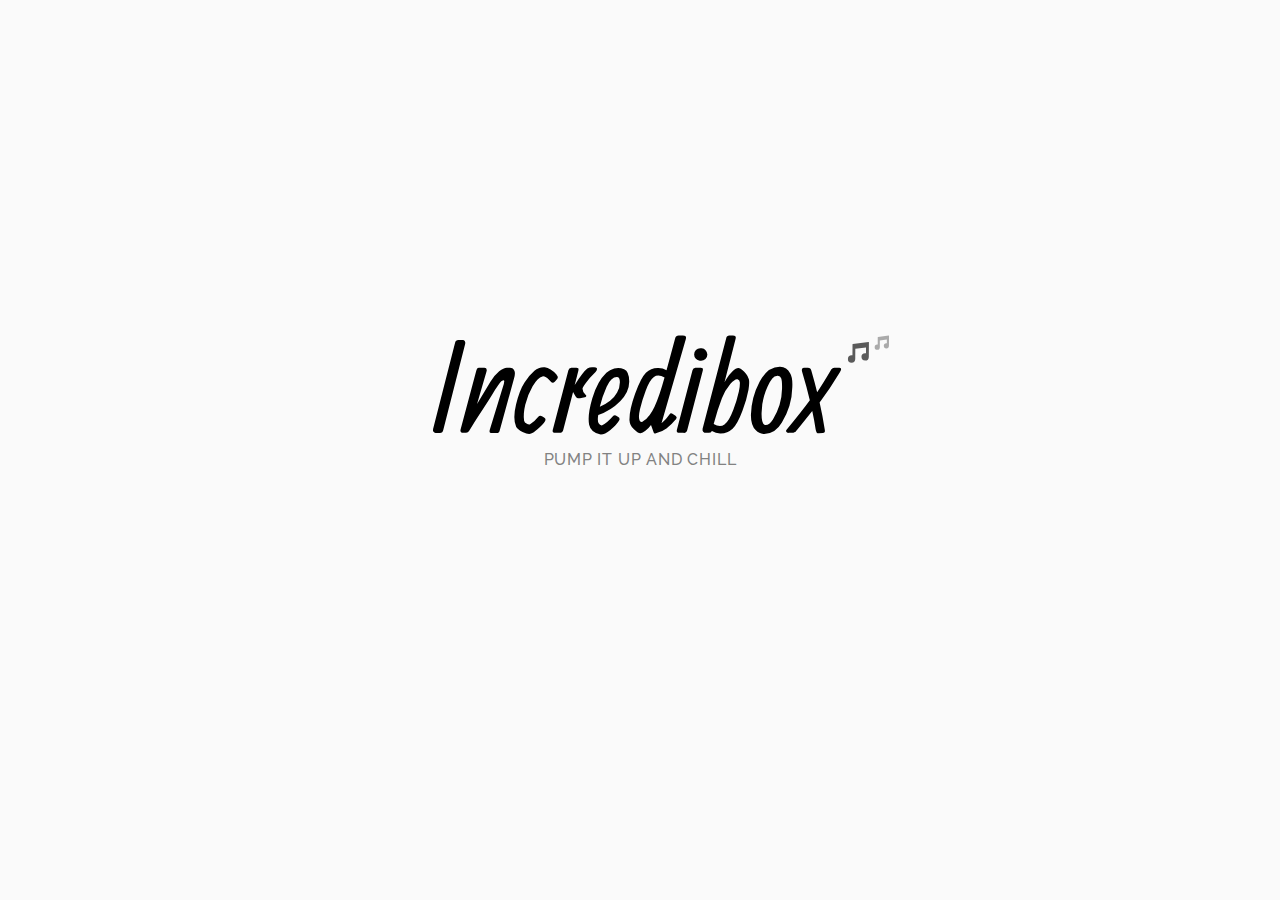
<file: index.html>
<!DOCTYPE html>
<html lang="en">
    <head>
        <meta charset="utf-8" />
        <title>Incredibox: Lovitt V9 CODE PORT</title>
        <meta name="author" content="So Far So Good" />
        <meta name="copyright" content="http://www.sofarsogood.fr" />
        <meta name="format-detection" content="telephone=no" />
        <meta name="msapplication-tap-highlight" content="no" />
        <link rel="icon" type="image/png" href="favicon.png">
        <meta name="viewport" content="user-scalable=no,initial-scale=1,minimum-scale=1,width=device-width,height=device-height" />
        <link rel="stylesheet" type="text/css" href="css/style.min.css" />
    </head>
    <body class="black">
        <div id="page-splash">
            <div class="centermax">
                <div id="sp-intro">
                    <div id="sp-title"></div>
                    <div id="sp-baseline">Pump it up and chill</div>
                    <div id="sp-experience">For the best experience use your headphones</div>
                    <div id="sp-headphone"><img src="img/switch-casque.svg" width="126" height="150" alt="" /></div>
                    <div id="sp-choose">Select a version to start mixing music</div>
                </div>
                <div id="sp-select">
                    <div class="sp-line">
                        <div class="vicon" id="icon1">
                            <div class="img"></div>
                            <div class="txt"></div>
                            <div class="bul">
                                <svg class="icn-svg"><use xlink:href="#ic-check"></use></svg>
                            </div>
                        </div>
         <!--               <div class="vicon" id="icon2">
                            <div class="img"></div>
                            <div class="txt"></div>
                            <div class="bul">
                                <svg class="icn-svg"><use xlink:href="#ic-check"></use></svg>
                            </div>
                        </div>
                        <div class="vicon" id="icon3">
                            <div class="img"></div>
                            <div class="txt"></div>
                            <div class="bul">
                                <svg class="icn-svg"><use xlink:href="#ic-check"></use></svg>
                            </div>
                        </div>
                        <div class="vicon" id="icon4">
                            <div class="img"></div>
                            <div class="txt"></div>
                            <div class="bul">
                                <svg class="icn-svg"><use xlink:href="#ic-check"></use></svg>
                            </div>
                        </div>
                    </div>
                    <div class="sp-line">
                        <div class="vicon hoverLocked" id="icon5">
                            <div class="img"></div>
                            <div class="txt"></div>
                            <div class="bul">
                                <svg class="icn-svg"><use xlink:href="#ic-check"></use></svg>
                            </div>
                            <div class="ic-locked">
                                <svg class="icn-svg"><use xlink:href="#ic-lock"></use></svg>
                            </div>
                        </div>
                        <div class="vicon hoverLocked" id="icon6">
                            <div class="img"></div>
                            <div class="txt"></div>
                            <div class="bul">
                                <svg class="icn-svg"><use xlink:href="#ic-check"></use></svg>
                            </div>
                            <div class="ic-locked">
                                <svg class="icn-svg"><use xlink:href="#ic-lock"></use></svg>
                            </div>
                        </div>
                        <div class="vicon hoverLocked" id="icon7">
                            <div class="img"></div>
                            <div class="txt"></div>
                            <div class="bul">
                                <svg class="icn-svg"><use xlink:href="#ic-check"></use></svg>
                            </div>
                            <div class="ic-locked">
                                <svg class="icn-svg"><use xlink:href="#ic-lock"></use></svg>
                            </div>
                        </div>
                        <div class="vicon hoverLocked" id="icon8">
                            <div class="img"></div>
                            <div class="txt"></div>
                            <div class="bul">
                                <svg class="icn-svg"><use xlink:href="#ic-check"></use></svg>
                            </div>
                            <div class="ic-locked">
                                <svg class="icn-svg"><use xlink:href="#ic-lock"></use></svg>
                            </div>
                        </div>
                        <div class="vicon hoverLocked" id="icon9">
                            <div class="img"></div>
                            <div class="txt"></div>
                            <div class="bul">
                                <svg class="icn-svg"><use xlink:href="#ic-check"></use></svg>
                            </div>
                            <div class="ic-locked">
                                <svg class="icn-svg"><use xlink:href="#ic-lock"></use></svg>
                            </div>
                        </div>
                    </div> -->
                </div>
                <div class="main-bt">
                    <div class="box-top">
                        <div class="tl"></div>
                        <div class="tr">
                            <div id="home-bt-info" class="bt bt-round bt-44">
                                <div class="bck">
                                    <svg class="icn-svg"><use xlink:href="#ic-info"></use></svg>
                                </div>
                                <div class="hitzone"></div>
                            </div>
                            <div id="home-bt-param" class="bt bt-round bt-44">
                                <div class="bck">
                                    <svg class="icn-svg"><use xlink:href="#ic-settings"></use></svg>
                                </div>
                                <div class="hitzone"></div>
                            </div>
                        </div>
                    </div>
                </div>
            </div>
        </div>
        <div class="box-popup with-tab" id="pop-info">
            <div class="bac"></div>
            <div class="flex">
                <div class="scale">
                    <div class="box">
                        <div class="box-tab">
                            <div class="tab" id="tab-tuto">
                                <div class="txt">Help</div>
                                <div class="hitzone"></div>
                            </div>
                            <div class="tab" id="tab-credit">
                                <div class="txt">Credits</div>
                                <div class="hitzone"></div>
                            </div>
                            <div class="tab" id="tab-follow">
                                <div class="txt">Follow</div>
                                <div class="hitzone"></div>
                            </div>
                        </div>
                        <div class="pop" id="pop-tuto">
                            <div class="container">
                                <div class="slideshow">
                                    <div class="overflow-box">
                                        <div class="img-row">
                                            <div class="bloc" id="bloc-tuto1">
                                                <div class="img"></div>
                                                <div class="txt"><span></span></div>
                                            </div>
                                            <div class="bloc" id="bloc-tuto2">
                                                <div class="img"></div>
                                                <div class="txt"><span></span></div>
                                            </div>
                                            <div class="bloc" id="bloc-tuto3">
                                                <div class="img"></div>
                                                <div class="txt"><span></span></div>
                                            </div>
                                            <div class="bloc" id="bloc-tuto4">
                                                <div class="img"></div>
                                                <div class="txt"><span></span></div>
                                            </div>
                                            <div class="bloc" id="bloc-tuto5">
                                                <div class="img"></div>
                                                <div class="txt"><span></span></div>
                                            </div>
                                        </div>
                                    </div>
                                    <div class="nav-box">
                                        <div class="bt bt-round bt-big">
                                            <div class="bck">
                                                <svg class="icn-svg"><use xlink:href="#ic-navl"></use></svg>
                                            </div>
                                            <div class="hitzone"></div>
                                        </div>
                                        <div class="pt-box"></div>
                                        <div class="bt bt-round bt-big">
                                            <div class="bck">
                                                <svg class="icn-svg"><use xlink:href="#ic-navr"></use></svg>
                                            </div>
                                            <div class="hitzone"></div>
                                        </div>
                                    </div>
                                </div>
                            </div>
                        </div>
                        <div class="pop" id="pop-credit">
                            <div class="container">
                                <div class="logo"><div class="bck"></div></div>
                                <div class="text" id="copy">
                                    Created by SO FAR SO GOOD<br />
                                    Copyright © 2019 SO FAR SO GOOD. All rights reserved.
                                </div>
                                <div class="bloc-hr"><hr /></div>
                                <div class="text" id="team">
                                    Allan Durand: Director, code &amp; animation<br />
                                    Romain Delambily: Design &amp; illustration<br />
                                    Incredible Polo: Music &amp; sound design
                                </div>
                                <div class="bloc-hr"><hr /></div>
                                <div>
                                    <div class="bt bt-light with-icn" id="bt-feedback">
                                        <div class="bck">
                                            <svg class="icn-svg"><use xlink:href="#ic-mail"></use></svg>
                                            <div class="txt">Feedback</div>
                                        </div>
                                        <div class="hitzone"></div>
                                    </div>
                                    <div class="bt bt-light with-icn" id="bt-faq">
                                        <div class="bck">
                                            <svg class="icn-svg"><use xlink:href="#ic-help"></use></svg>
                                            <div class="txt">FAQ</div>
                                        </div>
                                        <div class="hitzone"></div>
                                    </div>
                                </div>
                            </div>
                        </div>
                        <div class="pop" id="pop-follow">
                            <div class="container">
                                <div class="title" id="git">Get in touch</div>
                                <div class="btbox">
                                    <div class="bt bt-round bt-big color-facebook">
                                        <div class="bck">
                                            <svg class="icn-svg"><use xlink:href="#ic-facebook"></use></svg>
                                        </div>
                                        <div class="hitzone"></div>
                                    </div>
                                    <div class="bt bt-round bt-big color-twitter">
                                        <div class="bck">
                                            <svg class="icn-svg"><use xlink:href="#ic-twitter"></use></svg>
                                        </div>
                                        <div class="hitzone"></div>
                                    </div>
                                    <div class="bt bt-round bt-big color-instagram">
                                        <div class="bck">
                                            <svg class="icn-svg"><use xlink:href="#ic-instagram"></use></svg>
                                        </div>
                                        <div class="hitzone"></div>
                                    </div>
                                    <div class="bt bt-round bt-big color-youtube">
                                        <div class="bck">
                                            <svg class="icn-svg"><use xlink:href="#ic-youtube"></use></svg>
                                        </div>
                                        <div class="hitzone"></div>
                                    </div>
                                    <div class="bt bt-round bt-big color-tumblr">
                                        <div class="bck">
                                            <svg class="icn-svg"><use xlink:href="#ic-tumblr"></use></svg>
                                        </div>
                                        <div class="hitzone"></div>
                                    </div>
                                </div>
                                <div class="bloc-hr"><hr /></div>
                                <div class="title" id="shop">Shop</div>
                                <div id="img-shop"></div>
                            </div>
                        </div>
                    </div>
                </div>
            </div>
        </div>
        <div class="box-popup with-tab" id="pop-param">
            <div class="bac"></div>
            <div class="flex">
                <div class="scale">
                    <div class="box">
                        <div class="box-tab">
                            <div class="tab" id="tab-language">
                                <div class="txt">Language</div>
                                <div class="hitzone"></div>
                            </div>
                            <div class="tab" id="tab-setting">
                                <div class="txt">Settings</div>
                                <div class="hitzone"></div>
                            </div>
                        </div>
                        <div class="pop" id="pop-language">
                            <div class="container"><div class="box-lang"></div></div>
                        </div>
                        <div class="pop" id="pop-setting">
                            <div class="container">
                                <div class="paramline" id="param-dark">
                                    <span class="label">Dark mode</span>
                                    <div class="bt-onoff hoverLocked">
                                        <div class="slider"></div>
                                        <div class="ic-locked mini">
                                            <svg class="icn-svg"><use xlink:href="#ic-lock"></use></svg>
                                        </div>
                                        <div class="hitzone"></div>
                                    </div>
                                </div>
                                <div class="bloc-hr"><hr /></div>
                                <div class="paramline" id="param-safe">
                                    <span class="label">Safe mode (parental control)</span>
                                    <div class="ic-info">
                                        <svg class="icn-svg"><use xlink:href="#ic-help"></use></svg>
                                        <div class="hitzone"></div>
                                    </div>
                                    <div class="bt-onoff hoverLocked">
                                        <div class="slider"></div>
                                        <div class="ic-locked mini">
                                            <svg class="icn-svg"><use xlink:href="#ic-lock"></use></svg>
                                        </div>
                                        <div class="hitzone"></div>
                                    </div>
                                </div>
                                <div class="bloc-hr"><hr /></div>
                                <div class="paramline" id="param-reset">
                                    <span class="label">Reset bonuses progression</span>
                                    <div class="ic-info">
                                        <svg class="icn-svg"><use xlink:href="#ic-help"></use></svg>
                                        <div class="hitzone"></div>
                                    </div>
                                    <div class="bt bt-light hoverLocked">
                                        <div class="bck"><div class="txt">Reset</div></div>
                                        <div class="ic-locked mini">
                                            <svg class="icn-svg"><use xlink:href="#ic-lock"></use></svg>
                                        </div>
                                        <div class="hitzone"></div>
                                    </div>
                                </div>
                                <div class="bloc-hr"><hr /></div>
                                <div class="text mini">Version 1.1.5</div>
                            </div>
                        </div>
                    </div>
                </div>
            </div>
        </div>
        <div class="box-popup" id="pop-popup">
            <div class="centerbck">
                <div class="bac"></div>
                <div class="flex">
                    <div class="scale">
                        <div class="box">
                            <div class="pop">
                                <div class="container">
                                    <div class="title"></div>
                                    <div class="text"></div>
                                    <div class="content"></div>
                                </div>
                                <div class="icon bt bt-round bt-44">
                                    <div class="bck">
                                        <svg class="icn-svg"><use xlink:href="#ic-close"></use></svg>
                                    </div>
                                    <div class="hitzone"></div>
                                </div>
                            </div>
                        </div>
                    </div>
                </div>
            </div>
        </div>
        <div class="box-popup" id="pop-dialog">
            <div class="bac"></div>
            <div class="flex">
                <div class="scale">
                    <div class="box">
                        <div class="pop">
                            <div class="container">
                                <div class="title">TITLE</div>
                                <div class="text">Text</div>
                                <div class="content"></div>
                            </div>
                        </div>
                    </div>
                </div>
            </div>
        </div>
        <div class="box-popup" id="pop-menu-exit">
            <div class="bac"></div>
            <div class="flex">
                <div class="scale">
                    <div class="box">
                        <div class="pop">
                            <div class="container"></div>
                            <div class="icon bt bt-round bt-44">
                                <div class="bck">
                                    <svg class="icn-svg"><use xlink:href="#ic-close"></use></svg>
                                </div>
                                <div class="hitzone"></div>
                            </div>
                        </div>
                    </div>
                </div>
            </div>
        </div>
        <div id="fade-all" class="fadeIn"></div>
        <div id="lock-all"></div>
        <div id="dragbar"></div>
        <script src="js/libs/jquery.js"></script>
        <script src="js/script.min.js"></script>
        <svg aria-hidden="true" style="position: absolute; width: 0; height: 0; overflow: hidden;" version="1.1" xmlns="http://www.w3.org/2000/svg" xmlns:xlink="http://www.w3.org/1999/xlink">
            <defs>
                <symbol id="ic-schools" viewBox="0 0 32 32">
                    <path
                        d="M26.133 18.827c0.183-0.249 0.294-0.563 0.294-0.901 0-0.009-0-0.019-0-0.028l0 0.001c0.001-0.021 0.002-0.046 0.002-0.070 0-0.414-0.186-0.784-0.48-1.032l-0.002-0.002v-2.613c0-0.218-0.177-0.395-0.395-0.395v0h-8.192c-0.394 0.142-0.848 0.224-1.322 0.224-0.013 0-0.027-0-0.040-0h0.002c-1.237 0-2.24-0.469-2.24-1.067s1.003-1.067 2.24-1.067c0.009-0 0.019-0 0.030-0 0.476 0 0.934 0.080 1.36 0.228l-0.029-0.009h8.16c0.005 0.001 0.011 0.002 0.017 0.002 0.050 0 0.091-0.041 0.091-0.091 0-0.041-0.027-0.075-0.064-0.087l-0.001-0-9.168-4.267c-0.116-0.056-0.251-0.088-0.395-0.088s-0.279 0.032-0.4 0.090l0.006-0.002-10.757 5.045c-0.106 0.044-0.179 0.147-0.179 0.267s0.073 0.223 0.177 0.266l0.002 0.001 10.757 5.045c0.116 0.056 0.251 0.088 0.395 0.088s0.279-0.032 0.4-0.090l-0.006 0.002 8.891-4.171v2.667c-0.327 0.239-0.537 0.622-0.537 1.054 0 0.037 0.002 0.073 0.004 0.108l-0-0.005c-0 0.012-0.001 0.025-0.001 0.039 0 0.343 0.119 0.659 0.317 0.908l-0.002-0.003c-0.37 0.491-0.597 1.109-0.608 1.779l-0 0.003c-0.001 0.016-0.002 0.035-0.002 0.053 0 0.391 0.316 0.707 0.706 0.709h0.902c0.388-0.002 0.701-0.316 0.701-0.704 0-0.021-0.001-0.041-0.003-0.061l0 0.003c0-0.003 0-0.007 0-0.010 0-0.689-0.237-1.324-0.634-1.825l0.005 0.006z"
                    ></path>
                    <path
                        d="M15.728 20.549l-5.973-2.805v4.656c1.717 1.308 3.886 2.106 6.239 2.133l0.006 0c2.36-0.028 4.528-0.825 6.271-2.152l-0.026 0.019v-4.656l-5.973 2.805c-0.080 0.038-0.173 0.060-0.272 0.060s-0.192-0.022-0.276-0.062l0.004 0.002z"
                    ></path>
                </symbol>
                <symbol id="ic-signout" viewBox="0 0 32 32">
                    <path
                        d="M9.867 14.192c0.442 0 0.8-0.358 0.8-0.8v0-3.792h6.453c0.442 0 0.8-0.358 0.8-0.8s-0.358-0.8-0.8-0.8v0h-7.248c-0 0-0.001 0-0.002 0-0.22 0-0.42 0.090-0.564 0.235l-0 0c-0.148 0.141-0.24 0.34-0.24 0.56 0 0.004 0 0.007 0 0.011v-0.001 4.587c0 0.442 0.358 0.8 0.8 0.8v0z"
                    ></path>
                    <path
                        d="M17.125 22.4h-6.459v-3.787c0-0.442-0.358-0.8-0.8-0.8s-0.8 0.358-0.8 0.8v0 4.587c0 0 0 0.001 0 0.002 0 0.22 0.090 0.42 0.235 0.564l0 0c0.141 0.145 0.337 0.235 0.555 0.235 0.004 0 0.007-0 0.011-0h7.253c0.442 0 0.8-0.358 0.8-0.8s-0.358-0.8-0.8-0.8v0z"
                    ></path>
                    <path
                        d="M25.067 15.499l-4.267-2.667c-0.086-0.053-0.19-0.084-0.301-0.084s-0.215 0.031-0.304 0.086l0.003-0.001c-0.183 0.103-0.304 0.296-0.304 0.517 0 0.006 0 0.011 0 0.017l-0-0.001v1.867h-6.059c-0.442 0-0.8 0.358-0.8 0.8s0.358 0.8 0.8 0.8v0h6.075v1.835c-0 0.003-0 0.006-0 0.010 0 0.223 0.121 0.418 0.301 0.522l0.003 0.002c0.083 0.044 0.181 0.069 0.285 0.069 0.001 0 0.002 0 0.004 0h-0c0.006 0 0.013 0 0.020 0 0.102 0 0.198-0.026 0.282-0.071l-0.003 0.002 4.267-2.667c0.171-0.107 0.282-0.294 0.283-0.507v-0c0-0.008 0.001-0.017 0.001-0.026 0-0.212-0.112-0.398-0.281-0.501l-0.003-0.001z"
                    ></path>
                </symbol>
                <symbol id="ic-news" viewBox="0 0 32 32">
                    <path
                        d="M20.8 6.533c-0.066-0.225-0.27-0.387-0.513-0.387-0.123 0-0.236 0.041-0.326 0.111l0.001-0.001-7.163 5.445 2.133 7.883 8.928 1.067c0.020 0.003 0.043 0.004 0.066 0.004 0.295 0 0.533-0.239 0.533-0.533 0-0.049-0.007-0.096-0.019-0.141l0.001 0.004z"
                    ></path>
                    <path d="M25.328 12.501c-0.266-0.97-0.937-1.747-1.814-2.152l-0.021-0.008 1.339 4.96c0.384-0.535 0.614-1.202 0.614-1.924 0-0.312-0.043-0.613-0.123-0.9l0.006 0.023z"></path>
                    <path
                        d="M12.347 20.267l1.067-0.283-2.133-7.877-3.456 0.933c-0.914 0.255-1.573 1.080-1.573 2.058 0 0.192 0.025 0.377 0.073 0.554l-0.003-0.015-0.613 0.165 1.013 3.733 0.613-0.165v0.037c0.253 0.916 1.079 1.577 2.060 1.577 0.197 0 0.388-0.027 0.569-0.077l-0.015 0.004c0.496 1.547 1.435 4.043 2.475 4.64 0.047 0.035 0.107 0.056 0.171 0.056 0.015 0 0.029-0.001 0.044-0.003l-0.002 0 2.475-0.667c0.097-0.024 0.167-0.11 0.167-0.212 0-0.056-0.021-0.107-0.055-0.145l0 0c-1.099-1.251-2.057-2.669-2.823-4.2l-0.052-0.115z"
                    ></path>
                </symbol>
                <symbol id="ic-fullscreen-on" viewBox="0 0 32 32">
                    <path d="M22.4 9.6v0 3.792c0 0.442 0.358 0.8 0.8 0.8s0.8-0.358 0.8-0.8v0-4.592c-0.001-0.221-0.090-0.42-0.235-0.565l0 0c-0.145-0.144-0.345-0.234-0.565-0.235h-4.592c-0.442 0-0.8 0.358-0.8 0.8s0.358 0.8 0.8 0.8v0z"></path>
                    <path d="M9.6 9.6h3.792c0.442 0 0.8-0.358 0.8-0.8s-0.358-0.8-0.8-0.8v0h-4.592c-0.221 0.001-0.42 0.090-0.565 0.235l0-0c-0.144 0.145-0.234 0.345-0.235 0.565v4.592c0 0.442 0.358 0.8 0.8 0.8s0.8-0.358 0.8-0.8v0z"></path>
                    <path d="M9.6 22.4v0-3.792c0-0.442-0.358-0.8-0.8-0.8s-0.8 0.358-0.8 0.8v0 4.592c0.001 0.221 0.090 0.42 0.235 0.565l-0-0c0.145 0.144 0.345 0.234 0.565 0.235h4.592c0.442 0 0.8-0.358 0.8-0.8s-0.358-0.8-0.8-0.8v0z"></path>
                    <path d="M22.4 22.4h-3.792c-0.442 0-0.8 0.358-0.8 0.8s0.358 0.8 0.8 0.8v0h4.592c0.221-0.001 0.42-0.090 0.565-0.235l-0 0c0.144-0.145 0.234-0.345 0.235-0.565v-4.592c0-0.442-0.358-0.8-0.8-0.8s-0.8 0.358-0.8 0.8v0z"></path>
                </symbol>
                <symbol id="ic-lock" viewBox="0 0 32 32">
                    <path
                        d="M21.579 13.333h-1.28v-2.453c0-1.968-1.877-4.112-4.347-4.16-2.317 0.044-4.196 1.86-4.341 4.147l-0.001 0.013v2.453h-1.189c-0.010-0-0.021-0.001-0.033-0.001-0.571 0-1.035 0.463-1.035 1.035 0 0.011 0 0.023 0.001 0.034l-0-0.002v7.909c-0 0.010-0.001 0.021-0.001 0.032 0 0.571 0.463 1.035 1.035 1.035 0.011 0 0.023-0 0.034-0.001l-0.002 0h11.157c0.010 0 0.021 0 0.032 0 0.571 0 1.035-0.463 1.035-1.035 0-0.011-0-0.023-0.001-0.034l0 0.002v-7.861c0.001-0.014 0.001-0.031 0.001-0.048 0-0.589-0.478-1.067-1.067-1.067-0 0-0.001 0-0.001 0h0zM13.211 10.928c0.112-1.427 1.298-2.542 2.744-2.542s2.632 1.115 2.743 2.533l0.001 0.010v2.464h-5.488z"
                    ></path>
                </symbol>
                <symbol id="ic-apple" viewBox="0 0 32 32">
                    <path
                        d="M20.603 14.997c0.020-1.423 0.776-2.665 1.903-3.366l0.017-0.010c-0.734-1.033-1.91-1.711-3.247-1.755l-0.007-0c-1.371-0.144-2.699 0.8-3.392 0.8s-1.787-0.8-2.944-0.779c-1.562 0.052-2.91 0.924-3.631 2.197l-0.011 0.022c-1.6 2.725-0.4 6.725 1.109 8.923 0.752 1.067 1.637 2.283 2.789 2.24s1.557-0.715 2.923-0.715 1.744 0.715 2.928 0.688 1.973-1.067 2.704-2.171c0.516-0.72 0.938-1.554 1.22-2.449l0.017-0.063c-1.404-0.601-2.372-1.968-2.379-3.562v-0.001z"
                    ></path>
                    <path
                        d="M18.373 8.421c0.574-0.681 0.923-1.568 0.923-2.537 0-0.106-0.004-0.21-0.012-0.314l0.001 0.014c-1.048 0.112-1.963 0.609-2.615 1.345l-0.004 0.004c-0.582 0.655-0.937 1.523-0.937 2.473 0 0.091 0.003 0.18 0.010 0.269l-0.001-0.012c0.011 0 0.025 0 0.038 0 1.046 0 1.98-0.482 2.591-1.237l0.005-0.006z"
                    ></path>
                </symbol>
                <symbol id="ic-at" viewBox="0 0 32 32">
                    <path
                        d="M15.765 8.133c-4.266 0.006-7.722 3.466-7.722 7.733 0 4.271 3.462 7.733 7.733 7.733 1.156 0 2.252-0.253 3.237-0.708l-0.048 0.020c0.277-0.136 0.464-0.416 0.464-0.739 0-0.133-0.032-0.258-0.087-0.369l0.002 0.005c-0.138-0.279-0.421-0.467-0.748-0.467-0.132 0-0.256 0.031-0.367 0.085l0.005-0.002c-0.643 0.217-1.383 0.343-2.153 0.343-0.108 0-0.214-0.002-0.321-0.007l0.015 0.001c-0.029 0.001-0.063 0.001-0.097 0.001-3.187 0-5.771-2.584-5.771-5.771 0-0.034 0-0.068 0.001-0.102l-0 0.005c-0.001-0.029-0.001-0.063-0.001-0.097 0-3.187 2.584-5.771 5.771-5.771 0.034 0 0.068 0 0.102 0.001l-0.005-0c0.033-0.001 0.073-0.001 0.112-0.001 3.187 0 5.771 2.584 5.771 5.771 0 0.025-0 0.050-0 0.074l0-0.004c-0.032 0.581-0.123 1.744-0.725 2.171-0.306 0.199-0.68 0.317-1.081 0.317-0.196 0-0.386-0.028-0.565-0.081l0.014 0.004c-0.667-0.16-1.067-0.832-0.917-1.973l0.373-2.853c0.002-0.025 0.003-0.054 0.003-0.083 0-0.441-0.281-0.815-0.674-0.955l-0.007-0.002c-0.447-0.153-0.961-0.241-1.496-0.241-0.037 0-0.073 0-0.109 0.001l0.005-0c-2.768-0.080-4.469 2.395-4.395 4.741-0.001 0.021-0.001 0.045-0.001 0.070 0 1.286 1.032 2.331 2.314 2.352l0.002 0c0.038 0.002 0.082 0.003 0.127 0.003 1.028 0 1.918-0.592 2.346-1.454l0.007-0.015c0.224 1.025 1.015 1.818 2.020 2.045l0.018 0.003c0.332 0.099 0.713 0.155 1.107 0.155 0.433 0 0.851-0.069 1.242-0.195l-0.028 0.008c1.024-0.299 2.24-1.477 2.24-4.016 0 0 0-0 0-0 0-4.263-3.45-7.721-7.711-7.733h-0.001zM16.576 15.696c-0.341 0.912-0.928 1.824-1.637 1.851s-0.955-0.192-0.976-0.917c-0.048-1.483 0.971-2.736 2.251-2.763 0.068-0.007 0.147-0.011 0.227-0.011s0.159 0.004 0.237 0.011l-0.010-0.001c0.101 0 0.272 0.101 0.267 0.213-0.037 0.59-0.165 1.141-0.37 1.652l0.013-0.036z"
                    ></path>
                </symbol>
                <symbol id="ic-burger" viewBox="0 0 32 32">
                    <path d="M20.88 12.267h-9.76c-0.442 0-0.8-0.358-0.8-0.8s0.358-0.8 0.8-0.8v0h9.76c0.442 0 0.8 0.358 0.8 0.8s-0.358 0.8-0.8 0.8v0z"></path>
                    <path d="M20.88 16.8h-9.76c-0.442 0-0.8-0.358-0.8-0.8s0.358-0.8 0.8-0.8v0h9.76c0.442 0 0.8 0.358 0.8 0.8s-0.358 0.8-0.8 0.8v0z"></path>
                    <path d="M20.88 21.333h-9.76c-0.442 0-0.8-0.358-0.8-0.8s0.358-0.8 0.8-0.8v0h9.76c0.442 0 0.8 0.358 0.8 0.8s-0.358 0.8-0.8 0.8v0z"></path>
                </symbol>
                <symbol id="ic-check" viewBox="0 0 32 32">
                    <path
                        d="M16 21.867c0.133-0.277 3.365-6.88 7.003-10.283 0.199-0.183 0.326-0.441 0.336-0.729l0-0.002c-0.003-0.587-0.48-1.061-1.067-1.061-0.268 0-0.513 0.099-0.7 0.262l0.001-0.001c-2.779 2.592-5.264 6.773-6.496 9.067l-0.315 0.576-0.48-0.496-4.384-4.24c-0.186-0.181-0.441-0.293-0.722-0.293-0.003 0-0.006 0-0.009 0h0c-0.008-0-0.018-0-0.027-0-0.574 0-1.040 0.466-1.040 1.040 0 0.009 0 0.019 0 0.028l-0-0.001c0.003 0.29 0.125 0.55 0.32 0.736l0 0 5.867 5.691c0.19 0.181 0.447 0.292 0.73 0.293h0c0.027 0.002 0.059 0.004 0.091 0.004s0.063-0.001 0.095-0.004l-0.004 0c0.354-0.055 0.646-0.276 0.797-0.58l0.003-0.006z"
                    ></path>
                </symbol>
                <symbol id="ic-close" viewBox="0 0 32 32">
                    <path
                        d="M21.333 20.021l-4.037-4.021 4.005-4.021c0.168-0.165 0.273-0.394 0.273-0.648s-0.104-0.483-0.272-0.648l-0-0c-0.166-0.168-0.396-0.272-0.651-0.272h-0c-0.001 0-0.002 0-0.002 0-0.252 0-0.48 0.104-0.643 0.272l-0 0-4.005 4.016-4.032-4.032c-0.167-0.165-0.396-0.267-0.649-0.267-0.001 0-0.001 0-0.002 0h0c-0.253 0.001-0.483 0.102-0.651 0.267l0-0c-0.166 0.167-0.268 0.397-0.268 0.651s0.103 0.484 0.269 0.651l4.032 4.032-4 4.021c-0.163 0.166-0.263 0.394-0.263 0.645 0 0.506 0.408 0.918 0.913 0.923h0c0.004 0 0.010 0 0.015 0 0.247 0 0.471-0.098 0.636-0.256l-0 0 4-4.032 4.032 4.032c0.167 0.166 0.397 0.268 0.651 0.268 0.51 0 0.924-0.414 0.924-0.924 0-0.256-0.105-0.489-0.273-0.656l-0-0z"
                    ></path>
                </symbol>
                <symbol id="ic-copy" viewBox="0 0 32 32">
                    <path d="M18.133 11.467h-9.067c-0.442 0-0.8 0.358-0.8 0.8v0 11.2c0 0.442 0.358 0.8 0.8 0.8v0h9.067c0.442 0 0.8-0.358 0.8-0.8v0-11.2c0-0.442-0.358-0.8-0.8-0.8v0zM17.333 22.667h-7.467v-9.6h7.467z"></path>
                    <path d="M22.933 7.733h-9.067c-0.442 0-0.8 0.358-0.8 0.8v0 0.8h9.067v9.6h-1.067v1.6h1.867c0.442 0 0.8-0.358 0.8-0.8v0-11.2c0-0.442-0.358-0.8-0.8-0.8v0z"></path>
                </symbol>
                <symbol id="ic-downcloud" viewBox="0 0 32 32">
                    <path
                        d="M19.227 20.437l-0.533 0.533-1.893 1.899v-5.867h-1.6v5.867l-2.4-2.432c-0.145-0.143-0.345-0.232-0.565-0.232s-0.42 0.088-0.565 0.232l0-0c-0.145 0.146-0.234 0.346-0.234 0.568s0.090 0.422 0.234 0.568l3.792 3.792c0.139 0.138 0.328 0.227 0.537 0.235l0.002 0c0 0 0.001 0 0.002 0 0.22 0 0.42-0.090 0.564-0.235l3.792-3.792c0.145-0.146 0.234-0.346 0.234-0.568s-0.090-0.422-0.234-0.568l0 0c-0.145-0.143-0.345-0.232-0.565-0.232s-0.42 0.088-0.565 0.232l0-0z"
                    ></path>
                    <path
                        d="M22.304 12.336v0c0-0.123 0-0.245 0-0.373-0.003-3.070-2.492-5.557-5.563-5.557-2.141 0-3.999 1.21-4.929 2.983l-0.015 0.031c-0.177-0.027-0.383-0.044-0.593-0.048l-0.004-0c-2.251 0-4.077 1.824-4.080 4.074v0c0 2.256 1.829 3.547 4.080 3.547h4v-3.808c0-0.442 0.358-0.8 0.8-0.8s0.8 0.358 0.8 0.8v0 3.808h5.504c1.435 0 2.597-0.629 2.597-2.059 0-1.434-1.163-2.597-2.597-2.597v0z"
                    ></path>
                </symbol>
                <symbol id="ic-download" viewBox="0 0 32 32">
                    <path
                        d="M13.968 18.027v0l1.429 1.424c0.154 0.155 0.367 0.251 0.603 0.251s0.449-0.096 0.603-0.251l0-0 1.429-1.424 3.989-3.989c0.155-0.156 0.25-0.371 0.251-0.608v-0c0-0.001 0-0.001 0-0.002 0-0.474-0.384-0.859-0.859-0.859-0.24 0-0.457 0.099-0.613 0.258l-0 0-0.533 0.571-3.413 3.387v-9.067c0-0.471-0.382-0.853-0.853-0.853s-0.853 0.382-0.853 0.853v0 9.067l-3.947-3.957c-0.155-0.153-0.368-0.247-0.603-0.247-0.471 0-0.854 0.379-0.859 0.849v0c0 0.237 0.096 0.452 0.251 0.608l-0-0z"
                    ></path>
                    <path d="M21.536 21.6h-11.072c-0.442 0-0.8 0.358-0.8 0.8s0.358 0.8 0.8 0.8v0h11.072c0.442 0 0.8-0.358 0.8-0.8s-0.358-0.8-0.8-0.8v0z"></path>
                </symbol>
                <symbol id="ic-edit" viewBox="0 0 32 32">
                    <path d="M9.6 12.267h8.8l0.533-1.6h-9.333c-0.442 0-0.8 0.358-0.8 0.8s0.358 0.8 0.8 0.8v0z"></path>
                    <path d="M9.6 16.8h7.328l0.533-1.6h-7.861c-0.442 0-0.8 0.358-0.8 0.8s0.358 0.8 0.8 0.8v0z"></path>
                    <path d="M9.515 19.733c-0.442 0-0.8 0.358-0.8 0.8s0.358 0.8 0.8 0.8v0h5.952l0.533-1.6h-6.485z"></path>
                    <path
                        d="M24.533 11.733l0.613-1.867c0.017-0.049 0.026-0.106 0.026-0.165 0-0.235-0.152-0.435-0.364-0.506l-0.004-0.001-2.325-0.763c-0.049-0.017-0.106-0.026-0.165-0.026-0.235 0-0.435 0.152-0.506 0.364l-0.001 0.004-0.619 1.893z"
                    ></path>
                    <path
                        d="M20.523 12.683l-2.965 9.067c-0.018 0.051-0.029 0.111-0.029 0.172 0 0.016 0.001 0.032 0.002 0.048l-0-0.002 0.56 3.611c0.001 0.032 0.027 0.057 0.059 0.057 0.020 0 0.037-0.010 0.048-0.025l0-0 2.603-2.587c0.049-0.053 0.087-0.118 0.111-0.188l0.001-0.004 2.965-9.067z"
                    ></path>
                </symbol>
                <symbol id="ic-exclusive" viewBox="0 0 32 32">
                    <path d="M21.536 20.709h-11.072c-0.442 0-0.8 0.358-0.8 0.8s0.358 0.8 0.8 0.8v0h11.072c0.442 0 0.8-0.358 0.8-0.8s-0.358-0.8-0.8-0.8v0z"></path>
                    <path
                        d="M10.667 18.133h10.763c0.005 0 0.010 0 0.016 0 0.392 0 0.724-0.255 0.841-0.607l0.002-0.006 1.797-6.064c0.003-0.011 0.005-0.024 0.005-0.037 0-0.082-0.067-0.149-0.149-0.149-0.032 0-0.061 0.010-0.085 0.027l0-0-5.221 3.568-2.448-7.467c-0.023-0.058-0.079-0.098-0.144-0.098s-0.121 0.040-0.144 0.097l-0 0.001-2.443 7.467-5.221-3.568c-0.024-0.016-0.053-0.026-0.085-0.026-0.082 0-0.149 0.067-0.149 0.149 0 0.013 0.002 0.026 0.005 0.038l-0-0.001 1.797 6.064c0.118 0.359 0.451 0.614 0.843 0.614 0.008 0 0.015-0 0.023-0l-0.001 0z"
                    ></path>
                </symbol>
                <symbol id="ic-external" viewBox="0 0 32 32">
                    <path
                        d="M24 8.8c0-0.442-0.358-0.8-0.8-0.8v0h-5.333c-0.222 0.001-0.424 0.090-0.571 0.235l0-0c-0.141 0.145-0.227 0.343-0.227 0.561 0 0.431 0.339 0.783 0.764 0.804l0.002 0h3.435l-2.133 2.133h0.331c0.442 0 0.8 0.358 0.8 0.8v0 0.331l2.133-2.133v3.435c0 0.442 0.358 0.8 0.8 0.8s0.8-0.358 0.8-0.8v0-3.499z"
                    ></path>
                    <path
                        d="M18.245 14.885l-3.28 3.28c-0.142 0.133-0.334 0.215-0.545 0.215-0.442 0-0.8-0.358-0.8-0.8 0-0.211 0.082-0.403 0.215-0.546l-0 0 5.301-5.301h-9.803c-0.442 0-0.8 0.358-0.8 0.8v0 10.133c0 0.442 0.358 0.8 0.8 0.8v0h10.133c0.442 0 0.8-0.358 0.8-0.8v0-9.803l-2.021 2.021z"
                    ></path>
                </symbol>
                <symbol id="ic-eye" viewBox="0 0 32 32">
                    <path
                        d="M23.931 15.739c-1.851-3.285-4.8-5.248-7.931-5.248s-6.080 1.963-7.931 5.248c-0.045 0.076-0.071 0.168-0.071 0.267s0.027 0.19 0.073 0.269l-0.001-0.003c1.851 3.285 4.8 5.248 7.931 5.248s6.080-1.963 7.931-5.248c0.045-0.076 0.071-0.168 0.071-0.267s-0.027-0.19-0.073-0.269l0.001 0.003zM16 18.597c-1.437 0-2.603-1.165-2.603-2.603s1.165-2.603 2.603-2.603c1.437 0 2.603 1.165 2.603 2.603 0 0.002 0 0.004 0 0.006v-0c-0.003 1.435-1.167 2.597-2.603 2.597 0 0 0 0 0 0v0z"
                    ></path>
                </symbol>
                <symbol id="ic-facebook" viewBox="0 0 32 32">
                    <path
                        d="M19.867 16.592h-3.013v7.408h-2.853v-7.408h-1.995v-2.848h1.995v-2.315c0-1.787 1.301-3.429 3.963-3.429 0.686 0 1.363 0.037 2.029 0.109l-0.083-0.007v2.491h-1.835c-0.96 0-1.221 0.443-1.221 1.179v1.979h3.141z"
                    ></path>
                </symbol>
                <symbol id="ic-fan" viewBox="0 0 32 32">
                    <path
                        d="M23.312 12.757h-4.171c-0.661 0-0.448-0.288-0.448-0.288 0.282-0.509 0.543-1.105 0.751-1.726l0.022-0.077c0.21-0.512 0.331-1.106 0.331-1.728 0-0.671-0.142-1.309-0.396-1.886l0.012 0.030s-0.448-0.997-1.264-0.901-0.672 0.971-0.672 0.971c-0.001 0.633-0.094 1.244-0.268 1.821l0.012-0.045c-0.158 0.567-0.417 1.061-0.758 1.485l0.006-0.008c-0.533 0.661-1.125 1.264-1.723 1.963-0.752 0.885-1.163 1.44-1.163 2.891v6.859c0 0.645 0.485 0.645 0.485 0.645s6.971-0.176 7.429-0.208c0.549-0.021 1.007-0.394 1.155-0.898l0.002-0.009c0.008-0.050 0.012-0.107 0.012-0.166 0-0.409-0.216-0.768-0.541-0.968l-0.005-0.003c-0.022-0.012-0.037-0.035-0.037-0.061s0.015-0.049 0.037-0.061l0-0c0.58-0.098 1.042-0.512 1.208-1.056l0.003-0.011c0.005-0.041 0.008-0.090 0.008-0.138 0-0.452-0.251-0.845-0.62-1.048l-0.006-0.003c-0.019-0.007-0.033-0.023-0.037-0.042l-0-0c-0.001-0.005-0.002-0.011-0.002-0.017 0-0.033 0.024-0.061 0.055-0.068l0-0c0.667-0.019 1.217-0.499 1.343-1.132l0.001-0.009c0.002-0.030 0.004-0.066 0.004-0.102 0-0.574-0.341-1.069-0.832-1.292l-0.009-0.004c-0.015-0.008-0.026-0.021-0.032-0.037l-0-0c-0.003-0.007-0.005-0.016-0.005-0.025 0-0.030 0.020-0.056 0.047-0.066l0-0c0.638-0.157 1.131-0.652 1.283-1.279l0.002-0.012c0.010-0.055 0.015-0.118 0.015-0.183 0-0.616-0.499-1.115-1.115-1.115-0.043 0-0.085 0.002-0.127 0.007l0.005-0z"
                    ></path>
                    <path
                        d="M11.243 13.979l-2.709 0.075c-0.409 0-0.741 0.332-0.741 0.741v0 7.365c-0 0.008-0 0.017-0 0.027 0 0.411 0.332 0.744 0.742 0.747h0l2.715-0.075c0.409 0 0.741-0.332 0.741-0.741v0-7.392c0-0.412-0.334-0.747-0.747-0.747v0z"
                    ></path>
                </symbol>
                <symbol id="ic-help" viewBox="0 0 32 32">
                    <path
                        d="M21.019 10.901c-0.595-2.081-2.48-3.579-4.716-3.579-0.030 0-0.059 0-0.089 0.001l0.004-0c-0.070-0.003-0.152-0.005-0.235-0.005-2.267 0-4.191 1.471-4.87 3.51l-0.010 0.036c-0.101 0.343-0.159 0.737-0.159 1.144 0 0.528 0.098 1.033 0.275 1.498l-0.010-0.029c0.17 0.377 0.543 0.634 0.975 0.634 0.589 0 1.067-0.478 1.067-1.067 0-0.124-0.021-0.243-0.060-0.354l0.002 0.007c-0.075-0.206-0.118-0.443-0.118-0.69 0-0.183 0.024-0.361 0.068-0.53l-0.003 0.014c0.411-1.198 1.527-2.044 2.842-2.044 0.072 0 0.143 0.002 0.213 0.007l-0.009-0.001c0.028-0.001 0.061-0.002 0.094-0.002 1.267 0 2.336 0.843 2.679 1.998l0.005 0.020c0.256 0.939-0.309 1.776-1.312 2.816l-0.133 0.139c-1.019 1.067-1.904 1.979-2.469 3.472-0.044 0.112-0.069 0.241-0.069 0.377 0 0.455 0.285 0.843 0.686 0.997l0.007 0.002c0.11 0.044 0.238 0.069 0.371 0.069 0.001 0 0.001 0 0.002 0h-0c0.008 0 0.017 0 0.025 0 0.449 0 0.833-0.278 0.991-0.67l0.003-0.007c0.411-1.067 1.067-1.749 2.016-2.752l0.128-0.139c0.779-0.843 2.443-2.571 1.808-4.875z"
                    ></path>
                    <path d="M17.36 22.811c0 0.736-0.597 1.333-1.333 1.333s-1.333-0.597-1.333-1.333c0-0.736 0.597-1.333 1.333-1.333s1.333 0.597 1.333 1.333z"></path>
                </symbol>
                <symbol id="ic-home" viewBox="0 0 32 32">
                    <path
                        d="M23.264 15.195l-6.699-6.699c-0.147-0.138-0.346-0.224-0.565-0.224s-0.418 0.085-0.566 0.224l0-0-6.699 6.699c-0.133 0.142-0.215 0.334-0.215 0.545 0 0.442 0.358 0.8 0.8 0.8 0.211 0 0.403-0.082 0.546-0.215l-0 0 1.333-1.333v7.136c0 0.002-0 0.003-0 0.005 0 0.442 0.358 0.8 0.8 0.8 0 0 0 0 0 0h2.133c0.295 0 0.533-0.239 0.533-0.533v0-3.467c0-0.736 0.597-1.333 1.333-1.333s1.333 0.597 1.333 1.333v0 3.467c0 0.295 0.239 0.533 0.533 0.533v0h2.133c0.442 0 0.8-0.358 0.8-0.8v0-7.141l1.333 1.333c0.143 0.148 0.344 0.24 0.565 0.24h0c0.001 0 0.002 0 0.003 0 0.221 0 0.42-0.092 0.562-0.24l0-0c0.146-0.144 0.236-0.344 0.236-0.565s-0.090-0.421-0.236-0.565l-0-0z"
                    ></path>
                </symbol>
                <symbol id="ic-info" viewBox="0 0 32 32">
                    <path
                        d="M16 14.096c-0.744 0.034-1.335 0.646-1.335 1.396 0 0.021 0 0.042 0.001 0.063l-0-0.003v7.467c-0.003 0.036-0.005 0.077-0.005 0.119 0 0.739 0.599 1.339 1.339 1.339s1.339-0.599 1.339-1.339c0-0.042-0.002-0.084-0.006-0.125l0 0.005v-7.467c0.001-0.018 0.001-0.039 0.001-0.060 0-0.75-0.59-1.361-1.332-1.396l-0.003-0z"
                    ></path>
                    <path d="M18.181 9.733c0 1.205-0.977 2.181-2.181 2.181s-2.181-0.977-2.181-2.181c0-1.205 0.977-2.181 2.181-2.181s2.181 0.977 2.181 2.181z"></path>
                </symbol>
                <symbol id="ic-instagram" viewBox="0 0 32 32">
                    <path d="M18.933 16c0 1.62-1.313 2.933-2.933 2.933s-2.933-1.313-2.933-2.933c0-1.62 1.313-2.933 2.933-2.933s2.933 1.313 2.933 2.933z"></path>
                    <path
                        d="M20.267 7.467h-8.533c-2.667 0-4.267 1.6-4.267 4.267v8.533c0 2.667 1.6 4.267 4.267 4.267h8.533c2.667 0 4.267-1.6 4.267-4.267v-8.533c0-2.667-1.6-4.267-4.267-4.267zM16 21.067c-2.798 0-5.067-2.268-5.067-5.067s2.268-5.067 5.067-5.067c2.798 0 5.067 2.268 5.067 5.067v0c-0.003 2.797-2.27 5.064-5.066 5.067h-0zM21.333 12c-0.736 0-1.333-0.597-1.333-1.333s0.597-1.333 1.333-1.333c0.736 0 1.333 0.597 1.333 1.333v0c0 0.736-0.597 1.333-1.333 1.333v0z"
                    ></path>
                </symbol>
                <symbol id="ic-like" viewBox="0 0 32 32">
                    <path
                        d="M19.6 10.4c-1.721 0.006-3.168 1.176-3.594 2.763l-0.006 0.026c-0.432-1.614-1.879-2.784-3.599-2.789h-0.001c-2.416 0-3.072 2.267-3.072 3.664 0 1.776 1.189 3.296 2.795 5.077 1.824 2.043 3.365 3.525 3.877 3.525s2.048-1.483 3.877-3.525c1.6-1.781 2.784-3.301 2.784-5.077 0.005-1.397-0.645-3.664-3.061-3.664z"
                    ></path>
                </symbol>
                <symbol id="ic-link" viewBox="0 0 32 32">
                    <path
                        d="M22.971 10.843l-0.48-0.48c-0.647-0.624-1.529-1.008-2.501-1.008-0.015 0-0.030 0-0.046 0l0.002-0c-0.006-0-0.012-0-0.019-0-0.747 0-1.442 0.217-2.028 0.59l0.015-0.009c-0.352 0.24-0.581 0.416-0.581 0.421-0.23 0.136-0.381 0.382-0.381 0.663 0 0.149 0.043 0.289 0.116 0.406l-0.002-0.003c0.133 0.222 0.373 0.368 0.647 0.368 0.003 0 0.007-0 0.010-0h-0c0 0 0 0 0.001 0 0.148 0 0.286-0.042 0.403-0.114l-0.003 0.002c0.419-0.391 0.98-0.634 1.598-0.645l0.002-0c0.058-0.003 0.126-0.005 0.195-0.005s0.137 0.002 0.204 0.006l-0.009-0c0.446 0.066 0.833 0.278 1.119 0.586l0.001 0.001 0.48 0.48c0.31 0.314 0.501 0.745 0.501 1.222 0 0.007-0 0.015-0 0.022v-0.001c-0.008 0.567-0.241 1.079-0.613 1.451l-2.133 2.133c-0.42 0.363-0.972 0.584-1.575 0.584-0.037 0-0.074-0.001-0.111-0.003l0.005 0c-0.035 0.002-0.076 0.003-0.117 0.003-0.53 0-1.015-0.191-1.391-0.507l0.003 0.003c-0.205-0.203-0.472-0.343-0.771-0.388l-0.008-0.001c-0.002-0-0.004-0-0.007-0-0.245 0-0.468 0.1-0.628 0.261l-0 0c-0.416 0.416-0.368 0.885 0.144 1.403 0.815 0.662 1.864 1.064 3.008 1.067h0c1.062-0.002 2.022-0.436 2.714-1.136l0-0 2.133-2.133c0.694-0.678 1.124-1.624 1.124-2.67 0-0.995-0.389-1.9-1.024-2.569l0.002 0.002z"
                    ></path>
                    <path
                        d="M16.992 13.701c-0.815-0.662-1.864-1.064-3.008-1.067h-0.001c-1.062 0.002-2.022 0.436-2.714 1.136l-0 0-2.133 2.133c-0.695 0.679-1.127 1.625-1.127 2.673 0 0.994 0.388 1.897 1.022 2.566l-0.002-0.002 0.48 0.48c0.647 0.624 1.529 1.008 2.501 1.008 0.015 0 0.030-0 0.046-0l-0.002 0c0.006 0 0.012 0 0.019 0 0.747 0 1.442-0.217 2.028-0.59l-0.015 0.009c0.352-0.24 0.581-0.421 0.581-0.421 0.178-0.103 0.308-0.273 0.356-0.475l0.001-0.005c0.014-0.054 0.022-0.117 0.022-0.181 0-0.424-0.344-0.768-0.768-0.768-0 0-0 0-0 0h0c-0 0-0 0-0.001 0-0.148 0-0.286 0.042-0.403 0.114l0.003-0.002c-0.419 0.391-0.98 0.634-1.598 0.645l-0.002 0c-0.058 0.003-0.126 0.005-0.195 0.005s-0.136-0.002-0.204-0.006l0.009 0c-0.445-0.064-0.832-0.275-1.119-0.58l-0.001-0.001-0.48-0.485c-0.304-0.313-0.491-0.74-0.491-1.211 0-0.004 0-0.008 0-0.011v0.001c0.008-0.567 0.241-1.079 0.613-1.451l2.133-2.133c0.42-0.363 0.972-0.584 1.575-0.584 0.037 0 0.074 0.001 0.111 0.002l-0.005-0c0.035-0.002 0.076-0.003 0.117-0.003 0.53 0 1.015 0.191 1.391 0.507l-0.003-0.003c0.204 0.205 0.472 0.346 0.771 0.394l0.008 0.001c0.248-0 0.473-0.102 0.635-0.267l0-0c0.411-0.443 0.363-0.912-0.149-1.429z"
                    ></path>
                </symbol>
                <symbol id="ic-live" viewBox="0 0 32 32">
                    <path
                        d="M16 8.533c-4.124 0-7.467 3.343-7.467 7.467s3.343 7.467 7.467 7.467c4.124 0 7.467-3.343 7.467-7.467v0c0-4.124-3.343-7.467-7.467-7.467v0zM16 21.867c-3.24 0-5.867-2.627-5.867-5.867s2.627-5.867 5.867-5.867c3.24 0 5.867 2.627 5.867 5.867v0c0 3.24-2.627 5.867-5.867 5.867v0z"
                    ></path>
                    <path d="M17.6 16c0 0.884-0.716 1.6-1.6 1.6s-1.6-0.716-1.6-1.6c0-0.884 0.716-1.6 1.6-1.6s1.6 0.716 1.6 1.6z"></path>
                </symbol>
                <symbol id="ic-loader" viewBox="0 0 32 32">
                    <path
                        opacity="0.1"
                        d="M16 9.333c3.682 0 6.667 2.985 6.667 6.667s-2.985 6.667-6.667 6.667c-3.682 0-6.667-2.985-6.667-6.667v0c0.006-3.679 2.987-6.661 6.666-6.667h0.001zM16 7.733c-4.566 0-8.267 3.701-8.267 8.267s3.701 8.267 8.267 8.267c4.566 0 8.267-3.701 8.267-8.267v0c0-4.566-3.701-8.267-8.267-8.267v0z"
                    ></path>
                    <path d="M16 7.733v1.6c3.679 0.006 6.661 2.987 6.667 6.666v0.001h1.6c0-4.566-3.701-8.267-8.267-8.267v0z"></path>
                </symbol>
                <symbol id="ic-mail" viewBox="0 0 32 32">
                    <path
                        d="M15.68 15.856c0.083 0.079 0.196 0.128 0.32 0.128s0.237-0.049 0.32-0.128l-0 0 6.768-4.715c0.054-0.056 0.088-0.132 0.088-0.216s-0.034-0.16-0.088-0.216l0 0c-0.054-0.056-0.13-0.091-0.214-0.091-0.002 0-0.003 0-0.005 0h-13.738c-0.001-0-0.003-0-0.004-0-0.084 0-0.16 0.035-0.214 0.091l-0 0c-0.054 0.056-0.088 0.132-0.088 0.216s0.034 0.16 0.088 0.216l-0-0z"
                    ></path>
                    <path
                        d="M22.901 13.632l-6.581 4.608c-0.083 0.079-0.196 0.128-0.32 0.128s-0.237-0.049-0.32-0.128l0 0-6.581-4.608c-0.139-0.101-0.277-0.053-0.277 0.181v7.056c0 0.295 0.239 0.533 0.533 0.533v0h13.333c0.295 0 0.533-0.239 0.533-0.533v0-7.056c-0.043-0.235-0.181-0.283-0.32-0.181z"
                    ></path>
                </symbol>
                <symbol id="ic-mix" viewBox="0 0 32 32">
                    <path d="M16 14.667c-0.736 0-1.333 0.597-1.333 1.333s0.597 1.333 1.333 1.333c0.736 0 1.333-0.597 1.333-1.333v0c0-0.736-0.597-1.333-1.333-1.333v0z"></path>
                    <path
                        d="M16 7.467c-4.713 0-8.533 3.82-8.533 8.533s3.82 8.533 8.533 8.533c4.713 0 8.533-3.82 8.533-8.533v0c0-4.713-3.82-8.533-8.533-8.533v0zM16 20c-0.001 0-0.003 0-0.004 0-2.206 0-3.995-1.788-3.995-3.995 0-0.726 0.194-1.406 0.532-1.993l-0.010 0.019-1.472-1.472c-0.193-0.193-0.313-0.46-0.313-0.755 0-0.589 0.478-1.067 1.067-1.067 0.295 0 0.562 0.119 0.755 0.313l1.472 1.472c0.568-0.329 1.25-0.523 1.977-0.523 2.209 0 4 1.791 4 4s-1.791 4-4 4c-0.003 0-0.006 0-0.009 0h0z"
                    ></path>
                </symbol>
                <symbol id="ic-mixlist" viewBox="0 0 32 32">
                    <path d="M9.6 12.267h8.341v-1.6h-8.341c-0.442 0-0.8 0.358-0.8 0.8s0.358 0.8 0.8 0.8v0z"></path>
                    <path d="M9.6 16.8h8.341v-1.6h-8.341c-0.442 0-0.8 0.358-0.8 0.8s0.358 0.8 0.8 0.8v0z"></path>
                    <path d="M9.515 19.733c-0.442 0-0.8 0.358-0.8 0.8s0.358 0.8 0.8 0.8v0h4.405c0.136-0.607 0.368-1.142 0.683-1.618l-0.011 0.018h-5.077z"></path>
                    <path
                        d="M24.165 10.245l-3.664 0.496c-0.24 0.020-0.427 0.219-0.427 0.463 0 0.008 0 0.016 0.001 0.024l-0-0.001v8.475h-1.067c-0.164 0-0.325 0.012-0.482 0.034l0.018-0.002c-1.557 0.203-2.699 1.323-2.549 2.512s1.541 1.984 3.099 1.781 2.635-1.253 2.56-2.4c0 0 0 0 0-0.043v0-7.221s2.069-0.293 2.443-0.357c0.302-0.023 0.538-0.274 0.538-0.58 0-0.027-0.002-0.053-0.005-0.079l0 0.003v-2.667c0.005-0.299-0.059-0.491-0.464-0.437z"
                    ></path>
                </symbol>
                <symbol id="ic-mp3" viewBox="0 0 32 32">
                    <path
                        d="M22.875 11.675l-3.792-3.792c-0.146-0.148-0.349-0.24-0.574-0.24-0.001 0-0.002 0-0.003 0h-8.805c-0.448 0-0.811 0.363-0.811 0.811v0 15.093c0 0.448 0.363 0.811 0.811 0.811v0h12.597c0.448 0 0.811-0.363 0.811-0.811v0-11.28c0-0.006 0-0.014 0-0.021 0-0.223-0.090-0.424-0.235-0.571l0 0zM20.053 14.341v4.725c0.043 0.688-0.629 1.328-1.541 1.445s-1.771-0.363-1.861-1.067 0.592-1.392 1.531-1.509c0.042-0.004 0.090-0.006 0.139-0.006s0.097 0.002 0.145 0.006l-0.006-0h0.629v-3.093l-4.405 0.624v4.347s0 0 0 0c0.043 0.688-0.629 1.328-1.541 1.445s-1.771-0.363-1.861-1.067 0.592-1.392 1.531-1.509c0.042-0.004 0.092-0.006 0.141-0.006s0.099 0.002 0.148 0.006l-0.006-0h0.629v-5.109c-0.001-0.006-0.001-0.014-0.001-0.021 0-0.144 0.114-0.261 0.256-0.266h0.001l5.792-0.795c0.245-0.032 0.283 0.085 0.283 0.277z"
                    ></path>
                </symbol>
                <symbol id="ic-mute" viewBox="0 0 32 32">
                    <path
                        d="M15.701 8.608c-0.079-0.034-0.17-0.055-0.266-0.055-0.165 0-0.316 0.059-0.433 0.157l0.001-0.001-4.213 4.267h-1.888c-0.005-0-0.010-0-0.016-0-0.338 0-0.613 0.271-0.619 0.608v4.23c0.009 0.335 0.282 0.603 0.618 0.603 0.006 0 0.011-0 0.017-0l-0.001 0h1.888l4.213 4.267c0.113 0.099 0.262 0.16 0.425 0.16 0.002 0 0.005 0 0.007-0h-0c0.097-0.001 0.188-0.023 0.271-0.060l-0.004 0.002c0.226-0.096 0.382-0.315 0.384-0.57v-13.035c-0.002-0.256-0.158-0.475-0.38-0.569l-0.004-0.002z"
                    ></path>
                    <path
                        d="M23.925 17.808l-1.781-1.781 1.771-1.781c0.118-0.115 0.191-0.276 0.192-0.453v-0c0 0 0 0 0-0 0-0.351-0.284-0.635-0.635-0.635-0.002 0-0.004 0-0.006 0h0c-0.002-0-0.005-0-0.007-0-0.174 0-0.331 0.069-0.447 0.181l0-0-1.771 1.781-1.787-1.787c-0.113-0.101-0.263-0.163-0.427-0.163-0.345 0-0.627 0.273-0.64 0.616l-0 0.001c-0 0.002-0 0.005-0 0.007 0 0.173 0.072 0.329 0.187 0.441l0 0 1.781 1.787-1.797 1.787c-0.119 0.115-0.193 0.275-0.193 0.453s0.074 0.339 0.193 0.453l0 0c0.118 0.113 0.277 0.182 0.453 0.182s0.336-0.069 0.454-0.182l-0 0 1.771-1.781 1.787 1.781c0.111 0.115 0.266 0.187 0.438 0.187 0.002 0 0.003 0 0.005-0h-0c0.002 0 0.003 0 0.005 0 0.174 0 0.33-0.071 0.443-0.187l0-0c0.115-0.115 0.187-0.274 0.187-0.45 0-0.001 0-0.003 0-0.004v0c0-0.002 0-0.004 0-0.006 0-0.173-0.067-0.33-0.176-0.448l0 0z"
                    ></path>
                </symbol>
                <symbol id="ic-navl" viewBox="0 0 32 32">
                    <path
                        d="M17.493 20.368l-4.363-4.368 5.696-5.701c0.133-0.142 0.215-0.334 0.215-0.545 0-0.442-0.358-0.8-0.8-0.8-0.211 0-0.403 0.082-0.546 0.215l0-0-6.261 6.267c-0.144 0.145-0.234 0.345-0.235 0.565v0c0.001 0.221 0.090 0.42 0.235 0.565l6.261 6.267c0.142 0.133 0.334 0.215 0.545 0.215 0.442 0 0.8-0.358 0.8-0.8 0-0.211-0.082-0.403-0.215-0.546l0 0z"
                    ></path>
                </symbol>
                <symbol id="ic-navr" viewBox="0 0 32 32">
                    <path
                        d="M14.507 11.632l4.363 4.368-5.696 5.701c-0.157 0.146-0.255 0.354-0.255 0.585 0 0.442 0.358 0.8 0.8 0.8 0.231 0 0.439-0.098 0.585-0.254l0-0 6.261-6.267c0.144-0.145 0.234-0.345 0.235-0.565v-0c-0.001-0.221-0.090-0.42-0.235-0.565l-6.261-6.267c-0.146-0.157-0.354-0.255-0.585-0.255-0.442 0-0.8 0.358-0.8 0.8 0 0.231 0.098 0.439 0.254 0.585l0 0z"
                    ></path>
                </symbol>
                <symbol id="ic-noads" viewBox="0 0 32 32">
                    <path
                        d="M11.568 19.819c0.184-0.001 0.346-0.095 0.441-0.238l0.001-0.002c0.061-0.086 0.098-0.193 0.098-0.308 0-0.082-0.018-0.159-0.051-0.229l0.001 0.003-2.864-6.544c-0.084-0.189-0.269-0.319-0.485-0.32h-0.176c-0.216 0.001-0.401 0.131-0.484 0.317l-0.001 0.003-2.864 6.571c-0.033 0.067-0.052 0.146-0.052 0.23 0 0.113 0.035 0.219 0.096 0.305l-0.001-0.002c0.097 0.145 0.26 0.24 0.445 0.24 0.001 0 0.002 0 0.003 0h0.192c0.216-0.001 0.401-0.131 0.484-0.317l0.001-0.003 0.891-2.032h2.736l0.885 2.032c0.084 0.19 0.271 0.32 0.489 0.32 0.001 0 0.001 0 0.002 0h-0zM7.792 16.219l0.832-1.899 0.816 1.899z"
                    ></path>
                    <path
                        d="M18.88 13.333c-0.024-0.021-0.045-0.043-0.063-0.068l-0.001-0.001 2.624-4.555c0.067-0.115 0.107-0.253 0.107-0.4 0-0.442-0.358-0.8-0.8-0.8-0.295 0-0.552 0.159-0.691 0.397l-0.002 0.004-2.581 4.485c-0.384-0.132-0.827-0.208-1.287-0.208-0.011 0-0.021 0-0.032 0h-2.105c-0.295 0-0.533 0.239-0.533 0.533v0 6.528l-2.315 4.048c-0.060 0.11-0.096 0.241-0.096 0.38 0 0.29 0.155 0.544 0.386 0.685l0.004 0.002c0.116 0.067 0.255 0.106 0.403 0.106 0.073 0 0.144-0.010 0.211-0.028l-0.006 0.001c0.209-0.057 0.379-0.192 0.483-0.37l0.002-0.004 2.464-4.267h1.125c0.015 0 0.034 0 0.052 0 0.516 0 1.007-0.102 1.456-0.287l-0.025 0.009c0.456-0.187 0.844-0.457 1.161-0.793l0.002-0.002c0.308-0.343 0.555-0.749 0.717-1.196l0.008-0.026c0.143-0.421 0.225-0.906 0.225-1.41 0-0.035-0-0.070-0.001-0.105l0 0.005c0-0.009 0-0.020 0-0.031 0-0.501-0.078-0.984-0.223-1.437l0.009 0.033c-0.152-0.475-0.383-0.885-0.682-1.237l0.004 0.005zM14.933 16.832l-0.139 0.245v-3.643h1.387c0.004-0 0.008-0 0.013-0 0.232 0 0.458 0.027 0.674 0.079l-0.020-0.004zM18.389 17.061c-0.099 0.309-0.252 0.576-0.45 0.803l0.002-0.003c-0.192 0.227-0.431 0.408-0.702 0.528l-0.012 0.005c-0.292 0.122-0.631 0.193-0.986 0.193-0.028 0-0.056-0-0.085-0.001l0.004 0h-0.4l0.533-0.933 1.84-3.2c0.086 0.139 0.162 0.3 0.219 0.469l0.005 0.017c0.105 0.311 0.165 0.67 0.165 1.042 0 0.009-0 0.017-0 0.026v-0.001c0 0.008 0 0.017 0 0.027 0 0.37-0.059 0.726-0.167 1.059l0.007-0.024z"
                    ></path>
                    <path
                        d="M26.624 16.683c-0.164-0.28-0.385-0.509-0.648-0.678l-0.008-0.005c-0.26-0.154-0.56-0.279-0.878-0.358l-0.023-0.005c-0.304-0.091-0.656-0.176-1.029-0.251s-0.651-0.144-0.896-0.219c-0.192-0.049-0.361-0.123-0.514-0.218l0.008 0.005c-0.077-0.046-0.139-0.112-0.18-0.189l-0.001-0.003c-0.036-0.085-0.057-0.184-0.057-0.288 0-0.026 0.001-0.052 0.004-0.078l-0 0.003c-0-0.006-0-0.013-0-0.020 0-0.152 0.029-0.297 0.083-0.43l-0.003 0.008c0.050-0.114 0.125-0.209 0.217-0.281l0.002-0.001c0.134-0.098 0.29-0.173 0.46-0.217l0.009-0.002c0.212-0.052 0.456-0.083 0.706-0.083 0.044 0 0.088 0.001 0.132 0.003l-0.006-0c0.017-0 0.038-0.001 0.058-0.001 0.271 0 0.532 0.045 0.775 0.128l-0.017-0.005c0.241 0.102 0.443 0.254 0.601 0.445l0.002 0.003c0.098 0.105 0.237 0.171 0.391 0.171 0.001 0 0.003 0 0.004 0h-0c0.001 0 0.002 0 0.004 0 0.154 0 0.293-0.066 0.391-0.17l0-0 0.117-0.128c0.088-0.095 0.142-0.222 0.142-0.363s-0.054-0.268-0.143-0.363l0 0c-0.288-0.32-0.645-0.572-1.048-0.735l-0.019-0.007c-0.365-0.139-0.786-0.219-1.226-0.219-0.011 0-0.023 0-0.034 0h0.002c-0.011-0-0.024-0-0.037-0-0.376 0-0.739 0.051-1.085 0.146l0.029-0.007c-0.344 0.092-0.645 0.239-0.909 0.432l0.008-0.005c-0.26 0.197-0.469 0.447-0.613 0.735l-0.005 0.012c-0.138 0.281-0.219 0.612-0.219 0.962 0 0.011 0 0.021 0 0.031l-0-0.002c-0 0.012-0 0.025-0 0.039 0 0.326 0.079 0.634 0.219 0.906l-0.005-0.011c0.149 0.26 0.354 0.472 0.601 0.625l0.007 0.004c0.246 0.151 0.53 0.274 0.832 0.352l0.022 0.005c0.293 0.080 0.629 0.16 1.003 0.229 0.376 0.070 0.688 0.148 0.993 0.241l-0.065-0.017c0.203 0.061 0.38 0.144 0.541 0.25l-0.008-0.005c0.093 0.061 0.169 0.142 0.222 0.237l0.002 0.003c0.048 0.104 0.075 0.225 0.075 0.353 0 0.011-0 0.022-0.001 0.033l0-0.002c0.002 0.021 0.003 0.045 0.003 0.069 0 0.247-0.13 0.464-0.326 0.585l-0.003 0.002c-0.344 0.209-0.759 0.332-1.203 0.332-0.027 0-0.054-0-0.081-0.001l0.004 0c-0.016 0-0.036 0-0.055 0-0.39 0-0.763-0.071-1.108-0.2l0.022 0.007c-0.351-0.15-0.649-0.361-0.895-0.623l-0.001-0.001c-0.097-0.101-0.234-0.164-0.385-0.164-0.135 0-0.258 0.050-0.352 0.133l0.001-0.001-0.139 0.117c-0.107 0.095-0.176 0.231-0.181 0.383l-0 0.001c-0 0.007-0.001 0.015-0.001 0.024 0 0.147 0.059 0.28 0.155 0.376l-0-0c0.373 0.365 0.818 0.657 1.312 0.855l0.027 0.009c0.459 0.179 0.99 0.283 1.545 0.283 0.019 0 0.039-0 0.058-0l-0.003 0c0.044 0.002 0.096 0.003 0.148 0.003 0.687 0 1.328-0.2 1.866-0.545l-0.014 0.008c0.512-0.353 0.844-0.937 0.844-1.599 0-0.025-0-0.050-0.001-0.074l0 0.004c0.001-0.020 0.001-0.044 0.001-0.068 0-0.333-0.081-0.647-0.225-0.924l0.005 0.011z"
                    ></path>
                </symbol>
                <symbol id="ic-note" viewBox="0 0 32 32">
                    <path
                        d="M22.187 8.811l-2.267 0.309-7.211 1.013c-0.233 0.014-0.417 0.206-0.417 0.442 0 0.012 0 0.023 0.001 0.034l-0-0.002v8.309h-1.029c-0.162 0-0.321 0.012-0.477 0.034l0.018-0.002c-1.536 0.192-2.667 1.296-2.507 2.464s1.515 1.952 3.045 1.755 2.592-1.232 2.523-2.368c0.001-0.006 0.002-0.012 0.002-0.019s-0.001-0.013-0.002-0.019l0 0.001v-7.099l7.205-1.013v5.077h-1.029c-0.069-0.005-0.149-0.008-0.229-0.008s-0.161 0.003-0.24 0.008l0.011-0.001c-1.531 0.197-2.667 1.301-2.501 2.469s1.509 1.952 3.045 1.755 2.587-1.237 2.517-2.363c-0.001-0.006-0.002-0.012-0.002-0.019s0.001-0.013 0.002-0.019l-0 0.001v-10.288c0-0.315-0.064-0.507-0.459-0.453z"
                    ></path>
                </symbol>
                <symbol id="ic-offline" viewBox="0 0 32 32">
                    <path
                        d="M23.493 16.677v0c0-0.144 0-0.293 0-0.443 0-0.001 0-0.002 0-0.004 0-3.649-2.959-6.608-6.608-6.608-2.547 0-4.757 1.441-5.86 3.551l-0.017 0.036c-0.221-0.037-0.476-0.058-0.735-0.059h-0.001c-2.677 0-4.848 2.171-4.848 4.848v0c0 2.667 2.171 4.213 4.848 4.213h13.221c1.701 0 3.083-0.747 3.083-2.453 0-1.703-1.38-3.083-3.083-3.083v0zM19.349 18.667c0.109 0.109 0.177 0.26 0.177 0.427 0 0.333-0.27 0.603-0.603 0.603-0.167 0-0.317-0.068-0.427-0.177v0l-1.963-1.952-1.941 1.957c-0.109 0.109-0.26 0.177-0.427 0.177-0.333 0-0.603-0.27-0.603-0.603 0-0.167 0.068-0.317 0.177-0.427v0l1.947-1.952-1.947-1.957c-0.109-0.109-0.177-0.26-0.177-0.427 0-0.333 0.27-0.603 0.603-0.603 0.167 0 0.317 0.068 0.427 0.177v0l1.941 1.957 1.968-1.957c0.109-0.109 0.26-0.177 0.427-0.177 0.333 0 0.603 0.27 0.603 0.603 0 0.167-0.068 0.317-0.177 0.427v0l-1.968 1.957z"
                    ></path>
                </symbol>
                <symbol id="ic-pause" viewBox="0 0 32 32">
                    <path d="M12 9.6h1.6c0.442 0 0.8 0.358 0.8 0.8v11.2c0 0.442-0.358 0.8-0.8 0.8h-1.6c-0.442 0-0.8-0.358-0.8-0.8v-11.2c0-0.442 0.358-0.8 0.8-0.8z"></path>
                    <path d="M18.4 9.6h1.6c0.442 0 0.8 0.358 0.8 0.8v11.2c0 0.442-0.358 0.8-0.8 0.8h-1.6c-0.442 0-0.8-0.358-0.8-0.8v-11.2c0-0.442 0.358-0.8 0.8-0.8z"></path>
                </symbol>
                <symbol id="ic-peaes" viewBox="0 0 32 32">
                    <path d="M11.733 16c0 0.884-0.716 1.6-1.6 1.6s-1.6-0.716-1.6-1.6c0-0.884 0.716-1.6 1.6-1.6s1.6 0.716 1.6 1.6z"></path>
                    <path d="M17.6 16c0 0.884-0.716 1.6-1.6 1.6s-1.6-0.716-1.6-1.6c0-0.884 0.716-1.6 1.6-1.6s1.6 0.716 1.6 1.6z"></path>
                    <path d="M23.467 16c0 0.884-0.716 1.6-1.6 1.6s-1.6-0.716-1.6-1.6c0-0.884 0.716-1.6 1.6-1.6s1.6 0.716 1.6 1.6z"></path>
                </symbol>
                <symbol id="ic-play" viewBox="0 0 32 32">
                    <path
                        d="M21.333 15.403l-6.933-6.133c-0.141-0.13-0.331-0.211-0.539-0.211-0.439 0-0.795 0.356-0.795 0.795 0 0.005 0 0.009 0 0.014v-0.001 12.267c0.002 0.322 0.191 0.599 0.464 0.729l0.005 0.002c0.096 0.044 0.208 0.069 0.326 0.069 0.002 0 0.003 0 0.005-0h-0c0.002 0 0.003 0 0.005 0 0.203 0 0.389-0.077 0.529-0.203l-0.001 0.001 6.933-6.133c0.168-0.146 0.273-0.359 0.273-0.597s-0.106-0.452-0.272-0.597l-0.001-0.001z"
                    ></path>
                </symbol>
                <symbol id="ic-pointer" viewBox="0 0 32 32">
                    <path
                        d="M10.101 9.067c-0.035-0.018-0.075-0.028-0.119-0.028-0.067 0-0.128 0.025-0.175 0.065l0-0c-0.053 0.050-0.086 0.12-0.086 0.199 0 0.034 0.006 0.066 0.018 0.096l-0.001-0.002 4.203 11.733c0.035 0.094 0.121 0.162 0.223 0.171l0.001 0c0.018 0.004 0.038 0.006 0.059 0.006s0.041-0.002 0.061-0.006l-0.002 0c0.060-0.021 0.108-0.063 0.138-0.116l0.001-0.001 1.861-3.2 4.475 4.944c0.045 0.052 0.112 0.085 0.186 0.085 0 0 0 0 0.001 0h-0c0.015 0.004 0.033 0.006 0.051 0.006s0.035-0.002 0.052-0.006l-0.002 0c0.035-0.015 0.065-0.035 0.091-0.059l-0 0 1.264-1.2c0.047-0.048 0.076-0.114 0.076-0.187s-0.029-0.139-0.076-0.187l0 0-4.384-4.848 3.451-1.6c0.093-0.043 0.156-0.135 0.156-0.243s-0.063-0.2-0.154-0.242l-0.002-0.001z"
                    ></path>
                </symbol>
                <symbol id="ic-polyglot" viewBox="0 0 32 32">
                    <path
                        d="M12.469 14.901c-0.004 0.034-0.006 0.073-0.006 0.113 0 0.11 0.016 0.216 0.045 0.316l-0.002-0.008c0.043 0.208 0.080 0.395 0.080 0.416 0.003 0.024 0.023 0.043 0.048 0.043 0.002 0 0.004-0 0.006-0l-0 0c0.257-0.283 0.486-0.599 0.68-0.939l0.014-0.026c0.048-0.091 0.069-0.176 0.048-0.165-0.349 0.064-0.655 0.151-0.949 0.263l0.037-0.012z"
                    ></path>
                    <path d="M18.592 17.12h1.392l-0.693-1.947-0.699 1.947z"></path>
                    <path
                        d="M11.509 15.291c-0.329 0.191-0.607 0.427-0.839 0.704l-0.004 0.005c-0.045 0.077-0.072 0.169-0.072 0.267 0 0.29 0.231 0.525 0.519 0.533h0.001c0.283 0 0.779-0.256 0.731-0.373s-0.096-0.325-0.171-0.619c-0.042-0.197-0.099-0.37-0.172-0.534l0.007 0.017z"
                    ></path>
                    <path
                        d="M25.712 15.173c-0.308-2.005-1.271-3.745-2.661-5.029l-0.006-0.005c-1.25-1.156-2.784-2.024-4.484-2.489l-0.076-0.018c-0.809-0.194-1.756-0.33-2.726-0.377l-0.036-0.001c-0.088-0.003-0.191-0.004-0.295-0.004-2.25 0-4.33 0.73-6.016 1.966l0.029-0.020c-1.245 0.877-2.205 2.082-2.766 3.489l-0.018 0.052c-0.278 0.795-0.438 1.712-0.438 2.666 0 0.188 0.006 0.374 0.018 0.559l-0.001-0.025c0.38 2.869 2.076 5.275 4.452 6.622l0.044 0.023c0.805 0.469 1.067 0.491 0.587 1.952-0.085 0.261-0.491 0.939-0.533 1.131-0.016 0.034-0.025 0.074-0.025 0.116 0 0.159 0.129 0.288 0.288 0.288 0.059 0 0.113-0.018 0.159-0.048l-0.001 0.001c0.32-0.171 0.997-0.656 1.531-0.981 0.976-0.592 1.328-0.837 1.525-0.928 0.070-0.031 0.153-0.057 0.238-0.074l0.007-0.001c0.139 0 0.603 0 1.067 0.059 6.032 0.437 10.784-3.733 10.139-8.923zM16.245 16.773c-0.434 0.69-1.123 1.186-1.932 1.357l-0.020 0.003c-0.459 0.117-0.667 0.107-0.805-0.048-0.283-0.309-0.080-0.704 0.411-0.811 0.62-0.078 1.153-0.402 1.505-0.869l0.004-0.006c0.071-0.146 0.113-0.318 0.113-0.5 0-0.221-0.062-0.428-0.169-0.604l0.003 0.005c-0.194-0.261-0.47-0.45-0.79-0.531l-0.010-0.002c-0.139-0.027-0.171 0-0.203 0.091-0.286 0.591-0.611 1.101-0.988 1.567l0.012-0.015c-0.515 0.692-1.279 1.173-2.157 1.31l-0.019 0.002c-0.060 0.011-0.13 0.017-0.201 0.017-0.373 0-0.705-0.172-0.922-0.442l-0.002-0.002c-0.795-0.885-0.411-2.027 0.933-2.763 0.437-0.245 0.437-0.245 0.443-0.464 0-0.128 0-0.411 0.032-0.629l0.037-0.405-0.32-0.043c-0.651-0.080-1.067-0.192-1.163-0.341-0.068-0.077-0.109-0.179-0.109-0.291s0.041-0.213 0.109-0.291l-0 0.001c0.149-0.171 0.245-0.176 0.939-0.059 0.189 0.047 0.406 0.074 0.629 0.075h0.001c0.043 0 0.101-0.16 0.139-0.309 0.096-0.427 0.213-0.651 0.347-0.709 0.060-0.033 0.131-0.052 0.206-0.052 0.109 0 0.208 0.040 0.285 0.106l-0.001-0.001c0.187 0.144 0.219 0.331 0.128 0.651s-0.080 0.272 0.043 0.272c0.767-0.095 1.445-0.23 2.105-0.408l-0.105 0.024c0.581-0.149 0.608-0.149 0.789-0.064 0.158 0.068 0.267 0.223 0.267 0.403s-0.109 0.334-0.264 0.402l-0.003 0.001c-0.808 0.258-1.756 0.455-2.734 0.555l-0.061 0.005c-0.008-0.001-0.018-0.001-0.027-0.001-0.084 0-0.161 0.026-0.224 0.071l0.001-0.001c-0.053 0.147-0.085 0.317-0.091 0.494l-0 0.002c-0.027 0.389 0 0.421 0.064 0.384 0.303-0.090 0.657-0.157 1.022-0.185l0.018-0.001c0.015 0.002 0.032 0.003 0.049 0.003 0.187 0 0.341-0.144 0.356-0.327l0-0.001c0.033-0.109 0.094-0.201 0.175-0.271l0.001-0.001c0.389-0.304 0.853 0.075 0.699 0.576-0.027 0.096 0 0.123 0.192 0.176 0.861 0.272 1.474 1.063 1.474 1.998 0 0.333-0.078 0.647-0.216 0.926l0.005-0.012zM21.851 19.973c-0.062 0.128-0.188 0.216-0.335 0.224l-0.001 0h-0.155c-0.175-0.011-0.319-0.13-0.367-0.29l-0.001-0.003-0.667-1.861h-2.064l-0.661 1.877c-0.049 0.163-0.193 0.282-0.367 0.293l-0.001 0h-0.165c-0.148-0.008-0.274-0.096-0.335-0.222l-0.001-0.002c-0.041-0.078-0.066-0.17-0.066-0.269 0-0.070 0.012-0.137 0.035-0.199l-0.001 0.004 2.165-6.021c0.049-0.163 0.193-0.282 0.367-0.293l0.001-0h0.128c0.175 0.011 0.319 0.13 0.367 0.29l0.001 0.003 2.133 6.027c0.032 0.069 0.051 0.15 0.051 0.235 0 0.081-0.017 0.157-0.047 0.227l0.001-0.004z"
                    ></path>
                </symbol>
                <symbol id="ic-random" viewBox="0 0 32 32">
                    <path
                        d="M24.469 12.165c-0.091-0.075-0.209-0.12-0.337-0.12-0.087 0-0.169 0.021-0.242 0.058l0.003-0.001-1.205 0.592c-1.25-2.475-3.773-4.143-6.686-4.143-2.302 0-4.361 1.042-5.731 2.68l-0.010 0.012c-0.088 0.095-0.142 0.222-0.142 0.363s0.054 0.268 0.143 0.363l-0-0 0.389 0.405c0.095 0.089 0.223 0.143 0.364 0.143 0.161 0 0.306-0.072 0.404-0.185l0.001-0.001c1.084-1.342 2.73-2.193 4.574-2.193 2.29 0 4.274 1.312 5.24 3.226l0.015 0.034-1.36 0.683c-0.182 0.088-0.305 0.27-0.305 0.482 0 0.144 0.057 0.275 0.151 0.371l-0-0 2.667 2.752c0.097 0.099 0.232 0.16 0.381 0.16 0.001 0 0.002 0 0.003 0h-0c0.020 0.003 0.043 0.004 0.067 0.004s0.047-0.001 0.069-0.004l-0.003 0c0.184-0.049 0.327-0.19 0.378-0.37l0.001-0.004 1.328-4.731c0.018-0.052 0.029-0.111 0.029-0.173 0-0.16-0.071-0.304-0.183-0.402l-0.001-0.001z"
                    ></path>
                    <path
                        d="M21.333 19.632c-0.095-0.090-0.224-0.145-0.366-0.145-0.16 0-0.304 0.070-0.401 0.182l-0.001 0.001c-1.084 1.342-2.73 2.193-4.574 2.193-2.29 0-4.274-1.312-5.24-3.226l-0.015-0.034 1.371-0.677c0.186-0.086 0.312-0.271 0.312-0.485 0-0.145-0.058-0.277-0.152-0.373l0 0-2.667-2.752c-0.097-0.099-0.232-0.16-0.381-0.16-0.001 0-0.002 0-0.003 0h0c-0.020-0.002-0.043-0.004-0.067-0.004s-0.047 0.001-0.069 0.004l0.003-0c-0.184 0.049-0.327 0.19-0.378 0.37l-0.001 0.004-1.344 4.752c-0.010 0.039-0.016 0.083-0.016 0.128 0 0.162 0.072 0.307 0.186 0.404l0.001 0.001c0.091 0.075 0.209 0.12 0.337 0.12 0.087 0 0.169-0.021 0.242-0.058l-0.003 0.001 1.205-0.592c1.25 2.475 3.773 4.143 6.686 4.143 2.302 0 4.361-1.042 5.731-2.68l0.010-0.012c0.088-0.095 0.142-0.222 0.142-0.363s-0.054-0.268-0.143-0.363l0 0z"
                    ></path>
                </symbol>
                <symbol id="ic-rate" viewBox="0 0 32 32">
                    <path
                        d="M24.293 14.267c0.103-0.088 0.169-0.218 0.169-0.363 0-0.258-0.205-0.467-0.461-0.474h-0.001l-5.221-0.357c-0.183-0.014-0.337-0.129-0.404-0.29l-0.001-0.003-1.952-4.859c-0.072-0.175-0.242-0.297-0.44-0.297s-0.368 0.121-0.439 0.293l-0.001 0.003-1.925 4.88c-0.070 0.165-0.226 0.281-0.409 0.293l-0.002 0-5.205 0.336c-0.248 0.018-0.442 0.223-0.442 0.474 0 0.146 0.066 0.276 0.169 0.363l0.001 0.001 4.005 3.333c0.107 0.085 0.175 0.215 0.175 0.36 0 0.041-0.005 0.080-0.015 0.118l0.001-0.003-1.28 5.077c-0.010 0.037-0.016 0.080-0.016 0.124 0 0.265 0.215 0.48 0.48 0.48 0.093 0 0.18-0.026 0.253-0.072l-0.002 0.001 4.432-2.784c0.071-0.045 0.158-0.072 0.251-0.072s0.179 0.027 0.253 0.073l-0.002-0.001 4.432 2.784c0.072 0.046 0.159 0.073 0.253 0.073 0.262 0 0.475-0.212 0.475-0.475 0-0.047-0.007-0.092-0.020-0.135l0.001 0.003-1.275-5.077c-0.011-0.038-0.017-0.081-0.017-0.125 0-0.138 0.060-0.263 0.155-0.349l0-0z"
                    ></path>
                </symbol>
                <symbol id="ic-reset" viewBox="0 0 32 32">
                    <path
                        d="M21.595 11.072c-0.099-0.121-0.248-0.198-0.414-0.198-0.114 0-0.22 0.036-0.307 0.097l0.002-0.001-0.459 0.32c-0.127 0.098-0.207 0.251-0.207 0.422 0 0.132 0.048 0.253 0.128 0.347l-0.001-0.001c0.946 1.038 1.525 2.424 1.525 3.945 0 1.394-0.486 2.675-1.299 3.682l0.009-0.011c-1.084 1.341-2.728 2.191-4.571 2.192h-0c-3.239-0.002-5.863-2.628-5.863-5.867 0-2.293 1.315-4.278 3.232-5.243l0.034-0.015 0.677 1.371c0.088 0.182 0.27 0.305 0.482 0.305 0.144 0 0.275-0.057 0.371-0.151l-0 0 2.752-2.667c0.099-0.097 0.16-0.232 0.16-0.381 0-0.001 0-0.002 0-0.003v0c0.003-0.020 0.004-0.043 0.004-0.067s-0.001-0.047-0.004-0.069l0 0.003c-0.049-0.184-0.19-0.327-0.37-0.378l-0.004-0.001-4.752-1.344c-0.039-0.010-0.083-0.016-0.128-0.016-0.162 0-0.307 0.072-0.404 0.186l-0.001 0.001c-0.075 0.091-0.12 0.209-0.12 0.337 0 0.087 0.021 0.169 0.058 0.242l-0.001-0.003 0.592 1.205c-2.49 1.245-4.169 3.776-4.169 6.699 0 1.2 0.283 2.334 0.786 3.339l-0.020-0.043c0.101 0.203 0.213 0.395 0.331 0.581l0.080 0.128c0.128 0.197 0.261 0.395 0.405 0.581v0c0.159 0.194 0.318 0.367 0.485 0.533l0.001 0.001c0.024 0.026 0.048 0.051 0.074 0.074l0.001 0.001c1.349 1.386 3.228 2.249 5.31 2.261h0.002c0.005 0 0.010 0 0.015 0 0.789 0 1.549-0.125 2.261-0.356l-0.052 0.015 0.251-0.091 0.107-0.037c0.296-0.108 0.535-0.212 0.767-0.328l-0.042 0.019c2.469-1.253 4.131-3.772 4.131-6.68 0-1.893-0.705-3.622-1.866-4.938l0.007 0.008z"
                    ></path>
                </symbol>
                <symbol id="ic-save" viewBox="0 0 32 32">
                    <path
                        d="M23.328 12.917l-4.267-4.267c-0.087-0.086-0.206-0.139-0.337-0.139-0.001 0-0.003 0-0.004 0h-0.586v5.941c0 0.265-0.215 0.48-0.48 0.48h-6.507c-0.265 0-0.48-0.215-0.48-0.48v0-5.92h-1.653c-0.265 0-0.48 0.215-0.48 0.48v0 13.973c0 0.265 0.215 0.48 0.48 0.48v0h13.973c0.265 0 0.48-0.215 0.48-0.48v0-9.728c0-0.001 0-0.002 0-0.004 0-0.132-0.053-0.251-0.139-0.338l0 0zM21.333 21.333h-10.667v-3.776h10.667z"
                    ></path>
                    <path d="M14.4 8.533h1.6v4.267h-1.6v-4.267z"></path>
                </symbol>
                <symbol id="ic-search" viewBox="0 0 32 32">
                    <path
                        d="M23.536 21.515l-3.664-3.664c0.615-0.965 0.98-2.142 0.98-3.404 0-3.535-2.865-6.4-6.4-6.4s-6.4 2.865-6.4 6.4c0 3.535 2.865 6.4 6.4 6.4 1.262 0 2.438-0.365 3.43-0.996l-0.026 0.015 3.664 3.664c0.258 0.258 0.614 0.418 1.008 0.418 0.787 0 1.426-0.638 1.426-1.426 0-0.394-0.16-0.75-0.418-1.008v0zM9.669 14.453c0-2.651 2.149-4.8 4.8-4.8s4.8 2.149 4.8 4.8c0 2.651-2.149 4.8-4.8 4.8v0c-0.003 0-0.007 0-0.011 0-2.651 0-4.8-2.149-4.8-4.8 0 0 0 0 0-0v0z"
                    ></path>
                </symbol>
                <symbol id="ic-send" viewBox="0 0 32 32">
                    <path
                        d="M11.792 23.803c-0.085 0.032-0.184 0.050-0.287 0.050-0.434 0-0.792-0.329-0.838-0.751l-0-0.004v-3.643l3.088 2.277s-1.52 1.893-1.963 2.069zM19.531 12.8l-8.864 4.427-3.061-2.256c-0.176-0.119-0.29-0.319-0.29-0.545 0-0.055 0.007-0.108 0.019-0.159l-0.001 0.005c0.084-0.273 0.309-0.478 0.587-0.533l0.005-0.001 16.128-3.909c0.261-0.080 0.496-0.112 0.581-0.043s0 0.427-0.043 0.533l-5.131 12.080c-0.107 0.233-0.318 0.403-0.571 0.453l-0.005 0.001c-0.032 0.004-0.069 0.006-0.107 0.006s-0.075-0.002-0.111-0.006l0.005 0c-0.2-0.001-0.385-0.065-0.536-0.173l0.003 0.002-5.136-3.787 6.939-5.563c0.24-0.213 0.16-0.405 0.091-0.485s-0.245-0.171-0.501-0.048z"
                    ></path>
                </symbol>
                <symbol id="ic-settings" viewBox="0 0 32 32">
                    <path
                        d="M24.613 14.821l-1.323-0.421c-0.208-0.909-0.553-1.711-1.015-2.43l0.018 0.030 0.64-1.253c0.074-0.141 0.117-0.309 0.117-0.486 0-0.296-0.12-0.563-0.315-0.756l-0-0-0.235-0.229c-0.193-0.193-0.46-0.313-0.755-0.313-0.172 0-0.334 0.041-0.478 0.113l0.006-0.003-1.253 0.624c-0.694-0.449-1.505-0.793-2.373-0.983l-0.049-0.009-0.427-1.307c-0.142-0.433-0.541-0.74-1.013-0.741h-0.325c-0 0-0.001 0-0.001 0-0.469 0-0.867 0.303-1.010 0.723l-0.002 0.008-0.421 1.323c-0.907 0.205-1.708 0.549-2.423 1.015l0.029-0.017-1.259-0.64c-0.141-0.074-0.309-0.117-0.486-0.117-0.296 0-0.563 0.12-0.756 0.315l-0.229 0.229c-0.2 0.194-0.324 0.465-0.324 0.765 0 0.176 0.043 0.342 0.118 0.489l-0.003-0.006 0.619 1.253c-0.44 0.691-0.779 1.495-0.972 2.355l-0.009 0.050-1.307 0.427c-0.434 0.142-0.741 0.543-0.741 1.016 0 0.001 0 0.002 0 0.003v-0 0.325c0 0 0 0.001 0 0.001 0 0.469 0.303 0.867 0.723 1.010l0.008 0.002 1.323 0.443c0.204 0.909 0.548 1.712 1.015 2.428l-0.017-0.028-0.64 1.227c-0.073 0.14-0.115 0.307-0.115 0.483 0 0.295 0.12 0.562 0.313 0.755v0l0.229 0.235c0.193 0.192 0.459 0.311 0.753 0.311 0.175 0 0.34-0.042 0.485-0.116l-0.006 0.003 1.253-0.619c0.695 0.448 1.505 0.791 2.372 0.983l0.049 0.009 0.427 1.307c0.142 0.433 0.541 0.74 1.013 0.741h0.325c0 0 0.001 0 0.001 0 0.469 0 0.867-0.303 1.010-0.723l0.002-0.008 0.448-1.323c0.909-0.208 1.712-0.554 2.429-1.020l-0.029 0.018 1.227 0.645c0.141 0.074 0.309 0.117 0.486 0.117 0.296 0 0.563-0.12 0.756-0.315l0.229-0.229c0.201-0.194 0.325-0.466 0.325-0.767 0-0.178-0.043-0.345-0.12-0.492l0.003 0.006-0.624-1.248c0.446-0.69 0.787-1.495 0.978-2.357l0.009-0.049 1.307-0.427c0.433-0.142 0.74-0.541 0.741-1.013v-0.331c-0.002-0.467-0.304-0.863-0.723-1.006l-0.008-0.002zM12.843 20.469c-1.408-1.003-2.315-2.63-2.315-4.469 0-3.022 2.45-5.472 5.472-5.472s5.472 2.45 5.472 5.472c0 1.839-0.907 3.466-2.298 4.458l-0.017 0.011c-0.879 0.626-1.974 1.002-3.157 1.002s-2.279-0.375-3.174-1.013l0.017 0.011z"
                    ></path>
                    <path d="M16 14.667c-0.736 0-1.333 0.597-1.333 1.333s0.597 1.333 1.333 1.333c0.736 0 1.333-0.597 1.333-1.333v0c0-0.736-0.597-1.333-1.333-1.333v0z"></path>
                </symbol>
                <symbol id="ic-share" viewBox="0 0 32 32">
                    <path
                        d="M20.357 18.491c-0.717 0.001-1.363 0.304-1.817 0.788l-0.001 0.001-5.573-2.592c0.061-0.206 0.096-0.443 0.096-0.688s-0.035-0.482-0.101-0.706l0.004 0.018 5.573-2.592c0.456 0.489 1.104 0.795 1.824 0.795 1.376 0 2.491-1.115 2.491-2.491s-1.115-2.491-2.491-2.491c-1.376 0-2.491 1.115-2.491 2.491 0 0 0 0 0 0v0c-0.004 0.045-0.006 0.097-0.006 0.149s0.002 0.105 0.007 0.156l-0-0.007-5.787 2.704c-0.416-0.323-0.945-0.517-1.52-0.517-1.376 0-2.491 1.115-2.491 2.491s1.115 2.491 2.491 2.491c0.575 0 1.104-0.195 1.525-0.522l-0.006 0.004 5.808 2.704c-0.004 0.045-0.006 0.097-0.006 0.149s0.002 0.105 0.007 0.156l-0-0.007c0 0.002 0 0.003 0 0.005 0 1.376 1.115 2.491 2.491 2.491s2.491-1.115 2.491-2.491c0-1.376-1.115-2.491-2.491-2.491-0.002 0-0.004 0-0.006 0h0z"
                    ></path>
                </symbol>
                <symbol id="ic-shop" viewBox="0 0 32 32">
                    <path
                        d="M24.363 13.301l-5.472-4.267c-0.075-0.062-0.172-0.1-0.278-0.1-0.032 0-0.063 0.003-0.093 0.010l0.003-0.001c-0.134 0.026-0.245 0.109-0.308 0.222l-0.001 0.002c-0.398 0.837-1.237 1.405-2.208 1.405s-1.81-0.568-2.202-1.39l-0.006-0.015c-0.066-0.116-0.178-0.2-0.312-0.224l-0.003-0c-0.027-0.006-0.057-0.009-0.088-0.009-0.106 0-0.204 0.038-0.28 0.1l0.001-0.001-5.472 4.267c-0.112 0.088-0.187 0.218-0.202 0.366l-0 0.002c-0.002 0.017-0.003 0.036-0.003 0.056 0 0.135 0.047 0.259 0.126 0.356l-0.001-0.001 1.28 1.787c0.083 0.106 0.211 0.174 0.355 0.174 0.104 0 0.2-0.035 0.276-0.095l-0.001 0.001 2.261-1.787v8.112c0 0.293 0.235 0.661 0.507 0.661h7.52c0.272 0 0.533-0.368 0.533-0.661v-8.112l2.261 1.787c0.074 0.060 0.17 0.096 0.273 0.096 0.143 0 0.27-0.069 0.35-0.175l0.001-0.001 1.28-1.787c0.079-0.092 0.127-0.213 0.127-0.345 0-0.023-0.001-0.046-0.004-0.068l0 0.003c-0.019-0.152-0.101-0.283-0.217-0.367l-0.002-0.001z"
                    ></path>
                </symbol>
                <symbol id="ic-solo" viewBox="0 0 32 32">
                    <path
                        d="M22.693 16.752l-0.901-0.363c0.081-0.368 0.128-0.791 0.128-1.224 0-3.275-2.655-5.931-5.931-5.931-3.256 0-5.899 2.624-5.93 5.872l-0 0.003c0 0.003 0 0.006 0 0.010 0 0.45 0.053 0.889 0.152 1.309l-0.008-0.038-0.907 0.363c-0.331 0.135-0.56 0.454-0.56 0.827 0 0.119 0.023 0.233 0.066 0.336l-0.002-0.006 1.6 4.037c0.137 0.331 0.457 0.56 0.831 0.56 0.12 0 0.234-0.023 0.338-0.066l-0.006 0.002 1.648-0.667c0.331-0.135 0.56-0.454 0.56-0.827 0-0.119-0.023-0.233-0.066-0.336l0.002 0.006-1.568-3.995v-0.043c-0.172-0.439-0.272-0.947-0.272-1.479 0-2.295 1.86-4.155 4.155-4.155s4.155 1.86 4.155 4.155c0 0.531-0.1 1.040-0.282 1.507l0.010-0.028-1.6 4.037c-0.040 0.098-0.064 0.211-0.064 0.331 0 0.373 0.229 0.692 0.554 0.825l0.006 0.002 1.648 0.667c0.098 0.040 0.211 0.064 0.331 0.064 0.373 0 0.692-0.229 0.825-0.554l0.002-0.006 1.6-4.037c0.039-0.096 0.061-0.208 0.061-0.325 0-0.378-0.235-0.701-0.567-0.83l-0.006-0.002z"
                    ></path>
                </symbol>
                <symbol id="ic-switch" viewBox="0 0 32 32">
                    <path
                        d="M9.867 13.067h7.669v1.867c0 0.33 0.267 0.597 0.597 0.597v0c0.117-0 0.225-0.034 0.317-0.092l-0.002 0.001 4.267-2.667c0.171-0.107 0.282-0.294 0.283-0.507v-0c-0-0.211-0.112-0.397-0.28-0.5l-0.003-0.001-4.267-2.667c-0.086-0.053-0.19-0.084-0.301-0.084s-0.215 0.031-0.304 0.086l0.003-0.001c-0.186 0.104-0.309 0.299-0.309 0.523 0 0.004 0 0.007 0 0.011v-0.001 1.867h-7.669c-0.442 0-0.8 0.358-0.8 0.8s0.358 0.8 0.8 0.8v0z"
                    ></path>
                    <path
                        d="M22.133 18.933h-7.669v-1.867c-0.006-0.328-0.273-0.592-0.603-0.592-0.114 0-0.221 0.032-0.312 0.087l0.003-0.002-4.267 2.667c-0.17 0.107-0.281 0.294-0.281 0.507s0.111 0.399 0.278 0.505l0.002 0.001 4.267 2.667c0.087 0.054 0.193 0.085 0.306 0.085 0.003 0 0.006-0 0.009-0h-0c0.005 0 0.010 0 0.015 0 0.101 0 0.195-0.028 0.275-0.076l-0.002 0.001c0.186-0.102 0.309-0.297 0.309-0.52 0-0.005-0-0.009-0-0.014v0.001-1.851h7.669c0.442 0 0.8-0.358 0.8-0.8s-0.358-0.8-0.8-0.8v0z"
                    ></path>
                </symbol>
                <symbol id="ic-trash" viewBox="0 0 32 32">
                    <path d="M20.88 9.867h-2.933v-0.8c0-0.442-0.358-0.8-0.8-0.8v0h-2.293c-0.442 0-0.8 0.358-0.8 0.8v0 0.8h-2.933c-0.442 0-0.8 0.358-0.8 0.8s0.358 0.8 0.8 0.8v0h9.76c0.442 0 0.8-0.358 0.8-0.8s-0.358-0.8-0.8-0.8v0z"></path>
                    <path
                        d="M20.72 13.6h-9.483c-0.191 0-0.347 0.155-0.347 0.347v0l1.024 8.533c0.050 0.399 0.386 0.704 0.794 0.704 0 0 0 0 0 0h6.576c0.41-0 0.748-0.308 0.794-0.706l0-0.004 0.987-8.533c-0.003-0.189-0.157-0.341-0.347-0.341 0 0-0 0-0 0v0z"
                    ></path>
                </symbol>
                <symbol id="ic-trophy" viewBox="0 0 32 32">
                    <path
                        d="M18.213 18.555c1.488-0.395 3.307-1.067 4.085-1.92 1.643-1.845 2.283-5.824 2.283-7.029 0-0.475-0.197-0.533-0.533-0.533h-16.048c-0.357 0-0.533 0.069-0.533 0.533 0 1.205 0.64 5.184 2.283 7.029 0.779 0.875 2.597 1.525 4.085 1.92 0.361 0.473 0.775 0.88 1.242 1.22l0.017 0.012c0.096 0.067 0.158 0.177 0.158 0.302 0 0.057-0.013 0.111-0.036 0.159l0.001-0.002c-0.116 0.283-0.28 0.524-0.485 0.725l-0 0c-0.362 0.305-0.77 0.578-1.206 0.804l-0.037 0.017c-0.246 0.102-0.42 0.333-0.437 0.606l-0 0.002v2.347h5.899v-2.347c-0-0.274-0.157-0.511-0.385-0.628l-0.004-0.002c-0.473-0.243-0.88-0.516-1.253-0.83l0.010 0.008c-0.201-0.189-0.364-0.416-0.48-0.669l-0.005-0.013c-0.021-0.045-0.034-0.099-0.034-0.155 0-0.125 0.061-0.235 0.155-0.303l0.001-0.001c0.484-0.358 0.899-0.771 1.247-1.238l0.011-0.016zM19.445 16.181c0.48-1.424 0.645-4.059 0.699-5.685h2.853c-0.053 1.067-0.533 3.531-1.568 4.955-0.62 0.655-1.384 1.169-2.241 1.49l-0.041 0.014c0.085-0.197 0.224-0.549 0.299-0.773zM10.565 15.467c-1.040-1.419-1.509-3.883-1.557-4.949h2.848c0.053 1.627 0.219 4.267 0.699 5.685 0.075 0.224 0.208 0.576 0.293 0.773-0.9-0.333-1.665-0.849-2.28-1.506l-0.003-0.003z"
                    ></path>
                </symbol>
                <symbol id="ic-tumblr" viewBox="0 0 32 32">
                    <path d="M17.013 18.875c0 1.152 0.581 1.552 1.504 1.552h1.317v2.933h-2.491c-2.24 0-3.909-1.157-3.909-3.915v-4.416h-2.037v-2.395c1.874-0.515 3.237-2.183 3.285-4.176l0-0.005h2.331v3.813h2.72v2.784h-2.72v3.845z"></path>
                </symbol>
                <symbol id="ic-twitter" viewBox="0 0 32 32">
                    <path
                        d="M22.363 12.736c0 0.144 0 0.283 0 0.427 0 4.336-3.296 9.339-9.339 9.339-1.866-0.001-3.603-0.55-5.060-1.494l0.036 0.022c0.221 0.027 0.476 0.043 0.735 0.043 0.017 0 0.035-0 0.052-0l-0.003 0c0.004 0 0.010 0 0.015 0 1.538 0 2.953-0.528 4.073-1.413l-0.014 0.011c-1.43-0.027-2.634-0.964-3.060-2.254l-0.007-0.023c0.181 0.034 0.389 0.053 0.602 0.053 0.006 0 0.012 0 0.018-0h-0.001c0.003 0 0.007 0 0.010 0 0.302 0 0.594-0.041 0.871-0.117l-0.023 0.005c-1.508-0.312-2.627-1.624-2.64-3.199v-0.044c0.428 0.253 0.942 0.405 1.492 0.411h0.002c-0.883-0.6-1.456-1.601-1.456-2.734 0-0.607 0.164-1.176 0.451-1.665l-0.008 0.016c1.628 1.987 4.033 3.286 6.745 3.428l0.023 0.001c-0.053-0.224-0.084-0.481-0.085-0.746v-0.001c0.005-1.81 1.474-3.276 3.285-3.276 0.943 0 1.794 0.398 2.393 1.034l0.002 0.002c0.787-0.159 1.485-0.437 2.115-0.817l-0.030 0.017c-0.256 0.774-0.767 1.406-1.431 1.81l-0.015 0.008c0.702-0.090 1.339-0.278 1.929-0.55l-0.041 0.017c-0.452 0.662-0.995 1.221-1.618 1.677l-0.019 0.013z"
                    ></path>
                </symbol>
                <symbol id="ic-upcloud" viewBox="0 0 32 32">
                    <path
                        d="M22.864 13.989v0c0-0.133 0-0.272 0-0.405 0-0.002 0-0.004 0-0.006 0-3.343-2.71-6.053-6.053-6.053-2.335 0-4.361 1.322-5.371 3.258l-0.016 0.033c-0.202-0.037-0.434-0.058-0.671-0.059h-0.001c-2.454 0-4.443 1.989-4.443 4.443v0c0 2.448 1.989 3.856 4.443 3.856h4.448v-5.013l-1.867 1.899-0.533 0.533c-0.145 0.146-0.346 0.236-0.568 0.236-0.443 0-0.801-0.359-0.801-0.801 0-0.221 0.089-0.42 0.233-0.565l3.792-3.792c0.14-0.14 0.331-0.228 0.543-0.235l0.001-0c0 0 0.001 0 0.002 0 0.22 0 0.42 0.090 0.564 0.235l3.792 3.792c0.145 0.145 0.234 0.345 0.234 0.565s-0.089 0.421-0.234 0.565v0c-0.144 0.146-0.344 0.236-0.565 0.236s-0.421-0.090-0.565-0.236l-2.427-2.427v5.013h6.064c1.557 0 2.827-0.683 2.827-2.245-0.003-1.56-1.267-2.824-2.826-2.827h-0z"
                    ></path>
                    <path d="M16.8 19.061v4.672c0 0.442-0.358 0.8-0.8 0.8s-0.8-0.358-0.8-0.8v0-4.672z"></path>
                </symbol>
                <symbol id="ic-user" viewBox="0 0 32 32">
                    <path
                        d="M16 7.109c-0.002 0-0.003 0-0.005 0-4.907 0-8.885 3.978-8.885 8.885 0 1.668 0.46 3.229 1.26 4.563l-0.022-0.040c0.18-0.199 0.379-0.375 0.597-0.526l0.011-0.008c0.193-0.129 0.424-0.266 0.661-0.39l0.043-0.020c-0.6-1.036-0.955-2.28-0.955-3.607 0-4.027 3.264-7.291 7.291-7.291s7.291 3.264 7.291 7.291c0 1.327-0.354 2.57-0.973 3.642l0.019-0.035c0.24 0.128 0.48 0.267 0.709 0.416 0.227 0.162 0.426 0.337 0.606 0.531l0.002 0.003c0.777-1.294 1.236-2.854 1.236-4.523 0-4.908-3.977-8.887-8.884-8.891h-0z"
                    ></path>
                    <path
                        d="M22.16 21.365c-0.967-0.577-2.085-1.063-3.265-1.4l-0.1-0.024c-0.314-0.102-0.584-0.221-0.839-0.364l0.023 0.012c-0.204-0.154-0.344-0.383-0.378-0.646l-0-0.005c-0.020-0.112-0.036-0.246-0.042-0.382l-0-0.008c0.852-1.277 1.367-2.843 1.387-4.528l0-0.005c0-2.389-1.349-3.051-3.008-3.051s-3.013 0.661-3.013 3.045c0.014 1.744 0.564 3.356 1.495 4.683l-0.018-0.026c-0.006 0.099-0.017 0.19-0.034 0.28l0.002-0.013c-0.030 0.265-0.165 0.495-0.361 0.649l-0.002 0.002c-0.232 0.128-0.502 0.244-0.784 0.333l-0.032 0.009c-1.274 0.357-2.386 0.837-3.415 1.444l0.066-0.036c-0.207 0.15-0.384 0.326-0.529 0.527l-0.005 0.007c1.636 1.87 4.028 3.044 6.693 3.044s5.057-1.174 6.685-3.034l0.009-0.010c-0.152-0.194-0.328-0.359-0.525-0.496l-0.008-0.005z"
                    ></path>
                </symbol>
                <symbol id="ic-youtube" viewBox="0 0 32 32">
                    <path
                        d="M24.325 12.512c-0.203-1.376-0.859-2.288-1.984-2.448-1.906-0.295-4.104-0.464-6.341-0.464h-0c-2.24 0-4.44 0.169-6.588 0.494l0.242-0.030c-1.12 0.16-1.776 0.96-1.979 2.331-0.137 0.919-0.215 1.979-0.215 3.058 0 0.193 0.003 0.384 0.007 0.576l-0.001-0.028c-0.005 0.166-0.007 0.361-0.007 0.557 0 1.058 0.076 2.099 0.224 3.117l-0.014-0.116c0.203 1.376 0.859 2.267 1.979 2.427 1.832 0.265 3.946 0.417 6.096 0.417 0.090 0 0.18-0 0.27-0.001l-0.014 0c0.034 0 0.074 0 0.114 0 2.196 0 4.356-0.153 6.471-0.449l-0.244 0.028c1.125-0.16 1.781-0.939 1.984-2.315 0.136-0.929 0.213-2.001 0.213-3.091 0-0.171-0.002-0.342-0.006-0.513l0 0.025c0.003-0.145 0.005-0.316 0.005-0.487 0-1.089-0.078-2.159-0.227-3.207l0.014 0.12zM12.8 19.877v-7.755l7.387 3.877z"
                    ></path>
                </symbol>
                <symbol id="ic-lock-mini" viewBox="0 0 51 32">
                    <path
                        d="M39.957 12.8h-3.285v-2.517c-0.454-5.822-5.29-10.374-11.189-10.374s-10.735 4.552-11.187 10.336l-0.002 0.039v2.517h-3.051c-0.032-0.001-0.069-0.002-0.107-0.002-1.431 0-2.592 1.154-2.603 2.582v14.017c0 0.001 0 0.001 0 0.002 0 1.437 1.165 2.603 2.603 2.603 0.037 0 0.075-0.001 0.112-0.002l-0.005 0h28.715c0.032 0.001 0.069 0.002 0.107 0.002 1.437 0 2.603-1.165 2.603-2.603 0-0.001 0-0.002 0-0.002v0-13.888c0-1.496-1.213-2.709-2.709-2.709v0zM18.411 10.389c0.448-3.543 3.444-6.255 7.072-6.255s6.624 2.712 7.068 6.22l0.004 0.035v2.517h-14.144z"
                    ></path>
                </symbol>
                <symbol id="ic-at-mini" viewBox="0 0 51 32">
                    <path
                        d="M41.557 4.032c-3.328-2.944-9.045-4.395-15.68-4.032-10.304 0.747-18.645 7.872-19.477 16.661-0.027 0.311-0.043 0.672-0.043 1.037 0 3.942 1.803 7.462 4.629 9.782l0.022 0.018c3.388 2.803 7.777 4.503 12.563 4.503 0.083 0 0.167-0.001 0.25-0.002l-0.013 0c0.048 0.005 0.105 0.008 0.162 0.008 0.882 0 1.609-0.661 1.715-1.514l0.001-0.008c-0.106-0.862-0.834-1.522-1.716-1.522-0.057 0-0.113 0.003-0.169 0.008l0.007-0.001c-0.078 0.001-0.17 0.002-0.262 0.002-3.758 0-7.206-1.329-9.899-3.544l0.027 0.022c-2.228-1.86-3.636-4.639-3.636-7.746 0-0.277 0.011-0.551 0.033-0.823l-0.002 0.036c0.64-7.189 7.68-13.248 16-13.781 5.483-0.363 10.069 0.725 12.608 2.987 1.474 1.29 2.4 3.174 2.4 5.275 0 0.682-0.097 1.341-0.279 1.963l0.012-0.049c-0.608 3.658-2.779 6.713-5.789 8.503l-0.056 0.031c-0.767 0.453-1.691 0.72-2.676 0.72-0.222 0-0.441-0.014-0.656-0.040l0.026 0.003c-0.565-0.179-1.037-0.514-1.382-0.954l-0.005-0.006c-0.118-0.213-0.188-0.466-0.188-0.736s0.070-0.523 0.192-0.744l-0.004 0.008 0.491-1.323c1.259-3.477 2.475-6.848 3.691-10.005 0.038-0.124 0.060-0.268 0.060-0.416 0-0.751-0.563-1.371-1.29-1.461l-0.007-0.001c-0.173-0.055-0.372-0.087-0.578-0.087-0.758 0-1.415 0.429-1.742 1.058l-0.005 0.011v0.107c-1.236-0.513-2.671-0.811-4.176-0.811-0.032 0-0.064 0-0.095 0l0.005-0c-4.163 0.469-7.58 3.236-8.978 6.986l-0.024 0.075c-1.536 3.819-1.685 6.72-0.427 8.661 0.753 1.086 1.889 1.86 3.21 2.128l0.033 0.006c0.541 0.135 1.162 0.213 1.802 0.213 1.132 0 2.206-0.243 3.175-0.681l-0.049 0.020c0.766-0.348 1.427-0.769 2.018-1.269l-0.013 0.010c0.849 1.015 1.984 1.763 3.282 2.122l0.046 0.011c0.501 0.093 1.078 0.146 1.667 0.146 1.698 0 3.292-0.442 4.675-1.216l-0.048 0.025c3.922-2.17 6.719-5.964 7.497-10.45l0.013-0.088c0.223-0.772 0.351-1.659 0.351-2.576 0-2.889-1.271-5.482-3.284-7.249l-0.011-0.009zM23.573 21.952c-0.391 0.186-0.849 0.295-1.333 0.295-0.285 0-0.56-0.038-0.823-0.108l0.022 0.005c-0.421-0.079-0.774-0.321-0.999-0.656l-0.003-0.006c-0.341-0.533-0.981-2.133 0.661-6.4 0.89-2.572 3.064-4.483 5.735-4.985l0.047-0.007c1.028 0.085 1.977 0.336 2.85 0.726l-0.055-0.022c-0.725 1.963-1.472 3.947-2.133 6.016v0c-0.618 2.21-2.042 4.016-3.928 5.12l-0.040 0.022z"
                    ></path>
                </symbol>
                <symbol id="ic-user-mini" viewBox="0 0 51 32">
                    <path
                        d="M25.6 19.2c0.151 0.008 0.328 0.013 0.506 0.013 5.422 0 9.853-4.24 10.159-9.586l0.001-0.027c-0.307-5.372-4.739-9.613-10.16-9.613-0.178 0-0.355 0.005-0.531 0.014l0.025-0.001c-0.151-0.008-0.328-0.013-0.506-0.013-5.422 0-9.853 4.24-10.159 9.586l-0.001 0.027c0.307 5.372 4.739 9.613 10.16 9.613 0.178 0 0.355-0.005 0.531-0.014l-0.025 0.001z"
                    ></path>
                    <path
                        d="M35.2 21.333h-19.2c-0.142-0.010-0.307-0.016-0.473-0.016-3.865 0-6.997 3.133-6.997 6.997 0 0.081 0.001 0.161 0.004 0.241l-0-0.012v2.389c0.045 0.599 0.542 1.069 1.149 1.069 0.024 0 0.047-0.001 0.070-0.002l-0.003 0h31.701c0.020 0.001 0.043 0.002 0.067 0.002 0.607 0 1.104-0.469 1.149-1.065l0-0.004v-2.389c0.002-0.068 0.004-0.149 0.004-0.229 0-3.865-3.133-6.997-6.997-6.997-0.166 0-0.332 0.006-0.495 0.017l0.022-0.001z"
                    ></path>
                </symbol>
                <symbol id="ic-rate-mini" viewBox="0 0 51 32">
                    <path
                        d="M44.416 13.163c0.238-0.168 0.391-0.442 0.391-0.751 0-0.507-0.411-0.917-0.917-0.917-0.033 0-0.065 0.002-0.096 0.005l0.004-0-11.797-0.704c-0.001 0-0.003 0-0.005 0-0.406 0-0.758-0.232-0.931-0.57l-0.003-0.006-4.459-9.621c-0.202-0.352-0.575-0.585-1.003-0.585s-0.801 0.233-1 0.579l-0.003 0.006-4.416 9.621c-0.176 0.345-0.528 0.577-0.935 0.577-0.016 0-0.033-0-0.049-0.001l0.002 0-11.84 0.704c-0.028-0.003-0.060-0.005-0.092-0.005-0.507 0-0.917 0.411-0.917 0.917 0 0.31 0.153 0.583 0.388 0.749l0.003 0.002 9.152 6.656c0.237 0.154 0.392 0.418 0.392 0.718 0 0.079-0.011 0.155-0.030 0.227l0.001-0.006-2.901 10.069c-0.235 0.832 0.789 1.472 1.621 1.024l10.048-5.504c0.167-0.091 0.365-0.145 0.576-0.145s0.409 0.054 0.582 0.148l-0.006-0.003 10.091 5.504c0.832 0.448 1.856-0.192 1.621-1.024l-2.944-10.069c-0.018-0.066-0.029-0.142-0.029-0.221 0-0.3 0.155-0.564 0.388-0.716l0.003-0.002z"
                    ></path>
                </symbol>
                <symbol id="ic-like-mini" viewBox="0 0 51 32">
                    <path
                        d="M35.392 0c-0.069-0.002-0.149-0.003-0.23-0.003-4.538 0-8.365 3.047-9.545 7.207l-0.017 0.070c-1.221-4.233-5.060-7.276-9.61-7.276-0.057 0-0.113 0-0.169 0.001l0.008-0c-6.571 0-8.363 5.909-8.363 9.557 0 4.629 3.243 8.533 7.595 13.248 4.971 5.333 9.152 9.195 10.539 9.195s5.568-3.861 10.539-9.195c4.267-4.651 7.573-8.533 7.573-13.248 0.021-3.648-1.749-9.557-8.32-9.557z"
                    ></path>
                </symbol>
                <symbol id="ic-live-mini" viewBox="0 0 51 32">
                    <path
                        d="M25.6 3.285c7.069 0 12.8 5.731 12.8 12.8s-5.731 12.8-12.8 12.8c-7.069 0-12.8-5.731-12.8-12.8v0c0-7.069 5.731-12.8 12.8-12.8v0zM25.6 0c-8.837 0-16 7.163-16 16s7.163 16 16 16c8.837 0 16-7.163 16-16v0c0-8.837-7.163-16-16-16v0z"
                    ></path>
                    <path d="M25.6 9.749c-3.452 0-6.251 2.799-6.251 6.251s2.799 6.251 6.251 6.251c3.452 0 6.251-2.799 6.251-6.251v0c0-3.452-2.799-6.251-6.251-6.251v0z"></path>
                </symbol>
                <symbol id="ic-mixlist-mini" viewBox="0 0 51 32">
                    <path d="M9.259 4.693h19.2v-3.691h-19.2c-0.060-0.007-0.129-0.011-0.199-0.011-1.025 0-1.856 0.831-1.856 1.856s0.831 1.856 1.856 1.856c0.070 0 0.139-0.004 0.207-0.011l-0.008 0.001z"></path>
                    <path d="M9.259 15.189h19.2v-3.691h-19.2c-0.060-0.007-0.129-0.011-0.199-0.011-1.025 0-1.856 0.831-1.856 1.856s0.831 1.856 1.856 1.856c0.070 0 0.139-0.004 0.207-0.011l-0.008 0.001z"></path>
                    <path
                        d="M9.024 21.995c-0.060-0.007-0.129-0.011-0.199-0.011-1.025 0-1.856 0.831-1.856 1.856s0.831 1.856 1.856 1.856c0.070 0 0.139-0.004 0.207-0.011l-0.008 0.001h10.176c0.317-1.399 0.856-2.634 1.583-3.732l-0.026 0.041h-11.733z"
                    ></path>
                    <path
                        d="M42.944 0l-8.533 1.152c-0.552 0.044-0.983 0.504-0.983 1.063 0 0.024 0.001 0.047 0.002 0.070l-0-0.003v19.605h-2.389c-0.159-0.010-0.346-0.015-0.533-0.015s-0.374 0.006-0.559 0.016l0.026-0.001c-3.605 0.448-6.251 3.051-5.888 5.803s3.648 4.693 7.168 4.309 6.080-2.923 5.909-5.568v0 0-16.875s4.779-0.683 5.632-0.832c0.69-0.062 1.228-0.638 1.228-1.339 0-0.062-0.004-0.123-0.012-0.183l0.001 0.007v-6.123c0.021-0.747-0.128-1.088-1.067-1.088z"
                    ></path>
                </symbol>
                <symbol id="ic-nocloud-mini" viewBox="0 0 51 32">
                    <path
                        d="M43.733 17.067v0c0.010-0.159 0.016-0.346 0.016-0.533s-0.006-0.374-0.018-0.559l0.001 0.025c0-0 0-0.001 0-0.001 0-8.837-7.163-16-16-16-6.165 0-11.515 3.487-14.187 8.596l-0.042 0.088c-0.528-0.089-1.141-0.143-1.765-0.149l-0.006-0c-6.48 0-11.733 5.253-11.733 11.733s5.253 11.733 11.733 11.733v0h32c4.124 0 7.467-3.343 7.467-7.467s-3.343-7.467-7.467-7.467v0zM33.067 22.635c0.246 0.253 0.398 0.6 0.398 0.981s-0.152 0.728-0.399 0.982l0-0c-0.257 0.242-0.6 0.394-0.979 0.405l-0.002 0c-0.382-0.007-0.727-0.16-0.982-0.406l0 0-4.459-4.501-4.48 4.501c-0.255 0.245-0.599 0.399-0.98 0.405l-0.001 0c-0.381-0.011-0.725-0.163-0.982-0.406l0.001 0.001c-0.246-0.253-0.398-0.6-0.398-0.981s0.152-0.728 0.399-0.982l-0 0 4.48-4.501-4.48-4.501c-0.251-0.251-0.406-0.598-0.406-0.981 0-0.766 0.621-1.388 1.388-1.388 0.383 0 0.73 0.155 0.981 0.406v0l4.48 4.501 4.523-4.501c0.251-0.251 0.598-0.406 0.981-0.406 0.766 0 1.388 0.621 1.388 1.388 0 0.383-0.155 0.73-0.406 0.981v0l-4.544 4.501z"
                    ></path>
                </symbol>
                <symbol id="ic-note-mini" viewBox="0 0 51 32">
                    <path
                        d="M43.2 0v0l-25.877 2.837c-0.837 0.119-1.474 0.83-1.474 1.691 0 0.028 0.001 0.056 0.002 0.084l-0-0.004v16.427c-0.427 0-0.875 0-1.323 0-0.185-0.015-0.401-0.024-0.619-0.024s-0.433 0.009-0.647 0.026l0.028-0.002c-4.053 0.491-7.083 3.221-6.891 6.208s3.349 4.757 7.083 4.757c0.192 0.015 0.415 0.024 0.64 0.024s0.448-0.009 0.669-0.026l-0.029 0.002c4.011-0.491 7.019-3.157 6.891-6.123v-14.891l17.365-1.771v9.707c-0.448 0-0.896 0-1.344 0-0.185-0.015-0.401-0.024-0.619-0.024s-0.433 0.009-0.647 0.026l0.028-0.002c-4.053 0.491-7.083 3.221-6.869 6.208s3.328 4.736 7.061 4.736c0.192 0.015 0.415 0.024 0.64 0.024s0.448-0.009 0.669-0.026l-0.029 0.002c3.755-0.448 6.635-2.837 6.848-5.611v-22.464c0.002-0.027 0.002-0.059 0.002-0.092 0-0.891-0.683-1.622-1.553-1.7l-0.007-0z"
                    ></path>
                </symbol>
                <symbol id="ic-recover-mini" viewBox="0 0 51 32">
                    <path
                        d="M43.733 17.067v0c0.010-0.159 0.016-0.346 0.016-0.533s-0.006-0.374-0.018-0.559l0.001 0.025c0-0 0-0.001 0-0.001 0-8.837-7.163-16-16-16-6.165 0-11.515 3.487-14.187 8.596l-0.042 0.088c-0.528-0.089-1.141-0.143-1.765-0.149l-0.006-0c-6.48 0-11.733 5.253-11.733 11.733s5.253 11.733 11.733 11.733v0h32c4.124 0 7.467-3.343 7.467-7.467s-3.343-7.467-7.467-7.467v0zM34.837 18.859l-4.971 4.907-2.133 2.304c-0.257 0.238-0.602 0.384-0.981 0.384h-0c-0.006 0-0.012 0-0.019 0-0.366 0-0.699-0.147-0.941-0.384l0 0-2.325-2.304-4.907-4.907c-0.246-0.246-0.4-0.585-0.405-0.959v-0.001c0.007-0.382 0.16-0.727 0.406-0.982l-0 0c0.25-0.245 0.593-0.396 0.971-0.396s0.721 0.151 0.971 0.397l-0-0 4.864 4.843v-12.8c0-0.754 0.611-1.365 1.365-1.365s1.365 0.611 1.365 1.365v0 12.8l3.904-3.925 0.917-0.917c0.25-0.245 0.593-0.396 0.971-0.396s0.721 0.151 0.971 0.397l-0-0c0.245 0.255 0.399 0.599 0.405 0.98l0 0.001c-0.012 0.378-0.173 0.716-0.426 0.96l-0 0z"
                    ></path>
                </symbol>
                <symbol id="ic-search-mini" viewBox="0 0 51 32">
                    <path
                        d="M41.365 27.093l-7.744-7.744c1.081-1.838 1.72-4.049 1.72-6.408 0-7.069-5.731-12.8-12.8-12.8s-12.8 5.731-12.8 12.8c0 7.069 5.731 12.8 12.8 12.8 2.36 0 4.57-0.639 6.469-1.752l-0.060 0.033 7.744 7.744c0.147 0.148 0.351 0.24 0.576 0.24s0.429-0.092 0.576-0.24l3.52-3.52c0.148-0.147 0.24-0.351 0.24-0.576s-0.092-0.429-0.24-0.576l-0-0zM17.259 18.155c-1.344-1.344-2.176-3.2-2.176-5.251 0-4.1 3.324-7.424 7.424-7.424s7.424 3.324 7.424 7.424c0 2.051-0.832 3.908-2.176 5.251l-0 0c-1.343 1.343-3.199 2.173-5.248 2.173s-3.905-0.83-5.248-2.173l0 0z"
                    ></path>
                </symbol>
                <symbol id="ic-trophy-mini" viewBox="0 0 51 32">
                    <path
                        d="M30.933 19.371c3.584-0.811 7.979-2.133 9.835-3.925 4.032-3.755 5.504-11.861 5.504-14.336 0-0.96-0.469-1.109-1.323-1.109h-38.699c-0.853 0-1.323 0.149-1.323 1.109 0 2.475 1.536 10.667 5.504 14.336 1.856 1.792 6.251 3.115 9.835 3.925 1.019 1.134 2.218 2.082 3.557 2.803l0.070 0.034c-0.323 0.848-0.826 1.564-1.466 2.128l-0.006 0.005c-1.133 0.82-2.426 1.537-3.803 2.090l-0.122 0.043v5.525h14.208v-5.653c-1.499-0.596-2.793-1.313-3.979-2.17l0.053 0.037c-0.646-0.57-1.149-1.286-1.46-2.097l-0.012-0.037c1.404-0.719 2.603-1.625 3.621-2.703l0.006-0.006zM33.899 14.528c1.042-3.385 1.656-7.279 1.685-11.313l0-0.015h6.549c-0.312 3.737-1.666 7.108-3.768 9.882l0.034-0.047c-1.383 1.279-3.074 2.245-4.949 2.774l-0.086 0.021c0.18-0.354 0.36-0.784 0.512-1.228l0.022-0.073zM12.8 13.035c-2.067-2.726-3.421-6.097-3.729-9.766l-0.005-0.069h6.549c0.029 4.048 0.643 7.943 1.761 11.617l-0.076-0.289c0.188 0.515 0.382 0.945 0.603 1.357l-0.027-0.056c-1.977-0.543-3.683-1.51-5.086-2.802l0.008 0.008z"
                    ></path>
                </symbol>
                <symbol id="ic-view-mini" viewBox="0 0 51 32">
                    <path
                        d="M48.875 15.232c-5.44-9.536-14.144-15.232-23.275-15.232s-17.835 5.696-23.275 15.232c-0.12 0.223-0.191 0.487-0.191 0.768s0.071 0.545 0.195 0.777l-0.004-0.009c5.44 9.536 14.144 15.232 23.275 15.232s17.835-5.696 23.275-15.232c0.12-0.223 0.191-0.487 0.191-0.768s-0.071-0.545-0.195-0.777l0.004 0.009zM25.6 22.4c-3.535 0-6.4-2.865-6.4-6.4s2.865-6.4 6.4-6.4c3.535 0 6.4 2.865 6.4 6.4v0c0 3.535-2.865 6.4-6.4 6.4v0z"
                    ></path>
                </symbol>
                <symbol id="ic-loader-mini" viewBox="0 0 51 32">
                    <path opacity="0.1" d="M25.6 3.2c7.040 0 12.8 5.76 12.8 12.8s-5.76 12.8-12.8 12.8-12.8-5.76-12.8-12.8c0-7.040 5.76-12.8 12.8-12.8zM25.6 0c-8.747 0-16 7.253-16 16s7.253 16 16 16 16-7.253 16-16-7.253-16-16-16v0z"></path>
                    <path d="M25.6 0v3.2c7.040 0 12.8 5.76 12.8 12.8h3.2c0-8.747-7.253-16-16-16v0z"></path>
                </symbol>
            </defs>
        </svg>
    </body>
</html>
</file>
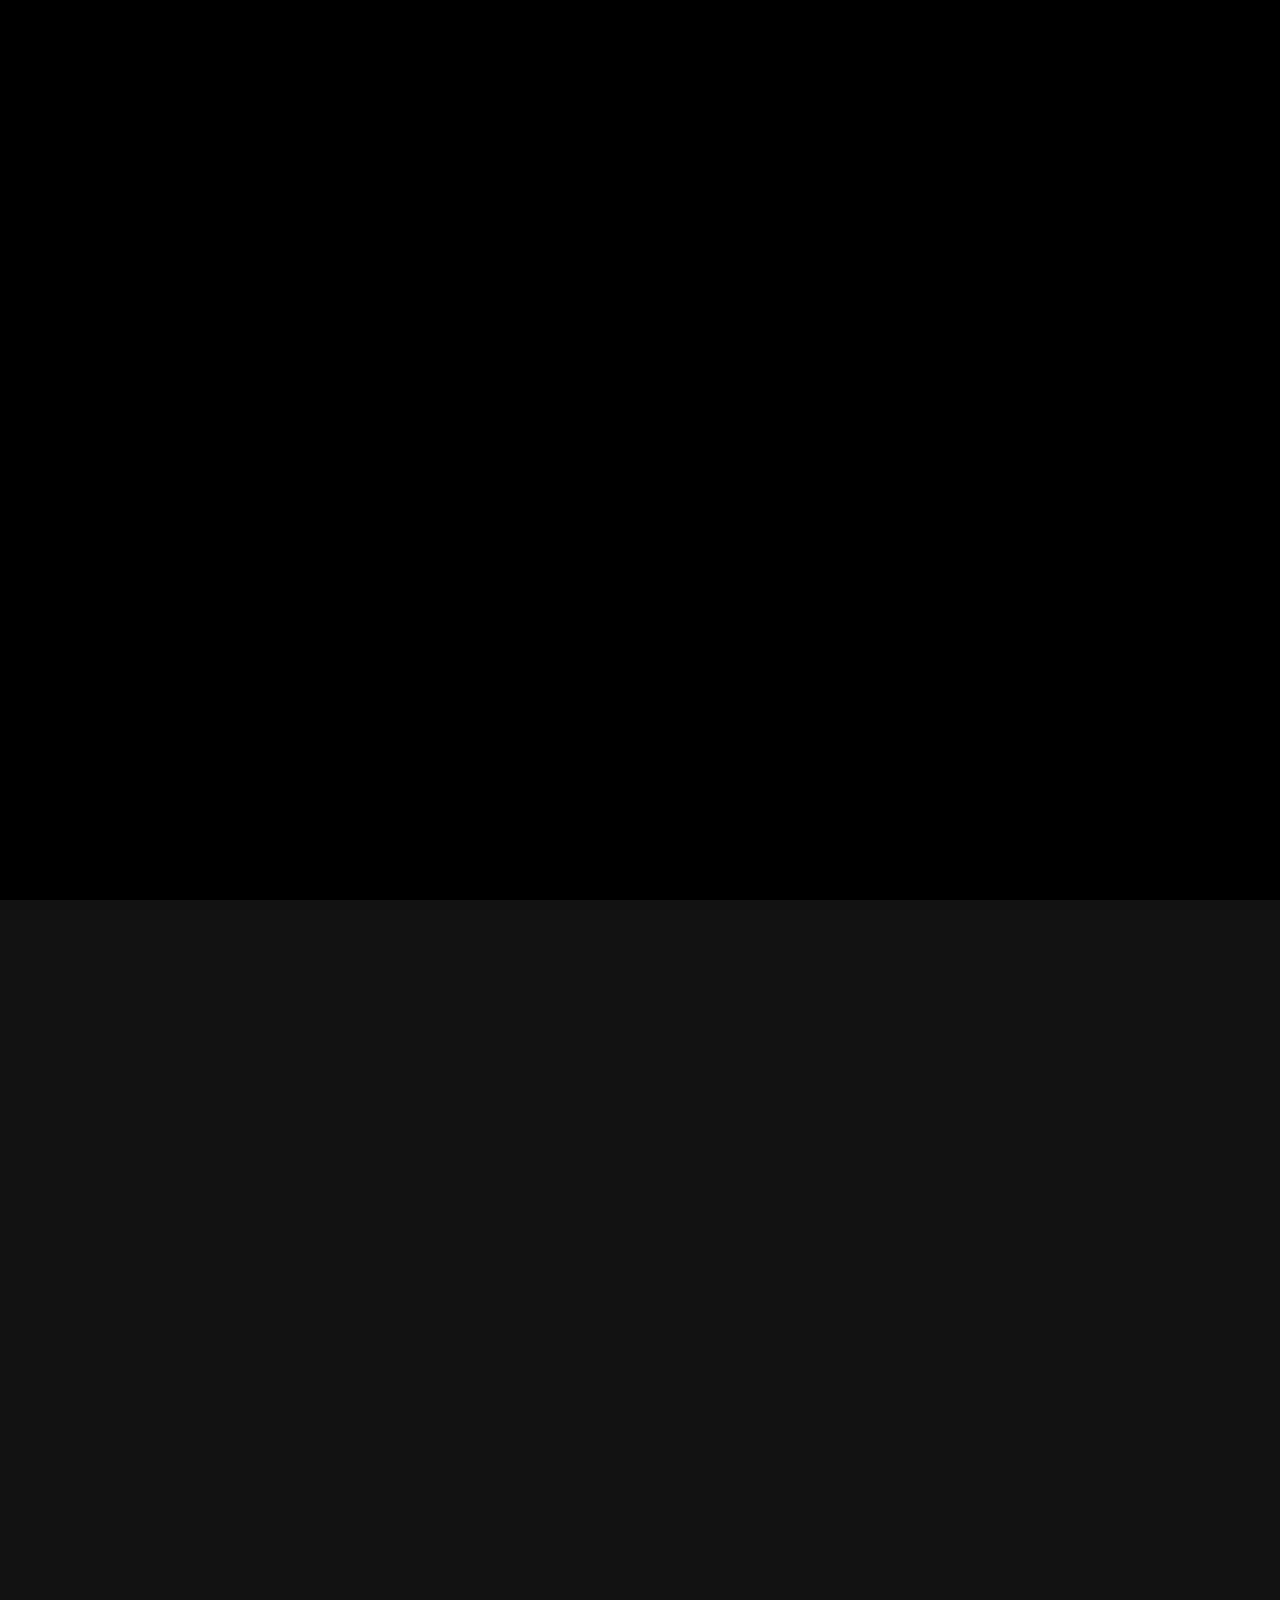
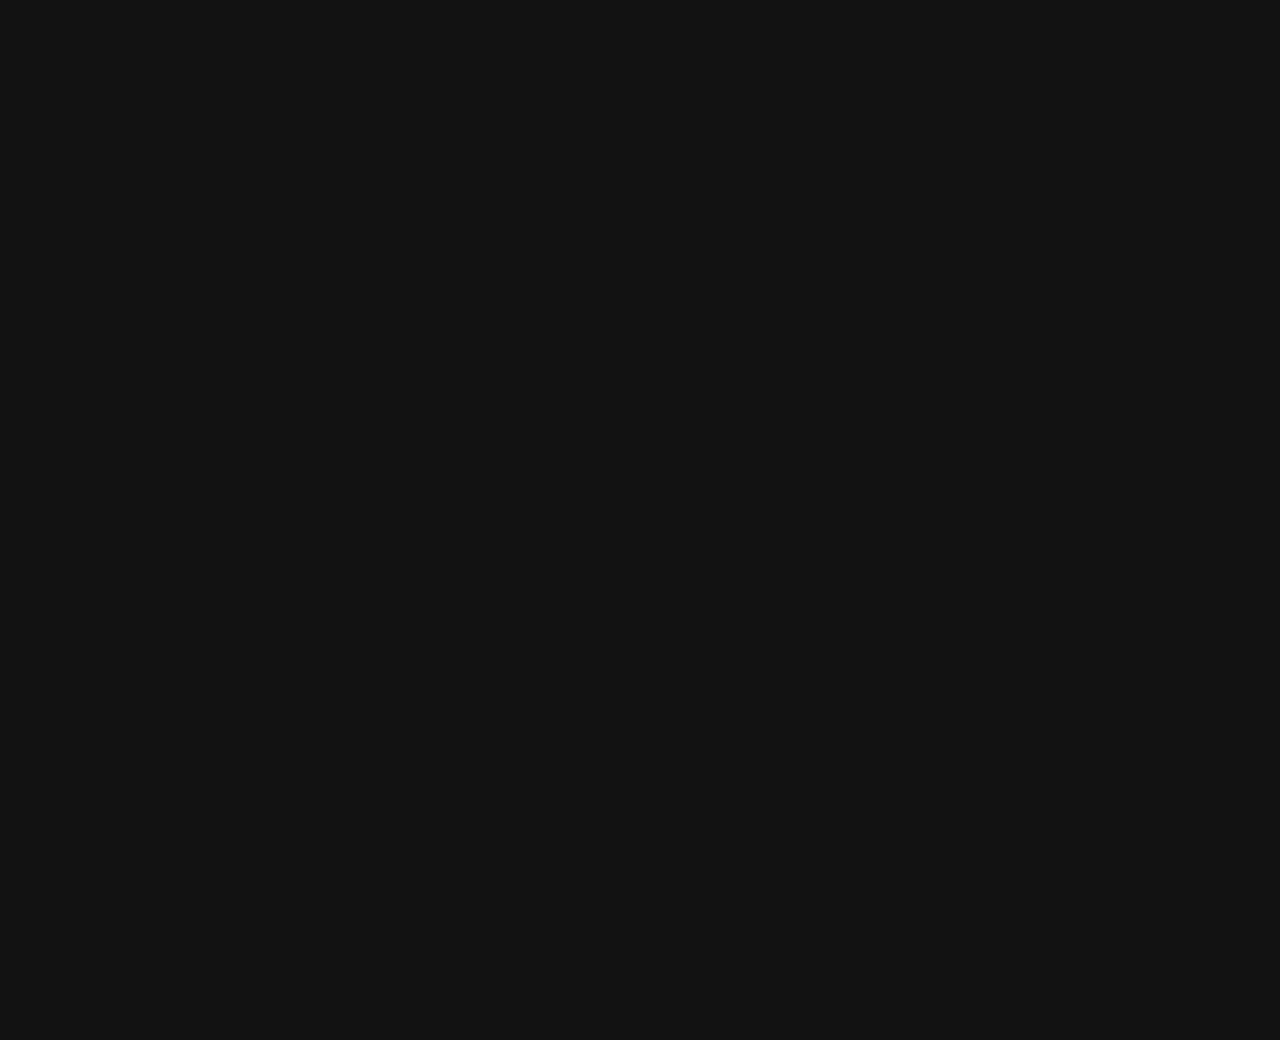
<file: app.html>
<!DOCTYPE html>
<html lang="en">
    <head>
        <meta charset="utf-8" />
        <title>Incredibox: Lovitt V9 CODE PORT</title>
        <meta name="author" content="So Far So Good" />
        <meta name="copyright" content="http://www.sofarsogood.fr" />
        <meta name="format-detection" content="telephone=no" />
        <meta name="msapplication-tap-highlight" content="no" />
        <link rel="icon" type="image/png" href="favicon.png">
        <meta name="viewport" content="user-scalable=no,initial-scale=1,minimum-scale=1,width=device-width,height=device-height" />
        <link rel="stylesheet" type="text/css" href="css/style.min.css" />
    </head>
    <body class="black">
        <div id="bck-global"></div>
        <div id="app-incredibox" class="centermax">
            <div id="content" class="noselect">
                <div id="game">
                    <div id="box-stage-bck"></div>
                    <div id="box-stage">
                        <canvas id="cnv-stage"></canvas>
                        <div id="box-polo"></div>
                    </div>
                    <div id="box-bottom">
                        <div id="bottom-shadow"></div>
                        <div id="box-loader-polo" class="box-loader"></div>
                        <div id="box-picto">
                            <div class="pictoline top"></div>
                            <div class="pictoline bot"></div>
                        </div>
                        <div id="watch-info">
                            <div class="mixbanner">
                                <div class="info">
                                    <span class="title">Title</span>
                                    <div class="dj">
                                        <span class="name">DJ Name</span>
                                        <div class="box-flag"><div class="fflag"></div></div>
                                    </div>
                                    <span class="dedi">Dedicated to Flash</span>
                                </div>
                                <div class="data">
                                    <div class="stat">
                                        <div class="boxstat liked">
                                            <div class="txt"></div>
                                            <div class="bck">
                                                <svg class="icn-svg"><use xlink:href="#ic-like-mini"></use></svg>
                                            </div>
                                        </div>
                                        <div class="boxstat viewed">
                                            <div class="txt"></div>
                                            <div class="bck">
                                                <svg class="icn-svg"><use xlink:href="#ic-view-mini"></use></svg>
                                            </div>
                                        </div>
                                    </div>
                                    <span class="date"></span>
                                </div>
                                <div class="bt bt-big bt-round" id="bt-like">
                                    <div class="bck">
                                        <svg class="icn-svg"><use xlink:href="#ic-like"></use></svg>
                                    </div>
                                    <div class="hitzone"></div>
                                </div>
                                <div class="bt bt-big with-icn color-green" id="bt-save">
                                    <div class="bck">
                                        <svg class="icn-svg"><use xlink:href="#ic-edit"></use></svg>
                                        <div class="txt">SAVE</div>
                                    </div>
                                    <div class="hitzone"></div>
                                </div>
                            </div>
                        </div>
                    </div>
                    <div id="box-video"><div id="fade-video"></div></div>
                    <div id="box-top">
                        <div id="box-bt">
                            <div id="box-bt1">
                                <div class="bt bt-big bt-round back" id="bt-back">
                                    <div class="bck">
                                        <svg class="icn-svg"><use xlink:href="#ic-close"></use></svg>
                                    </div>
                                    <div class="hitzone"></div>
                                </div>
                                <div class="bt bt-big with-icn" id="bt-stop">
                                    <div class="bck">
                                        <svg class="icn-svg"><use xlink:href="#ic-reset"></use></svg>
                                        <div class="txt">RESET</div>
                                    </div>
                                    <div class="hitzone"></div>
                                </div>
                                <div class="bt bt-big with-icn color-blue" id="bt-random">
                                    <div class="bck">
                                        <svg class="icn-svg"><use xlink:href="#ic-random"></use></svg>
                                        <div class="txt">AUTO</div>
                                    </div>
                                    <div class="hitzone"></div>
                                </div>
                                <div class="bt bt-big with-icn color-red" id="bt-record">
                                    <div class="bck">
                                        <svg class="icn-svg"><use xlink:href="#ic-live"></use></svg>
                                        <div class="txt">REC</div>
                                    </div>
                                    <div class="hitzone"></div>
                                </div>
                                <div class="bt bt-big bt-round right home" id="bt-home">
                                    <div class="bck">
                                        <svg class="icn-svg"><use xlink:href="#ic-home"></use></svg>
                                    </div>
                                    <div class="hitzone"></div>
                                </div>
                            </div>
                            <div id="box-bt2">
                                <div class="item-left">
                                    <div class="bt bt-big bt-round tool" id="bt-tool">
                                        <div class="bck">
                                            <svg class="icn-svg"><use xlink:href="#ic-burger"></use></svg>
                                        </div>
                                        <div class="hitzone"></div>
                                    </div>
                                    <div id="cnt-record"><span id="t-spent"></span><span id="t-duration"></span></div>
                                </div>
                                <div class="item-middle"><div id="box-bt-bonus"></div></div>
                                <div class="item-right">
                                    <div id="bt-clock">
                                        <div id="clock-icn">
                                            <svg class="icn-svg icn-gray" id="clock-icn-play"><use xlink:href="#ic-play"></use></svg> <svg class="icn-svg icn-gray" id="clock-icn-pause"><use xlink:href="#ic-pause"></use></svg>
                                        </div>
                                        <canvas id="cnv-clock" width="152" height="152"></canvas>
                                        <div class="hitzone"></div>
                                    </div>
                                </div>
                            </div>
                        </div>
                    </div>
                    <div id="box-reading-bar">
                        <div id="reading-bar">
                            <div id="reading-block"></div>
                            <div id="reading-buffer"></div>
                            <div id="reading-marker-bonus"></div>
                            <div id="reading-marker"></div>
                        </div>
                    </div>
                </div>
            </div>
        </div>
        <div id="lock-pause"></div>
        <div id="home">
            <div id="gradient-top" class="gradient"></div>
            <div id="gradient-bot" class="gradient"></div>
            <div class="centermax">
                <div class="main-bt">
                    <div class="box-top">
                        <div class="tl"></div>
                        <div id="img-version"><div class="bck"></div></div>
                        <div class="tr">
                            <div id="home-bt-info" class="bt bt-round bt-44 color">
                                <div class="bck">
                                    <svg class="icn-svg"><use xlink:href="#ic-info"></use></svg>
                                </div>
                                <div class="hitzone"></div>
                            </div>
                            <div id="home-bt-param" class="bt bt-round bt-44 color">
                                <div class="bck">
                                    <svg class="icn-svg"><use xlink:href="#ic-settings"></use></svg>
                                </div>
                                <div class="hitzone"></div>
                            </div>
                        </div>
                    </div>
                    <div id="img-titre"><div class="bck"></div></div>
                    <div class="box-bot">
                        <div id="home-bt-switch" class="bt bt-round bt-80 color">
                            <div class="bck">
                                <svg class="icn-svg"><use xlink:href="#ic-switch"></use></svg>
                            </div>
                            <div class="hitzone"></div>
                        </div>
                        <div class="center">
                            <div id="load-box">
                                <div class="scale">
                                    <div class="progress-box"><div id="load-bar" class="progress-bar"></div></div>
                                </div>
                            </div>
                            <div id="home-bt-play" class="bt bt-round color">
                                <div class="bck">
                                    <svg class="icn-svg"><use xlink:href="#ic-play"></use></svg>
                                </div>
                                <div class="hitzone"></div>
                            </div>
                        </div>
                        <div id="home-bt-list" class="bt bt-round bt-80 color hoverLocked">
                            <div class="bck">
                                <svg class="icn-svg"><use xlink:href="#ic-mixlist"></use></svg>
                            </div>
                            <div class="ic-locked">
                                <svg class="icn-svg"><use xlink:href="#ic-lock"></use></svg>
                            </div>
                            <div class="hitzone"></div>
                        </div>
                    </div>
                    <div id="home-dedicated"></div>
                </div>
            </div>
        </div>
        <div class="box-popup" id="pop-switch">
            <div class="bac"></div>
            <div class="flex">
                <div class="scale">
                    <div class="box">
                        <div class="pop">
                            <div class="container">
                                <div class="title">Enjoy other versions</div>
                                <div id="sp-select">
                                    <div class="sp-line">
                                        <div class="vicon" id="icon1">
                                            <div class="img"></div>
                                            <div class="txt"></div>
                                            <div class="bul">
                                                <svg class="icn-svg"><use xlink:href="#ic-check"></use></svg>
                                            </div>
                                        </div>
                      <!--                  <div class="vicon" id="icon2">
                                            <div class="img"></div>
                                            <div class="txt"></div>
                                            <div class="bul">
                                                <svg class="icn-svg"><use xlink:href="#ic-check"></use></svg>
                                            </div>
                                        </div>
                                        <div class="vicon" id="icon3">
                                            <div class="img"></div>
                                            <div class="txt"></div>
                                            <div class="bul">
                                                <svg class="icn-svg"><use xlink:href="#ic-check"></use></svg>
                                            </div>
                                        </div>
                                        <div class="vicon" id="icon4">
                                            <div class="img"></div>
                                            <div class="txt"></div>
                                            <div class="bul">
                                                <svg class="icn-svg"><use xlink:href="#ic-check"></use></svg>
                                            </div>
                                        </div>
                                    </div>
                                    <div class="sp-line">
                                        <div class="vicon hoverLocked" id="icon5">
                                            <div class="img"></div>
                                            <div class="txt"></div>
                                            <div class="bul">
                                                <svg class="icn-svg"><use xlink:href="#ic-check"></use></svg>
                                            </div>
                                            <div class="ic-locked">
                                                <svg class="icn-svg"><use xlink:href="#ic-lock"></use></svg>
                                            </div>
                                        </div>
                                        <div class="vicon hoverLocked" id="icon6">
                                            <div class="img"></div>
                                            <div class="txt"></div>
                                            <div class="bul">
                                                <svg class="icn-svg"><use xlink:href="#ic-check"></use></svg>
                                            </div>
                                            <div class="ic-locked">
                                                <svg class="icn-svg"><use xlink:href="#ic-lock"></use></svg>
                                            </div>
                                        </div>
                                        <div class="vicon hoverLocked" id="icon7">
                                            <div class="img"></div>
                                            <div class="txt"></div>
                                            <div class="bul">
                                                <svg class="icn-svg"><use xlink:href="#ic-check"></use></svg>
                                            </div>
                                            <div class="ic-locked">
                                                <svg class="icn-svg"><use xlink:href="#ic-lock"></use></svg>
                                            </div>
                                        </div>
                                        <div class="vicon hoverLocked" id="icon8">
                                            <div class="img"></div>
                                            <div class="txt"></div>
                                            <div class="bul">
                                                <svg class="icn-svg"><use xlink:href="#ic-check"></use></svg>
                                            </div>
                                            <div class="ic-locked">
                                                <svg class="icn-svg"><use xlink:href="#ic-lock"></use></svg>
                                            </div>
                                        </div>
                                        <div class="vicon hoverLocked" id="icon9">
                                            <div class="img"></div>
                                            <div class="txt"></div>
                                            <div class="bul">
                                                <svg class="icn-svg"><use xlink:href="#ic-check"></use></svg>
                                            </div>
                                            <div class="ic-locked">
                                                <svg class="icn-svg"><use xlink:href="#ic-lock"></use></svg>
                                            </div> -->
                                        </div>
                                    </div>
                                </div>
                            </div>
                        </div>
                    </div>
                </div>
            </div>
        </div>
        <div id="mixlist">
            <div class="bac"></div>
            <div id="poplist">
                <div class="tabbox">
                    <div class="tab icon" id="tab-latest">
                        <div class="icon">
                            <svg class="icn-svg"><use xlink:href="#ic-live-mini"></use></svg>
                        </div>
                        <div class="txt">Latest</div>
                        <div class="hitzone"></div>
                    </div>
                    <div class="tab icon" id="tab-top50">
                        <div class="icon">
                            <svg class="icn-svg"><use xlink:href="#ic-trophy-mini"></use></svg>
                        </div>
                        <div class="txt">Top 50</div>
                        <div class="hitzone"></div>
                    </div>
                    <div class="tab icon" id="tab-search">
                        <div class="icon">
                            <svg class="icn-svg"><use xlink:href="#ic-search-mini"></use></svg>
                        </div>
                        <div class="txt">Search</div>
                        <div class="hitzone"></div>
                    </div>
                    <div class="tab icon" id="tab-mixlist">
                        <div class="icon">
                            <svg class="icn-svg"><use xlink:href="#ic-mixlist-mini"></use></svg>
                        </div>
                        <div class="txt">Mixlist</div>
                        <div class="hitzone"></div>
                    </div>
                </div>
                <div class="containbox">
                    <div class="pagebox" id="box-latest"></div>
                    <div class="pagebox" id="box-top50">
                        <div class="tab-filter">
                            <div class="bt color" id="bt-day">
                                <div class="bck"><div class="txt">Day</div></div>
                                <div class="hitzone"></div>
                            </div>
                            <div class="bt color" id="bt-week">
                                <div class="bck"><div class="txt">Week</div></div>
                                <div class="hitzone"></div>
                            </div>
                            <div class="bt color" id="bt-month">
                                <div class="bck"><div class="txt">Month</div></div>
                                <div class="hitzone"></div>
                            </div>
                            <div class="bt color" id="bt-year">
                                <div class="bck"><div class="txt">Year</div></div>
                                <div class="hitzone"></div>
                            </div>
                        </div>
                    </div>
                    <div class="pagebox" id="box-search">
                        <div class="tab-filter">
                            <div class="bt color" id="bt-name">
                                <div class="bck"><div class="txt">DJ name</div></div>
                                <div class="hitzone"></div>
                            </div>
                            <div class="bt color" id="bt-title">
                                <div class="bck"><div class="txt">Mix title</div></div>
                                <div class="hitzone"></div>
                            </div>
                            <div class="bt color" id="bt-dedi">
                                <div class="bck"><div class="txt">Dedicated to</div></div>
                                <div class="hitzone"></div>
                            </div>
                        </div>
                        <form action="javascript:clickBtSearch()" method="post" target="_self">
                            <div class="formline">
                                <input type="text" id="input-search" name="input-search" placeholder="Search for a mix" value="" maxlength="26" autocomplete="off" spellcheck="false" />
                                <div class="input-loader">
                                    <svg class="icn-svg"><use xlink:href="#ic-loader"></use></svg>
                                </div>
                            </div>
                            <div class="bt bt-big bt-round color search" id="bt-search">
                                <div class="bck">
                                    <svg class="icn-svg"><use xlink:href="#ic-search"></use></svg>
                                </div>
                                <div class="hitzone"></div>
                            </div>
                            <input type="submit" style="visibility: hidden; position: absolute;" />
                        </form>
                    </div>
                    <div class="pagebox" id="box-mixlist">
                        <div class="tab-filter">
                            <div class="bt with-icn color" id="bt-mymix">
                                <div class="bck">
                                    <svg class="icn-svg"><use xlink:href="#ic-mixlist"></use></svg>
                                    <div class="txt">My mix</div>
                                </div>
                                <div class="hitzone"></div>
                            </div>
                            <div class="bt with-icn color" id="bt-myfav">
                                <div class="bck">
                                    <svg class="icn-svg"><use xlink:href="#ic-rate"></use></svg>
                                    <div class="txt">My Fav</div>
                                </div>
                                <div class="hitzone"></div>
                            </div>
                        </div>
                    </div>
                    <div id="scrollbox">
                        <div class="boxline"></div>
                        <div class="boxinfo"></div>
                        <div class="spinner-box">
                            <svg class="icn-svg col-version"><use xlink:href="#ic-loader"></use></svg>
                        </div>
                    </div>
                </div>
            </div>
        </div>
        <div class="box-popup with-tab" id="pop-info">
            <div class="bac"></div>
            <div class="flex">
                <div class="scale">
                    <div class="box">
                        <div class="box-tab">
			    <div class="tab" id="tab-mod">
                            <div class="txt">Mod Credits</div>
                            <div class="hitzone"></div>
                            </div>
                            <div class="tab" id="tab-tuto">
                                <div class="txt">Help</div>
                                <div class="hitzone"></div>
                            </div>
                            <div class="tab" id="tab-credit">
                                <div class="txt">Credits</div>
                                <div class="hitzone"></div>
                            </div>
                            <div class="tab" id="tab-follow">
                                <div class="txt">Follow</div>
                                <div class="hitzone"></div>
                            </div>
                        </div>
                         <div class='pop' id='pop-mod'>
			 <div class="container">
			 <div id="img-modcredit"></div>
                         <div class="txt" id="text-modcredits">
                         <b style="color: #d2da00;">Rizsim Studios</b><br />
                         Assembled this <b style="color: #005cfa;">V9</b> Template!
                         </div>
                         </div>
						 </div>
                        <div class="pop" id="pop-tuto">
                            <div class="container">
                                <div class="slideshow">
                                    <div class="overflow-box">
                                        <div class="img-row">
                                            <div class="bloc" id="bloc-tuto1">
                                                <div class="img"></div>
                                                <div class="txt"><span></span></div>
                                            </div>
                                            <div class="bloc" id="bloc-tuto2">
                                                <div class="img"></div>
                                                <div class="txt"><span></span></div>
                                            </div>
                                            <div class="bloc" id="bloc-tuto3">
                                                <div class="img"></div>
                                                <div class="txt"><span></span></div>
                                            </div>
                                            <div class="bloc" id="bloc-tuto4">
                                                <div class="img"></div>
                                                <div class="txt"><span></span></div>
                                            </div>
                                            <div class="bloc" id="bloc-tuto5">
                                                <div class="img"></div>
                                                <div class="txt"><span></span></div>
                                            </div>
                                        </div>
                                    </div>
                                    <div class="nav-box">
                                        <div class="bt bt-round bt-big">
                                            <div class="bck">
                                                <svg class="icn-svg"><use xlink:href="#ic-navl"></use></svg>
                                            </div>
                                            <div class="hitzone"></div>
                                        </div>
                                        <div class="pt-box"></div>
                                        <div class="bt bt-round bt-big">
                                            <div class="bck">
                                                <svg class="icn-svg"><use xlink:href="#ic-navr"></use></svg>
                                            </div>
                                            <div class="hitzone"></div>
                                        </div>
                                    </div>
                                </div>
                            </div>
                        </div>
                        <div class="pop" id="pop-credit">
                            <div class="container">
                                <div class="logo"><div class="bck"></div></div>
                                <div class="text" id="copy">
                                    Created by SO FAR SO GOOD<br />
                                    Copyright © 2019 SO FAR SO GOOD. All rights reserved.
                                </div>
                                <div class="bloc-hr"><hr /></div>
                                <div class="text" id="team">
                                    Allan Durand: Director, code &amp; animation<br />
                                    Romain Delambily: Design &amp; illustration<br />
                                    Incredible Polo: Music &amp; sound design
                                </div>
                                <div class="bloc-hr"><hr /></div>
                                <div>
                                    <div class="bt bt-light with-icn" id="bt-feedback">
                                        <div class="bck">
                                            <svg class="icn-svg"><use xlink:href="#ic-mail"></use></svg>
                                            <div class="txt">Feedback</div>
                                        </div>
                                        <div class="hitzone"></div>
                                    </div>
                                    <div class="bt bt-light with-icn" id="bt-faq">
                                        <div class="bck">
                                            <svg class="icn-svg"><use xlink:href="#ic-help"></use></svg>
                                            <div class="txt">FAQ</div>
                                        </div>
                                        <div class="hitzone"></div>
                                    </div>
                                </div>
                            </div>
                        </div>
                        <div class="pop" id="pop-follow">
                            <div class="container">
                                <div class="title" id="git">Get in touch</div>
                                <div class="btbox">
                                    <div class="bt bt-round bt-big color-facebook">
                                        <div class="bck">
                                            <svg class="icn-svg"><use xlink:href="#ic-facebook"></use></svg>
                                        </div>
                                        <div class="hitzone"></div>
                                    </div>
                                    <div class="bt bt-round bt-big color-twitter">
                                        <div class="bck">
                                            <svg class="icn-svg"><use xlink:href="#ic-twitter"></use></svg>
                                        </div>
                                        <div class="hitzone"></div>
                                    </div>
                                    <div class="bt bt-round bt-big color-instagram">
                                        <div class="bck">
                                            <svg class="icn-svg"><use xlink:href="#ic-instagram"></use></svg>
                                        </div>
                                        <div class="hitzone"></div>
                                    </div>
                                    <div class="bt bt-round bt-big color-youtube">
                                        <div class="bck">
                                            <svg class="icn-svg"><use xlink:href="#ic-youtube"></use></svg>
                                        </div>
                                        <div class="hitzone"></div>
                                    </div>
                                    <div class="bt bt-round bt-big color-tumblr">
                                        <div class="bck">
                                            <svg class="icn-svg"><use xlink:href="#ic-tumblr"></use></svg>
                                        </div>
                                        <div class="hitzone"></div>
                                    </div>
                                </div>
                                <div class="bloc-hr"><hr /></div>
                                <div class="title" id="shop">Shop</div>
                                <div id="img-shop"></div>
                            </div>
                        </div>
                    </div>
                </div>
            </div>
        </div>
        <div class="box-popup with-tab" id="pop-param">
            <div class="bac"></div>
            <div class="flex">
                <div class="scale">
                    <div class="box">
                        <div class="box-tab">
                            <div class="tab" id="tab-language">
                                <div class="txt">Language</div>
                                <div class="hitzone"></div>
                            </div>
                            <div class="tab" id="tab-setting">
                                <div class="txt">Settings</div>
                                <div class="hitzone"></div>
                            </div>
                        </div>
                        <div class="pop" id="pop-language">
                            <div class="container"><div class="box-lang"></div></div>
                        </div>
                        <div class="pop" id="pop-setting">
                            <div class="container">
                                <div class="paramline" id="param-dark">
                                    <span class="label">Dark mode</span>
                                    <div class="bt-onoff hoverLocked">
                                        <div class="slider"></div>
                                        <div class="ic-locked mini">
                                            <svg class="icn-svg"><use xlink:href="#ic-lock"></use></svg>
                                        </div>
                                        <div class="hitzone"></div>
                                    </div>
                                </div>
                                <div class="bloc-hr"><hr /></div>
                                <div class="paramline" id="param-safe">
                                    <span class="label">Safe mode (parental control)</span>
                                    <div class="ic-info">
                                        <svg class="icn-svg"><use xlink:href="#ic-help"></use></svg>
                                        <div class="hitzone"></div>
                                    </div>
                                    <div class="bt-onoff hoverLocked">
                                        <div class="slider"></div>
                                        <div class="ic-locked mini">
                                            <svg class="icn-svg"><use xlink:href="#ic-lock"></use></svg>
                                        </div>
                                        <div class="hitzone"></div>
                                    </div>
                                </div>
                                <div class="bloc-hr"><hr /></div>
                                <div class="paramline" id="param-reset">
                                    <span class="label">Reset bonuses progression</span>
                                    <div class="ic-info">
                                        <svg class="icn-svg"><use xlink:href="#ic-help"></use></svg>
                                        <div class="hitzone"></div>
                                    </div>
                                    <div class="bt bt-light hoverLocked">
                                        <div class="bck"><div class="txt">Reset</div></div>
                                        <div class="ic-locked mini">
                                            <svg class="icn-svg"><use xlink:href="#ic-lock"></use></svg>
                                        </div>
                                        <div class="hitzone"></div>
                                    </div>
                                </div>
                                <div class="bloc-hr"><hr /></div>
                                <div class="text mini">Version 1.1.5</div>
                            </div>
                        </div>
                    </div>
                </div>
            </div>
        </div>
        <div class="box-popup" id="pop-popup">
            <div class="centerbck">
                <div class="bac"></div>
                <div class="flex">
                    <div class="scale">
                        <div class="box">
                            <div class="pop">
                                <div class="container">
                                    <div class="title"></div>
                                    <div class="text"></div>
                                    <div class="content"></div>
                                </div>
                                <div class="icon bt bt-round bt-44">
                                    <div class="bck">
                                        <svg class="icn-svg"><use xlink:href="#ic-close"></use></svg>
                                    </div>
                                    <div class="hitzone"></div>
                                </div>
                            </div>
                        </div>
                    </div>
                </div>
            </div>
        </div>
        <div class="box-popup" id="pop-dialog">
            <div class="bac"></div>
            <div class="flex">
                <div class="scale">
                    <div class="box">
                        <div class="pop">
                            <div class="container">
                                <div class="title">TITLE</div>
                                <div class="text">Text</div>
                                <div class="content"></div>
                            </div>
                        </div>
                    </div>
                </div>
            </div>
        </div>
        <div class="box-popup" id="pop-menu-exit">
            <div class="bac"></div>
            <div class="flex">
                <div class="scale">
                    <div class="box">
                        <div class="pop">
                            <div class="container"></div>
                            <div class="icon bt bt-round bt-44">
                                <div class="bck">
                                    <svg class="icn-svg"><use xlink:href="#ic-close"></use></svg>
                                </div>
                                <div class="hitzone"></div>
                            </div>
                        </div>
                    </div>
                </div>
            </div>
        </div>
        <div id="fade-all" class="fadeIn"></div>
        <div id="lock-all"></div>
        <div id="dragbar"></div>
        <script src="js/libs/jquery.js"></script>
        <script src="js/libs/TweenMax.min.js"></script>
        <script src="js/libs/EasePack.min.js"></script>
        <script src="js/libs/ScrollToPlugin.min.js"></script>
        <script src="js/script.min.js"></script>
        <svg aria-hidden="true" style="position: absolute; width: 0; height: 0; overflow: hidden;" version="1.1" xmlns="http://www.w3.org/2000/svg" xmlns:xlink="http://www.w3.org/1999/xlink">
            <defs>
                <symbol id="ic-schools" viewBox="0 0 32 32">
                    <path
                        d="M26.133 18.827c0.183-0.249 0.294-0.563 0.294-0.901 0-0.009-0-0.019-0-0.028l0 0.001c0.001-0.021 0.002-0.046 0.002-0.070 0-0.414-0.186-0.784-0.48-1.032l-0.002-0.002v-2.613c0-0.218-0.177-0.395-0.395-0.395v0h-8.192c-0.394 0.142-0.848 0.224-1.322 0.224-0.013 0-0.027-0-0.040-0h0.002c-1.237 0-2.24-0.469-2.24-1.067s1.003-1.067 2.24-1.067c0.009-0 0.019-0 0.030-0 0.476 0 0.934 0.080 1.36 0.228l-0.029-0.009h8.16c0.005 0.001 0.011 0.002 0.017 0.002 0.050 0 0.091-0.041 0.091-0.091 0-0.041-0.027-0.075-0.064-0.087l-0.001-0-9.168-4.267c-0.116-0.056-0.251-0.088-0.395-0.088s-0.279 0.032-0.4 0.090l0.006-0.002-10.757 5.045c-0.106 0.044-0.179 0.147-0.179 0.267s0.073 0.223 0.177 0.266l0.002 0.001 10.757 5.045c0.116 0.056 0.251 0.088 0.395 0.088s0.279-0.032 0.4-0.090l-0.006 0.002 8.891-4.171v2.667c-0.327 0.239-0.537 0.622-0.537 1.054 0 0.037 0.002 0.073 0.004 0.108l-0-0.005c-0 0.012-0.001 0.025-0.001 0.039 0 0.343 0.119 0.659 0.317 0.908l-0.002-0.003c-0.37 0.491-0.597 1.109-0.608 1.779l-0 0.003c-0.001 0.016-0.002 0.035-0.002 0.053 0 0.391 0.316 0.707 0.706 0.709h0.902c0.388-0.002 0.701-0.316 0.701-0.704 0-0.021-0.001-0.041-0.003-0.061l0 0.003c0-0.003 0-0.007 0-0.010 0-0.689-0.237-1.324-0.634-1.825l0.005 0.006z"
                    ></path>
                    <path
                        d="M15.728 20.549l-5.973-2.805v4.656c1.717 1.308 3.886 2.106 6.239 2.133l0.006 0c2.36-0.028 4.528-0.825 6.271-2.152l-0.026 0.019v-4.656l-5.973 2.805c-0.080 0.038-0.173 0.060-0.272 0.060s-0.192-0.022-0.276-0.062l0.004 0.002z"
                    ></path>
                </symbol>
                <symbol id="ic-signout" viewBox="0 0 32 32">
                    <path
                        d="M9.867 14.192c0.442 0 0.8-0.358 0.8-0.8v0-3.792h6.453c0.442 0 0.8-0.358 0.8-0.8s-0.358-0.8-0.8-0.8v0h-7.248c-0 0-0.001 0-0.002 0-0.22 0-0.42 0.090-0.564 0.235l-0 0c-0.148 0.141-0.24 0.34-0.24 0.56 0 0.004 0 0.007 0 0.011v-0.001 4.587c0 0.442 0.358 0.8 0.8 0.8v0z"
                    ></path>
                    <path
                        d="M17.125 22.4h-6.459v-3.787c0-0.442-0.358-0.8-0.8-0.8s-0.8 0.358-0.8 0.8v0 4.587c0 0 0 0.001 0 0.002 0 0.22 0.090 0.42 0.235 0.564l0 0c0.141 0.145 0.337 0.235 0.555 0.235 0.004 0 0.007-0 0.011-0h7.253c0.442 0 0.8-0.358 0.8-0.8s-0.358-0.8-0.8-0.8v0z"
                    ></path>
                    <path
                        d="M25.067 15.499l-4.267-2.667c-0.086-0.053-0.19-0.084-0.301-0.084s-0.215 0.031-0.304 0.086l0.003-0.001c-0.183 0.103-0.304 0.296-0.304 0.517 0 0.006 0 0.011 0 0.017l-0-0.001v1.867h-6.059c-0.442 0-0.8 0.358-0.8 0.8s0.358 0.8 0.8 0.8v0h6.075v1.835c-0 0.003-0 0.006-0 0.010 0 0.223 0.121 0.418 0.301 0.522l0.003 0.002c0.083 0.044 0.181 0.069 0.285 0.069 0.001 0 0.002 0 0.004 0h-0c0.006 0 0.013 0 0.020 0 0.102 0 0.198-0.026 0.282-0.071l-0.003 0.002 4.267-2.667c0.171-0.107 0.282-0.294 0.283-0.507v-0c0-0.008 0.001-0.017 0.001-0.026 0-0.212-0.112-0.398-0.281-0.501l-0.003-0.001z"
                    ></path>
                </symbol>
                <symbol id="ic-news" viewBox="0 0 32 32">
                    <path
                        d="M20.8 6.533c-0.066-0.225-0.27-0.387-0.513-0.387-0.123 0-0.236 0.041-0.326 0.111l0.001-0.001-7.163 5.445 2.133 7.883 8.928 1.067c0.020 0.003 0.043 0.004 0.066 0.004 0.295 0 0.533-0.239 0.533-0.533 0-0.049-0.007-0.096-0.019-0.141l0.001 0.004z"
                    ></path>
                    <path d="M25.328 12.501c-0.266-0.97-0.937-1.747-1.814-2.152l-0.021-0.008 1.339 4.96c0.384-0.535 0.614-1.202 0.614-1.924 0-0.312-0.043-0.613-0.123-0.9l0.006 0.023z"></path>
                    <path
                        d="M12.347 20.267l1.067-0.283-2.133-7.877-3.456 0.933c-0.914 0.255-1.573 1.080-1.573 2.058 0 0.192 0.025 0.377 0.073 0.554l-0.003-0.015-0.613 0.165 1.013 3.733 0.613-0.165v0.037c0.253 0.916 1.079 1.577 2.060 1.577 0.197 0 0.388-0.027 0.569-0.077l-0.015 0.004c0.496 1.547 1.435 4.043 2.475 4.64 0.047 0.035 0.107 0.056 0.171 0.056 0.015 0 0.029-0.001 0.044-0.003l-0.002 0 2.475-0.667c0.097-0.024 0.167-0.11 0.167-0.212 0-0.056-0.021-0.107-0.055-0.145l0 0c-1.099-1.251-2.057-2.669-2.823-4.2l-0.052-0.115z"
                    ></path>
                </symbol>
                <symbol id="ic-fullscreen-on" viewBox="0 0 32 32">
                    <path d="M22.4 9.6v0 3.792c0 0.442 0.358 0.8 0.8 0.8s0.8-0.358 0.8-0.8v0-4.592c-0.001-0.221-0.090-0.42-0.235-0.565l0 0c-0.145-0.144-0.345-0.234-0.565-0.235h-4.592c-0.442 0-0.8 0.358-0.8 0.8s0.358 0.8 0.8 0.8v0z"></path>
                    <path d="M9.6 9.6h3.792c0.442 0 0.8-0.358 0.8-0.8s-0.358-0.8-0.8-0.8v0h-4.592c-0.221 0.001-0.42 0.090-0.565 0.235l0-0c-0.144 0.145-0.234 0.345-0.235 0.565v4.592c0 0.442 0.358 0.8 0.8 0.8s0.8-0.358 0.8-0.8v0z"></path>
                    <path d="M9.6 22.4v0-3.792c0-0.442-0.358-0.8-0.8-0.8s-0.8 0.358-0.8 0.8v0 4.592c0.001 0.221 0.090 0.42 0.235 0.565l-0-0c0.145 0.144 0.345 0.234 0.565 0.235h4.592c0.442 0 0.8-0.358 0.8-0.8s-0.358-0.8-0.8-0.8v0z"></path>
                    <path d="M22.4 22.4h-3.792c-0.442 0-0.8 0.358-0.8 0.8s0.358 0.8 0.8 0.8v0h4.592c0.221-0.001 0.42-0.090 0.565-0.235l-0 0c0.144-0.145 0.234-0.345 0.235-0.565v-4.592c0-0.442-0.358-0.8-0.8-0.8s-0.8 0.358-0.8 0.8v0z"></path>
                </symbol>
                <symbol id="ic-lock" viewBox="0 0 32 32">
                    <path
                        d="M21.579 13.333h-1.28v-2.453c0-1.968-1.877-4.112-4.347-4.16-2.317 0.044-4.196 1.86-4.341 4.147l-0.001 0.013v2.453h-1.189c-0.010-0-0.021-0.001-0.033-0.001-0.571 0-1.035 0.463-1.035 1.035 0 0.011 0 0.023 0.001 0.034l-0-0.002v7.909c-0 0.010-0.001 0.021-0.001 0.032 0 0.571 0.463 1.035 1.035 1.035 0.011 0 0.023-0 0.034-0.001l-0.002 0h11.157c0.010 0 0.021 0 0.032 0 0.571 0 1.035-0.463 1.035-1.035 0-0.011-0-0.023-0.001-0.034l0 0.002v-7.861c0.001-0.014 0.001-0.031 0.001-0.048 0-0.589-0.478-1.067-1.067-1.067-0 0-0.001 0-0.001 0h0zM13.211 10.928c0.112-1.427 1.298-2.542 2.744-2.542s2.632 1.115 2.743 2.533l0.001 0.010v2.464h-5.488z"
                    ></path>
                </symbol>
                <symbol id="ic-apple" viewBox="0 0 32 32">
                    <path
                        d="M20.603 14.997c0.020-1.423 0.776-2.665 1.903-3.366l0.017-0.010c-0.734-1.033-1.91-1.711-3.247-1.755l-0.007-0c-1.371-0.144-2.699 0.8-3.392 0.8s-1.787-0.8-2.944-0.779c-1.562 0.052-2.91 0.924-3.631 2.197l-0.011 0.022c-1.6 2.725-0.4 6.725 1.109 8.923 0.752 1.067 1.637 2.283 2.789 2.24s1.557-0.715 2.923-0.715 1.744 0.715 2.928 0.688 1.973-1.067 2.704-2.171c0.516-0.72 0.938-1.554 1.22-2.449l0.017-0.063c-1.404-0.601-2.372-1.968-2.379-3.562v-0.001z"
                    ></path>
                    <path
                        d="M18.373 8.421c0.574-0.681 0.923-1.568 0.923-2.537 0-0.106-0.004-0.21-0.012-0.314l0.001 0.014c-1.048 0.112-1.963 0.609-2.615 1.345l-0.004 0.004c-0.582 0.655-0.937 1.523-0.937 2.473 0 0.091 0.003 0.18 0.010 0.269l-0.001-0.012c0.011 0 0.025 0 0.038 0 1.046 0 1.98-0.482 2.591-1.237l0.005-0.006z"
                    ></path>
                </symbol>
                <symbol id="ic-at" viewBox="0 0 32 32">
                    <path
                        d="M15.765 8.133c-4.266 0.006-7.722 3.466-7.722 7.733 0 4.271 3.462 7.733 7.733 7.733 1.156 0 2.252-0.253 3.237-0.708l-0.048 0.020c0.277-0.136 0.464-0.416 0.464-0.739 0-0.133-0.032-0.258-0.087-0.369l0.002 0.005c-0.138-0.279-0.421-0.467-0.748-0.467-0.132 0-0.256 0.031-0.367 0.085l0.005-0.002c-0.643 0.217-1.383 0.343-2.153 0.343-0.108 0-0.214-0.002-0.321-0.007l0.015 0.001c-0.029 0.001-0.063 0.001-0.097 0.001-3.187 0-5.771-2.584-5.771-5.771 0-0.034 0-0.068 0.001-0.102l-0 0.005c-0.001-0.029-0.001-0.063-0.001-0.097 0-3.187 2.584-5.771 5.771-5.771 0.034 0 0.068 0 0.102 0.001l-0.005-0c0.033-0.001 0.073-0.001 0.112-0.001 3.187 0 5.771 2.584 5.771 5.771 0 0.025-0 0.050-0 0.074l0-0.004c-0.032 0.581-0.123 1.744-0.725 2.171-0.306 0.199-0.68 0.317-1.081 0.317-0.196 0-0.386-0.028-0.565-0.081l0.014 0.004c-0.667-0.16-1.067-0.832-0.917-1.973l0.373-2.853c0.002-0.025 0.003-0.054 0.003-0.083 0-0.441-0.281-0.815-0.674-0.955l-0.007-0.002c-0.447-0.153-0.961-0.241-1.496-0.241-0.037 0-0.073 0-0.109 0.001l0.005-0c-2.768-0.080-4.469 2.395-4.395 4.741-0.001 0.021-0.001 0.045-0.001 0.070 0 1.286 1.032 2.331 2.314 2.352l0.002 0c0.038 0.002 0.082 0.003 0.127 0.003 1.028 0 1.918-0.592 2.346-1.454l0.007-0.015c0.224 1.025 1.015 1.818 2.020 2.045l0.018 0.003c0.332 0.099 0.713 0.155 1.107 0.155 0.433 0 0.851-0.069 1.242-0.195l-0.028 0.008c1.024-0.299 2.24-1.477 2.24-4.016 0 0 0-0 0-0 0-4.263-3.45-7.721-7.711-7.733h-0.001zM16.576 15.696c-0.341 0.912-0.928 1.824-1.637 1.851s-0.955-0.192-0.976-0.917c-0.048-1.483 0.971-2.736 2.251-2.763 0.068-0.007 0.147-0.011 0.227-0.011s0.159 0.004 0.237 0.011l-0.010-0.001c0.101 0 0.272 0.101 0.267 0.213-0.037 0.59-0.165 1.141-0.37 1.652l0.013-0.036z"
                    ></path>
                </symbol>
                <symbol id="ic-burger" viewBox="0 0 32 32">
                    <path d="M20.88 12.267h-9.76c-0.442 0-0.8-0.358-0.8-0.8s0.358-0.8 0.8-0.8v0h9.76c0.442 0 0.8 0.358 0.8 0.8s-0.358 0.8-0.8 0.8v0z"></path>
                    <path d="M20.88 16.8h-9.76c-0.442 0-0.8-0.358-0.8-0.8s0.358-0.8 0.8-0.8v0h9.76c0.442 0 0.8 0.358 0.8 0.8s-0.358 0.8-0.8 0.8v0z"></path>
                    <path d="M20.88 21.333h-9.76c-0.442 0-0.8-0.358-0.8-0.8s0.358-0.8 0.8-0.8v0h9.76c0.442 0 0.8 0.358 0.8 0.8s-0.358 0.8-0.8 0.8v0z"></path>
                </symbol>
                <symbol id="ic-check" viewBox="0 0 32 32">
                    <path
                        d="M16 21.867c0.133-0.277 3.365-6.88 7.003-10.283 0.199-0.183 0.326-0.441 0.336-0.729l0-0.002c-0.003-0.587-0.48-1.061-1.067-1.061-0.268 0-0.513 0.099-0.7 0.262l0.001-0.001c-2.779 2.592-5.264 6.773-6.496 9.067l-0.315 0.576-0.48-0.496-4.384-4.24c-0.186-0.181-0.441-0.293-0.722-0.293-0.003 0-0.006 0-0.009 0h0c-0.008-0-0.018-0-0.027-0-0.574 0-1.040 0.466-1.040 1.040 0 0.009 0 0.019 0 0.028l-0-0.001c0.003 0.29 0.125 0.55 0.32 0.736l0 0 5.867 5.691c0.19 0.181 0.447 0.292 0.73 0.293h0c0.027 0.002 0.059 0.004 0.091 0.004s0.063-0.001 0.095-0.004l-0.004 0c0.354-0.055 0.646-0.276 0.797-0.58l0.003-0.006z"
                    ></path>
                </symbol>
                <symbol id="ic-close" viewBox="0 0 32 32">
                    <path
                        d="M21.333 20.021l-4.037-4.021 4.005-4.021c0.168-0.165 0.273-0.394 0.273-0.648s-0.104-0.483-0.272-0.648l-0-0c-0.166-0.168-0.396-0.272-0.651-0.272h-0c-0.001 0-0.002 0-0.002 0-0.252 0-0.48 0.104-0.643 0.272l-0 0-4.005 4.016-4.032-4.032c-0.167-0.165-0.396-0.267-0.649-0.267-0.001 0-0.001 0-0.002 0h0c-0.253 0.001-0.483 0.102-0.651 0.267l0-0c-0.166 0.167-0.268 0.397-0.268 0.651s0.103 0.484 0.269 0.651l4.032 4.032-4 4.021c-0.163 0.166-0.263 0.394-0.263 0.645 0 0.506 0.408 0.918 0.913 0.923h0c0.004 0 0.010 0 0.015 0 0.247 0 0.471-0.098 0.636-0.256l-0 0 4-4.032 4.032 4.032c0.167 0.166 0.397 0.268 0.651 0.268 0.51 0 0.924-0.414 0.924-0.924 0-0.256-0.105-0.489-0.273-0.656l-0-0z"
                    ></path>
                </symbol>
                <symbol id="ic-copy" viewBox="0 0 32 32">
                    <path d="M18.133 11.467h-9.067c-0.442 0-0.8 0.358-0.8 0.8v0 11.2c0 0.442 0.358 0.8 0.8 0.8v0h9.067c0.442 0 0.8-0.358 0.8-0.8v0-11.2c0-0.442-0.358-0.8-0.8-0.8v0zM17.333 22.667h-7.467v-9.6h7.467z"></path>
                    <path d="M22.933 7.733h-9.067c-0.442 0-0.8 0.358-0.8 0.8v0 0.8h9.067v9.6h-1.067v1.6h1.867c0.442 0 0.8-0.358 0.8-0.8v0-11.2c0-0.442-0.358-0.8-0.8-0.8v0z"></path>
                </symbol>
                <symbol id="ic-downcloud" viewBox="0 0 32 32">
                    <path
                        d="M19.227 20.437l-0.533 0.533-1.893 1.899v-5.867h-1.6v5.867l-2.4-2.432c-0.145-0.143-0.345-0.232-0.565-0.232s-0.42 0.088-0.565 0.232l0-0c-0.145 0.146-0.234 0.346-0.234 0.568s0.090 0.422 0.234 0.568l3.792 3.792c0.139 0.138 0.328 0.227 0.537 0.235l0.002 0c0 0 0.001 0 0.002 0 0.22 0 0.42-0.090 0.564-0.235l3.792-3.792c0.145-0.146 0.234-0.346 0.234-0.568s-0.090-0.422-0.234-0.568l0 0c-0.145-0.143-0.345-0.232-0.565-0.232s-0.42 0.088-0.565 0.232l0-0z"
                    ></path>
                    <path
                        d="M22.304 12.336v0c0-0.123 0-0.245 0-0.373-0.003-3.070-2.492-5.557-5.563-5.557-2.141 0-3.999 1.21-4.929 2.983l-0.015 0.031c-0.177-0.027-0.383-0.044-0.593-0.048l-0.004-0c-2.251 0-4.077 1.824-4.080 4.074v0c0 2.256 1.829 3.547 4.080 3.547h4v-3.808c0-0.442 0.358-0.8 0.8-0.8s0.8 0.358 0.8 0.8v0 3.808h5.504c1.435 0 2.597-0.629 2.597-2.059 0-1.434-1.163-2.597-2.597-2.597v0z"
                    ></path>
                </symbol>
                <symbol id="ic-download" viewBox="0 0 32 32">
                    <path
                        d="M13.968 18.027v0l1.429 1.424c0.154 0.155 0.367 0.251 0.603 0.251s0.449-0.096 0.603-0.251l0-0 1.429-1.424 3.989-3.989c0.155-0.156 0.25-0.371 0.251-0.608v-0c0-0.001 0-0.001 0-0.002 0-0.474-0.384-0.859-0.859-0.859-0.24 0-0.457 0.099-0.613 0.258l-0 0-0.533 0.571-3.413 3.387v-9.067c0-0.471-0.382-0.853-0.853-0.853s-0.853 0.382-0.853 0.853v0 9.067l-3.947-3.957c-0.155-0.153-0.368-0.247-0.603-0.247-0.471 0-0.854 0.379-0.859 0.849v0c0 0.237 0.096 0.452 0.251 0.608l-0-0z"
                    ></path>
                    <path d="M21.536 21.6h-11.072c-0.442 0-0.8 0.358-0.8 0.8s0.358 0.8 0.8 0.8v0h11.072c0.442 0 0.8-0.358 0.8-0.8s-0.358-0.8-0.8-0.8v0z"></path>
                </symbol>
                <symbol id="ic-edit" viewBox="0 0 32 32">
                    <path d="M9.6 12.267h8.8l0.533-1.6h-9.333c-0.442 0-0.8 0.358-0.8 0.8s0.358 0.8 0.8 0.8v0z"></path>
                    <path d="M9.6 16.8h7.328l0.533-1.6h-7.861c-0.442 0-0.8 0.358-0.8 0.8s0.358 0.8 0.8 0.8v0z"></path>
                    <path d="M9.515 19.733c-0.442 0-0.8 0.358-0.8 0.8s0.358 0.8 0.8 0.8v0h5.952l0.533-1.6h-6.485z"></path>
                    <path
                        d="M24.533 11.733l0.613-1.867c0.017-0.049 0.026-0.106 0.026-0.165 0-0.235-0.152-0.435-0.364-0.506l-0.004-0.001-2.325-0.763c-0.049-0.017-0.106-0.026-0.165-0.026-0.235 0-0.435 0.152-0.506 0.364l-0.001 0.004-0.619 1.893z"
                    ></path>
                    <path
                        d="M20.523 12.683l-2.965 9.067c-0.018 0.051-0.029 0.111-0.029 0.172 0 0.016 0.001 0.032 0.002 0.048l-0-0.002 0.56 3.611c0.001 0.032 0.027 0.057 0.059 0.057 0.020 0 0.037-0.010 0.048-0.025l0-0 2.603-2.587c0.049-0.053 0.087-0.118 0.111-0.188l0.001-0.004 2.965-9.067z"
                    ></path>
                </symbol>
                <symbol id="ic-exclusive" viewBox="0 0 32 32">
                    <path d="M21.536 20.709h-11.072c-0.442 0-0.8 0.358-0.8 0.8s0.358 0.8 0.8 0.8v0h11.072c0.442 0 0.8-0.358 0.8-0.8s-0.358-0.8-0.8-0.8v0z"></path>
                    <path
                        d="M10.667 18.133h10.763c0.005 0 0.010 0 0.016 0 0.392 0 0.724-0.255 0.841-0.607l0.002-0.006 1.797-6.064c0.003-0.011 0.005-0.024 0.005-0.037 0-0.082-0.067-0.149-0.149-0.149-0.032 0-0.061 0.010-0.085 0.027l0-0-5.221 3.568-2.448-7.467c-0.023-0.058-0.079-0.098-0.144-0.098s-0.121 0.040-0.144 0.097l-0 0.001-2.443 7.467-5.221-3.568c-0.024-0.016-0.053-0.026-0.085-0.026-0.082 0-0.149 0.067-0.149 0.149 0 0.013 0.002 0.026 0.005 0.038l-0-0.001 1.797 6.064c0.118 0.359 0.451 0.614 0.843 0.614 0.008 0 0.015-0 0.023-0l-0.001 0z"
                    ></path>
                </symbol>
                <symbol id="ic-external" viewBox="0 0 32 32">
                    <path
                        d="M24 8.8c0-0.442-0.358-0.8-0.8-0.8v0h-5.333c-0.222 0.001-0.424 0.090-0.571 0.235l0-0c-0.141 0.145-0.227 0.343-0.227 0.561 0 0.431 0.339 0.783 0.764 0.804l0.002 0h3.435l-2.133 2.133h0.331c0.442 0 0.8 0.358 0.8 0.8v0 0.331l2.133-2.133v3.435c0 0.442 0.358 0.8 0.8 0.8s0.8-0.358 0.8-0.8v0-3.499z"
                    ></path>
                    <path
                        d="M18.245 14.885l-3.28 3.28c-0.142 0.133-0.334 0.215-0.545 0.215-0.442 0-0.8-0.358-0.8-0.8 0-0.211 0.082-0.403 0.215-0.546l-0 0 5.301-5.301h-9.803c-0.442 0-0.8 0.358-0.8 0.8v0 10.133c0 0.442 0.358 0.8 0.8 0.8v0h10.133c0.442 0 0.8-0.358 0.8-0.8v0-9.803l-2.021 2.021z"
                    ></path>
                </symbol>
                <symbol id="ic-eye" viewBox="0 0 32 32">
                    <path
                        d="M23.931 15.739c-1.851-3.285-4.8-5.248-7.931-5.248s-6.080 1.963-7.931 5.248c-0.045 0.076-0.071 0.168-0.071 0.267s0.027 0.19 0.073 0.269l-0.001-0.003c1.851 3.285 4.8 5.248 7.931 5.248s6.080-1.963 7.931-5.248c0.045-0.076 0.071-0.168 0.071-0.267s-0.027-0.19-0.073-0.269l0.001 0.003zM16 18.597c-1.437 0-2.603-1.165-2.603-2.603s1.165-2.603 2.603-2.603c1.437 0 2.603 1.165 2.603 2.603 0 0.002 0 0.004 0 0.006v-0c-0.003 1.435-1.167 2.597-2.603 2.597 0 0 0 0 0 0v0z"
                    ></path>
                </symbol>
                <symbol id="ic-facebook" viewBox="0 0 32 32">
                    <path
                        d="M19.867 16.592h-3.013v7.408h-2.853v-7.408h-1.995v-2.848h1.995v-2.315c0-1.787 1.301-3.429 3.963-3.429 0.686 0 1.363 0.037 2.029 0.109l-0.083-0.007v2.491h-1.835c-0.96 0-1.221 0.443-1.221 1.179v1.979h3.141z"
                    ></path>
                </symbol>
                <symbol id="ic-fan" viewBox="0 0 32 32">
                    <path
                        d="M23.312 12.757h-4.171c-0.661 0-0.448-0.288-0.448-0.288 0.282-0.509 0.543-1.105 0.751-1.726l0.022-0.077c0.21-0.512 0.331-1.106 0.331-1.728 0-0.671-0.142-1.309-0.396-1.886l0.012 0.030s-0.448-0.997-1.264-0.901-0.672 0.971-0.672 0.971c-0.001 0.633-0.094 1.244-0.268 1.821l0.012-0.045c-0.158 0.567-0.417 1.061-0.758 1.485l0.006-0.008c-0.533 0.661-1.125 1.264-1.723 1.963-0.752 0.885-1.163 1.44-1.163 2.891v6.859c0 0.645 0.485 0.645 0.485 0.645s6.971-0.176 7.429-0.208c0.549-0.021 1.007-0.394 1.155-0.898l0.002-0.009c0.008-0.050 0.012-0.107 0.012-0.166 0-0.409-0.216-0.768-0.541-0.968l-0.005-0.003c-0.022-0.012-0.037-0.035-0.037-0.061s0.015-0.049 0.037-0.061l0-0c0.58-0.098 1.042-0.512 1.208-1.056l0.003-0.011c0.005-0.041 0.008-0.090 0.008-0.138 0-0.452-0.251-0.845-0.62-1.048l-0.006-0.003c-0.019-0.007-0.033-0.023-0.037-0.042l-0-0c-0.001-0.005-0.002-0.011-0.002-0.017 0-0.033 0.024-0.061 0.055-0.068l0-0c0.667-0.019 1.217-0.499 1.343-1.132l0.001-0.009c0.002-0.030 0.004-0.066 0.004-0.102 0-0.574-0.341-1.069-0.832-1.292l-0.009-0.004c-0.015-0.008-0.026-0.021-0.032-0.037l-0-0c-0.003-0.007-0.005-0.016-0.005-0.025 0-0.030 0.020-0.056 0.047-0.066l0-0c0.638-0.157 1.131-0.652 1.283-1.279l0.002-0.012c0.010-0.055 0.015-0.118 0.015-0.183 0-0.616-0.499-1.115-1.115-1.115-0.043 0-0.085 0.002-0.127 0.007l0.005-0z"
                    ></path>
                    <path
                        d="M11.243 13.979l-2.709 0.075c-0.409 0-0.741 0.332-0.741 0.741v0 7.365c-0 0.008-0 0.017-0 0.027 0 0.411 0.332 0.744 0.742 0.747h0l2.715-0.075c0.409 0 0.741-0.332 0.741-0.741v0-7.392c0-0.412-0.334-0.747-0.747-0.747v0z"
                    ></path>
                </symbol>
                <symbol id="ic-help" viewBox="0 0 32 32">
                    <path
                        d="M21.019 10.901c-0.595-2.081-2.48-3.579-4.716-3.579-0.030 0-0.059 0-0.089 0.001l0.004-0c-0.070-0.003-0.152-0.005-0.235-0.005-2.267 0-4.191 1.471-4.87 3.51l-0.010 0.036c-0.101 0.343-0.159 0.737-0.159 1.144 0 0.528 0.098 1.033 0.275 1.498l-0.010-0.029c0.17 0.377 0.543 0.634 0.975 0.634 0.589 0 1.067-0.478 1.067-1.067 0-0.124-0.021-0.243-0.060-0.354l0.002 0.007c-0.075-0.206-0.118-0.443-0.118-0.69 0-0.183 0.024-0.361 0.068-0.53l-0.003 0.014c0.411-1.198 1.527-2.044 2.842-2.044 0.072 0 0.143 0.002 0.213 0.007l-0.009-0.001c0.028-0.001 0.061-0.002 0.094-0.002 1.267 0 2.336 0.843 2.679 1.998l0.005 0.020c0.256 0.939-0.309 1.776-1.312 2.816l-0.133 0.139c-1.019 1.067-1.904 1.979-2.469 3.472-0.044 0.112-0.069 0.241-0.069 0.377 0 0.455 0.285 0.843 0.686 0.997l0.007 0.002c0.11 0.044 0.238 0.069 0.371 0.069 0.001 0 0.001 0 0.002 0h-0c0.008 0 0.017 0 0.025 0 0.449 0 0.833-0.278 0.991-0.67l0.003-0.007c0.411-1.067 1.067-1.749 2.016-2.752l0.128-0.139c0.779-0.843 2.443-2.571 1.808-4.875z"
                    ></path>
                    <path d="M17.36 22.811c0 0.736-0.597 1.333-1.333 1.333s-1.333-0.597-1.333-1.333c0-0.736 0.597-1.333 1.333-1.333s1.333 0.597 1.333 1.333z"></path>
                </symbol>
                <symbol id="ic-home" viewBox="0 0 32 32">
                    <path
                        d="M23.264 15.195l-6.699-6.699c-0.147-0.138-0.346-0.224-0.565-0.224s-0.418 0.085-0.566 0.224l0-0-6.699 6.699c-0.133 0.142-0.215 0.334-0.215 0.545 0 0.442 0.358 0.8 0.8 0.8 0.211 0 0.403-0.082 0.546-0.215l-0 0 1.333-1.333v7.136c0 0.002-0 0.003-0 0.005 0 0.442 0.358 0.8 0.8 0.8 0 0 0 0 0 0h2.133c0.295 0 0.533-0.239 0.533-0.533v0-3.467c0-0.736 0.597-1.333 1.333-1.333s1.333 0.597 1.333 1.333v0 3.467c0 0.295 0.239 0.533 0.533 0.533v0h2.133c0.442 0 0.8-0.358 0.8-0.8v0-7.141l1.333 1.333c0.143 0.148 0.344 0.24 0.565 0.24h0c0.001 0 0.002 0 0.003 0 0.221 0 0.42-0.092 0.562-0.24l0-0c0.146-0.144 0.236-0.344 0.236-0.565s-0.090-0.421-0.236-0.565l-0-0z"
                    ></path>
                </symbol>
                <symbol id="ic-info" viewBox="0 0 32 32">
                    <path
                        d="M16 14.096c-0.744 0.034-1.335 0.646-1.335 1.396 0 0.021 0 0.042 0.001 0.063l-0-0.003v7.467c-0.003 0.036-0.005 0.077-0.005 0.119 0 0.739 0.599 1.339 1.339 1.339s1.339-0.599 1.339-1.339c0-0.042-0.002-0.084-0.006-0.125l0 0.005v-7.467c0.001-0.018 0.001-0.039 0.001-0.060 0-0.75-0.59-1.361-1.332-1.396l-0.003-0z"
                    ></path>
                    <path d="M18.181 9.733c0 1.205-0.977 2.181-2.181 2.181s-2.181-0.977-2.181-2.181c0-1.205 0.977-2.181 2.181-2.181s2.181 0.977 2.181 2.181z"></path>
                </symbol>
                <symbol id="ic-instagram" viewBox="0 0 32 32">
                    <path d="M18.933 16c0 1.62-1.313 2.933-2.933 2.933s-2.933-1.313-2.933-2.933c0-1.62 1.313-2.933 2.933-2.933s2.933 1.313 2.933 2.933z"></path>
                    <path
                        d="M20.267 7.467h-8.533c-2.667 0-4.267 1.6-4.267 4.267v8.533c0 2.667 1.6 4.267 4.267 4.267h8.533c2.667 0 4.267-1.6 4.267-4.267v-8.533c0-2.667-1.6-4.267-4.267-4.267zM16 21.067c-2.798 0-5.067-2.268-5.067-5.067s2.268-5.067 5.067-5.067c2.798 0 5.067 2.268 5.067 5.067v0c-0.003 2.797-2.27 5.064-5.066 5.067h-0zM21.333 12c-0.736 0-1.333-0.597-1.333-1.333s0.597-1.333 1.333-1.333c0.736 0 1.333 0.597 1.333 1.333v0c0 0.736-0.597 1.333-1.333 1.333v0z"
                    ></path>
                </symbol>
                <symbol id="ic-like" viewBox="0 0 32 32">
                    <path
                        d="M19.6 10.4c-1.721 0.006-3.168 1.176-3.594 2.763l-0.006 0.026c-0.432-1.614-1.879-2.784-3.599-2.789h-0.001c-2.416 0-3.072 2.267-3.072 3.664 0 1.776 1.189 3.296 2.795 5.077 1.824 2.043 3.365 3.525 3.877 3.525s2.048-1.483 3.877-3.525c1.6-1.781 2.784-3.301 2.784-5.077 0.005-1.397-0.645-3.664-3.061-3.664z"
                    ></path>
                </symbol>
                <symbol id="ic-link" viewBox="0 0 32 32">
                    <path
                        d="M22.971 10.843l-0.48-0.48c-0.647-0.624-1.529-1.008-2.501-1.008-0.015 0-0.030 0-0.046 0l0.002-0c-0.006-0-0.012-0-0.019-0-0.747 0-1.442 0.217-2.028 0.59l0.015-0.009c-0.352 0.24-0.581 0.416-0.581 0.421-0.23 0.136-0.381 0.382-0.381 0.663 0 0.149 0.043 0.289 0.116 0.406l-0.002-0.003c0.133 0.222 0.373 0.368 0.647 0.368 0.003 0 0.007-0 0.010-0h-0c0 0 0 0 0.001 0 0.148 0 0.286-0.042 0.403-0.114l-0.003 0.002c0.419-0.391 0.98-0.634 1.598-0.645l0.002-0c0.058-0.003 0.126-0.005 0.195-0.005s0.137 0.002 0.204 0.006l-0.009-0c0.446 0.066 0.833 0.278 1.119 0.586l0.001 0.001 0.48 0.48c0.31 0.314 0.501 0.745 0.501 1.222 0 0.007-0 0.015-0 0.022v-0.001c-0.008 0.567-0.241 1.079-0.613 1.451l-2.133 2.133c-0.42 0.363-0.972 0.584-1.575 0.584-0.037 0-0.074-0.001-0.111-0.003l0.005 0c-0.035 0.002-0.076 0.003-0.117 0.003-0.53 0-1.015-0.191-1.391-0.507l0.003 0.003c-0.205-0.203-0.472-0.343-0.771-0.388l-0.008-0.001c-0.002-0-0.004-0-0.007-0-0.245 0-0.468 0.1-0.628 0.261l-0 0c-0.416 0.416-0.368 0.885 0.144 1.403 0.815 0.662 1.864 1.064 3.008 1.067h0c1.062-0.002 2.022-0.436 2.714-1.136l0-0 2.133-2.133c0.694-0.678 1.124-1.624 1.124-2.67 0-0.995-0.389-1.9-1.024-2.569l0.002 0.002z"
                    ></path>
                    <path
                        d="M16.992 13.701c-0.815-0.662-1.864-1.064-3.008-1.067h-0.001c-1.062 0.002-2.022 0.436-2.714 1.136l-0 0-2.133 2.133c-0.695 0.679-1.127 1.625-1.127 2.673 0 0.994 0.388 1.897 1.022 2.566l-0.002-0.002 0.48 0.48c0.647 0.624 1.529 1.008 2.501 1.008 0.015 0 0.030-0 0.046-0l-0.002 0c0.006 0 0.012 0 0.019 0 0.747 0 1.442-0.217 2.028-0.59l-0.015 0.009c0.352-0.24 0.581-0.421 0.581-0.421 0.178-0.103 0.308-0.273 0.356-0.475l0.001-0.005c0.014-0.054 0.022-0.117 0.022-0.181 0-0.424-0.344-0.768-0.768-0.768-0 0-0 0-0 0h0c-0 0-0 0-0.001 0-0.148 0-0.286 0.042-0.403 0.114l0.003-0.002c-0.419 0.391-0.98 0.634-1.598 0.645l-0.002 0c-0.058 0.003-0.126 0.005-0.195 0.005s-0.136-0.002-0.204-0.006l0.009 0c-0.445-0.064-0.832-0.275-1.119-0.58l-0.001-0.001-0.48-0.485c-0.304-0.313-0.491-0.74-0.491-1.211 0-0.004 0-0.008 0-0.011v0.001c0.008-0.567 0.241-1.079 0.613-1.451l2.133-2.133c0.42-0.363 0.972-0.584 1.575-0.584 0.037 0 0.074 0.001 0.111 0.002l-0.005-0c0.035-0.002 0.076-0.003 0.117-0.003 0.53 0 1.015 0.191 1.391 0.507l-0.003-0.003c0.204 0.205 0.472 0.346 0.771 0.394l0.008 0.001c0.248-0 0.473-0.102 0.635-0.267l0-0c0.411-0.443 0.363-0.912-0.149-1.429z"
                    ></path>
                </symbol>
                <symbol id="ic-live" viewBox="0 0 32 32">
                    <path
                        d="M16 8.533c-4.124 0-7.467 3.343-7.467 7.467s3.343 7.467 7.467 7.467c4.124 0 7.467-3.343 7.467-7.467v0c0-4.124-3.343-7.467-7.467-7.467v0zM16 21.867c-3.24 0-5.867-2.627-5.867-5.867s2.627-5.867 5.867-5.867c3.24 0 5.867 2.627 5.867 5.867v0c0 3.24-2.627 5.867-5.867 5.867v0z"
                    ></path>
                    <path d="M17.6 16c0 0.884-0.716 1.6-1.6 1.6s-1.6-0.716-1.6-1.6c0-0.884 0.716-1.6 1.6-1.6s1.6 0.716 1.6 1.6z"></path>
                </symbol>
                <symbol id="ic-loader" viewBox="0 0 32 32">
                    <path
                        opacity="0.1"
                        d="M16 9.333c3.682 0 6.667 2.985 6.667 6.667s-2.985 6.667-6.667 6.667c-3.682 0-6.667-2.985-6.667-6.667v0c0.006-3.679 2.987-6.661 6.666-6.667h0.001zM16 7.733c-4.566 0-8.267 3.701-8.267 8.267s3.701 8.267 8.267 8.267c4.566 0 8.267-3.701 8.267-8.267v0c0-4.566-3.701-8.267-8.267-8.267v0z"
                    ></path>
                    <path d="M16 7.733v1.6c3.679 0.006 6.661 2.987 6.667 6.666v0.001h1.6c0-4.566-3.701-8.267-8.267-8.267v0z"></path>
                </symbol>
                <symbol id="ic-mail" viewBox="0 0 32 32">
                    <path
                        d="M15.68 15.856c0.083 0.079 0.196 0.128 0.32 0.128s0.237-0.049 0.32-0.128l-0 0 6.768-4.715c0.054-0.056 0.088-0.132 0.088-0.216s-0.034-0.16-0.088-0.216l0 0c-0.054-0.056-0.13-0.091-0.214-0.091-0.002 0-0.003 0-0.005 0h-13.738c-0.001-0-0.003-0-0.004-0-0.084 0-0.16 0.035-0.214 0.091l-0 0c-0.054 0.056-0.088 0.132-0.088 0.216s0.034 0.16 0.088 0.216l-0-0z"
                    ></path>
                    <path
                        d="M22.901 13.632l-6.581 4.608c-0.083 0.079-0.196 0.128-0.32 0.128s-0.237-0.049-0.32-0.128l0 0-6.581-4.608c-0.139-0.101-0.277-0.053-0.277 0.181v7.056c0 0.295 0.239 0.533 0.533 0.533v0h13.333c0.295 0 0.533-0.239 0.533-0.533v0-7.056c-0.043-0.235-0.181-0.283-0.32-0.181z"
                    ></path>
                </symbol>
                <symbol id="ic-mix" viewBox="0 0 32 32">
                    <path d="M16 14.667c-0.736 0-1.333 0.597-1.333 1.333s0.597 1.333 1.333 1.333c0.736 0 1.333-0.597 1.333-1.333v0c0-0.736-0.597-1.333-1.333-1.333v0z"></path>
                    <path
                        d="M16 7.467c-4.713 0-8.533 3.82-8.533 8.533s3.82 8.533 8.533 8.533c4.713 0 8.533-3.82 8.533-8.533v0c0-4.713-3.82-8.533-8.533-8.533v0zM16 20c-0.001 0-0.003 0-0.004 0-2.206 0-3.995-1.788-3.995-3.995 0-0.726 0.194-1.406 0.532-1.993l-0.010 0.019-1.472-1.472c-0.193-0.193-0.313-0.46-0.313-0.755 0-0.589 0.478-1.067 1.067-1.067 0.295 0 0.562 0.119 0.755 0.313l1.472 1.472c0.568-0.329 1.25-0.523 1.977-0.523 2.209 0 4 1.791 4 4s-1.791 4-4 4c-0.003 0-0.006 0-0.009 0h0z"
                    ></path>
                </symbol>
                <symbol id="ic-mixlist" viewBox="0 0 32 32">
                    <path d="M9.6 12.267h8.341v-1.6h-8.341c-0.442 0-0.8 0.358-0.8 0.8s0.358 0.8 0.8 0.8v0z"></path>
                    <path d="M9.6 16.8h8.341v-1.6h-8.341c-0.442 0-0.8 0.358-0.8 0.8s0.358 0.8 0.8 0.8v0z"></path>
                    <path d="M9.515 19.733c-0.442 0-0.8 0.358-0.8 0.8s0.358 0.8 0.8 0.8v0h4.405c0.136-0.607 0.368-1.142 0.683-1.618l-0.011 0.018h-5.077z"></path>
                    <path
                        d="M24.165 10.245l-3.664 0.496c-0.24 0.020-0.427 0.219-0.427 0.463 0 0.008 0 0.016 0.001 0.024l-0-0.001v8.475h-1.067c-0.164 0-0.325 0.012-0.482 0.034l0.018-0.002c-1.557 0.203-2.699 1.323-2.549 2.512s1.541 1.984 3.099 1.781 2.635-1.253 2.56-2.4c0 0 0 0 0-0.043v0-7.221s2.069-0.293 2.443-0.357c0.302-0.023 0.538-0.274 0.538-0.58 0-0.027-0.002-0.053-0.005-0.079l0 0.003v-2.667c0.005-0.299-0.059-0.491-0.464-0.437z"
                    ></path>
                </symbol>
                <symbol id="ic-mp3" viewBox="0 0 32 32">
                    <path
                        d="M22.875 11.675l-3.792-3.792c-0.146-0.148-0.349-0.24-0.574-0.24-0.001 0-0.002 0-0.003 0h-8.805c-0.448 0-0.811 0.363-0.811 0.811v0 15.093c0 0.448 0.363 0.811 0.811 0.811v0h12.597c0.448 0 0.811-0.363 0.811-0.811v0-11.28c0-0.006 0-0.014 0-0.021 0-0.223-0.090-0.424-0.235-0.571l0 0zM20.053 14.341v4.725c0.043 0.688-0.629 1.328-1.541 1.445s-1.771-0.363-1.861-1.067 0.592-1.392 1.531-1.509c0.042-0.004 0.090-0.006 0.139-0.006s0.097 0.002 0.145 0.006l-0.006-0h0.629v-3.093l-4.405 0.624v4.347s0 0 0 0c0.043 0.688-0.629 1.328-1.541 1.445s-1.771-0.363-1.861-1.067 0.592-1.392 1.531-1.509c0.042-0.004 0.092-0.006 0.141-0.006s0.099 0.002 0.148 0.006l-0.006-0h0.629v-5.109c-0.001-0.006-0.001-0.014-0.001-0.021 0-0.144 0.114-0.261 0.256-0.266h0.001l5.792-0.795c0.245-0.032 0.283 0.085 0.283 0.277z"
                    ></path>
                </symbol>
                <symbol id="ic-mute" viewBox="0 0 32 32">
                    <path
                        d="M15.701 8.608c-0.079-0.034-0.17-0.055-0.266-0.055-0.165 0-0.316 0.059-0.433 0.157l0.001-0.001-4.213 4.267h-1.888c-0.005-0-0.010-0-0.016-0-0.338 0-0.613 0.271-0.619 0.608v4.23c0.009 0.335 0.282 0.603 0.618 0.603 0.006 0 0.011-0 0.017-0l-0.001 0h1.888l4.213 4.267c0.113 0.099 0.262 0.16 0.425 0.16 0.002 0 0.005 0 0.007-0h-0c0.097-0.001 0.188-0.023 0.271-0.060l-0.004 0.002c0.226-0.096 0.382-0.315 0.384-0.57v-13.035c-0.002-0.256-0.158-0.475-0.38-0.569l-0.004-0.002z"
                    ></path>
                    <path
                        d="M23.925 17.808l-1.781-1.781 1.771-1.781c0.118-0.115 0.191-0.276 0.192-0.453v-0c0 0 0 0 0-0 0-0.351-0.284-0.635-0.635-0.635-0.002 0-0.004 0-0.006 0h0c-0.002-0-0.005-0-0.007-0-0.174 0-0.331 0.069-0.447 0.181l0-0-1.771 1.781-1.787-1.787c-0.113-0.101-0.263-0.163-0.427-0.163-0.345 0-0.627 0.273-0.64 0.616l-0 0.001c-0 0.002-0 0.005-0 0.007 0 0.173 0.072 0.329 0.187 0.441l0 0 1.781 1.787-1.797 1.787c-0.119 0.115-0.193 0.275-0.193 0.453s0.074 0.339 0.193 0.453l0 0c0.118 0.113 0.277 0.182 0.453 0.182s0.336-0.069 0.454-0.182l-0 0 1.771-1.781 1.787 1.781c0.111 0.115 0.266 0.187 0.438 0.187 0.002 0 0.003 0 0.005-0h-0c0.002 0 0.003 0 0.005 0 0.174 0 0.33-0.071 0.443-0.187l0-0c0.115-0.115 0.187-0.274 0.187-0.45 0-0.001 0-0.003 0-0.004v0c0-0.002 0-0.004 0-0.006 0-0.173-0.067-0.33-0.176-0.448l0 0z"
                    ></path>
                </symbol>
                <symbol id="ic-navl" viewBox="0 0 32 32">
                    <path
                        d="M17.493 20.368l-4.363-4.368 5.696-5.701c0.133-0.142 0.215-0.334 0.215-0.545 0-0.442-0.358-0.8-0.8-0.8-0.211 0-0.403 0.082-0.546 0.215l0-0-6.261 6.267c-0.144 0.145-0.234 0.345-0.235 0.565v0c0.001 0.221 0.090 0.42 0.235 0.565l6.261 6.267c0.142 0.133 0.334 0.215 0.545 0.215 0.442 0 0.8-0.358 0.8-0.8 0-0.211-0.082-0.403-0.215-0.546l0 0z"
                    ></path>
                </symbol>
                <symbol id="ic-navr" viewBox="0 0 32 32">
                    <path
                        d="M14.507 11.632l4.363 4.368-5.696 5.701c-0.157 0.146-0.255 0.354-0.255 0.585 0 0.442 0.358 0.8 0.8 0.8 0.231 0 0.439-0.098 0.585-0.254l0-0 6.261-6.267c0.144-0.145 0.234-0.345 0.235-0.565v-0c-0.001-0.221-0.090-0.42-0.235-0.565l-6.261-6.267c-0.146-0.157-0.354-0.255-0.585-0.255-0.442 0-0.8 0.358-0.8 0.8 0 0.231 0.098 0.439 0.254 0.585l0 0z"
                    ></path>
                </symbol>
                <symbol id="ic-noads" viewBox="0 0 32 32">
                    <path
                        d="M11.568 19.819c0.184-0.001 0.346-0.095 0.441-0.238l0.001-0.002c0.061-0.086 0.098-0.193 0.098-0.308 0-0.082-0.018-0.159-0.051-0.229l0.001 0.003-2.864-6.544c-0.084-0.189-0.269-0.319-0.485-0.32h-0.176c-0.216 0.001-0.401 0.131-0.484 0.317l-0.001 0.003-2.864 6.571c-0.033 0.067-0.052 0.146-0.052 0.23 0 0.113 0.035 0.219 0.096 0.305l-0.001-0.002c0.097 0.145 0.26 0.24 0.445 0.24 0.001 0 0.002 0 0.003 0h0.192c0.216-0.001 0.401-0.131 0.484-0.317l0.001-0.003 0.891-2.032h2.736l0.885 2.032c0.084 0.19 0.271 0.32 0.489 0.32 0.001 0 0.001 0 0.002 0h-0zM7.792 16.219l0.832-1.899 0.816 1.899z"
                    ></path>
                    <path
                        d="M18.88 13.333c-0.024-0.021-0.045-0.043-0.063-0.068l-0.001-0.001 2.624-4.555c0.067-0.115 0.107-0.253 0.107-0.4 0-0.442-0.358-0.8-0.8-0.8-0.295 0-0.552 0.159-0.691 0.397l-0.002 0.004-2.581 4.485c-0.384-0.132-0.827-0.208-1.287-0.208-0.011 0-0.021 0-0.032 0h-2.105c-0.295 0-0.533 0.239-0.533 0.533v0 6.528l-2.315 4.048c-0.060 0.11-0.096 0.241-0.096 0.38 0 0.29 0.155 0.544 0.386 0.685l0.004 0.002c0.116 0.067 0.255 0.106 0.403 0.106 0.073 0 0.144-0.010 0.211-0.028l-0.006 0.001c0.209-0.057 0.379-0.192 0.483-0.37l0.002-0.004 2.464-4.267h1.125c0.015 0 0.034 0 0.052 0 0.516 0 1.007-0.102 1.456-0.287l-0.025 0.009c0.456-0.187 0.844-0.457 1.161-0.793l0.002-0.002c0.308-0.343 0.555-0.749 0.717-1.196l0.008-0.026c0.143-0.421 0.225-0.906 0.225-1.41 0-0.035-0-0.070-0.001-0.105l0 0.005c0-0.009 0-0.020 0-0.031 0-0.501-0.078-0.984-0.223-1.437l0.009 0.033c-0.152-0.475-0.383-0.885-0.682-1.237l0.004 0.005zM14.933 16.832l-0.139 0.245v-3.643h1.387c0.004-0 0.008-0 0.013-0 0.232 0 0.458 0.027 0.674 0.079l-0.020-0.004zM18.389 17.061c-0.099 0.309-0.252 0.576-0.45 0.803l0.002-0.003c-0.192 0.227-0.431 0.408-0.702 0.528l-0.012 0.005c-0.292 0.122-0.631 0.193-0.986 0.193-0.028 0-0.056-0-0.085-0.001l0.004 0h-0.4l0.533-0.933 1.84-3.2c0.086 0.139 0.162 0.3 0.219 0.469l0.005 0.017c0.105 0.311 0.165 0.67 0.165 1.042 0 0.009-0 0.017-0 0.026v-0.001c0 0.008 0 0.017 0 0.027 0 0.37-0.059 0.726-0.167 1.059l0.007-0.024z"
                    ></path>
                    <path
                        d="M26.624 16.683c-0.164-0.28-0.385-0.509-0.648-0.678l-0.008-0.005c-0.26-0.154-0.56-0.279-0.878-0.358l-0.023-0.005c-0.304-0.091-0.656-0.176-1.029-0.251s-0.651-0.144-0.896-0.219c-0.192-0.049-0.361-0.123-0.514-0.218l0.008 0.005c-0.077-0.046-0.139-0.112-0.18-0.189l-0.001-0.003c-0.036-0.085-0.057-0.184-0.057-0.288 0-0.026 0.001-0.052 0.004-0.078l-0 0.003c-0-0.006-0-0.013-0-0.020 0-0.152 0.029-0.297 0.083-0.43l-0.003 0.008c0.050-0.114 0.125-0.209 0.217-0.281l0.002-0.001c0.134-0.098 0.29-0.173 0.46-0.217l0.009-0.002c0.212-0.052 0.456-0.083 0.706-0.083 0.044 0 0.088 0.001 0.132 0.003l-0.006-0c0.017-0 0.038-0.001 0.058-0.001 0.271 0 0.532 0.045 0.775 0.128l-0.017-0.005c0.241 0.102 0.443 0.254 0.601 0.445l0.002 0.003c0.098 0.105 0.237 0.171 0.391 0.171 0.001 0 0.003 0 0.004 0h-0c0.001 0 0.002 0 0.004 0 0.154 0 0.293-0.066 0.391-0.17l0-0 0.117-0.128c0.088-0.095 0.142-0.222 0.142-0.363s-0.054-0.268-0.143-0.363l0 0c-0.288-0.32-0.645-0.572-1.048-0.735l-0.019-0.007c-0.365-0.139-0.786-0.219-1.226-0.219-0.011 0-0.023 0-0.034 0h0.002c-0.011-0-0.024-0-0.037-0-0.376 0-0.739 0.051-1.085 0.146l0.029-0.007c-0.344 0.092-0.645 0.239-0.909 0.432l0.008-0.005c-0.26 0.197-0.469 0.447-0.613 0.735l-0.005 0.012c-0.138 0.281-0.219 0.612-0.219 0.962 0 0.011 0 0.021 0 0.031l-0-0.002c-0 0.012-0 0.025-0 0.039 0 0.326 0.079 0.634 0.219 0.906l-0.005-0.011c0.149 0.26 0.354 0.472 0.601 0.625l0.007 0.004c0.246 0.151 0.53 0.274 0.832 0.352l0.022 0.005c0.293 0.080 0.629 0.16 1.003 0.229 0.376 0.070 0.688 0.148 0.993 0.241l-0.065-0.017c0.203 0.061 0.38 0.144 0.541 0.25l-0.008-0.005c0.093 0.061 0.169 0.142 0.222 0.237l0.002 0.003c0.048 0.104 0.075 0.225 0.075 0.353 0 0.011-0 0.022-0.001 0.033l0-0.002c0.002 0.021 0.003 0.045 0.003 0.069 0 0.247-0.13 0.464-0.326 0.585l-0.003 0.002c-0.344 0.209-0.759 0.332-1.203 0.332-0.027 0-0.054-0-0.081-0.001l0.004 0c-0.016 0-0.036 0-0.055 0-0.39 0-0.763-0.071-1.108-0.2l0.022 0.007c-0.351-0.15-0.649-0.361-0.895-0.623l-0.001-0.001c-0.097-0.101-0.234-0.164-0.385-0.164-0.135 0-0.258 0.050-0.352 0.133l0.001-0.001-0.139 0.117c-0.107 0.095-0.176 0.231-0.181 0.383l-0 0.001c-0 0.007-0.001 0.015-0.001 0.024 0 0.147 0.059 0.28 0.155 0.376l-0-0c0.373 0.365 0.818 0.657 1.312 0.855l0.027 0.009c0.459 0.179 0.99 0.283 1.545 0.283 0.019 0 0.039-0 0.058-0l-0.003 0c0.044 0.002 0.096 0.003 0.148 0.003 0.687 0 1.328-0.2 1.866-0.545l-0.014 0.008c0.512-0.353 0.844-0.937 0.844-1.599 0-0.025-0-0.050-0.001-0.074l0 0.004c0.001-0.020 0.001-0.044 0.001-0.068 0-0.333-0.081-0.647-0.225-0.924l0.005 0.011z"
                    ></path>
                </symbol>
                <symbol id="ic-note" viewBox="0 0 32 32">
                    <path
                        d="M22.187 8.811l-2.267 0.309-7.211 1.013c-0.233 0.014-0.417 0.206-0.417 0.442 0 0.012 0 0.023 0.001 0.034l-0-0.002v8.309h-1.029c-0.162 0-0.321 0.012-0.477 0.034l0.018-0.002c-1.536 0.192-2.667 1.296-2.507 2.464s1.515 1.952 3.045 1.755 2.592-1.232 2.523-2.368c0.001-0.006 0.002-0.012 0.002-0.019s-0.001-0.013-0.002-0.019l0 0.001v-7.099l7.205-1.013v5.077h-1.029c-0.069-0.005-0.149-0.008-0.229-0.008s-0.161 0.003-0.24 0.008l0.011-0.001c-1.531 0.197-2.667 1.301-2.501 2.469s1.509 1.952 3.045 1.755 2.587-1.237 2.517-2.363c-0.001-0.006-0.002-0.012-0.002-0.019s0.001-0.013 0.002-0.019l-0 0.001v-10.288c0-0.315-0.064-0.507-0.459-0.453z"
                    ></path>
                </symbol>
                <symbol id="ic-offline" viewBox="0 0 32 32">
                    <path
                        d="M23.493 16.677v0c0-0.144 0-0.293 0-0.443 0-0.001 0-0.002 0-0.004 0-3.649-2.959-6.608-6.608-6.608-2.547 0-4.757 1.441-5.86 3.551l-0.017 0.036c-0.221-0.037-0.476-0.058-0.735-0.059h-0.001c-2.677 0-4.848 2.171-4.848 4.848v0c0 2.667 2.171 4.213 4.848 4.213h13.221c1.701 0 3.083-0.747 3.083-2.453 0-1.703-1.38-3.083-3.083-3.083v0zM19.349 18.667c0.109 0.109 0.177 0.26 0.177 0.427 0 0.333-0.27 0.603-0.603 0.603-0.167 0-0.317-0.068-0.427-0.177v0l-1.963-1.952-1.941 1.957c-0.109 0.109-0.26 0.177-0.427 0.177-0.333 0-0.603-0.27-0.603-0.603 0-0.167 0.068-0.317 0.177-0.427v0l1.947-1.952-1.947-1.957c-0.109-0.109-0.177-0.26-0.177-0.427 0-0.333 0.27-0.603 0.603-0.603 0.167 0 0.317 0.068 0.427 0.177v0l1.941 1.957 1.968-1.957c0.109-0.109 0.26-0.177 0.427-0.177 0.333 0 0.603 0.27 0.603 0.603 0 0.167-0.068 0.317-0.177 0.427v0l-1.968 1.957z"
                    ></path>
                </symbol>
                <symbol id="ic-pause" viewBox="0 0 32 32">
                    <path d="M12 9.6h1.6c0.442 0 0.8 0.358 0.8 0.8v11.2c0 0.442-0.358 0.8-0.8 0.8h-1.6c-0.442 0-0.8-0.358-0.8-0.8v-11.2c0-0.442 0.358-0.8 0.8-0.8z"></path>
                    <path d="M18.4 9.6h1.6c0.442 0 0.8 0.358 0.8 0.8v11.2c0 0.442-0.358 0.8-0.8 0.8h-1.6c-0.442 0-0.8-0.358-0.8-0.8v-11.2c0-0.442 0.358-0.8 0.8-0.8z"></path>
                </symbol>
                <symbol id="ic-peaes" viewBox="0 0 32 32">
                    <path d="M11.733 16c0 0.884-0.716 1.6-1.6 1.6s-1.6-0.716-1.6-1.6c0-0.884 0.716-1.6 1.6-1.6s1.6 0.716 1.6 1.6z"></path>
                    <path d="M17.6 16c0 0.884-0.716 1.6-1.6 1.6s-1.6-0.716-1.6-1.6c0-0.884 0.716-1.6 1.6-1.6s1.6 0.716 1.6 1.6z"></path>
                    <path d="M23.467 16c0 0.884-0.716 1.6-1.6 1.6s-1.6-0.716-1.6-1.6c0-0.884 0.716-1.6 1.6-1.6s1.6 0.716 1.6 1.6z"></path>
                </symbol>
                <symbol id="ic-play" viewBox="0 0 32 32">
                    <path
                        d="M21.333 15.403l-6.933-6.133c-0.141-0.13-0.331-0.211-0.539-0.211-0.439 0-0.795 0.356-0.795 0.795 0 0.005 0 0.009 0 0.014v-0.001 12.267c0.002 0.322 0.191 0.599 0.464 0.729l0.005 0.002c0.096 0.044 0.208 0.069 0.326 0.069 0.002 0 0.003 0 0.005-0h-0c0.002 0 0.003 0 0.005 0 0.203 0 0.389-0.077 0.529-0.203l-0.001 0.001 6.933-6.133c0.168-0.146 0.273-0.359 0.273-0.597s-0.106-0.452-0.272-0.597l-0.001-0.001z"
                    ></path>
                </symbol>
                <symbol id="ic-pointer" viewBox="0 0 32 32">
                    <path
                        d="M10.101 9.067c-0.035-0.018-0.075-0.028-0.119-0.028-0.067 0-0.128 0.025-0.175 0.065l0-0c-0.053 0.050-0.086 0.12-0.086 0.199 0 0.034 0.006 0.066 0.018 0.096l-0.001-0.002 4.203 11.733c0.035 0.094 0.121 0.162 0.223 0.171l0.001 0c0.018 0.004 0.038 0.006 0.059 0.006s0.041-0.002 0.061-0.006l-0.002 0c0.060-0.021 0.108-0.063 0.138-0.116l0.001-0.001 1.861-3.2 4.475 4.944c0.045 0.052 0.112 0.085 0.186 0.085 0 0 0 0 0.001 0h-0c0.015 0.004 0.033 0.006 0.051 0.006s0.035-0.002 0.052-0.006l-0.002 0c0.035-0.015 0.065-0.035 0.091-0.059l-0 0 1.264-1.2c0.047-0.048 0.076-0.114 0.076-0.187s-0.029-0.139-0.076-0.187l0 0-4.384-4.848 3.451-1.6c0.093-0.043 0.156-0.135 0.156-0.243s-0.063-0.2-0.154-0.242l-0.002-0.001z"
                    ></path>
                </symbol>
                <symbol id="ic-polyglot" viewBox="0 0 32 32">
                    <path
                        d="M12.469 14.901c-0.004 0.034-0.006 0.073-0.006 0.113 0 0.11 0.016 0.216 0.045 0.316l-0.002-0.008c0.043 0.208 0.080 0.395 0.080 0.416 0.003 0.024 0.023 0.043 0.048 0.043 0.002 0 0.004-0 0.006-0l-0 0c0.257-0.283 0.486-0.599 0.68-0.939l0.014-0.026c0.048-0.091 0.069-0.176 0.048-0.165-0.349 0.064-0.655 0.151-0.949 0.263l0.037-0.012z"
                    ></path>
                    <path d="M18.592 17.12h1.392l-0.693-1.947-0.699 1.947z"></path>
                    <path
                        d="M11.509 15.291c-0.329 0.191-0.607 0.427-0.839 0.704l-0.004 0.005c-0.045 0.077-0.072 0.169-0.072 0.267 0 0.29 0.231 0.525 0.519 0.533h0.001c0.283 0 0.779-0.256 0.731-0.373s-0.096-0.325-0.171-0.619c-0.042-0.197-0.099-0.37-0.172-0.534l0.007 0.017z"
                    ></path>
                    <path
                        d="M25.712 15.173c-0.308-2.005-1.271-3.745-2.661-5.029l-0.006-0.005c-1.25-1.156-2.784-2.024-4.484-2.489l-0.076-0.018c-0.809-0.194-1.756-0.33-2.726-0.377l-0.036-0.001c-0.088-0.003-0.191-0.004-0.295-0.004-2.25 0-4.33 0.73-6.016 1.966l0.029-0.020c-1.245 0.877-2.205 2.082-2.766 3.489l-0.018 0.052c-0.278 0.795-0.438 1.712-0.438 2.666 0 0.188 0.006 0.374 0.018 0.559l-0.001-0.025c0.38 2.869 2.076 5.275 4.452 6.622l0.044 0.023c0.805 0.469 1.067 0.491 0.587 1.952-0.085 0.261-0.491 0.939-0.533 1.131-0.016 0.034-0.025 0.074-0.025 0.116 0 0.159 0.129 0.288 0.288 0.288 0.059 0 0.113-0.018 0.159-0.048l-0.001 0.001c0.32-0.171 0.997-0.656 1.531-0.981 0.976-0.592 1.328-0.837 1.525-0.928 0.070-0.031 0.153-0.057 0.238-0.074l0.007-0.001c0.139 0 0.603 0 1.067 0.059 6.032 0.437 10.784-3.733 10.139-8.923zM16.245 16.773c-0.434 0.69-1.123 1.186-1.932 1.357l-0.020 0.003c-0.459 0.117-0.667 0.107-0.805-0.048-0.283-0.309-0.080-0.704 0.411-0.811 0.62-0.078 1.153-0.402 1.505-0.869l0.004-0.006c0.071-0.146 0.113-0.318 0.113-0.5 0-0.221-0.062-0.428-0.169-0.604l0.003 0.005c-0.194-0.261-0.47-0.45-0.79-0.531l-0.010-0.002c-0.139-0.027-0.171 0-0.203 0.091-0.286 0.591-0.611 1.101-0.988 1.567l0.012-0.015c-0.515 0.692-1.279 1.173-2.157 1.31l-0.019 0.002c-0.060 0.011-0.13 0.017-0.201 0.017-0.373 0-0.705-0.172-0.922-0.442l-0.002-0.002c-0.795-0.885-0.411-2.027 0.933-2.763 0.437-0.245 0.437-0.245 0.443-0.464 0-0.128 0-0.411 0.032-0.629l0.037-0.405-0.32-0.043c-0.651-0.080-1.067-0.192-1.163-0.341-0.068-0.077-0.109-0.179-0.109-0.291s0.041-0.213 0.109-0.291l-0 0.001c0.149-0.171 0.245-0.176 0.939-0.059 0.189 0.047 0.406 0.074 0.629 0.075h0.001c0.043 0 0.101-0.16 0.139-0.309 0.096-0.427 0.213-0.651 0.347-0.709 0.060-0.033 0.131-0.052 0.206-0.052 0.109 0 0.208 0.040 0.285 0.106l-0.001-0.001c0.187 0.144 0.219 0.331 0.128 0.651s-0.080 0.272 0.043 0.272c0.767-0.095 1.445-0.23 2.105-0.408l-0.105 0.024c0.581-0.149 0.608-0.149 0.789-0.064 0.158 0.068 0.267 0.223 0.267 0.403s-0.109 0.334-0.264 0.402l-0.003 0.001c-0.808 0.258-1.756 0.455-2.734 0.555l-0.061 0.005c-0.008-0.001-0.018-0.001-0.027-0.001-0.084 0-0.161 0.026-0.224 0.071l0.001-0.001c-0.053 0.147-0.085 0.317-0.091 0.494l-0 0.002c-0.027 0.389 0 0.421 0.064 0.384 0.303-0.090 0.657-0.157 1.022-0.185l0.018-0.001c0.015 0.002 0.032 0.003 0.049 0.003 0.187 0 0.341-0.144 0.356-0.327l0-0.001c0.033-0.109 0.094-0.201 0.175-0.271l0.001-0.001c0.389-0.304 0.853 0.075 0.699 0.576-0.027 0.096 0 0.123 0.192 0.176 0.861 0.272 1.474 1.063 1.474 1.998 0 0.333-0.078 0.647-0.216 0.926l0.005-0.012zM21.851 19.973c-0.062 0.128-0.188 0.216-0.335 0.224l-0.001 0h-0.155c-0.175-0.011-0.319-0.13-0.367-0.29l-0.001-0.003-0.667-1.861h-2.064l-0.661 1.877c-0.049 0.163-0.193 0.282-0.367 0.293l-0.001 0h-0.165c-0.148-0.008-0.274-0.096-0.335-0.222l-0.001-0.002c-0.041-0.078-0.066-0.17-0.066-0.269 0-0.070 0.012-0.137 0.035-0.199l-0.001 0.004 2.165-6.021c0.049-0.163 0.193-0.282 0.367-0.293l0.001-0h0.128c0.175 0.011 0.319 0.13 0.367 0.29l0.001 0.003 2.133 6.027c0.032 0.069 0.051 0.15 0.051 0.235 0 0.081-0.017 0.157-0.047 0.227l0.001-0.004z"
                    ></path>
                </symbol>
                <symbol id="ic-random" viewBox="0 0 32 32">
                    <path
                        d="M24.469 12.165c-0.091-0.075-0.209-0.12-0.337-0.12-0.087 0-0.169 0.021-0.242 0.058l0.003-0.001-1.205 0.592c-1.25-2.475-3.773-4.143-6.686-4.143-2.302 0-4.361 1.042-5.731 2.68l-0.010 0.012c-0.088 0.095-0.142 0.222-0.142 0.363s0.054 0.268 0.143 0.363l-0-0 0.389 0.405c0.095 0.089 0.223 0.143 0.364 0.143 0.161 0 0.306-0.072 0.404-0.185l0.001-0.001c1.084-1.342 2.73-2.193 4.574-2.193 2.29 0 4.274 1.312 5.24 3.226l0.015 0.034-1.36 0.683c-0.182 0.088-0.305 0.27-0.305 0.482 0 0.144 0.057 0.275 0.151 0.371l-0-0 2.667 2.752c0.097 0.099 0.232 0.16 0.381 0.16 0.001 0 0.002 0 0.003 0h-0c0.020 0.003 0.043 0.004 0.067 0.004s0.047-0.001 0.069-0.004l-0.003 0c0.184-0.049 0.327-0.19 0.378-0.37l0.001-0.004 1.328-4.731c0.018-0.052 0.029-0.111 0.029-0.173 0-0.16-0.071-0.304-0.183-0.402l-0.001-0.001z"
                    ></path>
                    <path
                        d="M21.333 19.632c-0.095-0.090-0.224-0.145-0.366-0.145-0.16 0-0.304 0.070-0.401 0.182l-0.001 0.001c-1.084 1.342-2.73 2.193-4.574 2.193-2.29 0-4.274-1.312-5.24-3.226l-0.015-0.034 1.371-0.677c0.186-0.086 0.312-0.271 0.312-0.485 0-0.145-0.058-0.277-0.152-0.373l0 0-2.667-2.752c-0.097-0.099-0.232-0.16-0.381-0.16-0.001 0-0.002 0-0.003 0h0c-0.020-0.002-0.043-0.004-0.067-0.004s-0.047 0.001-0.069 0.004l0.003-0c-0.184 0.049-0.327 0.19-0.378 0.37l-0.001 0.004-1.344 4.752c-0.010 0.039-0.016 0.083-0.016 0.128 0 0.162 0.072 0.307 0.186 0.404l0.001 0.001c0.091 0.075 0.209 0.12 0.337 0.12 0.087 0 0.169-0.021 0.242-0.058l-0.003 0.001 1.205-0.592c1.25 2.475 3.773 4.143 6.686 4.143 2.302 0 4.361-1.042 5.731-2.68l0.010-0.012c0.088-0.095 0.142-0.222 0.142-0.363s-0.054-0.268-0.143-0.363l0 0z"
                    ></path>
                </symbol>
                <symbol id="ic-rate" viewBox="0 0 32 32">
                    <path
                        d="M24.293 14.267c0.103-0.088 0.169-0.218 0.169-0.363 0-0.258-0.205-0.467-0.461-0.474h-0.001l-5.221-0.357c-0.183-0.014-0.337-0.129-0.404-0.29l-0.001-0.003-1.952-4.859c-0.072-0.175-0.242-0.297-0.44-0.297s-0.368 0.121-0.439 0.293l-0.001 0.003-1.925 4.88c-0.070 0.165-0.226 0.281-0.409 0.293l-0.002 0-5.205 0.336c-0.248 0.018-0.442 0.223-0.442 0.474 0 0.146 0.066 0.276 0.169 0.363l0.001 0.001 4.005 3.333c0.107 0.085 0.175 0.215 0.175 0.36 0 0.041-0.005 0.080-0.015 0.118l0.001-0.003-1.28 5.077c-0.010 0.037-0.016 0.080-0.016 0.124 0 0.265 0.215 0.48 0.48 0.48 0.093 0 0.18-0.026 0.253-0.072l-0.002 0.001 4.432-2.784c0.071-0.045 0.158-0.072 0.251-0.072s0.179 0.027 0.253 0.073l-0.002-0.001 4.432 2.784c0.072 0.046 0.159 0.073 0.253 0.073 0.262 0 0.475-0.212 0.475-0.475 0-0.047-0.007-0.092-0.020-0.135l0.001 0.003-1.275-5.077c-0.011-0.038-0.017-0.081-0.017-0.125 0-0.138 0.060-0.263 0.155-0.349l0-0z"
                    ></path>
                </symbol>
                <symbol id="ic-reset" viewBox="0 0 32 32">
                    <path
                        d="M21.595 11.072c-0.099-0.121-0.248-0.198-0.414-0.198-0.114 0-0.22 0.036-0.307 0.097l0.002-0.001-0.459 0.32c-0.127 0.098-0.207 0.251-0.207 0.422 0 0.132 0.048 0.253 0.128 0.347l-0.001-0.001c0.946 1.038 1.525 2.424 1.525 3.945 0 1.394-0.486 2.675-1.299 3.682l0.009-0.011c-1.084 1.341-2.728 2.191-4.571 2.192h-0c-3.239-0.002-5.863-2.628-5.863-5.867 0-2.293 1.315-4.278 3.232-5.243l0.034-0.015 0.677 1.371c0.088 0.182 0.27 0.305 0.482 0.305 0.144 0 0.275-0.057 0.371-0.151l-0 0 2.752-2.667c0.099-0.097 0.16-0.232 0.16-0.381 0-0.001 0-0.002 0-0.003v0c0.003-0.020 0.004-0.043 0.004-0.067s-0.001-0.047-0.004-0.069l0 0.003c-0.049-0.184-0.19-0.327-0.37-0.378l-0.004-0.001-4.752-1.344c-0.039-0.010-0.083-0.016-0.128-0.016-0.162 0-0.307 0.072-0.404 0.186l-0.001 0.001c-0.075 0.091-0.12 0.209-0.12 0.337 0 0.087 0.021 0.169 0.058 0.242l-0.001-0.003 0.592 1.205c-2.49 1.245-4.169 3.776-4.169 6.699 0 1.2 0.283 2.334 0.786 3.339l-0.020-0.043c0.101 0.203 0.213 0.395 0.331 0.581l0.080 0.128c0.128 0.197 0.261 0.395 0.405 0.581v0c0.159 0.194 0.318 0.367 0.485 0.533l0.001 0.001c0.024 0.026 0.048 0.051 0.074 0.074l0.001 0.001c1.349 1.386 3.228 2.249 5.31 2.261h0.002c0.005 0 0.010 0 0.015 0 0.789 0 1.549-0.125 2.261-0.356l-0.052 0.015 0.251-0.091 0.107-0.037c0.296-0.108 0.535-0.212 0.767-0.328l-0.042 0.019c2.469-1.253 4.131-3.772 4.131-6.68 0-1.893-0.705-3.622-1.866-4.938l0.007 0.008z"
                    ></path>
                </symbol>
                <symbol id="ic-save" viewBox="0 0 32 32">
                    <path
                        d="M23.328 12.917l-4.267-4.267c-0.087-0.086-0.206-0.139-0.337-0.139-0.001 0-0.003 0-0.004 0h-0.586v5.941c0 0.265-0.215 0.48-0.48 0.48h-6.507c-0.265 0-0.48-0.215-0.48-0.48v0-5.92h-1.653c-0.265 0-0.48 0.215-0.48 0.48v0 13.973c0 0.265 0.215 0.48 0.48 0.48v0h13.973c0.265 0 0.48-0.215 0.48-0.48v0-9.728c0-0.001 0-0.002 0-0.004 0-0.132-0.053-0.251-0.139-0.338l0 0zM21.333 21.333h-10.667v-3.776h10.667z"
                    ></path>
                    <path d="M14.4 8.533h1.6v4.267h-1.6v-4.267z"></path>
                </symbol>
                <symbol id="ic-search" viewBox="0 0 32 32">
                    <path
                        d="M23.536 21.515l-3.664-3.664c0.615-0.965 0.98-2.142 0.98-3.404 0-3.535-2.865-6.4-6.4-6.4s-6.4 2.865-6.4 6.4c0 3.535 2.865 6.4 6.4 6.4 1.262 0 2.438-0.365 3.43-0.996l-0.026 0.015 3.664 3.664c0.258 0.258 0.614 0.418 1.008 0.418 0.787 0 1.426-0.638 1.426-1.426 0-0.394-0.16-0.75-0.418-1.008v0zM9.669 14.453c0-2.651 2.149-4.8 4.8-4.8s4.8 2.149 4.8 4.8c0 2.651-2.149 4.8-4.8 4.8v0c-0.003 0-0.007 0-0.011 0-2.651 0-4.8-2.149-4.8-4.8 0 0 0 0 0-0v0z"
                    ></path>
                </symbol>
                <symbol id="ic-send" viewBox="0 0 32 32">
                    <path
                        d="M11.792 23.803c-0.085 0.032-0.184 0.050-0.287 0.050-0.434 0-0.792-0.329-0.838-0.751l-0-0.004v-3.643l3.088 2.277s-1.52 1.893-1.963 2.069zM19.531 12.8l-8.864 4.427-3.061-2.256c-0.176-0.119-0.29-0.319-0.29-0.545 0-0.055 0.007-0.108 0.019-0.159l-0.001 0.005c0.084-0.273 0.309-0.478 0.587-0.533l0.005-0.001 16.128-3.909c0.261-0.080 0.496-0.112 0.581-0.043s0 0.427-0.043 0.533l-5.131 12.080c-0.107 0.233-0.318 0.403-0.571 0.453l-0.005 0.001c-0.032 0.004-0.069 0.006-0.107 0.006s-0.075-0.002-0.111-0.006l0.005 0c-0.2-0.001-0.385-0.065-0.536-0.173l0.003 0.002-5.136-3.787 6.939-5.563c0.24-0.213 0.16-0.405 0.091-0.485s-0.245-0.171-0.501-0.048z"
                    ></path>
                </symbol>
                <symbol id="ic-settings" viewBox="0 0 32 32">
                    <path
                        d="M24.613 14.821l-1.323-0.421c-0.208-0.909-0.553-1.711-1.015-2.43l0.018 0.030 0.64-1.253c0.074-0.141 0.117-0.309 0.117-0.486 0-0.296-0.12-0.563-0.315-0.756l-0-0-0.235-0.229c-0.193-0.193-0.46-0.313-0.755-0.313-0.172 0-0.334 0.041-0.478 0.113l0.006-0.003-1.253 0.624c-0.694-0.449-1.505-0.793-2.373-0.983l-0.049-0.009-0.427-1.307c-0.142-0.433-0.541-0.74-1.013-0.741h-0.325c-0 0-0.001 0-0.001 0-0.469 0-0.867 0.303-1.010 0.723l-0.002 0.008-0.421 1.323c-0.907 0.205-1.708 0.549-2.423 1.015l0.029-0.017-1.259-0.64c-0.141-0.074-0.309-0.117-0.486-0.117-0.296 0-0.563 0.12-0.756 0.315l-0.229 0.229c-0.2 0.194-0.324 0.465-0.324 0.765 0 0.176 0.043 0.342 0.118 0.489l-0.003-0.006 0.619 1.253c-0.44 0.691-0.779 1.495-0.972 2.355l-0.009 0.050-1.307 0.427c-0.434 0.142-0.741 0.543-0.741 1.016 0 0.001 0 0.002 0 0.003v-0 0.325c0 0 0 0.001 0 0.001 0 0.469 0.303 0.867 0.723 1.010l0.008 0.002 1.323 0.443c0.204 0.909 0.548 1.712 1.015 2.428l-0.017-0.028-0.64 1.227c-0.073 0.14-0.115 0.307-0.115 0.483 0 0.295 0.12 0.562 0.313 0.755v0l0.229 0.235c0.193 0.192 0.459 0.311 0.753 0.311 0.175 0 0.34-0.042 0.485-0.116l-0.006 0.003 1.253-0.619c0.695 0.448 1.505 0.791 2.372 0.983l0.049 0.009 0.427 1.307c0.142 0.433 0.541 0.74 1.013 0.741h0.325c0 0 0.001 0 0.001 0 0.469 0 0.867-0.303 1.010-0.723l0.002-0.008 0.448-1.323c0.909-0.208 1.712-0.554 2.429-1.020l-0.029 0.018 1.227 0.645c0.141 0.074 0.309 0.117 0.486 0.117 0.296 0 0.563-0.12 0.756-0.315l0.229-0.229c0.201-0.194 0.325-0.466 0.325-0.767 0-0.178-0.043-0.345-0.12-0.492l0.003 0.006-0.624-1.248c0.446-0.69 0.787-1.495 0.978-2.357l0.009-0.049 1.307-0.427c0.433-0.142 0.74-0.541 0.741-1.013v-0.331c-0.002-0.467-0.304-0.863-0.723-1.006l-0.008-0.002zM12.843 20.469c-1.408-1.003-2.315-2.63-2.315-4.469 0-3.022 2.45-5.472 5.472-5.472s5.472 2.45 5.472 5.472c0 1.839-0.907 3.466-2.298 4.458l-0.017 0.011c-0.879 0.626-1.974 1.002-3.157 1.002s-2.279-0.375-3.174-1.013l0.017 0.011z"
                    ></path>
                    <path d="M16 14.667c-0.736 0-1.333 0.597-1.333 1.333s0.597 1.333 1.333 1.333c0.736 0 1.333-0.597 1.333-1.333v0c0-0.736-0.597-1.333-1.333-1.333v0z"></path>
                </symbol>
                <symbol id="ic-share" viewBox="0 0 32 32">
                    <path
                        d="M20.357 18.491c-0.717 0.001-1.363 0.304-1.817 0.788l-0.001 0.001-5.573-2.592c0.061-0.206 0.096-0.443 0.096-0.688s-0.035-0.482-0.101-0.706l0.004 0.018 5.573-2.592c0.456 0.489 1.104 0.795 1.824 0.795 1.376 0 2.491-1.115 2.491-2.491s-1.115-2.491-2.491-2.491c-1.376 0-2.491 1.115-2.491 2.491 0 0 0 0 0 0v0c-0.004 0.045-0.006 0.097-0.006 0.149s0.002 0.105 0.007 0.156l-0-0.007-5.787 2.704c-0.416-0.323-0.945-0.517-1.52-0.517-1.376 0-2.491 1.115-2.491 2.491s1.115 2.491 2.491 2.491c0.575 0 1.104-0.195 1.525-0.522l-0.006 0.004 5.808 2.704c-0.004 0.045-0.006 0.097-0.006 0.149s0.002 0.105 0.007 0.156l-0-0.007c0 0.002 0 0.003 0 0.005 0 1.376 1.115 2.491 2.491 2.491s2.491-1.115 2.491-2.491c0-1.376-1.115-2.491-2.491-2.491-0.002 0-0.004 0-0.006 0h0z"
                    ></path>
                </symbol>
                <symbol id="ic-shop" viewBox="0 0 32 32">
                    <path
                        d="M24.363 13.301l-5.472-4.267c-0.075-0.062-0.172-0.1-0.278-0.1-0.032 0-0.063 0.003-0.093 0.010l0.003-0.001c-0.134 0.026-0.245 0.109-0.308 0.222l-0.001 0.002c-0.398 0.837-1.237 1.405-2.208 1.405s-1.81-0.568-2.202-1.39l-0.006-0.015c-0.066-0.116-0.178-0.2-0.312-0.224l-0.003-0c-0.027-0.006-0.057-0.009-0.088-0.009-0.106 0-0.204 0.038-0.28 0.1l0.001-0.001-5.472 4.267c-0.112 0.088-0.187 0.218-0.202 0.366l-0 0.002c-0.002 0.017-0.003 0.036-0.003 0.056 0 0.135 0.047 0.259 0.126 0.356l-0.001-0.001 1.28 1.787c0.083 0.106 0.211 0.174 0.355 0.174 0.104 0 0.2-0.035 0.276-0.095l-0.001 0.001 2.261-1.787v8.112c0 0.293 0.235 0.661 0.507 0.661h7.52c0.272 0 0.533-0.368 0.533-0.661v-8.112l2.261 1.787c0.074 0.060 0.17 0.096 0.273 0.096 0.143 0 0.27-0.069 0.35-0.175l0.001-0.001 1.28-1.787c0.079-0.092 0.127-0.213 0.127-0.345 0-0.023-0.001-0.046-0.004-0.068l0 0.003c-0.019-0.152-0.101-0.283-0.217-0.367l-0.002-0.001z"
                    ></path>
                </symbol>
                <symbol id="ic-solo" viewBox="0 0 32 32">
                    <path
                        d="M22.693 16.752l-0.901-0.363c0.081-0.368 0.128-0.791 0.128-1.224 0-3.275-2.655-5.931-5.931-5.931-3.256 0-5.899 2.624-5.93 5.872l-0 0.003c0 0.003 0 0.006 0 0.010 0 0.45 0.053 0.889 0.152 1.309l-0.008-0.038-0.907 0.363c-0.331 0.135-0.56 0.454-0.56 0.827 0 0.119 0.023 0.233 0.066 0.336l-0.002-0.006 1.6 4.037c0.137 0.331 0.457 0.56 0.831 0.56 0.12 0 0.234-0.023 0.338-0.066l-0.006 0.002 1.648-0.667c0.331-0.135 0.56-0.454 0.56-0.827 0-0.119-0.023-0.233-0.066-0.336l0.002 0.006-1.568-3.995v-0.043c-0.172-0.439-0.272-0.947-0.272-1.479 0-2.295 1.86-4.155 4.155-4.155s4.155 1.86 4.155 4.155c0 0.531-0.1 1.040-0.282 1.507l0.010-0.028-1.6 4.037c-0.040 0.098-0.064 0.211-0.064 0.331 0 0.373 0.229 0.692 0.554 0.825l0.006 0.002 1.648 0.667c0.098 0.040 0.211 0.064 0.331 0.064 0.373 0 0.692-0.229 0.825-0.554l0.002-0.006 1.6-4.037c0.039-0.096 0.061-0.208 0.061-0.325 0-0.378-0.235-0.701-0.567-0.83l-0.006-0.002z"
                    ></path>
                </symbol>
                <symbol id="ic-switch" viewBox="0 0 32 32">
                    <path
                        d="M9.867 13.067h7.669v1.867c0 0.33 0.267 0.597 0.597 0.597v0c0.117-0 0.225-0.034 0.317-0.092l-0.002 0.001 4.267-2.667c0.171-0.107 0.282-0.294 0.283-0.507v-0c-0-0.211-0.112-0.397-0.28-0.5l-0.003-0.001-4.267-2.667c-0.086-0.053-0.19-0.084-0.301-0.084s-0.215 0.031-0.304 0.086l0.003-0.001c-0.186 0.104-0.309 0.299-0.309 0.523 0 0.004 0 0.007 0 0.011v-0.001 1.867h-7.669c-0.442 0-0.8 0.358-0.8 0.8s0.358 0.8 0.8 0.8v0z"
                    ></path>
                    <path
                        d="M22.133 18.933h-7.669v-1.867c-0.006-0.328-0.273-0.592-0.603-0.592-0.114 0-0.221 0.032-0.312 0.087l0.003-0.002-4.267 2.667c-0.17 0.107-0.281 0.294-0.281 0.507s0.111 0.399 0.278 0.505l0.002 0.001 4.267 2.667c0.087 0.054 0.193 0.085 0.306 0.085 0.003 0 0.006-0 0.009-0h-0c0.005 0 0.010 0 0.015 0 0.101 0 0.195-0.028 0.275-0.076l-0.002 0.001c0.186-0.102 0.309-0.297 0.309-0.52 0-0.005-0-0.009-0-0.014v0.001-1.851h7.669c0.442 0 0.8-0.358 0.8-0.8s-0.358-0.8-0.8-0.8v0z"
                    ></path>
                </symbol>
                <symbol id="ic-trash" viewBox="0 0 32 32">
                    <path d="M20.88 9.867h-2.933v-0.8c0-0.442-0.358-0.8-0.8-0.8v0h-2.293c-0.442 0-0.8 0.358-0.8 0.8v0 0.8h-2.933c-0.442 0-0.8 0.358-0.8 0.8s0.358 0.8 0.8 0.8v0h9.76c0.442 0 0.8-0.358 0.8-0.8s-0.358-0.8-0.8-0.8v0z"></path>
                    <path
                        d="M20.72 13.6h-9.483c-0.191 0-0.347 0.155-0.347 0.347v0l1.024 8.533c0.050 0.399 0.386 0.704 0.794 0.704 0 0 0 0 0 0h6.576c0.41-0 0.748-0.308 0.794-0.706l0-0.004 0.987-8.533c-0.003-0.189-0.157-0.341-0.347-0.341 0 0-0 0-0 0v0z"
                    ></path>
                </symbol>
                <symbol id="ic-trophy" viewBox="0 0 32 32">
                    <path
                        d="M18.213 18.555c1.488-0.395 3.307-1.067 4.085-1.92 1.643-1.845 2.283-5.824 2.283-7.029 0-0.475-0.197-0.533-0.533-0.533h-16.048c-0.357 0-0.533 0.069-0.533 0.533 0 1.205 0.64 5.184 2.283 7.029 0.779 0.875 2.597 1.525 4.085 1.92 0.361 0.473 0.775 0.88 1.242 1.22l0.017 0.012c0.096 0.067 0.158 0.177 0.158 0.302 0 0.057-0.013 0.111-0.036 0.159l0.001-0.002c-0.116 0.283-0.28 0.524-0.485 0.725l-0 0c-0.362 0.305-0.77 0.578-1.206 0.804l-0.037 0.017c-0.246 0.102-0.42 0.333-0.437 0.606l-0 0.002v2.347h5.899v-2.347c-0-0.274-0.157-0.511-0.385-0.628l-0.004-0.002c-0.473-0.243-0.88-0.516-1.253-0.83l0.010 0.008c-0.201-0.189-0.364-0.416-0.48-0.669l-0.005-0.013c-0.021-0.045-0.034-0.099-0.034-0.155 0-0.125 0.061-0.235 0.155-0.303l0.001-0.001c0.484-0.358 0.899-0.771 1.247-1.238l0.011-0.016zM19.445 16.181c0.48-1.424 0.645-4.059 0.699-5.685h2.853c-0.053 1.067-0.533 3.531-1.568 4.955-0.62 0.655-1.384 1.169-2.241 1.49l-0.041 0.014c0.085-0.197 0.224-0.549 0.299-0.773zM10.565 15.467c-1.040-1.419-1.509-3.883-1.557-4.949h2.848c0.053 1.627 0.219 4.267 0.699 5.685 0.075 0.224 0.208 0.576 0.293 0.773-0.9-0.333-1.665-0.849-2.28-1.506l-0.003-0.003z"
                    ></path>
                </symbol>
                <symbol id="ic-tumblr" viewBox="0 0 32 32">
                    <path d="M17.013 18.875c0 1.152 0.581 1.552 1.504 1.552h1.317v2.933h-2.491c-2.24 0-3.909-1.157-3.909-3.915v-4.416h-2.037v-2.395c1.874-0.515 3.237-2.183 3.285-4.176l0-0.005h2.331v3.813h2.72v2.784h-2.72v3.845z"></path>
                </symbol>
                <symbol id="ic-twitter" viewBox="0 0 32 32">
                    <path
                        d="M22.363 12.736c0 0.144 0 0.283 0 0.427 0 4.336-3.296 9.339-9.339 9.339-1.866-0.001-3.603-0.55-5.060-1.494l0.036 0.022c0.221 0.027 0.476 0.043 0.735 0.043 0.017 0 0.035-0 0.052-0l-0.003 0c0.004 0 0.010 0 0.015 0 1.538 0 2.953-0.528 4.073-1.413l-0.014 0.011c-1.43-0.027-2.634-0.964-3.060-2.254l-0.007-0.023c0.181 0.034 0.389 0.053 0.602 0.053 0.006 0 0.012 0 0.018-0h-0.001c0.003 0 0.007 0 0.010 0 0.302 0 0.594-0.041 0.871-0.117l-0.023 0.005c-1.508-0.312-2.627-1.624-2.64-3.199v-0.044c0.428 0.253 0.942 0.405 1.492 0.411h0.002c-0.883-0.6-1.456-1.601-1.456-2.734 0-0.607 0.164-1.176 0.451-1.665l-0.008 0.016c1.628 1.987 4.033 3.286 6.745 3.428l0.023 0.001c-0.053-0.224-0.084-0.481-0.085-0.746v-0.001c0.005-1.81 1.474-3.276 3.285-3.276 0.943 0 1.794 0.398 2.393 1.034l0.002 0.002c0.787-0.159 1.485-0.437 2.115-0.817l-0.030 0.017c-0.256 0.774-0.767 1.406-1.431 1.81l-0.015 0.008c0.702-0.090 1.339-0.278 1.929-0.55l-0.041 0.017c-0.452 0.662-0.995 1.221-1.618 1.677l-0.019 0.013z"
                    ></path>
                </symbol>
                <symbol id="ic-upcloud" viewBox="0 0 32 32">
                    <path
                        d="M22.864 13.989v0c0-0.133 0-0.272 0-0.405 0-0.002 0-0.004 0-0.006 0-3.343-2.71-6.053-6.053-6.053-2.335 0-4.361 1.322-5.371 3.258l-0.016 0.033c-0.202-0.037-0.434-0.058-0.671-0.059h-0.001c-2.454 0-4.443 1.989-4.443 4.443v0c0 2.448 1.989 3.856 4.443 3.856h4.448v-5.013l-1.867 1.899-0.533 0.533c-0.145 0.146-0.346 0.236-0.568 0.236-0.443 0-0.801-0.359-0.801-0.801 0-0.221 0.089-0.42 0.233-0.565l3.792-3.792c0.14-0.14 0.331-0.228 0.543-0.235l0.001-0c0 0 0.001 0 0.002 0 0.22 0 0.42 0.090 0.564 0.235l3.792 3.792c0.145 0.145 0.234 0.345 0.234 0.565s-0.089 0.421-0.234 0.565v0c-0.144 0.146-0.344 0.236-0.565 0.236s-0.421-0.090-0.565-0.236l-2.427-2.427v5.013h6.064c1.557 0 2.827-0.683 2.827-2.245-0.003-1.56-1.267-2.824-2.826-2.827h-0z"
                    ></path>
                    <path d="M16.8 19.061v4.672c0 0.442-0.358 0.8-0.8 0.8s-0.8-0.358-0.8-0.8v0-4.672z"></path>
                </symbol>
                <symbol id="ic-user" viewBox="0 0 32 32">
                    <path
                        d="M16 7.109c-0.002 0-0.003 0-0.005 0-4.907 0-8.885 3.978-8.885 8.885 0 1.668 0.46 3.229 1.26 4.563l-0.022-0.040c0.18-0.199 0.379-0.375 0.597-0.526l0.011-0.008c0.193-0.129 0.424-0.266 0.661-0.39l0.043-0.020c-0.6-1.036-0.955-2.28-0.955-3.607 0-4.027 3.264-7.291 7.291-7.291s7.291 3.264 7.291 7.291c0 1.327-0.354 2.57-0.973 3.642l0.019-0.035c0.24 0.128 0.48 0.267 0.709 0.416 0.227 0.162 0.426 0.337 0.606 0.531l0.002 0.003c0.777-1.294 1.236-2.854 1.236-4.523 0-4.908-3.977-8.887-8.884-8.891h-0z"
                    ></path>
                    <path
                        d="M22.16 21.365c-0.967-0.577-2.085-1.063-3.265-1.4l-0.1-0.024c-0.314-0.102-0.584-0.221-0.839-0.364l0.023 0.012c-0.204-0.154-0.344-0.383-0.378-0.646l-0-0.005c-0.020-0.112-0.036-0.246-0.042-0.382l-0-0.008c0.852-1.277 1.367-2.843 1.387-4.528l0-0.005c0-2.389-1.349-3.051-3.008-3.051s-3.013 0.661-3.013 3.045c0.014 1.744 0.564 3.356 1.495 4.683l-0.018-0.026c-0.006 0.099-0.017 0.19-0.034 0.28l0.002-0.013c-0.030 0.265-0.165 0.495-0.361 0.649l-0.002 0.002c-0.232 0.128-0.502 0.244-0.784 0.333l-0.032 0.009c-1.274 0.357-2.386 0.837-3.415 1.444l0.066-0.036c-0.207 0.15-0.384 0.326-0.529 0.527l-0.005 0.007c1.636 1.87 4.028 3.044 6.693 3.044s5.057-1.174 6.685-3.034l0.009-0.010c-0.152-0.194-0.328-0.359-0.525-0.496l-0.008-0.005z"
                    ></path>
                </symbol>
                <symbol id="ic-youtube" viewBox="0 0 32 32">
                    <path
                        d="M24.325 12.512c-0.203-1.376-0.859-2.288-1.984-2.448-1.906-0.295-4.104-0.464-6.341-0.464h-0c-2.24 0-4.44 0.169-6.588 0.494l0.242-0.030c-1.12 0.16-1.776 0.96-1.979 2.331-0.137 0.919-0.215 1.979-0.215 3.058 0 0.193 0.003 0.384 0.007 0.576l-0.001-0.028c-0.005 0.166-0.007 0.361-0.007 0.557 0 1.058 0.076 2.099 0.224 3.117l-0.014-0.116c0.203 1.376 0.859 2.267 1.979 2.427 1.832 0.265 3.946 0.417 6.096 0.417 0.090 0 0.18-0 0.27-0.001l-0.014 0c0.034 0 0.074 0 0.114 0 2.196 0 4.356-0.153 6.471-0.449l-0.244 0.028c1.125-0.16 1.781-0.939 1.984-2.315 0.136-0.929 0.213-2.001 0.213-3.091 0-0.171-0.002-0.342-0.006-0.513l0 0.025c0.003-0.145 0.005-0.316 0.005-0.487 0-1.089-0.078-2.159-0.227-3.207l0.014 0.12zM12.8 19.877v-7.755l7.387 3.877z"
                    ></path>
                </symbol>
                <symbol id="ic-lock-mini" viewBox="0 0 51 32">
                    <path
                        d="M39.957 12.8h-3.285v-2.517c-0.454-5.822-5.29-10.374-11.189-10.374s-10.735 4.552-11.187 10.336l-0.002 0.039v2.517h-3.051c-0.032-0.001-0.069-0.002-0.107-0.002-1.431 0-2.592 1.154-2.603 2.582v14.017c0 0.001 0 0.001 0 0.002 0 1.437 1.165 2.603 2.603 2.603 0.037 0 0.075-0.001 0.112-0.002l-0.005 0h28.715c0.032 0.001 0.069 0.002 0.107 0.002 1.437 0 2.603-1.165 2.603-2.603 0-0.001 0-0.002 0-0.002v0-13.888c0-1.496-1.213-2.709-2.709-2.709v0zM18.411 10.389c0.448-3.543 3.444-6.255 7.072-6.255s6.624 2.712 7.068 6.22l0.004 0.035v2.517h-14.144z"
                    ></path>
                </symbol>
                <symbol id="ic-at-mini" viewBox="0 0 51 32">
                    <path
                        d="M41.557 4.032c-3.328-2.944-9.045-4.395-15.68-4.032-10.304 0.747-18.645 7.872-19.477 16.661-0.027 0.311-0.043 0.672-0.043 1.037 0 3.942 1.803 7.462 4.629 9.782l0.022 0.018c3.388 2.803 7.777 4.503 12.563 4.503 0.083 0 0.167-0.001 0.25-0.002l-0.013 0c0.048 0.005 0.105 0.008 0.162 0.008 0.882 0 1.609-0.661 1.715-1.514l0.001-0.008c-0.106-0.862-0.834-1.522-1.716-1.522-0.057 0-0.113 0.003-0.169 0.008l0.007-0.001c-0.078 0.001-0.17 0.002-0.262 0.002-3.758 0-7.206-1.329-9.899-3.544l0.027 0.022c-2.228-1.86-3.636-4.639-3.636-7.746 0-0.277 0.011-0.551 0.033-0.823l-0.002 0.036c0.64-7.189 7.68-13.248 16-13.781 5.483-0.363 10.069 0.725 12.608 2.987 1.474 1.29 2.4 3.174 2.4 5.275 0 0.682-0.097 1.341-0.279 1.963l0.012-0.049c-0.608 3.658-2.779 6.713-5.789 8.503l-0.056 0.031c-0.767 0.453-1.691 0.72-2.676 0.72-0.222 0-0.441-0.014-0.656-0.040l0.026 0.003c-0.565-0.179-1.037-0.514-1.382-0.954l-0.005-0.006c-0.118-0.213-0.188-0.466-0.188-0.736s0.070-0.523 0.192-0.744l-0.004 0.008 0.491-1.323c1.259-3.477 2.475-6.848 3.691-10.005 0.038-0.124 0.060-0.268 0.060-0.416 0-0.751-0.563-1.371-1.29-1.461l-0.007-0.001c-0.173-0.055-0.372-0.087-0.578-0.087-0.758 0-1.415 0.429-1.742 1.058l-0.005 0.011v0.107c-1.236-0.513-2.671-0.811-4.176-0.811-0.032 0-0.064 0-0.095 0l0.005-0c-4.163 0.469-7.58 3.236-8.978 6.986l-0.024 0.075c-1.536 3.819-1.685 6.72-0.427 8.661 0.753 1.086 1.889 1.86 3.21 2.128l0.033 0.006c0.541 0.135 1.162 0.213 1.802 0.213 1.132 0 2.206-0.243 3.175-0.681l-0.049 0.020c0.766-0.348 1.427-0.769 2.018-1.269l-0.013 0.010c0.849 1.015 1.984 1.763 3.282 2.122l0.046 0.011c0.501 0.093 1.078 0.146 1.667 0.146 1.698 0 3.292-0.442 4.675-1.216l-0.048 0.025c3.922-2.17 6.719-5.964 7.497-10.45l0.013-0.088c0.223-0.772 0.351-1.659 0.351-2.576 0-2.889-1.271-5.482-3.284-7.249l-0.011-0.009zM23.573 21.952c-0.391 0.186-0.849 0.295-1.333 0.295-0.285 0-0.56-0.038-0.823-0.108l0.022 0.005c-0.421-0.079-0.774-0.321-0.999-0.656l-0.003-0.006c-0.341-0.533-0.981-2.133 0.661-6.4 0.89-2.572 3.064-4.483 5.735-4.985l0.047-0.007c1.028 0.085 1.977 0.336 2.85 0.726l-0.055-0.022c-0.725 1.963-1.472 3.947-2.133 6.016v0c-0.618 2.21-2.042 4.016-3.928 5.12l-0.040 0.022z"
                    ></path>
                </symbol>
                <symbol id="ic-user-mini" viewBox="0 0 51 32">
                    <path
                        d="M25.6 19.2c0.151 0.008 0.328 0.013 0.506 0.013 5.422 0 9.853-4.24 10.159-9.586l0.001-0.027c-0.307-5.372-4.739-9.613-10.16-9.613-0.178 0-0.355 0.005-0.531 0.014l0.025-0.001c-0.151-0.008-0.328-0.013-0.506-0.013-5.422 0-9.853 4.24-10.159 9.586l-0.001 0.027c0.307 5.372 4.739 9.613 10.16 9.613 0.178 0 0.355-0.005 0.531-0.014l-0.025 0.001z"
                    ></path>
                    <path
                        d="M35.2 21.333h-19.2c-0.142-0.010-0.307-0.016-0.473-0.016-3.865 0-6.997 3.133-6.997 6.997 0 0.081 0.001 0.161 0.004 0.241l-0-0.012v2.389c0.045 0.599 0.542 1.069 1.149 1.069 0.024 0 0.047-0.001 0.070-0.002l-0.003 0h31.701c0.020 0.001 0.043 0.002 0.067 0.002 0.607 0 1.104-0.469 1.149-1.065l0-0.004v-2.389c0.002-0.068 0.004-0.149 0.004-0.229 0-3.865-3.133-6.997-6.997-6.997-0.166 0-0.332 0.006-0.495 0.017l0.022-0.001z"
                    ></path>
                </symbol>
                <symbol id="ic-rate-mini" viewBox="0 0 51 32">
                    <path
                        d="M44.416 13.163c0.238-0.168 0.391-0.442 0.391-0.751 0-0.507-0.411-0.917-0.917-0.917-0.033 0-0.065 0.002-0.096 0.005l0.004-0-11.797-0.704c-0.001 0-0.003 0-0.005 0-0.406 0-0.758-0.232-0.931-0.57l-0.003-0.006-4.459-9.621c-0.202-0.352-0.575-0.585-1.003-0.585s-0.801 0.233-1 0.579l-0.003 0.006-4.416 9.621c-0.176 0.345-0.528 0.577-0.935 0.577-0.016 0-0.033-0-0.049-0.001l0.002 0-11.84 0.704c-0.028-0.003-0.060-0.005-0.092-0.005-0.507 0-0.917 0.411-0.917 0.917 0 0.31 0.153 0.583 0.388 0.749l0.003 0.002 9.152 6.656c0.237 0.154 0.392 0.418 0.392 0.718 0 0.079-0.011 0.155-0.030 0.227l0.001-0.006-2.901 10.069c-0.235 0.832 0.789 1.472 1.621 1.024l10.048-5.504c0.167-0.091 0.365-0.145 0.576-0.145s0.409 0.054 0.582 0.148l-0.006-0.003 10.091 5.504c0.832 0.448 1.856-0.192 1.621-1.024l-2.944-10.069c-0.018-0.066-0.029-0.142-0.029-0.221 0-0.3 0.155-0.564 0.388-0.716l0.003-0.002z"
                    ></path>
                </symbol>
                <symbol id="ic-like-mini" viewBox="0 0 51 32">
                    <path
                        d="M35.392 0c-0.069-0.002-0.149-0.003-0.23-0.003-4.538 0-8.365 3.047-9.545 7.207l-0.017 0.070c-1.221-4.233-5.060-7.276-9.61-7.276-0.057 0-0.113 0-0.169 0.001l0.008-0c-6.571 0-8.363 5.909-8.363 9.557 0 4.629 3.243 8.533 7.595 13.248 4.971 5.333 9.152 9.195 10.539 9.195s5.568-3.861 10.539-9.195c4.267-4.651 7.573-8.533 7.573-13.248 0.021-3.648-1.749-9.557-8.32-9.557z"
                    ></path>
                </symbol>
                <symbol id="ic-live-mini" viewBox="0 0 51 32">
                    <path
                        d="M25.6 3.285c7.069 0 12.8 5.731 12.8 12.8s-5.731 12.8-12.8 12.8c-7.069 0-12.8-5.731-12.8-12.8v0c0-7.069 5.731-12.8 12.8-12.8v0zM25.6 0c-8.837 0-16 7.163-16 16s7.163 16 16 16c8.837 0 16-7.163 16-16v0c0-8.837-7.163-16-16-16v0z"
                    ></path>
                    <path d="M25.6 9.749c-3.452 0-6.251 2.799-6.251 6.251s2.799 6.251 6.251 6.251c3.452 0 6.251-2.799 6.251-6.251v0c0-3.452-2.799-6.251-6.251-6.251v0z"></path>
                </symbol>
                <symbol id="ic-mixlist-mini" viewBox="0 0 51 32">
                    <path d="M9.259 4.693h19.2v-3.691h-19.2c-0.060-0.007-0.129-0.011-0.199-0.011-1.025 0-1.856 0.831-1.856 1.856s0.831 1.856 1.856 1.856c0.070 0 0.139-0.004 0.207-0.011l-0.008 0.001z"></path>
                    <path d="M9.259 15.189h19.2v-3.691h-19.2c-0.060-0.007-0.129-0.011-0.199-0.011-1.025 0-1.856 0.831-1.856 1.856s0.831 1.856 1.856 1.856c0.070 0 0.139-0.004 0.207-0.011l-0.008 0.001z"></path>
                    <path
                        d="M9.024 21.995c-0.060-0.007-0.129-0.011-0.199-0.011-1.025 0-1.856 0.831-1.856 1.856s0.831 1.856 1.856 1.856c0.070 0 0.139-0.004 0.207-0.011l-0.008 0.001h10.176c0.317-1.399 0.856-2.634 1.583-3.732l-0.026 0.041h-11.733z"
                    ></path>
                    <path
                        d="M42.944 0l-8.533 1.152c-0.552 0.044-0.983 0.504-0.983 1.063 0 0.024 0.001 0.047 0.002 0.070l-0-0.003v19.605h-2.389c-0.159-0.010-0.346-0.015-0.533-0.015s-0.374 0.006-0.559 0.016l0.026-0.001c-3.605 0.448-6.251 3.051-5.888 5.803s3.648 4.693 7.168 4.309 6.080-2.923 5.909-5.568v0 0-16.875s4.779-0.683 5.632-0.832c0.69-0.062 1.228-0.638 1.228-1.339 0-0.062-0.004-0.123-0.012-0.183l0.001 0.007v-6.123c0.021-0.747-0.128-1.088-1.067-1.088z"
                    ></path>
                </symbol>
                <symbol id="ic-nocloud-mini" viewBox="0 0 51 32">
                    <path
                        d="M43.733 17.067v0c0.010-0.159 0.016-0.346 0.016-0.533s-0.006-0.374-0.018-0.559l0.001 0.025c0-0 0-0.001 0-0.001 0-8.837-7.163-16-16-16-6.165 0-11.515 3.487-14.187 8.596l-0.042 0.088c-0.528-0.089-1.141-0.143-1.765-0.149l-0.006-0c-6.48 0-11.733 5.253-11.733 11.733s5.253 11.733 11.733 11.733v0h32c4.124 0 7.467-3.343 7.467-7.467s-3.343-7.467-7.467-7.467v0zM33.067 22.635c0.246 0.253 0.398 0.6 0.398 0.981s-0.152 0.728-0.399 0.982l0-0c-0.257 0.242-0.6 0.394-0.979 0.405l-0.002 0c-0.382-0.007-0.727-0.16-0.982-0.406l0 0-4.459-4.501-4.48 4.501c-0.255 0.245-0.599 0.399-0.98 0.405l-0.001 0c-0.381-0.011-0.725-0.163-0.982-0.406l0.001 0.001c-0.246-0.253-0.398-0.6-0.398-0.981s0.152-0.728 0.399-0.982l-0 0 4.48-4.501-4.48-4.501c-0.251-0.251-0.406-0.598-0.406-0.981 0-0.766 0.621-1.388 1.388-1.388 0.383 0 0.73 0.155 0.981 0.406v0l4.48 4.501 4.523-4.501c0.251-0.251 0.598-0.406 0.981-0.406 0.766 0 1.388 0.621 1.388 1.388 0 0.383-0.155 0.73-0.406 0.981v0l-4.544 4.501z"
                    ></path>
                </symbol>
                <symbol id="ic-note-mini" viewBox="0 0 51 32">
                    <path
                        d="M43.2 0v0l-25.877 2.837c-0.837 0.119-1.474 0.83-1.474 1.691 0 0.028 0.001 0.056 0.002 0.084l-0-0.004v16.427c-0.427 0-0.875 0-1.323 0-0.185-0.015-0.401-0.024-0.619-0.024s-0.433 0.009-0.647 0.026l0.028-0.002c-4.053 0.491-7.083 3.221-6.891 6.208s3.349 4.757 7.083 4.757c0.192 0.015 0.415 0.024 0.64 0.024s0.448-0.009 0.669-0.026l-0.029 0.002c4.011-0.491 7.019-3.157 6.891-6.123v-14.891l17.365-1.771v9.707c-0.448 0-0.896 0-1.344 0-0.185-0.015-0.401-0.024-0.619-0.024s-0.433 0.009-0.647 0.026l0.028-0.002c-4.053 0.491-7.083 3.221-6.869 6.208s3.328 4.736 7.061 4.736c0.192 0.015 0.415 0.024 0.64 0.024s0.448-0.009 0.669-0.026l-0.029 0.002c3.755-0.448 6.635-2.837 6.848-5.611v-22.464c0.002-0.027 0.002-0.059 0.002-0.092 0-0.891-0.683-1.622-1.553-1.7l-0.007-0z"
                    ></path>
                </symbol>
                <symbol id="ic-recover-mini" viewBox="0 0 51 32">
                    <path
                        d="M43.733 17.067v0c0.010-0.159 0.016-0.346 0.016-0.533s-0.006-0.374-0.018-0.559l0.001 0.025c0-0 0-0.001 0-0.001 0-8.837-7.163-16-16-16-6.165 0-11.515 3.487-14.187 8.596l-0.042 0.088c-0.528-0.089-1.141-0.143-1.765-0.149l-0.006-0c-6.48 0-11.733 5.253-11.733 11.733s5.253 11.733 11.733 11.733v0h32c4.124 0 7.467-3.343 7.467-7.467s-3.343-7.467-7.467-7.467v0zM34.837 18.859l-4.971 4.907-2.133 2.304c-0.257 0.238-0.602 0.384-0.981 0.384h-0c-0.006 0-0.012 0-0.019 0-0.366 0-0.699-0.147-0.941-0.384l0 0-2.325-2.304-4.907-4.907c-0.246-0.246-0.4-0.585-0.405-0.959v-0.001c0.007-0.382 0.16-0.727 0.406-0.982l-0 0c0.25-0.245 0.593-0.396 0.971-0.396s0.721 0.151 0.971 0.397l-0-0 4.864 4.843v-12.8c0-0.754 0.611-1.365 1.365-1.365s1.365 0.611 1.365 1.365v0 12.8l3.904-3.925 0.917-0.917c0.25-0.245 0.593-0.396 0.971-0.396s0.721 0.151 0.971 0.397l-0-0c0.245 0.255 0.399 0.599 0.405 0.98l0 0.001c-0.012 0.378-0.173 0.716-0.426 0.96l-0 0z"
                    ></path>
                </symbol>
                <symbol id="ic-search-mini" viewBox="0 0 51 32">
                    <path
                        d="M41.365 27.093l-7.744-7.744c1.081-1.838 1.72-4.049 1.72-6.408 0-7.069-5.731-12.8-12.8-12.8s-12.8 5.731-12.8 12.8c0 7.069 5.731 12.8 12.8 12.8 2.36 0 4.57-0.639 6.469-1.752l-0.060 0.033 7.744 7.744c0.147 0.148 0.351 0.24 0.576 0.24s0.429-0.092 0.576-0.24l3.52-3.52c0.148-0.147 0.24-0.351 0.24-0.576s-0.092-0.429-0.24-0.576l-0-0zM17.259 18.155c-1.344-1.344-2.176-3.2-2.176-5.251 0-4.1 3.324-7.424 7.424-7.424s7.424 3.324 7.424 7.424c0 2.051-0.832 3.908-2.176 5.251l-0 0c-1.343 1.343-3.199 2.173-5.248 2.173s-3.905-0.83-5.248-2.173l0 0z"
                    ></path>
                </symbol>
                <symbol id="ic-trophy-mini" viewBox="0 0 51 32">
                    <path
                        d="M30.933 19.371c3.584-0.811 7.979-2.133 9.835-3.925 4.032-3.755 5.504-11.861 5.504-14.336 0-0.96-0.469-1.109-1.323-1.109h-38.699c-0.853 0-1.323 0.149-1.323 1.109 0 2.475 1.536 10.667 5.504 14.336 1.856 1.792 6.251 3.115 9.835 3.925 1.019 1.134 2.218 2.082 3.557 2.803l0.070 0.034c-0.323 0.848-0.826 1.564-1.466 2.128l-0.006 0.005c-1.133 0.82-2.426 1.537-3.803 2.090l-0.122 0.043v5.525h14.208v-5.653c-1.499-0.596-2.793-1.313-3.979-2.17l0.053 0.037c-0.646-0.57-1.149-1.286-1.46-2.097l-0.012-0.037c1.404-0.719 2.603-1.625 3.621-2.703l0.006-0.006zM33.899 14.528c1.042-3.385 1.656-7.279 1.685-11.313l0-0.015h6.549c-0.312 3.737-1.666 7.108-3.768 9.882l0.034-0.047c-1.383 1.279-3.074 2.245-4.949 2.774l-0.086 0.021c0.18-0.354 0.36-0.784 0.512-1.228l0.022-0.073zM12.8 13.035c-2.067-2.726-3.421-6.097-3.729-9.766l-0.005-0.069h6.549c0.029 4.048 0.643 7.943 1.761 11.617l-0.076-0.289c0.188 0.515 0.382 0.945 0.603 1.357l-0.027-0.056c-1.977-0.543-3.683-1.51-5.086-2.802l0.008 0.008z"
                    ></path>
                </symbol>
                <symbol id="ic-view-mini" viewBox="0 0 51 32">
                    <path
                        d="M48.875 15.232c-5.44-9.536-14.144-15.232-23.275-15.232s-17.835 5.696-23.275 15.232c-0.12 0.223-0.191 0.487-0.191 0.768s0.071 0.545 0.195 0.777l-0.004-0.009c5.44 9.536 14.144 15.232 23.275 15.232s17.835-5.696 23.275-15.232c0.12-0.223 0.191-0.487 0.191-0.768s-0.071-0.545-0.195-0.777l0.004 0.009zM25.6 22.4c-3.535 0-6.4-2.865-6.4-6.4s2.865-6.4 6.4-6.4c3.535 0 6.4 2.865 6.4 6.4v0c0 3.535-2.865 6.4-6.4 6.4v0z"
                    ></path>
                </symbol>
                <symbol id="ic-loader-mini" viewBox="0 0 51 32">
                    <path opacity="0.1" d="M25.6 3.2c7.040 0 12.8 5.76 12.8 12.8s-5.76 12.8-12.8 12.8-12.8-5.76-12.8-12.8c0-7.040 5.76-12.8 12.8-12.8zM25.6 0c-8.747 0-16 7.253-16 16s7.253 16 16 16 16-7.253 16-16-7.253-16-16-16v0z"></path>
                    <path d="M25.6 0v3.2c7.040 0 12.8 5.76 12.8 12.8h3.2c0-8.747-7.253-16-16-16v0z"></path>
                </symbol>
            </defs>
        </svg>
    </body>
</html>
</file>
<file: css/style.min.css>
:root {
    --max-app-width: 100%;
    --max-app-height: 100%;
    --ratio-h: calc(100vh / 850);
    --box-top-height-int: 15;
    --box-bottom-height-int: 33;
    --box-top-height-pct: calc(var(--box-top-height-int) * 1%);
    --box-bottom-height-pct: calc(var(--box-bottom-height-int) * 1%);
    --colV1: #D8971E;
    --colV2: #c32d2d;
    --colV3: #3c646e;
    --colV4: #ba7b3d;
    --colV5: #41a032;
    --colV6: #825fd2;
    --colV7: #d65a1e;
    --colV8: #5f7e7b;
    --colV9: #005cfa;
    --colBck: #121212;
    --col0: #919191;
    --col1: #5f5f5f;
    --col2: #4b4b4b;
    --col3: #373737;
    --col4: #232323;
    --col-general-bck: #fafafa;
    --col-dark-bck: #111;
    --col-mixlist-line: #fafafa;
    --col-mixlist-line-even: #f0f0f0;
    --col-blue1: #4d6cbb;
    --col-blue2: #2f3a89;
    --col-red1: #d20a0a;
    --col-red2: #960000;
    --col-green1: #36b460;
    --col-green2: #04822e;
    --col-blue-site: #2c86fe;
    --col-blue-site-hover: #2772d8;
    --sat: env(safe-area-inset-top);
    --sar: env(safe-area-inset-right);
    --sab: env(safe-area-inset-bottom);
    --sal: env(safe-area-inset-left);
    --easeOutBack: cubic-bezier(0.175, 0.885, 0.32, 1.275);
    --easeInBack: cubic-bezier(0.6, -0.28, 0.735, 0.045);
    --easeOutCubic: cubic-bezier(0.215, 0.61, 0.355, 1);
    --easeOutQuart: cubic-bezier(0.165, 0.84, 0.44, 1);
    --easeOutQuint: cubic-bezier(0.23, 1, 0.32, 1);
    --easeOutCirc: cubic-bezier(0.075, 0.82, 0.165, 1);
    --easeInCubic: cubic-bezier(0.55, 0.055, 0.675, 0.19);
    --easeInSine: cubic-bezier(0.47, 0, 0.745, 0.715);
    --easeInOutCubic: cubic-bezier(0.645, 0.045, 0.355, 1);
    --easeInOutQuart: cubic-bezier(0.77, 0, 0.175, 1);
    --easeInOutQuad: cubic-bezier(0.455, 0.03, 0.515, 0.955);
    --mini-font-size: 11px;
    --small-font-size: 13px;
    --normal-font-size: 14px;
    --medium-font-size: 16px;
    --big-font-size: 18px;
    --huge-font-size: 20px;
    --mixlist-rating-font-size: 26px;
    --popup-scale: 1;
    --popup-pointe-h: calc(30px * var(--popup-scale));
    --popup-pointe-w: calc(26px * var(--popup-scale));
    --sp-intro-scale: 1;
    --sp-select-scale: 1;
    --picto-width: 68px;
    --tab-height: 60px;
    --formline-height: 40px;
    --icn-formline-height: 35px;
}
.darkmode {
    --col-general-bck: #111;
    --col-mixlist-line: #222;
    --col-mixlist-line-even: #111;
}
.darkmode ::-webkit-scrollbar {
    width: 12px;
}
.darkmode ::-webkit-scrollbar-track {
    background: #333;
}
.darkmode ::-webkit-scrollbar-thumb {
    background: #444;
}
@media (hover: hover) and (pointer: fine) {
    .darkmode ::-webkit-scrollbar-thumb:hover {
        background: #666;
    }
}
@font-face {
    font-family: ralewayblack;
    src: url("../font/raleway-black-webfont.woff2") format("woff2"), url("../font/raleway-black-webfont.woff") format("woff");
    font-weight: 400;
    font-style: normal;
}
@font-face {
    font-family: ralewaybold;
    src: url("../font/raleway-bold-webfont.woff2") format("woff2"), url("../font/raleway-bold-webfont.woff") format("woff");
    font-weight: 400;
    font-style: normal;
}
@font-face {
    font-family: ralewaymedium;
    src: url("../font/raleway-medium-webfont.woff2") format("woff2"), url("../font/raleway-medium-webfont.woff") format("woff");
    font-weight: 400;
    font-style: normal;
}
@font-face {
    font-family: ralewayregular;
    src: url("../font/raleway-regular-webfont.woff2") format("woff2"), url("../font/raleway-regular-webfont.woff") format("woff");
    font-weight: 400;
    font-style: normal;
}
@font-face {
    font-family: ralewaythin;
    src: url("../font/raleway-thin-webfont.woff2") format("woff2"), url("../font/raleway-thin-webfont.woff") format("woff");
    font-weight: 400;
    font-style: normal;
}
* {
    outline: 0;
    -webkit-user-select: none;
    -moz-user-select: none;
    -ms-user-select: none;
    user-select: none;
    user-drag: none;
    box-sizing: border-box;
    -webkit-text-size-adjust: 100%;
    -ms-text-size-adjust: 100%;
    text-size-adjust: 100%;
    -webkit-font-smoothing: antialiased !important;
    -webkit-tap-highlight-color: transparent;
}
html > div[style] {
    display: none !important;
}
input[type="email"],
input[type="text"] {
    -webkit-user-select: text !important;
    -moz-user-select: text !important;
    -ms-user-select: text !important;
    user-select: text !important;
}
a,
button,
input,
select,
textarea {
    -webkit-tap-highlight-color: transparent;
    -webkit-appearance: none;
    -moz-appearance: none;
    appearance: none;
    outline: 0;
}
html {
    margin: 0;
    padding: 0;
    overflow: hidden;
}
body {
    position: absolute;
    top: 0;
    left: 0;
    right: 0;
    bottom: 0;
    display: -ms-flexbox;
    display: flex;
    -ms-flex-align: center;
    align-items: center;
    -ms-flex-pack: center;
    justify-content: center;
    width: 100vw;
    height: 100vh;
    margin: 0;
    padding: 0;
    font-family: ralewayregular, Sans-Serif;
    font-size: var(--normal-font-size);
    background-color: var(--col-general-bck);
    overflow: hidden;
}
body.black {
    background-color: #000 !important;
}
body.darkback {
    background-color: var(--colBck) !important;
}
body.darkmode {
    font-family: ralewaymedium;
}
body.mode-random {
    background-color: #000;
    transition: opacity 0.3s ease-in-out, background-color 0.3s ease-in-out;
}
.noselect {
    -webkit-touch-callout: none !important;
    -webkit-user-callout: none !important;
    -webkit-user-select: none !important;
    -khtml-user-select: none !important;
    -moz-user-select: none !important;
    -ms-user-select: none !important;
    user-select: none !important;
}
hr {
    border: none;
    width: 100%;
    height: 1px;
    margin: 0;
    padding: 0;
    border-top: 1px solid #ccc;
}
.darkmode hr {
    border-top: 1px solid #444;
}
#dragbar {
    position: absolute;
    top: 0;
    left: 0;
    width: 100%;
    height: 22px;
    -webkit-app-region: drag;
}
.centermax {
    position: relative;
    width: 100%;
    height: 100%;
    max-width: var(--max-app-width);
    max-height: var(--max-app-height);
}
#pp-box {
    display: none;
    position: relative;
    top: 0;
    left: 0;
    width: 100%;
    height: 100%;
    background-color: #fafafa;
    padding: 10%;
    overflow: auto;
    -webkit-overflow-scrolling: touch;
}
#pp-box.show {
    display: block;
}
#pp-box .box-lang {
    display: none;
}
#pp-box .box-lang.show {
    display: block;
}
.darkmode #pp-box {
    background-color: #333;
    color: #eee;
}
#pp-box p {
    margin-bottom: 40px;
}
#pp-box span {
    color: var(--col-blue1);
}
#pp-box #pp-bt {
    width: 100%;
    text-align: center;
    margin-top: 100px;
}
#pop-dialog .content .bt.accept .bck,
#pp-box #pp-bt #bt-ppaccept .bck {
    border-color: var(--col-blue1);
}
#pop-dialog .content .bt.accept .txt,
#pp-box #pp-bt #bt-ppaccept .txt {
    color: var(--col-blue1);
}
#pp-box #pp-bt #bt-ppaccept svg {
    fill: var(--col-blue1);
}
.hoverLocked .ic-locked {
    visibility: hidden;
    position: absolute;
    top: -11px;
    right: -11px;
    width: 32px;
    height: 32px;
    border-radius: 50%;
    background-color: var(--col4);
}
.hoverLocked .ic-locked.mini {
    top: -10px;
    right: -10px;
    width: 24px;
    height: 24px;
}
.featureLocked .hoverLocked .ic-locked {
    pointer-events: none;
    visibility: visible;
    transform: scale(1);
    opacity: 1;
}
@media (hover: hover) and (pointer: fine) {
    .featureLocked .hoverLocked .ic-locked {
        visibility: visible;
        opacity: 0;
        transform: scale(0.5);
        transition: all 0.4s cubic-bezier(0.6, -0.28, 0.735, 0.045);
    }
    .featureLocked .hoverLocked:hover .ic-locked {
        transform: scale(1);
        opacity: 1;
        transition: all 0.2s var(--easeOutBack);
    }
}
.featureLocked #tab-language {
    display: none;
}
.featureLocked #pop-language {
    display: none;
}
#app-incredibox {
    visibility: hidden;
    pointer-events: none;
}
#app-incredibox.show {
    visibility: visible;
    pointer-events: auto;
}
#content {
    position: relative;
    width: 100%;
    height: 100%;
}
#page-splash {
    position: absolute;
    top: 0;
    left: 0;
    display: -ms-flexbox;
    display: flex;
    -ms-flex-align: center;
    align-items: center;
    -ms-flex-pack: center;
    justify-content: center;
    width: 100%;
    height: 100%;
    pointer-events: none;
}
.darkmode #page-splash {
    background-color: var(--col-dark-bck);
}
#page-splash.enabled {
    pointer-events: auto;
}
#page-splash #sp-select {
    padding-top: 20px;
}
#page-splash #sp-select .vicon {
    opacity: 0;
}
#sp-intro {
    position: absolute;
    top: 0;
    left: 0;
    width: 100%;
    height: 100%;
    text-align: center;
    text-transform: uppercase;
    font-family: ralewaymedium, Sans-Serif;
    font-size: var(--medium-font-size);
    letter-spacing: 0.05em;
    color: #828282;
}
#sp-intro #sp-title {
    position: absolute;
    top: calc(50% - calc(var(--sp-intro-scale) * 115px));
    width: 100%;
    height: calc(var(--sp-intro-scale) * 100px);
    pointer-events: none;
    background-image: url(../img/title.svg);
    background-repeat: no-repeat;
    background-position: calc(50% + calc(var(--sp-intro-scale) * 20px)) center;
    transform: translate(0, 0);
}
.darkmode #sp-intro #sp-title {
    background-image: url(../img/title-darkmode.svg);
}
#sp-intro #sp-baseline {
    position: absolute;
    width: 100%;
    top: 50%;
    transform: translate(0, 0);
}
#sp-intro #sp-experience {
    position: absolute;
    top: calc(50% - calc(var(--sp-intro-scale) * 55px));
    width: 100%;
    transform: translate(0, calc(var(--sp-intro-scale) * 50px));
    opacity: 0;
}
#sp-intro #sp-headphone {
    position: absolute;
    width: 100%;
    top: 50%;
    transform: translate(0, calc(var(--sp-intro-scale) * 50px));
    opacity: 0;
}
#sp-intro #sp-headphone img {
    width: calc(var(--sp-intro-scale) * 126px);
    height: calc(var(--sp-intro-scale) * 150px);
}
#sp-intro #sp-choose {
    position: absolute;
    width: 100%;
    top: calc(50% - calc(var(--sp-intro-scale) * 200px));
    transform: translate(0, calc(var(--sp-intro-scale) * 50px));
    opacity: 0;
}
#sp-intro #sp-title.titleTweenUp {
    animation: titleTweenUp 0.8s cubic-bezier(0.77, 0, 0.175, 1) 0s forwards;
}
@keyframes titleTweenUp {
    to {
        transform: translate(0, calc(var(--sp-intro-scale) * -60px));
    }
}
#sp-intro #sp-baseline.baselineTweenUp {
    animation: baselineTweenUp 0.7s cubic-bezier(0.77, 0, 0.175, 1) 0.15s forwards;
}
@keyframes baselineTweenUp {
    to {
        transform: translate(0, calc(var(--sp-intro-scale) * -60px));
        opacity: 0;
    }
}
#sp-intro #sp-experience.experienceTweenUp {
    animation: experienceTweenUp 0.7s cubic-bezier(0.165, 0.84, 0.44, 1) 0.6s forwards;
}
@keyframes experienceTweenUp {
    to {
        transform: translate(0, 0);
        opacity: 1;
    }
}
#sp-intro #sp-headphone.headphoneTweenUp {
    animation: headphoneTweenUp 0.7s cubic-bezier(0.165, 0.84, 0.44, 1) 0.7s forwards;
}
@keyframes headphoneTweenUp {
    to {
        transform: translate(0, 0);
        opacity: 1;
    }
}
#sp-intro #sp-title.titleTweenUpHide {
    transform: translate(0, calc(var(--sp-intro-scale) * -60px));
    animation: titleTweenUpHide 0.4s cubic-bezier(0.55, 0.055, 0.675, 0.19) 0s forwards;
}
@keyframes titleTweenUpHide {
    to {
        transform: translate(0, calc(var(--sp-intro-scale) * -100px));
        opacity: 0;
    }
}
#sp-intro #sp-experience.experienceTweenUpHide {
    opacity: 1;
    transform: translate(0, 0);
    animation: experienceTweenUpHide 0.3s cubic-bezier(0.55, 0.055, 0.675, 0.19) 0.2s forwards;
}
@keyframes experienceTweenUpHide {
    to {
        transform: translate(0, calc(var(--sp-intro-scale) * -20px));
        opacity: 0;
    }
}
#sp-intro #sp-headphone.headphoneTweenUpHide {
    opacity: 1;
    transform: translate(0, 0);
    animation: headphoneTweenUpHide 0.3s cubic-bezier(0.55, 0.055, 0.675, 0.19) 0.3s forwards;
}
@keyframes headphoneTweenUpHide {
    to {
        transform: translate(0, calc(var(--sp-intro-scale) * -40px));
        opacity: 0;
    }
}
#sp-intro #sp-choose.chooseTweenUp {
    animation: chooseTweenUp 0.6s cubic-bezier(0.77, 0, 0.175, 1) 0.3s forwards;
}
@keyframes chooseTweenUp {
    to {
        transform: translate(0, 0);
        opacity: 1;
    }
}
#sp-select {
    position: absolute;
    top: 0;
    left: 0;
    width: 100%;
    height: 100%;
    display: -ms-flexbox;
    display: flex;
    -ms-flex-align: center;
    align-items: center;
    -ms-flex-pack: center;
    justify-content: center;
    -ms-flex-direction: column;
    flex-direction: column;
}
#sp-select .sp-line {
    display: -ms-flexbox;
    display: flex;
    -ms-flex-pack: center;
    justify-content: center;
}
#sp-select .vicon {
    position: relative;
    width: calc(var(--sp-select-scale) * 120px);
    height: calc(var(--sp-select-scale) * 150px);
    margin: calc(var(--sp-select-scale) * 10px);
}
@media (hover: hover) and (pointer: fine) {
    #sp-select .vicon {
        cursor: pointer;
    }
    #sp-select .vicon .img {
        transition: transform 0.2s ease-in;
    }
    #sp-select .vicon:hover:not(.open) .img {
        transform: scale(1.05);
        transition: transform 0.15s var(--easeOutBack);
    }
    #sp-select .vicon.clicked .img {
        transform: scale(1.05);
    }
}
#sp-select .vicon .img {
    width: 100%;
    height: 0;
    padding-bottom: 100%;
    border-radius: 25%;
    background-image: url(../img/switch-bt-visu-1@2x.png);
    background-size: cover;
    background-color: #ccc;
}
.darkmode #sp-select .vicon .img {
    background-color: #333;
}
#sp-select .vicon .txt {
    width: 100%;
    height: 0;
    padding-bottom: 20%;
    background-image: url(../img/switch-bt-title-tiny@2x.png);
    background-size: cover;
    margin-top: 6%;
}
#sp-select .vicon#icon1 .img,
#sp-select .vicon#icon1 .txt {
    background-position: 0 0;
}
#sp-select .vicon#icon2 .img,
#sp-select .vicon#icon2 .txt {
    background-position: calc((100% / 8) * 1) 0;
}
#sp-select .vicon#icon3 .img,
#sp-select .vicon#icon3 .txt {
    background-position: calc((100% / 8) * 2) 0;
}
#sp-select .vicon#icon4 .img,
#sp-select .vicon#icon4 .txt {
    background-position: calc((100% / 8) * 3) 0;
}
#sp-select .vicon#icon5 .img,
#sp-select .vicon#icon5 .txt {
    background-position: calc((100% / 8) * 4) 0;
}
#sp-select .vicon#icon6 .img,
#sp-select .vicon#icon6 .txt {
    background-position: calc((100% / 8) * 5) 0;
}
#sp-select .vicon#icon7 .img,
#sp-select .vicon#icon7 .txt {
    background-position: calc((100% / 8) * 6) 0;
}
#sp-select .vicon#icon8 .img,
#sp-select .vicon#icon8 .txt {
    background-position: calc((100% / 8) * 7) 0;
}
#sp-select .vicon#icon9 .img,
#sp-select .vicon#icon9 .txt {
    background-position: calc((100% / 8) * 8) 0;
}
#sp-select .vicon .img.focused {
    background-color: transparent !important;
}
#sp-select .vicon .bul {
    pointer-events: none;
    position: absolute;
    top: calc(var(--sp-select-scale) * -10px);
    right: calc(var(--sp-select-scale) * -10px);
    width: calc(var(--sp-select-scale) * 32px);
    height: calc(var(--sp-select-scale) * 32px);
    border-radius: 50%;
    opacity: 0;
    transform: scale(0.5);
}
#sp-select .vicon .bul .icn-svg {
    stroke-width: 1px;
}
#sp-select .vicon.open .bul {
    animation: tweenBounceUp 0.5s var(--easeOutBack) 0s forwards;
}
#sp-select .vicon.close .bul {
    animation: tweenBounceDown 0.2s cubic-bezier(0.6, -0.28, 0.735, 0.045) 0s forwards;
}
@keyframes tweenBounceUp {
    40% {
        opacity: 1;
        transform: scale(1);
    }
    100% {
        opacity: 1;
        transform: scale(1);
    }
}
@keyframes tweenBounceDown {
    from {
        opacity: 1;
        transform: scale(1);
    }
    to {
        opacity: 0;
        transform: scale(0.5);
    }
}
#sp-select .vicon#icon1 .bul {
    background-color: var(--colV1);
}
#sp-select .vicon#icon2 .bul {
    background-color: var(--colV2);
}
#sp-select .vicon#icon3 .bul {
    background-color: var(--colV3);
}
#sp-select .vicon#icon4 .bul {
    background-color: var(--colV4);
}
#sp-select .vicon#icon5 .bul {
    background-color: var(--colV5);
}
#sp-select .vicon#icon6 .bul {
    background-color: var(--colV6);
}
#sp-select .vicon#icon7 .bul {
    background-color: var(--colV7);
}
#sp-select .vicon#icon8 .bul {
    background-color: var(--colV8);
}
#sp-select .vicon#icon9 .bul {
    background-color: var(--colV9);
}
#sp-select .vicon.iconTweenUp {
    transform: translate(0, calc(var(--sp-select-scale) * 25px));
}
#sp-select .vicon#icon1.iconTweenUp {
    animation: iconTweenUp 0.4s cubic-bezier(0.165, 0.84, 0.44, 1) 0.15s forwards;
}
#sp-select .vicon#icon2.iconTweenUp {
    animation: iconTweenUp 0.4s cubic-bezier(0.165, 0.84, 0.44, 1) 0.2s forwards;
}
#sp-select .vicon#icon3.iconTweenUp {
    animation: iconTweenUp 0.4s cubic-bezier(0.165, 0.84, 0.44, 1) 0.25s forwards;
}
#sp-select .vicon#icon4.iconTweenUp {
    animation: iconTweenUp 0.4s cubic-bezier(0.165, 0.84, 0.44, 1) 0.3s forwards;
}
#sp-select .vicon#icon5.iconTweenUp {
    animation: iconTweenUp 0.4s cubic-bezier(0.165, 0.84, 0.44, 1) 0.35s forwards;
}
#sp-select .vicon#icon6.iconTweenUp {
    animation: iconTweenUp 0.4s cubic-bezier(0.165, 0.84, 0.44, 1) 0.4s forwards;
}
#sp-select .vicon#icon7.iconTweenUp {
    animation: iconTweenUp 0.4s cubic-bezier(0.165, 0.84, 0.44, 1) 0.45s forwards;
}
#sp-select .vicon#icon8.iconTweenUp {
    animation: iconTweenUp 0.4s cubic-bezier(0.165, 0.84, 0.44, 1) 0.5s forwards;
}
#sp-select .vicon#icon9.iconTweenUp {
    animation: iconTweenUp 0.4s cubic-bezier(0.165, 0.84, 0.44, 1) 0.55s forwards;
}
@keyframes iconTweenUp {
    to {
        transform: translate(0, 0);
        opacity: 1;
    }
}
#fade-home {
    position: absolute;
    top: 0;
    left: 0;
    width: 100%;
    height: 100%;
    background-color: #fff;
}
#fade-home.animateFadeIn {
    animation: animateFadeOut 0.3s linear 0s forwards;
}
#home {
    position: absolute;
    top: 0;
    left: 0;
    display: -ms-flexbox;
    display: flex;
    -ms-flex-align: center;
    align-items: center;
    -ms-flex-pack: center;
    justify-content: center;
    width: 100%;
    height: 100%;
    background-image: var(--url-img-home-screen);
    background-repeat: no-repeat;
    background-size: 1488px 710px;
    background-position: 50% calc(50% - 60px);
}
#home.animate {
    transform: scale(1.2);
    animation: tweenScaleNormal 1s cubic-bezier(0.23, 1, 0.32, 1) 0s forwards;
}
@keyframes tweenScaleNormal {
    to {
        transform: scale(1);
    }
}
#home .gradient {
    position: absolute;
    top: 0;
    left: 0;
    width: 100%;
    height: 20%;
    background: linear-gradient(to top, rgba(0, 0, 0, 0) 0, rgba(0, 0, 0, 0.7) 100%);
}
#home .gradient#gradient-bot {
    height: 50%;
    top: unset;
    bottom: 0;
    background: linear-gradient(to bottom, rgba(0, 0, 0, 0) 0, rgba(0, 0, 0, 0.7) 60%);
}
#home #img-version {
    width: calc(var(--ratio-h) * 150);
    max-width: 150px;
    min-width: 100px;
    transform: translate(0, -40px);
    opacity: 0;
    background-image: var(--url-img-home-version);
    background-size: contain;
    background-position: center;
    background-repeat: no-repeat;
}
#home #img-version .bck {
    width: 100%;
    height: 0;
    padding-top: 8%;
}
#home #img-version.animate {
    animation: tweenFromTop 1s cubic-bezier(0.23, 1, 0.32, 1) 0s forwards;
}
@keyframes tweenFromTop {
    to {
        transform: translate(0, 0);
        opacity: 1;
    }
}
#home #img-titre {
    transform: translate(0, 40px);
    width: calc(var(--ratio-h) * 520);
    max-width: 520px;
    min-width: 200px;
    margin-bottom: 1%;
    opacity: 0;
    background-image: var(--url-img-home-titre);
    background-size: cover;
    background-repeat: no-repeat;
    pointer-events: none;
}
#home #img-titre.animate {
    animation: tweenFromBot 1s cubic-bezier(0.23, 1, 0.32, 1) 0s forwards;
}
@keyframes tweenFromBot {
    to {
        transform: translate(0, 0);
        opacity: 1;
    }
}
#home #img-titre .bck {
    width: 100%;
    height: 0;
    padding-top: 38.4615384615%;
}
#home #load-box {
    position: absolute;
    opacity: 0;
}
#home #load-box.animate {
    animation: loadboxTween 0.5s ease-out 0s forwards;
}
@keyframes loadboxTween {
    to {
        opacity: 1;
    }
}
.progress-box {
    height: 20px;
    width: 200px;
    padding: 4px;
    border-width: 1px;
    border-style: solid;
    border-color: var(--col3);
    border-radius: 10px;
}
.progress-box .progress-bar {
    position: relative;
    height: 100%;
    width: 5%;
    border-radius: 8px;
    background-color: var(--col3);
}
#home #home-dedicated {
    pointer-events: none;
    display: none;
}
.main-bt {
    display: -ms-flexbox;
    display: flex;
    -ms-flex-align: center;
    align-items: center;
    -ms-flex-direction: column;
    flex-direction: column;
    width: 100%;
    height: 100%;
    padding: 1.5% var(--fullfill-padding) calc(2% + var(--sab)) var(--fullfill-padding);
}
.main-bt .box-top {
    display: -ms-flexbox;
    display: flex;
    -ms-flex-align: center;
    align-items: center;
    top: 5%;
    width: 100%;
    margin-bottom: auto;
}
.main-bt .tl {
    width: 200px;
    margin-right: auto;
}
.main-bt .tr {
    display: -ms-flexbox;
    display: flex;
    -ms-flex-align: center;
    align-items: center;
    -ms-flex-pack: end;
    justify-content: flex-end;
    -ms-flex-wrap: nowrap;
    flex-wrap: nowrap;
    width: 200px;
    margin-left: auto;
}
.main-bt .tr .bt {
    margin-left: 10px;
    transform: scale(0.5);
    opacity: 0;
}
.main-bt .box-bot {
    display: -ms-flexbox;
    display: flex;
    -ms-flex-align: center;
    align-items: center;
    -ms-flex-pack: center;
    justify-content: center;
    bottom: 5%;
    width: 100%;
}
.main-bt .box-bot .center {
    display: -ms-flexbox;
    display: flex;
    -ms-flex-align: center;
    align-items: center;
    -ms-flex-pack: center;
    justify-content: center;
    margin: 0 auto;
}
#home-bt-list,
#home-bt-play,
#home-bt-switch {
    transform: scale(0.5);
    opacity: 0;
}
#home-bt-fs .bck .icn-svg,
#home-bt-info .bck .icn-svg,
#home-bt-list .bck .icn-svg,
#home-bt-param .bck .icn-svg,
#home-bt-play .bck .icn-svg,
#home-bt-switch .bck .icn-svg {
    fill: #fff;
}
#home-bt-play {
    width: calc(var(--bt-scale) * 100px);
    height: calc(var(--bt-scale) * 100px);
}
#home-bt-fs.animate,
#home-bt-info.animate,
#home-bt-list.animate,
#home-bt-param.animate,
#home-bt-play.animate,
#home-bt-switch.animate {
    animation: tweenBounce 0.3s var(--easeOutBack) 0s forwards;
}
@keyframes tweenBounce {
    from {
        opacity: 0;
        transform: scale(0.5);
    }
    to {
        opacity: 1;
        transform: scale(1);
    }
}
#home-bt-news {
    position: relative;
    width: calc(var(--bt-scale) * 70px);
    height: calc(var(--bt-scale) * 70px);
    opacity: 0;
}
.safemode #home-bt-news {
    visibility: hidden;
}
#home-bt-news .bck {
    display: -ms-flexbox;
    display: flex;
    -ms-flex-align: center;
    align-items: center;
    -ms-flex-pack: center;
    justify-content: center;
    width: 100%;
    height: 100%;
    background-image: url("../img/top-stars.svg");
    background-repeat: no-repeat;
    background-size: cover;
    background-position: calc((100% / 6) * 6) 0;
    transform: rotate(0);
    transition: transform 0.3s var(--easeOutBack);
}
#home-bt-news .bck.focused {
    border-radius: 50%;
}
#home-bt-news.animate {
    animation: newsScale 0.7s var(--easeOutBack) 0s forwards;
}
#home-bt-news.animate .bck {
    animation: newsRotate 0.7s var(--easeOutBack) 0s;
}
@media (hover: hover) and (pointer: fine) {
    #home-bt-news:hover .bck {
        transform: rotate(-15deg);
        transition: transform 0.1s var(--easeOutBack);
    }
}
@keyframes newsScale {
    0% {
        opacity: 0;
        transform: scale(1.5);
    }
    70% {
        opacity: 1;
        transform: scale(0.7);
    }
    100% {
        opacity: 1;
        transform: scale(1);
        cursor: pointer;
    }
}
@keyframes newsRotate {
    0% {
        transform: rotate(30deg);
    }
    70% {
        transform: rotate(-10deg);
    }
    100% {
        transform: rotate(0);
    }
}
#mixlist {
    display: -ms-flexbox;
    display: flex;
    -ms-flex-align: center;
    align-items: center;
    -ms-flex-pack: center;
    justify-content: center;
    position: absolute;
    top: 0;
    left: 0;
    width: 100%;
    height: 100%;
    visibility: hidden;
    transform: translate(0, 100%);
}
#mixlist.show {
    visibility: visible;
    transform: translate(0, 0);
}
#mixlist .bac {
    position: absolute;
    opacity: 0;
    background-color: rgba(0, 0, 0, 0.5);
    top: 0;
    left: 0;
    width: 100%;
    height: 100%;
}
.darkmode #mixlist .bac {
    background-color: rgba(40, 40, 40, 0.8);
}
#mixlist .bac.animateFadeIn {
    animation: animateFadeIn 0.4s ease 0s forwards;
}
#mixlist .bac.animateFadeOut {
    animation: animateFadeOut 0.4s ease 0s forwards;
}
#mixlist #poplist {
    display: -ms-flexbox;
    display: flex;
    -ms-flex-direction: column;
    flex-direction: column;
    width: calc(100vw - 60px);
    max-width: 760px;
    height: calc(100vh - 60px);
    transform: translate(0, 100%);
    -ms-flex-item-align: end;
    align-self: flex-end;
}
#mixlist #poplist.open {
    animation: animateFromBottom 0.5s cubic-bezier(0.075, 0.82, 0.165, 1) 0s forwards;
}
#mixlist #poplist.opened {
    transform: translate(0, 0);
}
#mixlist #poplist.close {
    animation: animateFromTop 0.35s cubic-bezier(0.47, 0, 0.745, 0.715) 0s forwards;
}
@keyframes animateFromBottom {
    from {
        transform: translate(0, 100%);
    }
    to {
        transform: translate(0, 0);
    }
}
@keyframes animateFromTop {
    from {
        transform: translate(0, 0);
    }
    to {
        transform: translate(0, 100%);
    }
}
#mixlist #poplist .tabbox {
    display: -ms-flexbox;
    display: flex;
}
#mixlist #poplist .tabbox .tab#tab-mixlist {
    margin-left: auto;
}
#mixlist #poplist .tabbox .tab#tab-mixlist.animateFavIcon .icn-svg {
    fill: #fff;
    stroke: #fff;
    animation: tweenShowSVG 0.7s var(--easeOutQuart) 0s;
}
#mixlist #poplist .tab-filter {
    position: relative;
    width: 100%;
    padding: 14px;
    white-space: nowrap;
    background-color: var(--col1);
}
#mixlist #poplist .tab-filter .bt {
    margin: 0 10px 0 0;
    min-width: 130px;
}
#mixlist #poplist .tab-filter .bt:not(.active) {
    --bt-bck-color: var(--col2);
    --bt-txt-color: var(--col0);
    --bt-bck-color-hover: var(--col3);
}
#mixlist #poplist .tab-filter .bt:not(.active) .bck .icn-svg {
    fill: var(--bt-txt-color);
}
#mixlist #poplist .containbox {
    display: -ms-flexbox;
    display: flex;
    -ms-flex-direction: column;
    flex-direction: column;
    height: calc(100% - var(--tab-height));
    background-color: var(--col-mixlist-line);
}
#mixlist #poplist .containbox .pagebox {
    display: -ms-flexbox;
    display: flex;
    -ms-flex-direction: column;
    flex-direction: column;
    display: none;
}
#mixlist #poplist .containbox .pagebox.show {
    display: block;
}
#mixlist #poplist #scrollbox {
    display: -ms-flexbox;
    display: flex;
    -ms-flex-direction: column;
    flex-direction: column;
    overflow-x: hidden;
    width: 100%;
    height: 100%;
}
#mixlist #poplist #scrollbox.filter {
    margin-top: 60px;
}
.safemode #box-mixlist .tab-filter {
    display: none;
}
#mixlist #poplist #scrollbox#list-mymix {
    display: block;
}
#mixlist #poplist #box-search {
    width: 100%;
    white-space: nowrap;
}
#mixlist #poplist #box-search .input-loader {
    position: absolute;
    right: 0;
    width: 40px;
    height: inherit;
    display: none;
}
#mixlist #poplist #box-search form {
    display: -ms-flexbox;
    display: flex;
    -ms-flex-align: center;
    align-items: center;
    padding: 10px 15px;
    background-color: var(--col0);
}
#mixlist #poplist #box-search form input[type="text"] {
    width: 350px;
}
#mixlist #poplist #box-search form input[type="text"].focused {
    transform-origin: center left;
}
#mixlist #poplist #box-search #bt-search {
    margin: 0;
    margin-left: auto;
}
#mixlist #poplist #scrollbox.search {
    margin-top: 138px;
}
#mixlist .boxinfo {
    padding: 18px;
    height: 68px;
    width: 100%;
    margin-top: auto;
    text-align: center;
    font-size: var(--small-font-size);
    line-height: 1.3;
    color: #444;
    background-color: #ddd;
    padding-bottom: calc(18px + var(--sab));
}
#mixlist .boxinfo:empty {
    display: none;
}
.darkmode #mixlist .boxinfo {
    color: #888;
    background-color: #333;
    margin-top: auto;
}
#mixlist #poplist .boxline .line {
    display: -ms-flexbox;
    display: flex;
    -ms-flex-wrap: nowrap;
    flex-wrap: nowrap;
    width: 100%;
    height: 116px;
    background-color: var(--col-mixlist-line);
    -webkit-transform: translateZ(0);
}
#mixlist #poplist .boxline .line:nth-child(2n) {
    background-color: var(--col-mixlist-line-even);
}
#mixlist #poplist .boxline .line:nth-child(2n) {
    background-color: #f0f0f0;
}
.darkmode #mixlist #poplist .boxline .line {
    background-color: #222;
}
.darkmode #mixlist #poplist .boxline .line:nth-child(2n) .box-info {
    background-color: #111;
}
@media (hover: hover) and (pointer: fine) {
    #mixlist #poplist .boxline .line:hover {
        cursor: pointer;
    }
}
#mixlist #poplist .boxline .line.focused .box-info {
    border-left: 10px #2c86fe solid;
}
#mixlist #poplist .boxline .line.hide {
    animation: animateFadeOut 0.5s linear 0s forwards;
}
#mixlist #poplist .box-info {
    height: inherit;
    min-width: 100%;
    padding: 0 25px;
    transform: scale(1);
    transition: background-color 0.8s ease-in, transform 0.5s var(--easeOutBack);
}
#mixlist #poplist .line.bckFlash .box-info {
    background-color: var(--col0);
    transform: scale(0.7);
    animation: bckFlashAnimation 0.5s var(--easeOutBack) 0.2s forwards;
}
@keyframes bckFlashAnimation {
    0% {
        background-color: var(--col0);
        transform: scale(0.7);
    }
    20% {
        background-color: var(--col0);
    }
    100% {
        background-color: transparent;
        transform: scale(1);
    }
}
#mixlist #poplist .line:first-child .mixbanner .rating {
    background-position: 0 0;
}
#mixlist #poplist .line:nth-child(2) .mixbanner .rating {
    background-position: calc((100% / 6) * 1) 0;
}
#mixlist #poplist .line:nth-child(3) .mixbanner .rating {
    background-position: calc((100% / 6) * 2) 0;
}
#mixlist #poplist .line:nth-child(4) .mixbanner .rating {
    background-position: calc((100% / 6) * 3) 0;
}
#mixlist #poplist .line:nth-child(5) .mixbanner .rating {
    background-position: calc((100% / 6) * 4) 0;
}
.mixbanner {
    display: -ms-flexbox;
    display: flex;
    -ms-flex-align: center;
    align-items: center;
    font-family: ralewayregular, Sans-Serif;
    font-size: var(--medium-font-size);
    white-space: nowrap;
    color: #5a5a5a;
    width: 100%;
}
.mixbanner .rating {
    display: -ms-flexbox;
    display: flex;
    -ms-flex-align: center;
    align-items: center;
    -ms-flex-pack: center;
    justify-content: center;
    width: 78px;
    height: 78px;
    margin-right: 12px;
    font-family: ralewaybold, Sans-Serif;
    font-size: var(--mixlist-rating-font-size);
    color: #fff;
    background-image: url("../img/top-stars.svg");
    background-repeat: no-repeat;
    background-size: cover;
    background-position: calc((100% / 6) * 5) 0;
}
.darkmode .mixbanner .rating {
    color: #333;
}
.mixbanner .info {
    display: -ms-flexbox;
    display: flex;
    -ms-flex-direction: column;
    flex-direction: column;
    overflow: hidden;
    margin-right: 20px;
}
.mixbanner .info .title {
    display: block;
    overflow: hidden;
    font-family: ralewaybold, Sans-Serif;
    font-size: var(--huge-font-size);
    color: #000;
}
.darkmode .mixbanner .info .title {
    color: #eee;
}
.mixbanner .info .dj {
    display: -ms-flexbox;
    display: flex;
    -ms-flex-align: center;
    align-items: center;
    margin-top: 4px;
}
.mixbanner .info .dj .box-flag {
    width: 23px;
    overflow: hidden;
    margin-right: 10px;
}
.mixbanner .info .dj .box-flag .flag {
    margin: -4px 0 0 -1px;
}
.mixbanner .info .dj .name {
    display: block;
}
.darkmode .mixbanner .info .dj .name {
    color: #888;
}
.darkmode .mixbanner .info .dedi {
    color: #888;
}
.mixbanner .data {
    margin-left: auto;
}
.mixbanner .data .stat {
    display: -ms-flexbox;
    display: flex;
    -ms-flex-wrap: nowrap;
    flex-wrap: nowrap;
    -ms-flex-pack: end;
    justify-content: flex-end;
    text-align: right;
}
.darkmode .mixbanner .data .stat {
    color: #999;
}
.mixbanner .data .stat .boxstat {
    display: -ms-flexbox;
    display: flex;
    -ms-flex-align: center;
    align-items: center;
    -ms-flex-pack: center;
    justify-content: center;
    margin-left: 5px;
}
.mixbanner .data .stat .boxstat .txt {
    margin-right: 3px;
}
.mixbanner .data .stat .boxstat .bck {
    width: 22px;
    height: 22px;
}
.mixbanner .data .stat .boxstat .bck .icn-svg {
    fill: #5a5a5a;
}
.darkmode .mixbanner .data .stat .boxstat .bck .icn-svg {
    fill: #aaaaaa;
}
.mixbanner .data .stat .boxstat.private .bck .icn-svg {
    fill: var(--col0);
    stroke: var(--col0);
}
.mixbanner .data .stat .boxstat.mymix .bck .icn-svg {
    fill: var(--col0);
    stroke: var(--col0);
}
.mixbanner .data .stat .boxstat.myfav .bck .icn-svg {
    fill: var(--col0);
    stroke: var(--col0);
}
.mixbanner .data .stat .boxstat.top50 .bck .icn-svg {
    fill: var(--col0);
    stroke: var(--col0);
}
.mixbanner .data .stat .boxstat.latest .bck .icn-svg {
    fill: var(--col0);
    stroke: var(--col0);
}
.mixbanner .data .stat .boxstat.offline .bck .icn-svg {
    fill: var(--col0);
    stroke: var(--col0);
}
.mixbanner .data .stat .boxstat.viewed {
    margin-left: 12px;
}
.mixbanner .data .stat .boxstat.liked {
    margin-left: 20px;
}
.mixbanner .data .stat .boxstat.latest,
.mixbanner .data .stat .boxstat.myfav,
.mixbanner .data .stat .boxstat.mymix,
.mixbanner .data .stat .boxstat.offline,
.mixbanner .data .stat .boxstat.private,
.mixbanner .data .stat .boxstat.top50 {
    display: none;
}
.mixbanner .data .date {
    display: block;
    color: #828282;
    text-align: right;
}
.darkmode .mixbanner .data .date {
    color: #666;
}
.isoffline .data .stat .boxstat.liked,
.isoffline .data .stat .boxstat.viewed {
    display: none;
}
.isoffline .data .stat .boxstat.offline {
    display: -ms-flexbox;
    display: flex;
}
.isprivate .data .stat .boxstat.private {
    display: block;
}
.ismymix .data .stat .boxstat.mymix {
    display: block;
}
.isfavoris .data .stat .boxstat.myfav {
    display: block;
}
.istop50 .data .stat .boxstat.top50 {
    display: block;
}
.islatest .data .stat .boxstat.latest {
    display: block;
}
#mixlist #poplist .box-info .star-txt {
    color: var(--col0);
}
#mixlist #poplist .box-action {
    display: -ms-flexbox;
    display: flex;
    -ms-flex-align: center;
    align-items: center;
    -ms-flex-pack: justify;
    justify-content: space-between;
    transform: translate(0, 0);
    padding: 0 25px;
    height: inherit;
    width: 100%;
    background-color: #e6e6e6;
}
.darkmode #mixlist #poplist .box-action {
    background-color: #161616;
}
#mixlist #poplist .line:nth-child(2n) .box-action {
    background-color: #dcdcdc;
}
.darkmode #mixlist #poplist .line:nth-child(2n) .box-action {
    background-color: #262626;
}
#scrollbox .line.animateOpen .box-action {
    animation: animateOpenAction 0.2s cubic-bezier(0.215, 0.61, 0.355, 1) 0s forwards;
}
#scrollbox .line.animateClose .box-action {
    animation: animateCloseAction 0.2s cubic-bezier(0.215, 0.61, 0.355, 1) 0s forwards;
}
@keyframes animateOpenAction {
    from {
        transform: translate(0, 0);
    }
    to {
        transform: translate(-100%, 0);
    }
}
@keyframes animateCloseAction {
    from {
        transform: translate(-100%, 0);
    }
    to {
        transform: translate(0, 0);
    }
}
.safemode #mixlist #tab-latest {
    display: none;
}
.safemode #mixlist #tab-top50 {
    display: none;
}
.safemode #mixlist #tab-search {
    display: none;
}
.safemode #mixlist .box-action .bt.share {
    display: none;
}
.safemode #mixlist .box-action .bt.link {
    display: none;
}
.safemode #mixlist .box-action .bt.fav {
    display: none;
}
.safemode #mixlist .box-action .bt.download {
    display: none;
}
.safemode #mixlist .box-action .bt.delete {
    display: none;
}
#mixlist #poplist .bt {
    position: relative;
    margin: 0 calc(var(--bt-scale) * 10px);
}
#mixlist #mixlistbox .tab-filter .bt {
    --bt-icn-color: var(--bt-txt-color);
}
.bt.fav .bck .icn-svg {
    fill: transparent;
    stroke-width: 1.1px;
}
.isfavoris .bt.fav {
    --bt-bck-color: var(--col1);
    --bt-bck-color-hover: var(--col2);
}
.isfavoris .bt.fav .bck .icn-svg {
    fill: #fff;
    stroke-width: 0;
}
#watch-info {
    display: -ms-flexbox;
    display: flex;
    pointer-events: none;
    position: absolute;
    top: 10%;
    left: 0;
    width: 100%;
    padding: 0 var(--fullfill-padding);
    opacity: 0;
    transform: translate(0, 0);
    transition: transform, opacity;
    transition-duration: 0.3s;
    transition-timing-function: ease-in-out;
}
#watch-info.fadeIn {
    opacity: 1;
    transform: translate(0, 0);
}
.bottomSlide #watch-info.fadeIn {
    opacity: 0;
    transform: translate(0, 80px);
}
#watch-info .info {
    font-family: ralewaymedium, Sans-Serif;
}
#watch-info .info .dj .box-flag {
    display: none;
    margin-right: 0;
    margin-left: 10px;
}
#watch-info .info span.dedi {
    visibility: hidden;
    margin-top: 5px;
    font-size: var(--normal-font-size);
    color: #8a8a8a;
}
#watch-info .data {
    visibility: hidden;
    margin-right: 15px;
}
.mode-watch #watch-info .data,
.mode-watch #watch-info .info span.dedi {
    visibility: visible;
}
#watch-info .info span.title {
    transition: color 0.3s ease-in-out;
}
.mode-watch #watch-info .info .dj .box-flag {
    display: block;
}
.mode-random #watch-info .info span.title {
    color: var(--col-blue1);
}
.mode-replay #watch-info .info span.title {
    color: var(--col-green1);
}
#watch-info.fadeIn #bt-like,
#watch-info.fadeIn #bt-save {
    pointer-events: auto;
}
.bottomSlide #watch-info #bt-like,
.bottomSlide #watch-info #bt-save {
    pointer-events: none !important;
}
#watch-info #bt-save {
    display: none;
    pointer-events: none;
    --bt-txt-color: #fff;
    --bt-txt-color-hover: #fff;
}
.mode-replay:not(.mode-watch) #watch-info #bt-save {
    display: -ms-inline-flexbox;
    display: inline-flex;
}
#watch-info #bt-like {
    display: none;
    border-radius: 50%;
    pointer-events: none;
}
.mode-watch #watch-info :not(.ismymix) #bt-like {
    display: -ms-inline-flexbox;
    display: inline-flex;
}
#bt-like .bck {
    background-color: #fff;
    border: 1px solid #bbb;
}
#bt-like .icn-svg {
    stroke-width: 1px;
    stroke: #bbb;
    fill: transparent;
}
.darkmode #bt-like .bck {
    background-color: var(--col-dark-bck);
    border: 1px solid #555;
}
@media (hover: hover) and (pointer: fine) {
    #bt-like:hover .bck {
        background-color: #eee;
    }
    .darkmode #bt-like:hover .bck {
        background-color: #333;
    }
}
#bt-like.disabled {
    pointer-events: none;
    cursor: default;
}
#bt-like.spin .icn-svg {
    stroke-width: 0;
    fill: #bbb;
}
#bt-like.spin.liked .icn-svg {
    stroke-width: 0;
    fill: #fff;
}
#bt-like.liked .bck {
    background-color: var(--col-red1);
    border: 1px solid var(--col-red1);
    transition: all 0.3s;
}
#bt-like.liked .icn-svg {
    stroke-width: 0;
    stroke: #fff;
    fill: #fff;
}
#lock-all {
    pointer-events: none;
    visibility: hidden;
    position: absolute;
    top: 0;
    left: 0;
    width: 100%;
    height: 100%;
    z-index: 999;
}
#lock-all.show {
    pointer-events: auto;
    visibility: visible;
}
#lock-pause {
    position: absolute;
    display: -ms-flexbox;
    display: flex;
    -ms-flex-align: center;
    align-items: center;
    -ms-flex-pack: center;
    justify-content: center;
    top: 0;
    left: 0;
    width: 100%;
    height: 100%;
    background: rgba(0, 0, 0, 0.4);
    visibility: hidden;
    pointer-events: none;
}
.pause #lock-pause {
    visibility: visible;
    pointer-events: auto;
}
#lock-pause #top-resume {
    display: -ms-flexbox;
    display: flex;
    -ms-flex-align: center;
    align-items: center;
    -ms-flex-pack: end;
    justify-content: flex-end;
    width: 100%;
    height: var(--box-top-height-pct);
}
#lock-pause #bt-resume {
    width: 60px;
    height: 60px;
    margin-right: 8px;
    border-radius: 50%;
    background-color: #fafafa;
}
#lock-pause #bt-resume.focused {
    transform: scale(1.3) !important;
}
#lock-pause #bt-resume.focused .icn-svg {
    stroke: #fff;
    fill: #fff;
}
#box-top {
    position: absolute;
    top: 0;
    left: 0;
    width: 100%;
    height: var(--box-top-height-pct);
    background-color: transparent;
}
#box-top #box-bt {
    display: -ms-flexbox;
    display: flex;
    -ms-flex-wrap: nowrap;
    flex-wrap: nowrap;
    position: absolute;
    width: 200%;
    height: 100%;
    transform: translate(-50%, 0);
    transition: transform 0.4s cubic-bezier(0.645, 0.045, 0.355, 1);
}
#box-top #box-bt.open {
    transform: translate(0, 0);
    transition: transform 0.4s cubic-bezier(0.215, 0.61, 0.355, 1);
}
#box-top #box-bt.open #box-bt1 {
    pointer-events: auto;
    opacity: 1;
    transition: opacity 0.2s ease-out 0.15s;
}
#box-top #box-bt #box-bt1 {
    pointer-events: none;
    opacity: 0;
    transition: opacity 0.15s ease-out;
}
#box-top #box-bt.open #box-bt2 {
    pointer-events: none;
    opacity: 0;
    transition: opacity 0.15s ease-out;
}
#box-top #box-bt #box-bt2 {
    pointer-events: auto;
    opacity: 1;
    transition: opacity 0.2s ease-out 0.15s;
}
#box-top #box-bt1,
#box-top #box-bt2 {
    display: -ms-flexbox;
    display: flex;
    -ms-flex-wrap: nowrap;
    flex-wrap: nowrap;
    -ms-flex-align: center;
    align-items: center;
    width: var(--max-app-width);
    height: 100%;
    padding: 0 var(--fullfill-padding);
}
#box-top #box-bt2 {
    -ms-flex-pack: justify;
    justify-content: space-between;
}
#box-top #box-bt2 .item-left {
    display: -ms-flexbox;
    display: flex;
    -ms-flex-wrap: nowrap;
    flex-wrap: nowrap;
    -ms-flex-align: center;
    align-items: center;
}
#box-top #box-bt2 .item-left,
#box-top #box-bt2 .item-right {
    -ms-flex-positive: 1;
    flex-grow: 1;
    -ms-flex-preferred-size: 0;
    flex-basis: 0;
}
#box-top #box-bt2 .item-right {
    display: -ms-flexbox;
    display: flex;
    -ms-flex-pack: end;
    justify-content: flex-end;
}
#box-top #box-bt2 .item-middle {
    position: relative;
}
#box-top #cnt-record {
    pointer-events: none;
    width: 8em;
    text-align: right;
    white-space: nowrap;
    font-family: ralewayregular, Sans-Serif;
    font-size: var(--medium-font-size);
    color: var(--col-red1);
    opacity: 0;
    transition: opacity 0.3s ease-in-out;
}
#box-top #cnt-record.fadeIn {
    opacity: 1;
}
#box-top #cnt-record #t-duration {
    font-family: ralewaybold, Sans-Serif;
}
#box-top #box-bt1 .bt {
    margin: 0 calc(var(--bt-big-scale) * 7px);
}
#box-top #box-bt1 .bt:first-child {
    margin-left: 0;
}
#box-top #box-bt1 .bt:last-child {
    margin-right: 0;
}
#box-top .bt#bt-tool.animateBounce {
    animation: tweenBounce 0.3s var(--easeOutBack) 0s forwards;
}
#box-top #box-bt1 #bt-random {
    --bt-txt-color: #fff;
    --bt-txt-color-hover: #fff;
}
#box-top #box-bt1 #bt-record {
    --bt-txt-color: #fff;
    --bt-txt-color-hover: #fff;
}
#box-top .bt#bt-record {
    margin-right: auto;
}
.mode-record #box-top {
    background-color: transparent;
    transition: none;
}
.mode-replay #box-top {
    background-color: transparent;
    transition: none;
}
.mode-random #box-top {
    background-color: transparent;
    transition: none;
}
.mode-record #box-top #box-bt2 #bt-tool .bck {
    background-color: var(--col-red1);
}
.mode-replay #box-top #box-bt2 #bt-tool .bck {
    background-color: var(--col-green1);
}
.mode-random #box-top #box-bt2 #bt-tool .bck {
    background-color: var(--col-blue1);
}
@media (hover: hover) and (pointer: fine) {
    .mode-record #box-top #box-bt2 #bt-tool:hover .bck {
        background-color: var(--col-red2);
    }
    .mode-replay #box-top #box-bt2 #bt-tool:hover .bck {
        background-color: var(--col-green2);
    }
    .mode-random #box-top #box-bt2 #bt-tool:hover .bck {
        background-color: var(--col-blue2);
    }
}
.mode-record #box-top #box-bt2 #bt-tool .icn-svg {
    animation: animateBlink 1s linear 0s infinite;
}
.mode-replay #box-top #box-bt2 #bt-tool .icn-svg {
    animation: animateBlink 1s linear 0s infinite;
}
.mode-random #box-top #box-bt2 #bt-tool .icn-svg {
    animation: animateSpin 2.5s linear 0s infinite;
}
.pause #box-top #box-bt2 #bt-tool .icn-svg {
    animation-play-state: paused;
}
#ic-loader path {
    stroke-width: 0.5px;
}
#ic-loader-mini path {
    stroke-width: 2px;
}
#ic-loader path:first-of-type,
#ic-loader-mini path:first-of-type {
    opacity: 0.2;
}
.icn-svg.col-version {
    stroke: var(--col0);
    fill: var(--col0);
}
.icn-svg.icn-black {
    stroke: #000;
    fill: #000;
}
.icn-svg.icn-gray {
    stroke: #5a5a5a;
    fill: #5a5a5a;
}
.icn-svg.icn-blue {
    stroke: var(--col-blue-site);
    fill: var(--col-blue-site);
}
.spin .icn-svg {
    animation: rotating 0.8s linear infinite;
}
.icn-svg.spin {
    animation: rotating 0.8s linear infinite;
}
@keyframes rotating {
    from {
        transform: rotate(0);
    }
    to {
        transform: rotate(360deg);
    }
}
.bt-onofftext {
    position: relative;
    display: -ms-flexbox;
    display: flex;
    -ms-flex-align: center;
    align-items: center;
    -ms-flex-wrap: nowrap;
    flex-wrap: nowrap;
    height: 32px;
    width: 265px;
    padding: 0 4px;
    border-radius: 16px;
    text-transform: uppercase;
    letter-spacing: 1px;
    white-space: nowrap;
    background-color: #dcdcdc;
    cursor: pointer;
}
.bt-onofftext .txtbox {
    position: relative;
    display: -ms-flexbox;
    display: flex;
    -ms-flex-align: center;
    align-items: center;
    -ms-flex-wrap: nowrap;
    flex-wrap: nowrap;
    width: 100%;
}
.bt-onofftext .txtbox .label {
    width: 50%;
    text-align: center;
}
.bt-onofftext .slider {
    position: absolute;
    top: 0;
    -ms-flex-item-align: center;
    align-self: center;
    height: 24px;
    width: calc(50% - 4px);
    margin-top: 4px;
    margin-left: 0;
    background-color: #fafafa;
    border-radius: 12px;
    transition: all 0.2s ease-in-out;
}
.bt-onofftext .txtbox .label:first-child {
    color: #333;
}
.bt-onofftext .txtbox .label:last-child {
    color: #ababab;
}
.bt-onofftext.active .slider {
    margin-left: calc(50% - 4px);
}
.bt-onofftext.active .txtbox .label:first-child {
    color: #ababab;
}
.bt-onofftext.active .txtbox .label:last-child {
    color: #333;
}
.darkmode .bt-onofftext {
    background-color: #2a2a2a;
}
.darkmode .bt-onofftext .txtbox .label:first-child {
    color: #eee;
}
.darkmode .bt-onofftext .txtbox .label:last-child {
    color: #666;
}
.darkmode .bt-onofftext .slider {
    background-color: #0a0a0a;
}
.darkmode .bt-onofftext.active .txtbox .label:first-child {
    color: #666;
}
.darkmode .bt-onofftext.active .txtbox .label:last-child {
    color: #eee;
}
.bt.valid.success .bck {
    background-color: var(--col-green1);
}
.bt.valid.success {
    animation: animateBigToNormal 0.4s var(--easeOutBack) forwards;
}
@keyframes animateBigToNormal {
    from {
        opacity: 0;
        transform: scale(2.2);
    }
    to {
        opacity: 1;
        transform: scale(1);
    }
}
#box-top #bt-clock {
    position: relative;
    display: -ms-flexbox;
    display: flex;
    -ms-flex-align: center;
    align-items: center;
    -ms-flex-pack: center;
    justify-content: center;
    width: calc(var(--ratio-h) * 76);
    height: calc(var(--ratio-h) * 76);
    max-width: 76px;
    max-height: 76px;
    background-color: #bebebe;
    transition: opacity 0.3s ease-in-out, background-color 0.3s ease-in-out;
    border-radius: 50%;
    opacity: 0.3;
}
#box-top #bt-clock #clock-icn {
    width: 80%;
    height: 80%;
    border-radius: 50%;
    background-color: var(--col-general-bck);
    transition: background-color 0.3s ease-in-out;
    pointer-events: none;
}
#box-top #bt-clock #clock-icn #clock-icn-play {
    display: none;
}
#box-top #bt-clock #clock-icn #clock-icn-pause {
    display: block;
}
.pause #box-top #bt-clock #clock-icn #clock-icn-play {
    display: block;
}
.pause #box-top #bt-clock #clock-icn #clock-icn-pause {
    display: none;
}
#box-top #bt-clock #clock-icn svg {
    width: 100%;
    height: 100%;
}
#box-top #bt-clock #cnv-clock {
    position: absolute;
    top: 0;
    left: 0;
    width: 100%;
    height: 100%;
}
#box-top #bt-clock.enable {
    cursor: pointer;
    opacity: 1;
}
.mode-random #box-top #bt-clock {
    background-color: #333;
}
.mode-random #box-top #bt-clock #clock-icn {
    background-color: #000;
}
.darkmode #box-top #bt-clock {
    background-color: #666;
}
.darkmode #box-top #bt-clock #clock-icn .icn-svg.icn-gray {
    fill: #ccc;
}
#bt-clock.focused {
    background-color: var(--col-blue-site) !important;
}
#bt-clock.focused #clock-icn .icn-svg.icn-gray {
    stroke: var(--col-blue-site) !important;
    fill: var(--col-blue-site) !important;
}
#fade-all {
    z-index: 5;
    position: absolute;
    top: 0;
    left: 0;
    opacity: 0;
    width: 100%;
    height: 100%;
    background-color: #000;
    pointer-events: none;
    opacity: 0;
    transition: opacity 0.4s ease-in-out;
}
#fade-all.white {
    background-color: var(--col-general-bck);
}
#fade-all.fadeIn {
    pointer-events: auto;
    opacity: 1;
}
.miniPlayer #fade-all.white {
    background-color: #000 !important;
}
#bck-global {
    position: absolute;
    top: 0;
    left: 0;
    width: 100%;
    height: 100%;
    background-color: var(--col-general-bck);
    pointer-events: none;
    opacity: 0;
    transition: opacity 0.3s ease-in-out, background-color 0.3s ease-in-out;
}
.mode-random #bck-global {
    background-color: #000;
}
#bck-global.fadeIn {
    opacity: 1;
}
@keyframes animateFadeIn {
    0% {
        opacity: 0;
    }
    100% {
        opacity: 1;
    }
}
@keyframes animateFadeOut {
    0% {
        opacity: 1;
    }
    100% {
        opacity: 0;
    }
}
@keyframes animateSpin {
    from {
        transform: rotate(0);
    }
    to {
        transform: rotate(360deg);
    }
}
@keyframes animateBlink {
    0% {
        opacity: 0;
    }
    50% {
        opacity: 1;
    }
}
#box-top #box-bt-bonus {
    display: -ms-flexbox;
    display: flex;
    -ms-flex-wrap: nowrap;
    flex-wrap: nowrap;
    -ms-flex-align: center;
    align-items: center;
    -ms-flex-pack: center;
    justify-content: center;
    height: 100%;
    opacity: 1;
    -ms-touch-action: none;
    touch-action: none;
}
#box-top #box-bt-bonus.fade {
    transition: opacity 0.3s ease-in-out;
}
#box-top #box-bt-bonus.hide {
    opacity: 0;
    pointer-events: none;
}
#box-top #box-bt-bonus.hidden .bt-bonus.unlock .quarter .svg.directshow,
#box-top #box-bt-bonus.hidden .bt-bonus.unlock .quarter .svg.q0 {
    visibility: hidden;
}
#box-top .bt-bonus {
    position: relative;
    width: calc(var(--ratio-h) * 86);
    height: calc(var(--ratio-h) * 86);
    max-width: 86px;
    max-height: 86px;
    margin: 0 16px;
}
#box-top .bt-bonus canvas {
    position: absolute;
    width: 100%;
    height: 100%;
    background-color: #e6e6e6;
    border-radius: 50%;
    transform: scale(0);
    transition: transform 0.4s cubic-bezier(0.6, -0.28, 0.735, 0.045);
}
.darkmode #box-top .bt-bonus canvas {
    background-color: #444;
}
#box-top .bt-bonus.playing canvas {
    transform: scale(1);
    transition: transform 0.4s var(--easeOutBack);
}
#box-top .bt-bonus .circle {
    pointer-events: none;
    position: absolute;
    height: 100%;
    width: 100%;
    border: 3px dashed #dcdcdc;
    border-radius: 50%;
    opacity: 0;
}
#box-top .bt-bonus.unlock .circle.show {
    animation: tweenShowCircle 0.7s ease-out 0.4s forwards;
}
@keyframes tweenShowCircle {
    from {
        opacity: 1;
        transform: scale(1);
    }
    to {
        opacity: 0;
        transform: scale(2.2);
    }
}
#box-top .bt-bonus.unlock .circle.showCircle {
    border-color: var(--col-green1) !important;
    animation: tweenShowCircle 0.7s ease-out 0s forwards;
}
#box-top .bt-bonus .quarter {
    pointer-events: none;
    position: absolute;
    width: 100%;
    height: 100%;
}
#box-top .bt-bonus .quarter .svg {
    visibility: hidden;
    position: absolute;
    width: 100%;
    height: 100%;
}
#box-top .bt-bonus .quarter .svg svg {
    display: block;
    width: 100%;
    height: 100%;
}
#box-top .bt-bonus.unlock .quarter .svg.q0 svg {
    fill: #dcdcdc;
}
.darkmode #box-top .bt-bonus.unlock .quarter .svg.q0 svg {
    fill: #333;
}
#box-top .bt-bonus.unlock .quarter .svg.directshow {
    visibility: visible;
}
#box-top .bt-bonus.unlock .quarter .svg.show {
    animation: tweenShowSVG 0.4s cubic-bezier(0.55, 0.055, 0.675, 0.19) 0s forwards;
}
#box-top .bt-bonus.unlock .quarter .svg.hide {
    animation: tweenHideSVG 0.3s ease 0s forwards;
}
@keyframes tweenShowSVG {
    from {
        opacity: 0;
        transform: scale(3.4);
    }
    to {
        opacity: 1;
        transform: scale(1);
    }
}
@keyframes tweenHideSVG {
    to {
        opacity: 0;
    }
}
#box-top .bt-bonus .icon {
    position: absolute;
    top: 10%;
    left: 10%;
    width: 80%;
    height: 80%;
    border-radius: 50%;
    background-color: #bebebe;
    transition: background-color 0.3s ease-in-out;
}
.darkmode #box-top .bt-bonus .icon {
    background-color: #444;
}
#box-top .bt-bonus .icon .icn-bck {
    position: absolute;
    width: 100%;
    height: 100%;
    background-image: url("../img/bt-bonus.svg");
    background-repeat: no-repeat;
    background-size: 300%;
    background-position: 0 0;
    opacity: 0.7;
    transition: opacity 0.3s ease-in-out;
}
.v1 #box-top .bt-bonus#bt-bonus-1.unlock .icon .icn-bck {
    background-position: 0 calc((100% / 9) * 1);
}
.v1 #box-top .bt-bonus#bt-bonus-2.unlock .icon .icn-bck {
    background-position: 50% calc((100% / 9) * 1);
}
.v1 #box-top .bt-bonus#bt-bonus-3.unlock .icon .icn-bck {
    background-position: 100% calc((100% / 9) * 1);
}
.v2 #box-top .bt-bonus#bt-bonus-1.unlock .icon .icn-bck {
    background-position: 0 calc((100% / 9) * 2);
}
.v2 #box-top .bt-bonus#bt-bonus-2.unlock .icon .icn-bck {
    background-position: 50% calc((100% / 9) * 2);
}
.v2 #box-top .bt-bonus#bt-bonus-3.unlock .icon .icn-bck {
    background-position: 100% calc((100% / 9) * 2);
}
.v3 #box-top .bt-bonus#bt-bonus-1.unlock .icon .icn-bck {
    background-position: 0 calc((100% / 9) * 3);
}
.v3 #box-top .bt-bonus#bt-bonus-2.unlock .icon .icn-bck {
    background-position: 50% calc((100% / 9) * 3);
}
.v3 #box-top .bt-bonus#bt-bonus-3.unlock .icon .icn-bck {
    background-position: 100% calc((100% / 9) * 3);
}
.v4 #box-top .bt-bonus#bt-bonus-1.unlock .icon .icn-bck {
    background-position: 0 calc((100% / 9) * 4);
}
.v4 #box-top .bt-bonus#bt-bonus-2.unlock .icon .icn-bck {
    background-position: 50% calc((100% / 9) * 4);
}
.v4 #box-top .bt-bonus#bt-bonus-3.unlock .icon .icn-bck {
    background-position: 100% calc((100% / 9) * 4);
}
.v5 #box-top .bt-bonus#bt-bonus-1.unlock .icon .icn-bck {
    background-position: 0 calc((100% / 9) * 5);
}
.v5 #box-top .bt-bonus#bt-bonus-2.unlock .icon .icn-bck {
    background-position: 50% calc((100% / 9) * 5);
}
.v5 #box-top .bt-bonus#bt-bonus-3.unlock .icon .icn-bck {
    background-position: 100% calc((100% / 9) * 5);
}
.v6 #box-top .bt-bonus#bt-bonus-1.unlock .icon .icn-bck {
    background-position: 0 calc((100% / 9) * 6);
}
.v6 #box-top .bt-bonus#bt-bonus-2.unlock .icon .icn-bck {
    background-position: 50% calc((100% / 9) * 6);
}
.v6 #box-top .bt-bonus#bt-bonus-3.unlock .icon .icn-bck {
    background-position: 100% calc((100% / 9) * 6);
}
.v7 #box-top .bt-bonus#bt-bonus-1.unlock .icon .icn-bck {
    background-position: 0 calc((100% / 9) * 7);
}
.v7 #box-top .bt-bonus#bt-bonus-2.unlock .icon .icn-bck {
    background-position: 50% calc((100% / 9) * 7);
}
.v7 #box-top .bt-bonus#bt-bonus-3.unlock .icon .icn-bck {
    background-position: 100% calc((100% / 9) * 7);
}
.v8 #box-top .bt-bonus#bt-bonus-1.unlock .icon .icn-bck {
    background-position: 0 calc((100% / 9) * 8);
}
.v8 #box-top .bt-bonus#bt-bonus-2.unlock .icon .icn-bck {
    background-position: 50% calc((100% / 9) * 8);
}
.v8 #box-top .bt-bonus#bt-bonus-3.unlock .icon .icn-bck {
    background-position: 100% calc((100% / 9) * 8);
}
.v9 #box-top .bt-bonus#bt-bonus-1.unlock .icon .icn-bck {
    background-position: 0 100%;
}
.v9 #box-top .bt-bonus#bt-bonus-2.unlock .icon .icn-bck {
    background-position: 50% 100%;
}
.v9 #box-top .bt-bonus#bt-bonus-3.unlock .icon .icn-bck {
    background-position: 100% 100%;
}
#box-top .bt-bonus.unlock .quarter .svg.q0 {
    visibility: visible;
}
@media (hover: hover) and (pointer: fine) {
    #box-top .bt-bonus.unlock {
        cursor: pointer;
    }
}
#box-top .bt-bonus.unlock.inprogress .icon {
    background-color: #5a5a5a;
    transition: background-color 0.3s ease-in-out;
}
#box-top .bt-bonus.unlock.inprogress .icon .icn-bck {
    opacity: 1;
    transition: opacity 0.3s ease-in-out;
}
.darkmode #box-top .bt-bonus.unlock.inprogress .icon {
    background-color: #666;
}
#box-top .bt-bonus.unlock.found .icon {
    background-color: var(--col-green1) !important;
    transition: background-color 0.3s ease-in-out;
}
#box-top .bt-bonus.unlock.found .quarter {
    opacity: 0;
    transition: opacity 0.2s ease-in-out;
}
#box-top .bt-bonus.unlock.bounce .icon {
    animation: tweenBtBounce 1s var(--easeOutBack) 0s infinite;
}
@keyframes tweenBtBounce {
    0% {
        transform: scale(1);
    }
    10% {
        transform: scale(1.2);
    }
    20% {
        transform: scale(1);
    }
    30% {
        transform: scale(1.4);
    }
    100% {
        transform: scale(1);
    }
}
#game .bt-bonus .box-loader {
    position: absolute;
    display: -ms-flexbox;
    display: flex;
    -ms-flex-align: center;
    align-items: center;
    -ms-flex-pack: center;
    justify-content: center;
    top: 103%;
    width: 100%;
    height: auto;
    pointer-events: none;
    opacity: 1;
}
#game .bt-bonus .box-loader.fade {
    transition: opacity 0.3s ease-in-out;
}
#game .bt-bonus .box-loader.hide {
    opacity: 0;
}
#game .bt-bonus .box-loader .zone .loader .bar {
    background-color: var(--col-green1);
}
#game {
    position: absolute;
    top: 0;
    left: 0;
    width: 100%;
    height: 100%;
}
#game #box-stage-bck {
    position: absolute;
    top: var(--box-top-height-pct);
    bottom: var(--box-bottom-height-pct);
    width: 100%;
    height: auto;
    background-size: cover;
    background-position: center;
    background-repeat: no-repeat;
}
#game #box-video {
    position: absolute;
    top: var(--box-top-height-pct);
    bottom: var(--box-bottom-height-pct);
    width: 100%;
    height: auto;
    overflow: hidden;
    transition: bottom 0.3s ease-in-out;
    visibility: hidden;
    pointer-events: none;
}
#game #box-video.visible {
    visibility: visible;
}
.bottomSlide #game #box-video {
    bottom: var(--box-top-height-pct);
}
#game #box-video .video {
    position: absolute;
    top: 0;
    left: 0;
    bottom: 0;
    right: 0;
    visibility: hidden;
    background-color: #000;
}
#game #box-video .video.show {
    visibility: visible;
}
#game #box-video .video video {
    position: absolute;
    top: 0;
    left: 0;
    right: 0;
    bottom: 0;
    width: 100%;
    height: 100%;
}
video::-webkit-media-controls {
    display: none;
}
#game #fade-video {
    position: absolute;
    top: 0;
    bottom: 0;
    width: 100%;
    height: 100%;
    opacity: 0;
    background-color: #000;
}
#game #fade-video.show {
    opacity: 1;
}
#game #fade-video.animateFadeIn {
    animation: animateFadeIn 0.5s linear 0s forwards;
}
#game #fade-video.animateFadeOut {
    animation: animateFadeOut 0.5s linear 0s forwards;
}
#game #box-stage {
    position: absolute;
    display: -ms-flexbox;
    display: flex;
    -ms-flex-pack: center;
    justify-content: center;
    -ms-flex-align: end;
    align-items: flex-end;
    top: var(--box-top-height-pct);
    bottom: var(--box-bottom-height-pct);
    left: 0;
    right: 0;
    width: 100%;
    height: auto;
    overflow: hidden;
    -ms-touch-action: none;
    touch-action: none;
}
#game #box-stage #box-canvas canvas {
    width: 100%;
    height: 100%;
}
#game #box-polo {
    position: absolute;
    display: -ms-flexbox;
    display: flex;
    -ms-flex-align: center;
    align-items: center;
    -ms-flex-pack: space-evenly;
    justify-content: space-evenly;
}
#game #box-polo .polo {
    position: absolute;
    display: -ms-flexbox;
    display: flex;
    -ms-flex-pack: center;
    justify-content: center;
    -ms-flex-align: end;
    align-items: flex-end;
    top: 10%;
    height: 90%;
    pointer-events: auto;
    -ms-touch-action: none;
    touch-action: none;
}
#game #box-stage.pointerlock #box-polo .polo {
    pointer-events: none;
}
#box-bottom #box-loader-polo {
    position: relative;
    height: 8%;
    pointer-events: none;
    opacity: 1;
}
#box-bottom #box-loader-polo .zone {
    position: absolute;
}
#box-bottom #box-loader-polo .zone .loader {
    width: 55%;
}
#box-bottom #box-loader-polo.fade {
    transition: opacity 0.3s ease-in-out;
}
#box-bottom #box-loader-polo.hide {
    opacity: 0;
}
#game #bottom-shadow {
    pointer-events: none;
    position: absolute;
    top: -10%;
    width: 100%;
    height: 10%;
    background-size: 100%;
    background-image: url("../img/game-ombre.svg");
    background-repeat: no-repeat;
    background-position: center bottom;
}
#game #box-stage .polo .ctrl {
    display: none;
    -ms-flex-align: center;
    align-items: center;
    -ms-flex-pack: center;
    justify-content: center;
    width: 90%;
    height: 12%;
    background-color: #5a5a5a;
    border-radius: 10px 10px 0 0;
    opacity: 0;
    transition: opacity 0.2s;
}
#game #box-stage .polo .ctrl.visible {
    visibility: visible;
}
#game #box-stage .polo .ctrl .cbt {
    position: relative;
    display: -ms-flexbox;
    display: flex;
    -ms-flex-align: center;
    align-items: center;
    -ms-flex-pack: center;
    justify-content: center;
    width: 100%;
    height: 100%;
    opacity: 0.5;
    cursor: pointer;
    overflow: hidden;
}
#game #box-stage .polo .ctrl .cbt .icn-svg {
    position: absolute;
    width: 130%;
    height: 100%;
}
#game #box-stage .polo .ctrl .cbt.light {
    opacity: 1;
}
#game #box-stage .polo .ctrl .cbt:first-child {
    margin-left: 10px;
}
#game #box-stage .polo .ctrl .cbt:last-child {
    margin-right: 10px;
}
@media (hover: hover) and (pointer: fine) {
    #game #box-stage .polo .ctrl {
        display: -ms-flexbox;
        display: flex;
        visibility: hidden;
    }
    #game #box-stage .polo:hover .ctrl.visible {
        opacity: 1;
        transition: opacity 0s;
    }
    #game #box-stage .polo .ctrl .cbt:hover {
        opacity: 1;
    }
}
#box-reading-bar {
    pointer-events: none;
    position: absolute;
    width: 100%;
    height: 1.2%;
    top: var(--box-top-height-pct);
}
#box-reading-bar #reading-bar {
    position: absolute;
    height: 100%;
    width: 100%;
    background-color: #8c8c8c;
    transform-origin: top left;
    transform: scaleY(0);
    transition: transform 0.4s ease-in-out;
}
.darkmode #box-reading-bar #reading-bar {
    background-color: #444;
}
#box-reading-bar #reading-bar.open {
    transform: scaleY(1);
}
#box-reading-bar #reading-bar.seeking {
    transition: transform 0.2s ease-out;
    transform: scaleY(3);
}
#box-reading-bar #reading-block,
#box-reading-bar #reading-buffer {
    position: absolute;
    top: 0;
    width: 100%;
    height: 100%;
    transform: scaleX(0);
    transform-origin: top left;
    background-color: var(--col-red1);
}
#box-reading-bar #reading-marker,
#box-reading-bar #reading-marker-bonus {
    position: absolute;
    top: 0;
    width: 100%;
    height: 100%;
}
#box-reading-bar #reading-marker .marker:first-child {
    visibility: hidden;
}
#box-reading-bar #reading-marker .marker,
#box-reading-bar #reading-marker-bonus .marker {
    position: absolute;
    top: 0;
    left: 0;
    width: 1px;
    height: 100%;
    background-color: #fff;
}
.darkmode #box-reading-bar #reading-marker .marker {
    background-color: #000;
}
#box-reading-bar #reading-marker-bonus .marker {
    display: block;
    background-color: #fff;
    opacity: 0.5;
}
.darkmode #box-reading-bar #reading-marker-bonus .marker {
    background-color: #777;
    opacity: 0.7;
}
#box-reading-bar #reading-block {
    background-color: #5a5a5a;
}
#box-reading-bar #reading-buffer.progress {
    animation: tweenScaleXProgress 0s linear 0s forwards;
}
#box-reading-bar #reading-buffer.froze,
.pause #box-reading-bar #reading-buffer.progress {
    animation-play-state: paused;
}
@keyframes tweenScaleXProgress {
    to {
        transform: scaleX(1);
    }
}
#game .box-loader {
    display: -ms-flexbox;
    display: flex;
    -ms-flex-align: center;
    align-items: center;
    width: 100%;
    height: auto;
}
#game .box-loader .zone {
    position: relative;
    display: -ms-flexbox;
    display: flex;
    -ms-flex-pack: center;
    justify-content: center;
    width: 100%;
    height: 4px;
}
#game .box-loader .zone .loader {
    position: absolute;
    width: 100%;
    height: 100%;
    border-radius: 2px;
    overflow: hidden;
    background-color: #ddd;
    transform: scaleX(0);
    transition: transform 0.2s ease-in-out;
}
.darkmode #game .box-loader .zone .loader {
    background-color: #000;
}
#game .box-loader .zone .loader.show {
    transition: transform 0.2s ease-out;
    transform: scaleX(1);
}
#game .box-loader .zone .loader .bar {
    height: 100%;
    width: 100%;
    transform-origin: top left;
    background-color: #999;
    transform: scaleX(0);
}
#game .box-loader .zone .loader .bar.progress {
    animation: tweenScaleProgress 0s linear 0s forwards;
}
.pause #game .box-loader .zone .loader .bar.progress {
    animation-play-state: paused;
}
@keyframes tweenScaleProgress {
    from {
        transform: scaleX(0);
    }
    to {
        transform: scaleX(1);
    }
}
#box-bottom {
    position: absolute;
    display: -ms-flexbox;
    display: flex;
    -ms-flex-pack: center;
    justify-content: center;
    bottom: 0;
    width: 100%;
    height: var(--box-bottom-height-pct);
    background-color: transparent;
}
#box-bottom #box-picto {
    position: absolute;
    top: 6%;
    display: -ms-flexbox;
    display: flex;
    -ms-flex-direction: column;
    flex-direction: column;
    -ms-flex-pack: center;
    justify-content: center;
    -ms-flex-align: center;
    align-items: center;
    opacity: 1;
}
.bottomSlide #box-bottom #box-picto {
    opacity: 0;
    pointer-events: none;
}
#box-bottom #box-picto .pictoline {
    position: relative;
    display: -ms-flexbox;
    display: flex;
    -ms-flex-align: center;
    align-items: center;
    -ms-flex-pack: justify;
    justify-content: space-between;
    width: 95%;
}
#box-bottom #box-picto .pictoline.top {
    margin: 0 auto 0 0;
}
#box-bottom #box-picto .pictoline.bot {
    margin: 0 0 0 auto;
}
#box-bottom #box-picto.fade {
    transition: opacity 0.3s ease-in-out;
}
#box-bottom #box-picto.hide {
    opacity: 0;
    pointer-events: none;
}
#box-bottom #box-picto .picto {
    cursor: grab;
    width: 100%;
    margin: 1%;
    z-index: initial;
    transform: translate3d(0, 0, 0);
    border-radius: 18%;
    transition: background-color 0.4s ease-out;
    background-color: transparent;
    -ms-touch-action: none;
    touch-action: none;
}
.v1.darkmode #box-bottom #box-picto .picto {
    background-color: none;
}
.v2.darkmode #box-bottom #box-picto .picto {
    background-color: #666;
}
#box-bottom #box-picto .picto .bck {
    width: 100%;
    height: 0;
    padding-top: 100%;
    background-size: auto 200%;
    border-radius: 18%;
    transition: opacity 0.4s ease-out;
    opacity: 1;
}
#box-bottom #box-picto .picto#picto0 .bck {
    background-position: calc((100% / 19) * 0) 0;
}
#box-bottom #box-picto .picto#picto1 .bck {
    background-position: calc((100% / 21) * 1) 0;
}
#box-bottom #box-picto .picto#picto2 .bck {
    background-position: calc((100% / 21) * 2) 0;
}
#box-bottom #box-picto .picto#picto3 .bck {
    background-position: calc((100% / 21) * 3) 0;
}
#box-bottom #box-picto .picto#picto4 .bck {
    background-position: calc((100% / 21) * 4) 0;
}
#box-bottom #box-picto .picto#picto5 .bck {
    background-position: calc((100% / 21) * 5) 0;
}
#box-bottom #box-picto .picto#picto6 .bck {
    background-position: calc((100% / 21) * 6) 0;
}
#box-bottom #box-picto .picto#picto7 .bck {
    background-position: calc((100% / 21) * 7) 0;
}
#box-bottom #box-picto .picto#picto8 .bck {
    background-position: calc((100% / 21) * 8) 0;
}
#box-bottom #box-picto .picto#picto9 .bck {
    background-position: calc((100% / 21) * 9) 0;
}
#box-bottom #box-picto .picto#picto10 .bck {
    background-position: calc((100% / 18.9) * 9) 0;
}
#box-bottom #box-picto .picto#picto11 .bck {
    background-position: calc((100% / 18.9) * 9.9) 0;
}
#box-bottom #box-picto .picto#picto12 .bck {
    background-position: calc((100% / 17.5) * 10) 0;
}
#box-bottom #box-picto .picto#picto13 .bck {
    background-position: calc((100% / 17.6) * 10.9) 0;
}
#box-bottom #box-picto .picto#picto14 .bck {
    background-position: calc((100% / 18) * 12) 0;
}
#box-bottom #box-picto .picto#picto15 .bck {
    background-position: calc((100% / 21) * 15) 0;
}
#box-bottom #box-picto .picto#picto16 .bck {
    background-position: calc((100% / 21) * 16) 0;
}
#box-bottom #box-picto .picto#picto17 .bck {
    background-position: calc((100% / 21) * 17) 0;
}
#box-bottom #box-picto .picto#picto18 .bck {
    background-position: calc((100% / 21) * 18) 0;
}
#box-bottom #box-picto .picto#picto19 .bck {
    background-position: calc((100% / 18.8) * 17) 0;
}
#box-bottom #box-picto .picto#picto20 .bck {
    background-position: calc((100% / 18.9) * 18) 0;
}
#box-bottom #box-picto .picto#picto21 .bck {
    background-position: calc((100% / 19) * 19) 0;
}
.picto .hitzone {
    width: 132%;
    left: -16%;
    height: 132%;
    top: -16%;
}
#box-bottom #box-picto .picto.drag {
    z-index: 1;
}
#box-bottom #box-picto .picto.drag .bck {
    cursor: -webkit-grabbing;
    box-shadow: 3px 3px #555;
}
.darkmode #box-bottom #box-picto .picto.drag .bck {
    box-shadow: 3px 3px #000;
}
#box-bottom #box-picto .picto.replacer {
    animation: tweenReplacer 0.4s ease 0s forwards;
    z-index: 1;
}
@keyframes tweenReplacer {
    to {
        transform: translate3d(0, 0, 0);
    }
}
#box-bottom #box-picto .picto.griser {
    cursor: pointer;
    opacity: 0;
    animation: tweenOpacity 0.3s ease 0s forwards;
}
.darkmode #box-bottom #box-picto .picto.griser {
    animation: tweenOpacityDM 0.3s ease 0s forwards;
}
#box-bottom #box-picto .picto.griser .bck {
    background-position-y: -100% !important;
}
@keyframes tweenOpacity {
    to {
        opacity: 1;
    }
}
@keyframes tweenOpacityDM {
    to {
        opacity: 0.2;
    }
}
#box-bottom #box-picto .picto.flashme {
    animation: tweenFlashme 0.4s var(--easeOutBack);
}
@keyframes tweenFlashme {
    from {
        opacity: 0;
        transform: scale(2);
    }
    to {
        opacity: 1;
        transform: scale(1);
    }
}
#box-bottom #box-picto .picto.hideYourself {
    transition: background-color 0s ease-out;
    background-color: #e6e5e5;
}
.darkmode #box-bottom #box-picto .picto.hideYourself {
    background-color: #222;
}
#box-bottom #box-picto .picto.hideYourself .bck {
    transition: opacity 0s ease-out;
    opacity: 0;
}
.spinner-box {
    position: absolute;
    width: 60px;
    height: 60px;
    top: 50%;
    left: 50%;
    margin-top: -30px;
    margin-left: -30px;
    transition: opacity 0.2s ease-out;
    pointer-events: none;
}
.spinner-box.hide {
    opacity: 0;
}
.box-popup {
    pointer-events: none;
    position: absolute;
    visibility: hidden;
    top: 0;
    left: 0;
    width: 100%;
    height: 100%;
}
.box-popup.show {
    visibility: visible;
}
.box-popup.VKBopen {
    pointer-events: auto;
    overflow-y: scroll;
}
.box-popup .centerbck {
    position: relative;
    width: 100%;
    height: 100%;
}
.box-popup.mini {
    display: -ms-flexbox;
    display: flex;
    -ms-flex-align: center;
    align-items: center;
    -ms-flex-pack: center;
    justify-content: center;
}
.box-popup.mini .centerbck {
    max-width: var(--max-app-width);
    max-height: var(--max-app-height);
}
.box-popup.mini .bac,
.box-popup.mini .flex {
    top: var(--box-top-height-pct) !important;
    left: 0 !important;
    height: auto !important;
    width: 100% !important;
    bottom: var(--box-bottom-height-pct) !important;
    transition: bottom 0.3s ease-in-out;
}
.bottomSlide .box-popup.mini .bac,
.bottomSlide .box-popup.mini .flex {
    bottom: var(--box-top-height-pct) !important;
}
.box-popup .bac {
    pointer-events: auto;
    position: absolute;
    top: 0;
    left: 0;
    width: 100%;
    height: 100%;
    opacity: 0;
    background-color: rgba(0, 0, 0, 0.5);
}
.darkmode .box-popup .bac {
    background-color: rgba(40, 40, 40, 0.8);
}
.box-popup .bac.animateFadeIn {
    animation: animateFadeIn 0.3s ease 0s forwards;
}
.box-popup .bac.animateFadeOut {
    animation: animateFadeOut 0.2s ease 0s forwards;
}
.box-popup .flex {
    position: absolute;
    top: 0;
    left: 0;
    display: -ms-flexbox;
    display: flex;
    -ms-flex-align: center;
    align-items: center;
    -ms-flex-pack: center;
    justify-content: center;
    width: 100%;
    height: 100%;
}
.box-popup .box {
    pointer-events: auto;
    opacity: 0;
    width: auto;
    height: auto;
}
.box-popup.big .box {
    display: -ms-flexbox;
    display: flex;
    -ms-flex-direction: column;
    flex-direction: column;
    min-width: unset;
    width: calc(100vw - 60px);
    max-width: 700px;
    height: calc(100vh - 60px);
    max-height: 350px;
}
.box-popup.big.with-tab .box {
    max-height: 500px;
}
.box-popup .box.open {
    opacity: 0;
    transform: scale(0.5);
    animation: tweenPopupOpen 0.3s var(--easeOutBack) 0s forwards;
}
.box-popup .box.close {
    opacity: 1;
    animation: tweenPopupCloseScaleUp 0.2s cubic-bezier(0.6, -0.28, 0.735, 0.045) 0s forwards;
}
.box-popup .box.slideUp {
    animation: TweenPopSlideUp 0.3s cubic-bezier(0.075, 0.82, 0.165, 1) 0s forwards;
}
.box-popup .box.slideDown {
    pointer-events: none;
    animation: TweenPopSlideDown 0.2s cubic-bezier(0.6, -0.28, 0.735, 0.045) 0s forwards;
}
.box-popup .box .pop {
    width: 100%;
    height: 100%;
    border-radius: calc(var(--popup-scale) * 6px);
    background-color: var(--col-general-bck);
}
.box-popup .box .pop .icon {
    display: none;
}
.box-popup.action .box .pop .icon,
.box-popup.action-back .box .pop .icon,
.box-popup.info .box .pop .icon {
    position: absolute;
    display: block;
    left: 50%;
    top: 0;
    margin-left: calc(var(--bt-scale) * -22px);
    margin-top: calc(var(--bt-scale) * -22px);
    border-radius: 50%;
}
.box-popup.action .box .pop .icon .icn-svg,
.box-popup.action-back .box .pop .icon .icn-svg {
    stroke-width: 0.3px;
}
.box-popup.action-back .box .pop .icon {
    left: 0 !important;
}
.box-popup.action .box .pop .icon,
.box-popup.action-back .box .pop .icon {
    cursor: pointer;
    left: 100%;
}
@media (hover: hover) and (pointer: fine) {
    .box-popup.action .box .pop .icon,
    .box-popup.action-back .box .pop .icon {
        transition: transform 0.2s ease-out;
    }
    .box-popup.action .box .pop .icon:hover,
    .box-popup.action-back .box .pop .icon:hover {
        transition-duration: 0s;
        transform: scale(1.1);
    }
}
.box-popup.lock .box .pop .icon {
    display: none;
}
.box-popup.info .box .pop .icon .bck {
    background-color: var(--col-red1);
}
.box-popup.success .box .pop .icon .bck {
    background-color: var(--col-green1);
}
.box-popup .box .pop .container {
    width: 100%;
    height: 100%;
    padding: calc(var(--popup-scale) * 50px);
    text-align: center;
}
.box-popup .box .pop .container .box-bt-haut {
    display: -ms-flexbox;
    display: flex;
    -ms-flex-pack: center;
    justify-content: center;
}
.box-popup .box .pop .container .box-bt-haut .bt-haut {
    margin: 0 calc(var(--popup-scale) * 15px);
}
.box-popup .box .pop .container img {
    pointer-events: none;
}
.box-popup .box .pop .container .bloc-hr {
    display: -ms-flexbox;
    display: flex;
    -ms-flex-align: center;
    align-items: center;
    height: 100%;
    max-height: 50px;
    min-height: 15px;
}
.box-popup .box .pop .container .line {
    padding: calc(var(--popup-scale) * 20px) 0;
    border-bottom: 1px solid #ddd;
}
.box-popup .box .pop .container .line:first-child {
    padding-top: 0;
}
.box-popup .box .pop .container .line:last-child {
    padding-bottom: 0;
    border-bottom: 0;
}
.box-popup .box .pop .container .title {
    font-family: ralewaybold, Sans-Serif;
    font-size: var(--big-font-size);
    margin-bottom: 0.5em;
    color: #000;
    text-transform: uppercase;
    white-space: nowrap;
    cursor: default;
}
.darkmode .box-popup .box .pop .container .title {
    color: #ccc;
}
.box-popup .box .pop .container .text {
    font-family: ralewayregular, Sans-Serif;
    font-size: var(--medium-font-size);
    line-height: 1.4;
    color: #5a5a5a;
    white-space: nowrap;
    cursor: default;
}
.darkmode .box-popup .box .pop .container .text {
    font-family: ralewaymedium;
    color: #888;
}
.box-popup .box .pop .container .text.moyen {
    font-size: 16px;
}
.box-popup .box .pop .container .text.petit {
    font-size: 14px;
}
.box-popup .box .pop .container .text.mini {
    font-size: var(--mini-font-size);
}
.box-popup .box .pop .container .content {
    position: relative;
    text-align: center;
    margin-top: calc(var(--popup-scale) * 30px);
    width: inherit;
}
.lang-ru .box-popup .box .pop .bt-haut .txt {
    font-size: 11px;
}
.box-popup#pop-menu-exit {
    z-index: 4;
}
.box-popup#pop-menu-exit .container .bt {
    width: calc(var(--bt-scale) * 300px);
    margin: 0 auto calc(var(--bt-scale) * 16px) auto !important;
}
.box-popup#pop-menu-exit .box .pop .container .content {
    display: -ms-flexbox;
    display: flex;
    -ms-flex-direction: column;
    flex-direction: column;
}
.box-popup#pop-dialog {
    z-index: 3;
    cursor: default;
}
.box-popup#pop-dialog .pop {
    min-width: 300px;
    max-width: 400px;
    width: auto;
}
.box-popup#pop-dialog .pop .container {
    width: inherit;
    padding: calc(var(--popup-scale) * 30px);
    white-space: normal;
}
.box-popup#pop-dialog .pop .container .title {
    font-size: var(--medium-font-size);
    margin-bottom: 10px;
}
.box-popup#pop-dialog .pop .container .text {
    font-size: var(--normal-font-size);
    white-space: normal;
}
.box-popup#pop-dialog .pop .container .text span.link {
    font-family: ralewaymedium;
    color: var(--col-blue1);
}
.box-popup#pop-dialog .pop .container .content {
    margin-top: 20px;
    white-space: nowrap;
}
.box-popup#pop-dialog .pop .container .content .bt {
    margin: 0 5px;
}
.box-popup#pop-dialog .box.close {
    animation: tweenPopupCloseScaleDown 0.2s cubic-bezier(0.6, -0.28, 0.735, 0.045) 0s forwards;
}
@keyframes tweenPopupOpen {
    to {
        opacity: 1;
        transform: scale(1);
    }
}
@keyframes tweenPopupCloseScaleUp {
    to {
        opacity: 0;
        transform: scale(1.2);
    }
}
@keyframes tweenPopupCloseScaleDown {
    to {
        opacity: 0;
        transform: scale(0.9);
    }
}
.box-popup#pop-switch .pop .container #sp-select {
    position: relative;
    margin-top: calc(var(--popup-scale) * 20px);
}
.box-popup.with-tab .box.open {
    animation: TweenPopSlideUp 0.3s cubic-bezier(0.075, 0.82, 0.165, 1) 0s forwards;
}
.box-popup.with-tab .box.close {
    opacity: 1;
    animation: TweenPopSlideDown 0.2s cubic-bezier(0.6, -0.28, 0.735, 0.045) 0s forwards;
}
@keyframes TweenPopSlideUp {
    from {
        opacity: 0;
        transform: translate(0, 80px);
    }
    to {
        opacity: 1;
        transform: translate(0, 0);
    }
}
@keyframes TweenPopSlideDown {
    from {
        opacity: 1;
        transform: scale(1);
    }
    to {
        opacity: 0;
        transform: scale(0.9);
    }
}
.box-popup.with-tab .box-tab {
    white-space: nowrap;
}
.box-popup.with-tab .pop {
    opacity: 1;
    display: none;
    width: 100%;
    height: calc(100% - var(--tab-height));
    border-radius: 6px;
    border-top-left-radius: 0;
}
.box-popup.with-tab .pop.active {
    display: block;
}
.box-popup.with-tab .pop .container {
    display: -ms-flexbox;
    display: flex;
    -ms-flex-direction: column;
    flex-direction: column;
    height: 100%;
    padding: 40px 60px;
}
.pop#pop-credit .container .text {
    color: #000;
    cursor: default;
    font-size: var(--normal-font-size);
}
.darkmode .pop#pop-credit .container .text {
    color: #fff;
}
#text-modcredits {
  margin-top: 0;
  margin-bottom: 18px;
  white-space: normal;
  font-size: 16px;
  line-height: 24px;
  color: #5a5a5a;
  cursor: default;
}

.darkmode #text-modcredits {
  color: #888;
}
.pop#pop-credit .container .bt {
    margin: 0 7px;
}
.pop#pop-credit .container .logo {
    height: 100%;
    max-height: 85px;
    min-height: 30px;
    background-image: url(../img/title.svg);
    background-size: contain;
    background-repeat: no-repeat;
    background-position: center;
    margin-bottom: 15px;
    pointer-events: none;
}
.darkmode .pop#pop-credit .container .logo {
    background-image: url(../img/title-darkmode.svg);
}
.pop#pop-credit .container #copy span {
    font-size: var(--small-font-size);
    color: #666;
}
.darkmode .pop#pop-credit .container #copy span {
    color: #888;
}
.pop#pop-credit .container #team .box-team {
    display: inline-block;
    padding: 0 10px;
    text-align: right;
    line-height: 1.3;
}
.pop#pop-credit .container #team .box-team:last-child {
    text-align: left;
    color: #666;
}
.darkmode .pop#pop-credit .container #team .box-team:last-child {
    color: #888;
}
.pop#pop-credit .container .linkme {
    border-bottom: 1px dotted #ccc;
    display: inline-block;
    color: #666 !important;
    cursor: pointer;
}
.safemode #pop-credit .bt {
    visibility: hidden;
}
.pop#pop-follow .container .title {
    font-family: ralewaymedium, Sans-Serif;
}
.pop#pop-follow .container .btbox {
    display: -ms-flexbox;
    display: flex;
    -ms-flex-align: center;
    align-items: center;
    -ms-flex-pack: center;
    justify-content: center;
    margin: calc(var(--bt-big-scale) * 10px) 0 0 0;
    min-height: 33px;
}
.pop#pop-follow .container .btbox .bt {
    margin: 0 calc(var(--bt-big-scale) * 13px);
}
.pop#pop-follow .container #img-shop {
    height: 100%;
    max-height: 170px;
    min-height: 90px;
    background-image: url(../img/shop-img@2x.png);
    background-size: contain;
    background-repeat: no-repeat;
    background-position: center;
    cursor: pointer;
}
.pop#pop-follow .container #img-shop img {
    display: block;
    width: 100%;
}
.pop#pop-follow .container #img-shop.focused {
    background-color: transparent !important;
}
.pop#pop-mod .container #img-modcredit {
	width: 600px;
	height: 340px;
    background-image: url(../img/creditshit/lovitcredits.png);
    background-size: contain;
    background-repeat: no-repeat;
    background-position: center;
}
.safemode #tab-follow {
    visibility: hidden;
}
.safemode #pop-follow {
    visibility: hidden;
}
.pop#pop-language .bt {
    width: 117px;
    margin: 10px 7px;
}
#pop-setting .container {
    text-align: left;
}
#pop-setting .container .paramline {
    display: -ms-flexbox;
    display: flex;
    -ms-flex-align: center;
    align-items: center;
}
.darkmode #pop-setting .container .paramline .label {
    color: #ccc;
}
#pop-setting .container .paramline .bt {
    min-width: 90px;
    margin-right: 0;
    margin-left: auto;
}
#pop-setting .container .paramline .ic-info {
    position: relative;
    width: 22px;
    height: 22px;
    background-color: #ccc;
    border-radius: 50%;
    margin-left: 15px;
    margin-right: 15px;
    cursor: pointer;
}
.darkmode #pop-setting .container .paramline .ic-info .icn-svg {
    fill: var(--col-dark-bck);
}
@media (hover: hover) and (pointer: fine) {
    #pop-setting .container .paramline .ic-info:hover {
        background-color: #ddd;
    }
}
.box-popup.column .pop {
    overflow: hidden;
}
.box-popup.column .pop .container {
    display: -ms-flexbox;
    display: flex;
    -ms-flex-align: center;
    align-items: center;
    padding: 0;
}
.box-popup.column .pop .container .left {
    position: relative;
    -ms-flex-item-align: stretch;
    align-self: stretch;
    display: -ms-flexbox;
    display: flex;
    -ms-flex-align: center;
    align-items: center;
    -ms-flex-pack: center;
    justify-content: center;
    width: 35%;
    background-color: #ddd;
}
.darkmode .box-popup.column .pop .container .left {
    background-color: #000;
}
.box-popup.column .pop .container .left .icn-box {
    width: 60px;
    height: 60px;
}
.box-popup.column .pop .container .left .img-box {
    position: absolute;
    top: 0;
    left: 0;
    width: 100%;
    height: 100%;
    background-position: center right;
    background-size: cover;
    background-repeat: no-repeat;
    opacity: 0;
}
.box-popup.column .pop .container .left .img-box.fade {
    animation: opacityTweenUp 0.5s ease forwards;
}
@keyframes opacityTweenUp {
    to {
        transform: translate(0, 0);
        opacity: 1;
    }
}
.box-popup.column .pop .container .right {
    width: 65%;
    padding: 35px;
    text-align: left;
}
.box-popup.column .pop .container .right .title sup {
    text-transform: initial;
}
.box-popup.column .pop .container .right .text {
    white-space: normal;
}
.box-popup.column .pop .container .right .bt {
    margin: 20px 0;
}
.box-popup#pop-info .slideshow {
    position: relative;
    width: 100%;
    height: 100%;
}
.box-popup#pop-info .slideshow .overflow-box {
    position: relative;
    width: inherit;
    height: inherit;
    overflow: hidden;
    margin: 0 auto;
}
.box-popup#pop-info .slideshow .img-row {
    display: -ms-flexbox;
    display: flex;
    -ms-flex-align: center;
    align-items: center;
    -ms-flex-pack: center;
    justify-content: center;
    -ms-flex-wrap: nowrap;
    flex-wrap: nowrap;
    position: absolute;
    top: 0;
    left: 0;
    width: calc(100% * 5);
    height: 100%;
    transform: translate(0, 0);
    -ms-touch-action: none;
    touch-action: none;
}
.box-popup#pop-info .slideshow .img-row.slide {
    transition: transform 0.4s cubic-bezier(0.215, 0.61, 0.355, 1);
}
.box-popup#pop-info .slideshow .bloc {
    display: -ms-flexbox;
    display: flex;
    -ms-flex-direction: column;
    flex-direction: column;
    width: 100%;
    height: 100%;
}
.box-popup#pop-info .slideshow .img {
    height: 100%;
    background-image: url(../img/info-didac1@2x.png);
    background-size: contain;
    background-repeat: no-repeat;
    background-position: center;
}
.box-popup#pop-info .slideshow #bloc-tuto2 .img {
    background-image: url(../img/info-didac2@2x.png);
}
.box-popup#pop-info .slideshow #bloc-tuto3 .img {
    background-image: url(../img/info-didac3@2x.png);
}
.box-popup#pop-info .slideshow #bloc-tuto4 .img {
    background-image: url(../img/info-didac4@2x.png);
}
.box-popup#pop-info .slideshow #bloc-tuto5 .img {
    background-image: url(../img/info-didac5@2x.png);
}
.box-popup#pop-info .slideshow .txt {
    display: -ms-flexbox;
    display: flex;
    -ms-flex-align: center;
    align-items: center;
    -ms-flex-pack: center;
    justify-content: center;
    height: 75px;
    margin-top: 10px;
}
.box-popup#pop-info .slideshow .txt span {
    line-height: 1.3;
    text-align: center;
    color: #5a5a5a;
    cursor: default;
}
.darkmode .box-popup#pop-info .slideshow .txt span {
    color: #888;
}
.box-popup#pop-info .slideshow .txt b span {
    font-weight: 400;
    font-family: ralewaybold, Sans-Serif;
    color: #2f3a89;
}
.darkmode .box-popup#pop-info .slideshow .txt b {
    color: #4551ad;
}
.box-popup#pop-info .slideshow .nav-box {
    display: -ms-flexbox;
    display: flex;
    -ms-flex-pack: justify;
    justify-content: space-between;
    position: absolute;
    left: 0;
    bottom: 0;
    width: 100%;
}
.box-popup#pop-info .slideshow .nav-box .pt-box {
    display: -ms-flexbox;
    display: flex;
    -ms-flex-align: center;
    align-items: center;
    -ms-flex-pack: center;
    justify-content: center;
    margin-top: auto;
    margin-bottom: calc(var(--popup-scale) * -10px);
}
.box-popup#pop-info .slideshow .nav-box .pt-box .pt {
    margin: 0 calc(var(--popup-scale) * 3px);
    width: calc(var(--popup-scale) * 6px);
    height: calc(var(--popup-scale) * 6px);
    border-radius: 50%;
    background-color: #ccc;
}
.box-popup#pop-info .slideshow .nav-box .pt.active {
    background-color: #5a5a5a;
}
.box-popup#pop-info .slideshow .nav-box .bt {
    margin-top: auto;
}
.box-popup#pop-info .slideshow .nav-box .bt.disable {
    cursor: default;
    opacity: 0.3;
}
.box-popup#pop-info .slideshow .nav-box .bt:first-child {
    margin-left: 0;
}
.box-popup#pop-info .slideshow .nav-box .bt:nth-child(2) {
    margin-right: 5%;
}
.box-popup#pop-info .slideshow .nav-box .bt .bck {
    background-color: transparent;
}
.box-popup#pop-info .slideshow .nav-box .bt .bck .icn-svg {
    fill: #ccc;
}
.box-popup#pop-info .slideshow .nav-box .bt.focused .bck {
    border-radius: 50%;
}
.box-popup .pop form {
    width: 100%;
    min-width: 390px;
    max-width: 450px;
    display: -ms-flexbox;
    display: flex;
    margin: 0 auto;
}
.box-popup .pop .formzone {
    width: 100%;
}
.box-popup .pop .btzone {
    margin-left: 20px;
    display: -ms-flexbox;
    display: flex;
    -ms-flex-align: center;
    align-items: center;
}
.box-popup .pop .formline {
    margin-bottom: 15px;
}
.box-popup .pop .formline:last-child {
    margin-bottom: 0;
}
.box-popup .pop .formline .icn-box {
    width: var(--icn-formline-height);
    height: var(--icn-formline-height);
    margin-right: 10px;
}
.box-popup .pop .formline .icn-box .icn-svg {
    stroke: #8c8c8c;
    fill: #8c8c8c;
}
.formline {
    position: relative;
    display: -ms-flexbox;
    display: flex;
    -ms-flex-align: center;
    align-items: center;
    height: var(--formline-height);
    font-family: ralewayregular, Sans-Serif;
    font-size: var(--normal-font-size);
}
.selectarea,
input[type="email"],
input[type="text"] {
    width: 100%;
    height: 100%;
    padding: 0 20px;
    font-family: inherit;
    font-size: inherit;
    box-shadow: none;
    border: none;
    border-radius: 5px;
    background-color: #dcdcdc;
    overflow: hidden;
    text-overflow: ellipsis;
    white-space: nowrap;
}
input[type="email"].focused::-moz-placeholder,
input[type="text"].focused::-moz-placeholder {
    color: #95c2fe;
}
input[type="email"].focused:-ms-input-placeholder,
input[type="text"].focused:-ms-input-placeholder {
    color: #95c2fe;
}
input[type="email"].focused::placeholder,
input[type="text"].focused::placeholder {
    color: #95c2fe;
}
.darkmode .selectarea,
.darkmode input[type="email"],
.darkmode input[type="text"] {
    font-family: ralewaymedium;
    background-color: #2a2a2a;
    color: #ddd;
}
.selectarea.focused,
input[type="email"].focused,
input[type="text"].focused {
    background-color: var(--col-blue-site) !important;
    color: #fff;
}
.lang-ar .selectarea,
.lang-ar input[type="email"],
.lang-ar input[type="text"] {
    text-align: right;
}
input[type="email"]:focus,
input[type="text"]:focus {
    background-color: #eee;
}
.darkmode input[type="email"]:focus,
.darkmode input[type="text"]:focus {
    background-color: #444;
}
input[type="email"].invalid,
input[type="text"].invalid {
    animation: animateShake 0.5s var(--easeOutBack) 0s;
}
@keyframes animateInvalid {
    25% {
        background-color: #e88484;
        transform: translate(2px, 0);
    }
    50% {
        background-color: initial;
        transform: translate(-2px, 0);
    }
    75% {
        background-color: #e88484;
        transform: translate(2px, 0);
    }
    100% {
        background-color: initial;
        transform: translate(0, 0);
    }
}
.shake {
    animation: animateShake 0.6s var(--easeOutBack) 0s;
}
@keyframes animateShake {
    10% {
        transform: translate(15px, 0);
    }
    20% {
        transform: translate(-12px, 0);
    }
    35% {
        transform: translate(10px, 0);
    }
    50% {
        transform: translate(-10px, 0);
    }
    65% {
        transform: translate(8px, 0);
    }
    80% {
        transform: translate(-6px, 0);
    }
    100% {
        transform: translate(0, 0);
    }
}
@media (hover: hover) and (pointer: fine) {
    .selectarea:hover {
        cursor: text;
    }
}
.safemode #pop-popup[data-name="mix-saved"] .bt.download,
.safemode #pop-popup[data-name="mix-saved"] .bt.link,
.safemode #pop-popup[data-name="mix-saved"] .bt.share {
    display: none;
}
#pop-popup[data-name="save-form"] .formline.ic-private {
    -ms-flex-pack: start;
    justify-content: flex-start;
}
#pop-popup[data-name="save-form"] .bt-onofftext {
    height: var(--formline-height);
    width: 100%;
    border-radius: 5px;
}
#pop-popup[data-name="save-form"] .bt-onofftext .slider {
    border-radius: 5px;
    height: calc(100% - 8px);
}
.safemode #pop-popup[data-name="save-form"] .formline.ic-private {
    display: none;
}
.safemode #pop-popup[data-name="save-form"] .formline.ic-private .bt-onofftext {
    display: none;
}
#pop-popup[data-name="save-form"] .formline.ic-private .bt-onofftext.focused {
    transform: scale(1.1) !important;
}
.afs #pop-popup[data-name="save-form"] .formline.ic-name input#input-name {
    pointer-events: none;
    cursor: pointer;
}
.afs #pop-popup[data-name="save-form"] .formline.ic-dedi {
    display: none;
}
.box-popup.mini[data-name="bonus-unlocked"] .flex,
.box-popup.mini[data-name="find-next-bonus"] .flex {
    -ms-flex-align: start;
    align-items: flex-start;
    margin-top: calc(var(--popup-pointe-h) + calc(10px * var(--popup-scale)));
}
.box-popup.mini[data-name="drag-and-drop"] .flex {
    -ms-flex-align: end;
    align-items: flex-end;
    margin-bottom: calc(var(--popup-pointe-h) + calc(10px * var(--popup-scale)));
}
.box-popup .box .pop #pointe-box {
    position: absolute;
    top: calc(var(--popup-pointe-h) * -1);
    left: 0;
    width: 100%;
    height: var(--popup-pointe-h);
}
.box-popup .box .pop #pointe-box.bottom {
    top: unset;
    margin-top: -1px;
}
.box-popup .box .pop #pointe-box #pointe {
    position: relative;
    left: 50%;
    margin-left: calc((var(--popup-pointe-w) / 2) * -1);
    width: 0;
    height: 0;
    border-style: solid;
    border-width: 0 calc((var(--popup-pointe-w) / 2)) calc((var(--popup-pointe-h) + 1px)) calc((var(--popup-pointe-w) / 2));
    border-color: transparent transparent var(--col-general-bck) transparent;
}
.box-popup .box .pop #pointe-box.bottom #pointe {
    border-width: calc((var(--popup-pointe-h) + 1px)) calc((var(--popup-pointe-w) / 2)) 0 calc((var(--popup-pointe-w) / 2));
    border-color: var(--col-general-bck) transparent transparent transparent;
}
.box-popup .pop .progress-box {
    position: absolute;
    left: 50%;
    transform: translateX(-50%);
    width: 250px;
    opacity: 0;
    transition: opacity 0.2s ease-out;
}
.box-popup .pop .progress-box.show {
    opacity: 1;
}
.box-popup .pop .progress-box.hide {
    opacity: 0;
}
.box-popup .pop .progress-bar {
    transition: width 0.2s ease-out;
}
.box-popup .pop #bt-save-file {
    pointer-events: none;
    margin: 0;
    opacity: 0;
    text-decoration: none;
    transition: opacity 0.3s ease-out 0.2s;
}
.box-popup .pop #bt-save-file.enabled {
    pointer-events: auto;
    opacity: 1;
}
#pop-popup[data-name="safe-code"] .pop .container .bt-number {
    margin: 5px;
    width: 40px;
    height: 40px;
}
#pop-popup[data-name="safe-code"] .pop .container .bt-number .txt {
    font-size: calc(var(--bt-scale) * 16px);
}
#pop-dialog[data-name="dialog-clipboard"] .formline {
    margin-bottom: 10px;
}
#pop-dialog[data-name="dialog-clipboard"] .formline .selectarea {
    display: -ms-flexbox;
    display: flex;
    -ms-flex-align: center;
    align-items: center;
    -ms-flex-pack: center;
    justify-content: center;
    -webkit-user-select: all;
    -moz-user-select: all;
    -ms-user-select: all;
    user-select: all;
}
.box-popup[data-name="popup-param"] .box .pop .container .bloc-hr {
    max-height: 25px;
}
.box-popup[data-name="get-full-app"] .pop .container .right .bt-store {
    margin: 20px 0 0 0;
}
.box-popup[data-name="get-full-app-browser"] .pop {
    min-width: 600px;
}
.box-bt-store {
    display: -ms-flexbox;
    display: flex;
    -ms-flex-pack: center;
    justify-content: center;
    -ms-flex-align: center;
    align-items: center;
    -ms-flex-wrap: wrap;
    flex-wrap: wrap;
    margin: 24px 0;
}
.box-bt-store .bt-store {
    margin: 6px;
}
.bt-store {
    display: block;
    width: 100%;
    max-width: 200px;
    transition: transform 0.3s ease;
    text-decoration: none;
    cursor: pointer;
}
.bt-store .bck {
    width: 100%;
    height: 0;
    padding-bottom: 29.56%;
    background-image: var(--url-img-bt-stores);
    background-repeat: no-repeat;
    background-size: cover;
    text-indent: -9999px;
}
.bt-store .bck.appstore {
    background-position: left 0;
}
.bt-store .bck.playstore {
    background-position: calc(100% / 7) 0;
}
.bt-store .bck.amazonstore {
    background-position: calc((100% / 7) * 2) 0;
}
.bt-store .bck.macappstore {
    background-position: calc((100% / 7) * 3) 0;
}
.bt-store .bck.windowsstore {
    background-position: calc((100% / 7) * 4) 0;
}
.bt-store .bck.aic {
    background-position: calc((100% / 7) * 5) 0;
}
.bt-store .bck.steam {
    background-position: calc((100% / 7) * 6) 0;
}
.bt-store .bck.schools {
    background-position: right 0;
}
#debugframe {
    z-index: 100;
    pointer-events: none;
    border: 1px solid orange;
    position: absolute;
    top: 0;
    left: 0;
    width: 100%;
    height: 100%;
}
.appBrowserDemo #home-bt-news {
    display: none !important;
}
.cn-and #lock-all.showAd {
    background-color: rgb(0, 0, 0, 0.5);
    pointer-events: auto;
    visibility: visible;
}
:root {
    --bt-bck-color: #888;
    --bt-bck-border-color: transparent;
    --bt-txt-color: #fff;
    --bt-icn-color: #fff;
    --bt-bck-color-hover: #555;
    --bt-bck-border-color-hover: transparent;
    --bt-txt-color-hover: #fff;
    --bt-icn-color-hover: #fff;
    --bt-bck-color-active: #555;
    --bt-bck-border-color-active: transparent;
    --bt-txt-color-active: #fff;
    --bt-icn-color-active: #fff;
    --bt-scale: 1;
    --bt-big-scale: 1;
}
.bt {
    display: -ms-inline-flexbox;
    display: inline-flex;
    position: relative;
    height: calc(var(--bt-scale) * 30px);
}
.bt .bck {
    position: relative;
    display: -ms-inline-flexbox;
    display: inline-flex;
    -ms-flex-align: center;
    align-items: center;
    -ms-flex-pack: center;
    justify-content: center;
    -ms-flex-wrap: nowrap;
    flex-wrap: nowrap;
    background-color: var(--bt-bck-color);
    border: 1px solid var(--bt-bck-border-color);
    width: 100%;
    height: 100%;
    padding: 0 calc(var(--bt-scale) * 15px);
    border-radius: calc(var(--bt-scale) * 15px);
}
.bt .txt {
    font-family: ralewaymedium, Sans-Serif;
    font-size: calc(var(--bt-scale) * 14px);
    text-align: center;
    text-transform: uppercase;
    letter-spacing: 1px;
    color: var(--bt-txt-color);
    white-space: nowrap;
    text-overflow: ellipsis;
    overflow: hidden;
}
.bt.with-icn .bck {
    padding: 0 calc(var(--bt-scale) * 15px) 0 calc(var(--bt-scale) * 5px);
}
.bt .bck .icn-svg {
    fill: var(--bt-icn-color);
    width: 90%;
    height: 90%;
}
.bt.disable {
    pointer-events: none;
    opacity: 0.3;
}
.icn-svg {
    display: inline-block;
    width: inherit;
    height: inherit;
    stroke-width: 0;
    stroke: white;
    fill: white;
}
.icn-svg path {
    stroke-width: 0;
    stroke: white;
    fill: white;
}
.bt.with-icn .bck .icn-svg {
    width: calc(var(--bt-scale) * 30px * 0.9);
    height: calc(var(--bt-scale) * 30px * 0.9);
}
.bt.with-icn.bt-big .bck .icn-svg {
    width: calc(var(--bt-big-scale) * 60px * 0.9);
    height: calc(var(--bt-big-scale) * 60px * 0.9);
}
.bt.bt-big {
    height: calc(var(--bt-big-scale) * 60px);
}
.bt.bt-big.bt-round {
    width: calc(var(--bt-big-scale) * 60px);
    height: calc(var(--bt-big-scale) * 60px);
}
.bt.bt-big .bck {
    padding: 0 calc(var(--bt-big-scale) * 30px);
    border-radius: calc(var(--bt-big-scale) * 30px);
}
.bt.bt-big.with-icn .bck {
    padding-left: calc(var(--bt-big-scale) * 10px);
}
.bt.bt-big .txt {
    font-size: calc(var(--bt-big-scale) * 20px);
}
.bt.bt-round {
    width: calc(var(--bt-scale) * 30px);
    height: calc(var(--bt-scale) * 30px);
}
.bt.bt-round .bck {
    padding: 0;
    border-radius: 50%;
}
.bt.bt-44 {
    width: calc(var(--bt-scale) * 44px);
    height: calc(var(--bt-scale) * 44px);
}
.bt.bt-80 {
    width: calc(var(--bt-scale) * 80px);
    height: calc(var(--bt-scale) * 80px);
}
.bt {
    transform: translate3d(0, 0, 0);
}
.bt.ontouch {
    animation: btTouch 0.2s ease-out;
}
@keyframes btTouch {
    0% {
        transform: scale(1.2);
    }
    100% {
        transform: scale(1);
    }
}
.bt.bt-haut {
    position: relative;
    display: -ms-flexbox;
    display: flex;
    -ms-flex-direction: column;
    flex-direction: column;
    width: calc(var(--bt-scale) * 60px);
    height: calc(var(--bt-scale) * 90px);
}
.bt.bt-haut .bck {
    position: relative;
    width: calc(var(--bt-scale) * 60px);
    height: calc(var(--bt-scale) * 60px);
    background-color: var(--bt-bck-color);
    border-radius: 50%;
    padding: 0;
}
.bt.bt-haut .txt {
    width: 120%;
    margin-left: -10%;
    margin-top: calc(var(--bt-scale) * 10px);
    color: var(--bt-bck-color);
}
.bt.bt-haut.focused .txt {
    color: var(--col-blue-site) !important;
}
.bt-onoff {
    position: relative;
    display: -ms-flexbox;
    display: flex;
    -ms-flex-align: center;
    align-items: center;
    -ms-flex-pack: start;
    justify-content: start;
    width: calc(var(--bt-scale) * 90px);
    height: calc(var(--bt-scale) * 30px);
    padding: 0 calc(var(--bt-scale) * 3px);
    border-radius: calc(var(--bt-scale) * 15px);
    transition: all 0.1s ease-in-out;
    background-color: #ccc;
    margin-left: auto;
    cursor: pointer;
}
.bt-onoff .slider {
    width: calc(var(--bt-scale) * 40px);
    height: calc(var(--bt-scale) * 24px);
    background-color: #fafafa;
    border-radius: calc(var(--bt-scale) * 12px);
    margin-left: 0;
    transition: margin 0.2s ease-in-out;
}
.bt-onoff.active {
    background-color: #8c8c8c;
}
.bt-onoff.active .slider {
    margin-left: 53%;
}
.darkmode .bt-onoff {
    background-color: #444;
}
.darkmode .bt-onoff.active {
    background-color: #888;
}
.darkmode .bt-onoff .slider {
    background-color: #0a0a0a;
}
.bt-onoff.focused {
    background-color: var(--col-blue-site) !important;
}
.darkmode .bt {
    --bt-bck-color: #555;
    --bt-bck-color-hover: #333;
    --bt-bck-color-active: #333;
}
.bt.focused {
    background-color: transparent !important;
}
.bt.focused .bck {
    background-color: var(--col-blue-site) !important;
}
.bt.focused .txt {
    color: #fff !important;
}
.bt.bt-light {
    --bt-bck-color: #fff;
    --bt-bck-border-color: #aaa;
    --bt-txt-color: #888;
    --bt-icn-color: #aaa;
    --bt-bck-color-hover: #555;
    --bt-bck-border-color-hover: #555;
    --bt-txt-color-hover: #fff;
    --bt-icn-color-hover: #ddd;
    --bt-bck-color-active: #555;
    --bt-bck-border-color-active: #555;
    --bt-txt-color-active: #fff;
    --bt-icn-color-active: #ddd;
}
.darkmode .bt.bt-light {
    --bt-bck-color: #0a0a0a;
    --bt-bck-border-color: #666;
    --bt-txt-color: #ccc;
    --bt-icn-color: #ccc;
    --bt-bck-color-hover: #555;
    --bt-bck-border-color-hover: #555;
    --bt-txt-color-hover: #fff;
    --bt-icn-color-hover: #fff;
    --bt-bck-color-active: #555;
    --bt-bck-border-color-active: #555;
    --bt-txt-color-active: #fff;
    --bt-icn-color-active: #fff;
}
.bt.bt-soft {
    --bt-bck-color: #eee;
    --bt-txt-color: #888;
    --bt-icn-color: #999;
    --bt-bck-color-hover: #555;
    --bt-txt-color-hover: #ddd;
    --bt-icn-color-hover: #ddd;
    --bt-bck-color-active: #444;
    --bt-txt-color-active: #fff;
    --bt-icn-color-active: #fff;
}
.darkmode .bt.bt-soft {
    --bt-bck-color: #222;
    --bt-txt-color: #888;
    --bt-icn-color: #888;
    --bt-bck-color-active: #555;
}
.bt.color {
    --bt-bck-color: var(--col1);
    --bt-bck-color-hover: var(--col3);
    --bt-bck-color-active: var(--col4);
}
.bt.color-red,
.bt.color-youtube {
    --bt-bck-color: var(--col-red1);
    --bt-txt-color: var(--col-red1);
    --bt-bck-color-hover: var(--col-red2);
    --bt-txt-color-hover: var(--col-red2);
}
.bt.color-green {
    --bt-bck-color: var(--col-green1);
    --bt-txt-color: var(--col-green1);
    --bt-bck-color-hover: var(--col-green2);
    --bt-txt-color-hover: var(--col-green2);
}
.bt.color-blue {
    --bt-bck-color: var(--col-blue1);
    --bt-txt-color: var(--col-blue1);
    --bt-bck-color-hover: var(--col-blue2);
    --bt-txt-color-hover: var(--col-blue2);
}
.bt.color-facebook {
    --bt-bck-color: #3c5a97;
    --bt-txt-color: #3c5a97;
    --bt-bck-color-hover: #2f3a89;
    --bt-txt-color-hover: #2f3a89;
}
.bt.color-twitter {
    --bt-bck-color: #1da1f2;
    --bt-txt-color: #1da1f2;
    --bt-bck-color-hover: #3e82d7;
    --bt-txt-color-hover: #3e82d7;
}
.bt.color-instagram {
    --bt-bck-color: #e95950;
    --bt-bck-border-color: #e95950;
    --bt-bck-color-hover: #cc4340;
    --bt-txt-color-hover: #cc4340;
}
.bt.color-tumblr {
    --bt-bck-color: #2b4d66;
    --bt-txt-color: #2b4d66;
    --bt-bck-color-hover: #203a49;
    --bt-txt-color-hover: #203a49;
}
.bt.color-black {
    --bt-bck-color: #000;
    --bt-txt-color: #fff;
    --bt-bck-color-hover: #333;
    --bt-txt-color-hover: #ddd;
}
@media (hover: hover) and (pointer: fine) {
    .bt:not(.active):not(.focused) {
        cursor: pointer;
    }
    .bt:not(.active):not(.focused) .bck {
        transition: background-color, border-color, 0.2s;
    }
    .bt:hover:not(.active):not(.focused) .bck {
        transition-duration: 0s;
    }
    .bt:hover:not(.active):not(.focused) {
        --bt-bck-color: var(--bt-bck-color-hover) !important;
        --bt-bck-border-color: var(--bt-bck-border-color-hover) !important;
        --bt-txt-color: var(--bt-txt-color-hover) !important;
        --bt-icn-color: var(--bt-icn-color-hover) !important;
    }
}
.bt.active,
.darkmode .bt.active {
    --bt-bck-color: var(--bt-bck-color-active) !important;
    --bt-bck-border-color: var(--bt-bck-border-color-active) !important;
    --bt-txt-color: var(--bt-txt-color-active) !important;
    --bt-icn-color: var(--bt-icn-color-active) !important;
}
.hitzone {
    position: absolute;
    width: 100%;
    left: 0;
    width: 150%;
    height: 150%;
    left: -25%;
    top: -25%;
}
.bt:not(.bt-round) .hitzone {
    width: 100%;
    left: 0;
}
.bt.bt-haut .hitzone {
    top: 0;
    left: 0;
    height: 100%;
    width: 100%;
}
.tab {
    position: relative;
    display: -ms-inline-flexbox;
    display: inline-flex;
    -ms-flex-align: center;
    align-items: center;
    -ms-flex-pack: center;
    justify-content: center;
    -ms-flex-wrap: nowrap;
    flex-wrap: nowrap;
    width: auto;
    min-width: 100px;
    height: var(--tab-height);
    padding: 0 24px;
    margin-left: -10px;
    border-radius: 6px 6px 0 0;
    font-family: ralewaymedium, Sans-Serif;
    font-size: var(--medium-font-size);
    text-align: center;
    text-transform: uppercase;
    letter-spacing: 0.05em;
    color: var(--col0);
    background-color: var(--col3);
    cursor: pointer;
    white-space: nowrap;
}
.tab:first-child {
    margin-left: 0;
}
.tab.active {
    z-index: 1;
    color: #fff;
    background-color: var(--col1);
}
.tab .hitzone {
    left: 0;
    top: -50%;
    width: 100%;
    height: 150%;
}
.tab.icon .icon {
    margin-right: 8px;
    margin-left: -8px;
    width: 24px;
    height: 100%;
}
.tab.icon .icon .icn-svg {
    fill: var(--col1);
    stroke: var(--col1);
}
.tab.icon.active .icon .icn-svg {
    fill: var(--col4);
    stroke: var(--col4);
}
.tab.icon.active.spin .icon .icn-svg {
    fill: #fff;
    stroke: #fff;
}
.tab.focused {
    background-color: var(--col-blue-site) !important;
    color: #fff !important;
    transform-origin: bottom center;
    z-index: 2;
}
.tab.focused:first-child {
    transform-origin: bottom left;
}
.tab.focused:last-child {
    transform-origin: bottom right;
}
.tab.focused .icn-svg {
    fill: white !important;
    stroke: white !important;
}
.focused:not(.line) {
    transform: scale(1.1) !important;
}
.miniPlayer .centermax {
    max-width: 100%;
    max-height: 100%;
}
.miniPlayer .main-bt .box-top {
    display: none;
}
.miniPlayer #home #img-titre {
    display: none;
}
.miniPlayer .main-bt .box-bot {
    margin-top: auto;
}
.miniPlayer .progress-box {
    border-color: var(--col-blue-site);
    background-color: var(--col-blue-site);
    width: 80vh;
    height: 5vh;
    padding: 0.7vh;
    max-width: 200px;
    max-height: 20px;
    min-width: 100px;
    min-height: 12px;
}
.miniPlayer .progress-box .progress-bar {
    background-color: #fff;
}
.miniPlayer #home-bt-list,
.miniPlayer #home-bt-switch {
    display: none;
}
.miniPlayer #home-bt-play {
    font-size: var(--normal-font-size);
    width: 20vh;
    height: 20vh;
    max-width: 80px;
    max-height: 80px;
    min-width: 40px;
    min-height: 40px;
}
.miniPlayer #home-bt-play .bck {
    background-color: var(--col-blue-site);
}
@media (hover: hover) and (pointer: fine) {
    .miniPlayer #home-bt-play:hover .bck {
        background-color: var(--col-blue-site-hover);
    }
}
.miniPlayer #home #home-dedicated:not(:empty) {
    display: block;
    margin-top: 1%;
    font-family: ralewaymedium, Sans-Serif;
    font-size: var(--big-font-size);
    color: var(--col-blue-site);
    opacity: 0;
    transform: translateY(20px);
}
.miniPlayer #home #home-dedicated.animate {
    animation: tweenDedicated 1s cubic-bezier(0.23, 1, 0.32, 1) 0.3s forwards;
}
@keyframes tweenDedicated {
    to {
        transform: translateY(0);
        opacity: 1;
    }
}
.miniPlayer #box-top {
    display: none;
}
.miniPlayer #box-reading-bar {
    top: 0;
    height: 2.2%;
}
.miniPlayer #game #box-stage-bck {
    top: 0;
    bottom: 0;
}
.miniPlayer #game #box-stage {
    top: 0;
    bottom: 0;
}
.miniPlayer #game #box-video {
    top: 0;
    bottom: 0;
}
.miniPlayer #box-bottom {
    display: none;
}
@media only screen and (min-height: 850px) {
    :root {
        --app-ratio: calc(1366 / 1024);
        --max-app-width-int: 1100;
        --max-app-height-int: calc(var(--max-app-width-int) / var(--app-ratio));
        --max-app-width: calc(var(--max-app-width-int) * 1px);
        --max-app-height: calc(var(--max-app-height-int) * 1px);
        --ratio-h: calc(100vh / var(--max-app-height-int));
        --fullfill-padding: 0px !important;
    }
}
@media only screen and (min-height: 550px) {
    #home .gradient {
        display: none;
    }
}
@media only screen and (max-height: 550px) {
    :root {
        --mini-font-size: 11px;
        --small-font-size: 12px;
        --normal-font-size: 13px;
        --medium-font-size: 15px;
        --big-font-size: 16px;
        --huge-font-size: 18px;
        --mixlist-rating-font-size: 16px;
        --bt-scale: 0.8;
        --bt-big-scale: 0.75;
        --popup-scale: 0.7;
        --mixlist-scale: 0.5;
        --sp-intro-scale: 0.9;
        --sp-select-scale: 0.9;
        --tab-height: 40px;
        --formline-height: 35px;
        --icn-formline-height: 25px;
    }
    .tab {
        min-width: 70px;
        padding: 0 12px;
        margin-left: -6px;
        border-radius: 3px 3px 0 0;
    }
    .tab.icon .icon {
        margin-right: 4px;
        margin-left: -4px;
        width: 18px;
    }
    .box-popup.with-tab .box {
        max-width: 480px;
    }
    .box-popup.with-tab .pop .container {
        padding: 30px;
    }
    .pop#pop-language .bt {
        width: 92px;
        margin: 5px;
    }
    .bt-store {
        max-width: 150px;
    }
    #home {
        background-size: auto 130vh;
        background-position: center calc(50% - 35px);
    }
    .miniPlayer #home {
        background-size: auto 150vh;
        background-position: center calc(50% - 20px);
    }
    #home-bt-news {
        width: calc(var(--bt-scale) * 50px);
        height: calc(var(--bt-scale) * 50px);
    }
    #mixlist #poplist {
        width: calc(100vw - 400px);
        min-width: 480px;
        height: calc(100vh - 20px);
    }
    #mixlist #poplist .tab-filter {
        padding: 8px;
    }
    #mixlist #poplist .tab-filter .bt {
        min-width: 80px;
    }
    #mixlist #poplist .boxline .line {
        height: 80px;
    }
    #mixlist #poplist .box-action {
        padding: 0 12px;
    }
    .mixbanner {
        font-size: var(--normal-font-size);
    }
    .mixbanner .rating {
        width: 44px;
        height: 44px;
    }
    .mixbanner .info .dj .box-flag {
        width: 17px;
    }
    .mixbanner .data .stat .boxstat .bck {
        width: 16px;
        height: 16px;
    }
}
@media only screen and (max-height: 450px) {
    :root {
        --sp-intro-scale: 0.7;
        --sp-select-scale: 0.7;
        --popup-scale: 0.6;
    }
    #home-bt-play {
        width: calc(var(--bt-scale) * 80px);
        height: calc(var(--bt-scale) * 80px);
    }
}
@media only screen and (max-height: 430px) {
    :root {
        --bt-big-scale: 0.55;
    }
    .box-popup.big.with-tab .box {
        max-height: 100vh;
    }
    .progress-box {
        height: 16px;
        width: 150px;
    }
}
@media only screen and (max-height: 350px) {
    :root {
        --mini-font-size: 10px;
        --small-font-size: 11px;
        --normal-font-size: 12px;
        --medium-font-size: 13px;
        --big-font-size: 15px;
        --huge-font-size: 16px;
        --sp-intro-scale: 0.6;
        --sp-select-scale: 0.6;
        --bt-big-scale: 0.55;
        --tab-height: 35px;
    }
    .box-popup.big:not(.action) .box {
        width: calc(100vw - 100px);
        height: calc(100vh - 20px);
    }
    .box-popup.big.with-tab .box {
        max-width: 460px;
    }
    .box-popup.with-tab .pop .container {
        padding: 20px;
    }
    #home .gradient#gradient-bot {
        height: 50%;
    }
    #home-bt-list,
    #home-bt-play,
    #home-bt-switch {
        width: 55px;
        height: 55px;
    }
    #mixlist #poplist .boxline .line {
        height: 60px;
    }
}
.fflag {
    position: relative;
    width: 100%;
    height: 0;
    padding: 30%;
    background-image: url(../img/flags.png);
    background-repeat: no-repeat;
    background-size: 100% 49494%;
}
.fflag.ff-sm {
    width: 18px;
    height: 11px;
}
.fflag.ff-md {
    width: 27px;
    height: 17px;
}
.fflag.ff-lg {
    width: 42px;
    height: 27px;
}
.fflag.ff-xl {
    width: 60px;
    height: 37px;
}
.fflag-CH,
.fflag-NP {
    box-shadow: none !important;
}
.fflag-DZ {
    background-position: center 0.2287%;
}
.fflag-AO {
    background-position: center 0.4524%;
}
.fflag-BJ {
    background-position: center 0.6721%;
}
.fflag-BW {
    background-position: center 0.8958%;
}
.fflag-BF {
    background-position: center 1.1162%;
}
.fflag-BI {
    background-position: center 1.3379%;
}
.fflag-CM {
    background-position: center 1.5589%;
}
.fflag-CV {
    background-position: center 1.7805%;
}
.fflag-CF {
    background-position: center 2.0047%;
}
.fflag-TD {
    background-position: center 2.2247%;
}
.fflag-CD {
    background-position: left 2.4467%;
}
.fflag-DJ {
    background-position: left 2.6674%;
}
.fflag-EG {
    background-position: center 2.8931%;
}
.fflag-GQ {
    background-position: center 3.1125%;
}
.fflag-ER {
    background-position: left 3.3325%;
}
.fflag-ET {
    background-position: center 3.5542%;
}
.fflag-GA {
    background-position: center 3.7759%;
}
.fflag-GM {
    background-position: center 4.0015%;
}
.fflag-GH {
    background-position: center 4.2229%;
}
.fflag-GN {
    background-position: center 4.441%;
}
.fflag-GW {
    background-position: left 4.66663%;
}
.fflag-CI {
    background-position: center 4.8844%;
}
.fflag-KE {
    background-position: center 5.1061%;
}
.fflag-LS {
    background-position: center 5.3298%;
}
.fflag-LR {
    background-position: left 5.5495%;
}
.fflag-LY {
    background-position: center 5.7712%;
}
.fflag-MG {
    background-position: center 5.994%;
}
.fflag-MW {
    background-position: center 6.2156%;
}
.fflag-ML {
    background-position: center 6.4363%;
}
.fflag-MR {
    background-position: center 6.658%;
}
.fflag-MU {
    background-position: center 6.8805%;
}
.fflag-YT {
    background-position: center 7.1038%;
}
.fflag-MA {
    background-position: center 7.3231%;
}
.fflag-MZ {
    background-position: left 7.5448%;
}
.fflag-NA {
    background-position: left 7.7661%;
}
.fflag-NE {
    background-position: center 7.98937%;
}
.fflag-NG {
    background-position: center 8.2099%;
}
.fflag-CG {
    background-position: center 8.4316%;
}
.fflag-RE {
    background-position: center 8.6533%;
}
.fflag-RW {
    background-position: right 8.875%;
}
.fflag-SH {
    background-position: center 9.0967%;
}
.fflag-ST {
    background-position: center 9.32237%;
}
.fflag-SN {
    background-position: center 9.5426%;
}
.fflag-SC {
    background-position: left 9.7628%;
}
.fflag-SL {
    background-position: center 9.9845%;
}
.fflag-SO {
    background-position: center 10.2052%;
}
.fflag-ZA {
    background-position: left 10.4269%;
}
.fflag-SS {
    background-position: left 10.6486%;
}
.fflag-SD {
    background-position: center 10.8703%;
}
.fflag-SR {
    background-position: center 11.0945%;
}
.fflag-SZ {
    background-position: center 11.3135%;
}
.fflag-TG {
    background-position: left 11.5354%;
}
.fflag-TN {
    background-position: center 11.7593%;
}
.fflag-UG {
    background-position: center 11.9799%;
}
.fflag-TZ {
    background-position: center 12.2005%;
}
.fflag-EH {
    background-position: center 12.4222%;
}
.fflag-YE {
    background-position: center 12.644%;
}
.fflag-ZM {
    background-position: center 12.8664%;
}
.fflag-ZW {
    background-position: left 13.0873%;
}
.fflag-AI {
    background-position: center 13.309%;
}
.fflag-AG {
    background-position: center 13.5307%;
}
.fflag-AR {
    background-position: center 13.7524%;
}
.fflag-AW {
    background-position: left 13.9741%;
}
.fflag-BS {
    background-position: left 14.1958%;
}
.fflag-BB {
    background-position: center 14.4175%;
}
.fflag-BQ {
    background-position: center 14.6415%;
}
.fflag-BZ {
    background-position: center 14.8609%;
}
.fflag-BM {
    background-position: center 15.0826%;
}
.fflag-BO {
    background-position: center 15.306%;
}
.fflag-VG {
    background-position: center 15.528%;
}
.fflag-BR {
    background-position: center 15.7496%;
}
.fflag-CA {
    background-position: center 15.9694%;
}
.fflag-KY {
    background-position: center 16.1911%;
}
.fflag-CL {
    background-position: left 16.4128%;
}
.fflag-CO {
    background-position: left 16.6345%;
}
.fflag-KM {
    background-position: center 16.8562%;
}
.fflag-CR {
    background-position: center 17.0779%;
}
.fflag-CU {
    background-position: left 17.2996%;
}
.fflag-CW {
    background-position: center 17.5213%;
}
.fflag-DM {
    background-position: center 17.743%;
}
.fflag-DO {
    background-position: center 17.968%;
}
.fflag-EC {
    background-position: center 18.1864%;
}
.fflag-SV {
    background-position: center 18.4081%;
}
.fflag-FK {
    background-position: center 18.6298%;
}
.fflag-GF {
    background-position: center 18.8515%;
}
.fflag-GL {
    background-position: left 19.0732%;
}
.fflag-GD {
    background-position: center 19.2987%;
}
.fflag-GP {
    background-position: center 19.518%;
}
.fflag-GT {
    background-position: center 19.7383%;
}
.fflag-GY {
    background-position: center 19.96%;
}
.fflag-HT {
    background-position: center 20.1817%;
}
.fflag-HN {
    background-position: center 20.4034%;
}
.fflag-JM {
    background-position: center 20.6241%;
}
.fflag-MQ {
    background-position: center 20.8468%;
}
.fflag-MX {
    background-position: center 21.0685%;
}
.fflag-MS {
    background-position: center 21.2902%;
}
.fflag-NI {
    background-position: center 21.5119%;
}
.fflag-PA {
    background-position: center 21.7336%;
}
.fflag-PY {
    background-position: center 21.9553%;
}
.fflag-PE {
    background-position: center 22.177%;
}
.fflag-PR {
    background-position: left 22.4002%;
}
.fflag-BL {
    background-position: center 22.6204%;
}
.fflag-KN {
    background-position: center 22.8421%;
}
.fflag-LC {
    background-position: center 23.0638%;
}
.fflag-PM {
    background-position: center 23.2855%;
}
.fflag-VC {
    background-position: center 23.5072%;
}
.fflag-SX {
    background-position: left 23.732%;
}
.fflag-TT {
    background-position: center 23.9506%;
}
.fflag-TC {
    background-position: center 24.1723%;
}
.fflag-US {
    background-position: center 24.392%;
}
.fflag-VI {
    background-position: center 24.6157%;
}
.fflag-UY {
    background-position: left 24.8374%;
}
.fflag-VE {
    background-position: center 25.0591%;
}
.fflag-AB {
    background-position: center 25.279%;
}
.fflag-AF {
    background-position: center 25.5025%;
}
.fflag-AZ {
    background-position: center 25.7242%;
}
.fflag-BD {
    background-position: center 25.9459%;
}
.fflag-BT {
    background-position: center 26.1676%;
}
.fflag-BN {
    background-position: center 26.3885%;
}
.fflag-KH {
    background-position: center 26.611%;
}
.fflag-CN {
    background-position: left 26.8327%;
}
.fflag-GE {
    background-position: center 27.0544%;
}
.fflag-HK {
    background-position: center 27.2761%;
}
.fflag-IN {
    background-position: center 27.4978%;
}
.fflag-ID {
    background-position: center 27.7195%;
}
.fflag-JP {
    background-position: center 27.9412%;
}
.fflag-KZ {
    background-position: center 28.1615%;
}
.fflag-LA {
    background-position: center 28.3846%;
}
.fflag-MO {
    background-position: center 28.6063%;
}
.fflag-MY {
    background-position: center 28.829%;
}
.fflag-MV {
    background-position: center 29.0497%;
}
.fflag-MN {
    background-position: left 29.2714%;
}
.fflag-MM {
    background-position: center 29.4931%;
}
.fflag-NP {
    background-position: left 29.7148%;
}
.fflag-KP {
    background-position: left 29.9365%;
}
.fflag-MP {
    background-position: center 30.1582%;
}
.fflag-PW {
    background-position: center 30.3799%;
}
.fflag-PG {
    background-position: center 30.6016%;
}
.fflag-PH {
    background-position: left 30.8233%;
}
.fflag-SG {
    background-position: left 31.045%;
}
.fflag-KR {
    background-position: center 31.2667%;
}
.fflag-LK {
    background-position: right 31.4884%;
}
.fflag-TW {
    background-position: left 31.7101%;
}
.fflag-TJ {
    background-position: center 31.9318%;
}
.fflag-TH {
    background-position: center 32.1535%;
}
.fflag-TL {
    background-position: left 32.3752%;
}
.fflag-TM {
    background-position: center 32.5969%;
}
.fflag-VN {
    background-position: center 32.8186%;
}
.fflag-AX {
    background-position: center 33.0403%;
}
.fflag-AL {
    background-position: center 33.25975%;
}
.fflag-AD {
    background-position: center 33.4837%;
}
.fflag-AM {
    background-position: center 33.7054%;
}
.fflag-AT {
    background-position: center 33.9271%;
}
.fflag-BY {
    background-position: left 34.1488%;
}
.fflag-BE {
    background-position: center 34.3705%;
}
.fflag-BA {
    background-position: center 34.5922%;
}
.fflag-BG {
    background-position: center 34.8139%;
}
.fflag-HR {
    background-position: center 35.0356%;
}
.fflag-CY {
    background-position: center 35.2555%;
}
.fflag-CZ {
    background-position: left 35.479%;
}
.fflag-DK {
    background-position: center 35.7007%;
}
.fflag-EE {
    background-position: center 35.9224%;
}
.fflag-FO {
    background-position: center 36.1441%;
}
.fflag-FI {
    background-position: center 36.3658%;
}
.fflag-FR {
    background-position: center 36.5875%;
}
.fflag-DE {
    background-position: center 36.8092%;
}
.fflag-GI {
    background-position: center 37.0309%;
}
.fflag-GR {
    background-position: left 37.2526%;
}
.fflag-GG {
    background-position: center 37.4743%;
}
.fflag-HU {
    background-position: center 37.696%;
}
.fflag-IS {
    background-position: center 37.9177%;
}
.fflag-IE {
    background-position: center 38.1394%;
}
.fflag-IM {
    background-position: center 38.3611%;
}
.fflag-IT {
    background-position: center 38.5828%;
}
.fflag-JE {
    background-position: center 38.8045%;
}
.fflag-XK {
    background-position: center 39.0262%;
}
.fflag-LV {
    background-position: center 39.2479%;
}
.fflag-LI {
    background-position: left 39.4696%;
}
.fflag-LT {
    background-position: center 39.6913%;
}
.fflag-LU {
    background-position: center 39.913%;
}
.fflag-MT {
    background-position: left 40.1347%;
}
.fflag-MD {
    background-position: center 40.3564%;
}
.fflag-MC {
    background-position: center 40.5781%;
}
.fflag-ME {
    background-position: center 40.7998%;
}
.fflag-NL {
    background-position: center 41.0215%;
}
.fflag-MK {
    background-position: center 41.2432%;
}
.fflag-NO {
    background-position: center 41.4649%;
}
.fflag-PL {
    background-position: center 41.6866%;
}
.fflag-PT {
    background-position: center 41.9083%;
}
.fflag-RO {
    background-position: center 42.13%;
}
.fflag-RU {
    background-position: center 42.3517%;
}
.fflag-SM {
    background-position: center 42.5734%;
}
.fflag-RS {
    background-position: center 42.7951%;
}
.fflag-SK {
    background-position: center 43.0168%;
}
.fflag-SI {
    background-position: center 43.2385%;
}
.fflag-ES {
    background-position: left 43.4602%;
}
.fflag-SE {
    background-position: center 43.6819%;
}
.fflag-CH {
    background-position: center 43.9036%;
}
.fflag-TR {
    background-position: center 44.1253%;
}
.fflag-UA {
    background-position: center 44.347%;
}
.fflag-GB {
    background-position: center 44.5687%;
}
.fflag-VA {
    background-position: right 44.7904%;
}
.fflag-BH {
    background-position: center 45.0121%;
}
.fflag-IR {
    background-position: center 45.2338%;
}
.fflag-IQ {
    background-position: center 45.4555%;
}
.fflag-IL {
    background-position: center 45.6772%;
}
.fflag-KW {
    background-position: left 45.897%;
}
.fflag-JO {
    background-position: left 46.1206%;
}
.fflag-KG {
    background-position: center 46.3423%;
}
.fflag-LB {
    background-position: center 46.561%;
}
.fflag-OM {
    background-position: left 46.7857%;
}
.fflag-PK {
    background-position: center 47.0074%;
}
.fflag-PS {
    background-position: center 47.2291%;
}
.fflag-QA {
    background-position: center 47.4508%;
}
.fflag-SA {
    background-position: center 47.6725%;
}
.fflag-SY {
    background-position: center 47.8942%;
}
.fflag-AE {
    background-position: center 48.1159%;
}
.fflag-UZ {
    background-position: left 48.3376%;
}
.fflag-AS {
    background-position: right 48.5593%;
}
.fflag-AU {
    background-position: center 48.781%;
}
.fflag-CX {
    background-position: center 49.002%;
}
.fflag-CC {
    background-position: center 49.2244%;
}
.fflag-CK {
    background-position: center 49.4445%;
}
.fflag-FJ {
    background-position: center 49.6678%;
}
.fflag-PF {
    background-position: center 49.8895%;
}
.fflag-GU {
    background-position: center 50.1112%;
}
.fflag-KI {
    background-position: center 50.3329%;
}
.fflag-MH {
    background-position: left 50.5546%;
}
.fflag-FM {
    background-position: center 50.7763%;
}
.fflag-NC {
    background-position: center 50.998%;
}
.fflag-NZ {
    background-position: center 51.2197%;
}
.fflag-NR {
    background-position: left 51.4414%;
}
.fflag-NU {
    background-position: center 51.6631%;
}
.fflag-NF {
    background-position: center 51.8848%;
}
.fflag-WS {
    background-position: left 52.1065%;
}
.fflag-SB {
    background-position: left 52.3282%;
}
.fflag-TK {
    background-position: center 52.5499%;
}
.fflag-TO {
    background-position: left 52.7716%;
}
.fflag-TV {
    background-position: center 52.9933%;
}
.fflag-VU {
    background-position: left 53.215%;
}
.fflag-WF {
    background-position: center 53.4385%;
}
.fflag-AQ {
    background-position: center 53.6584%;
}
.fflag-EU {
    background-position: center 53.875%;
}
.fflag-JR {
    background-position: center 54.099%;
}
.fflag-OLY {
    background-position: center 54.32%;
}
.fflag-UN {
    background-position: center 54.54%;
}
</file>
